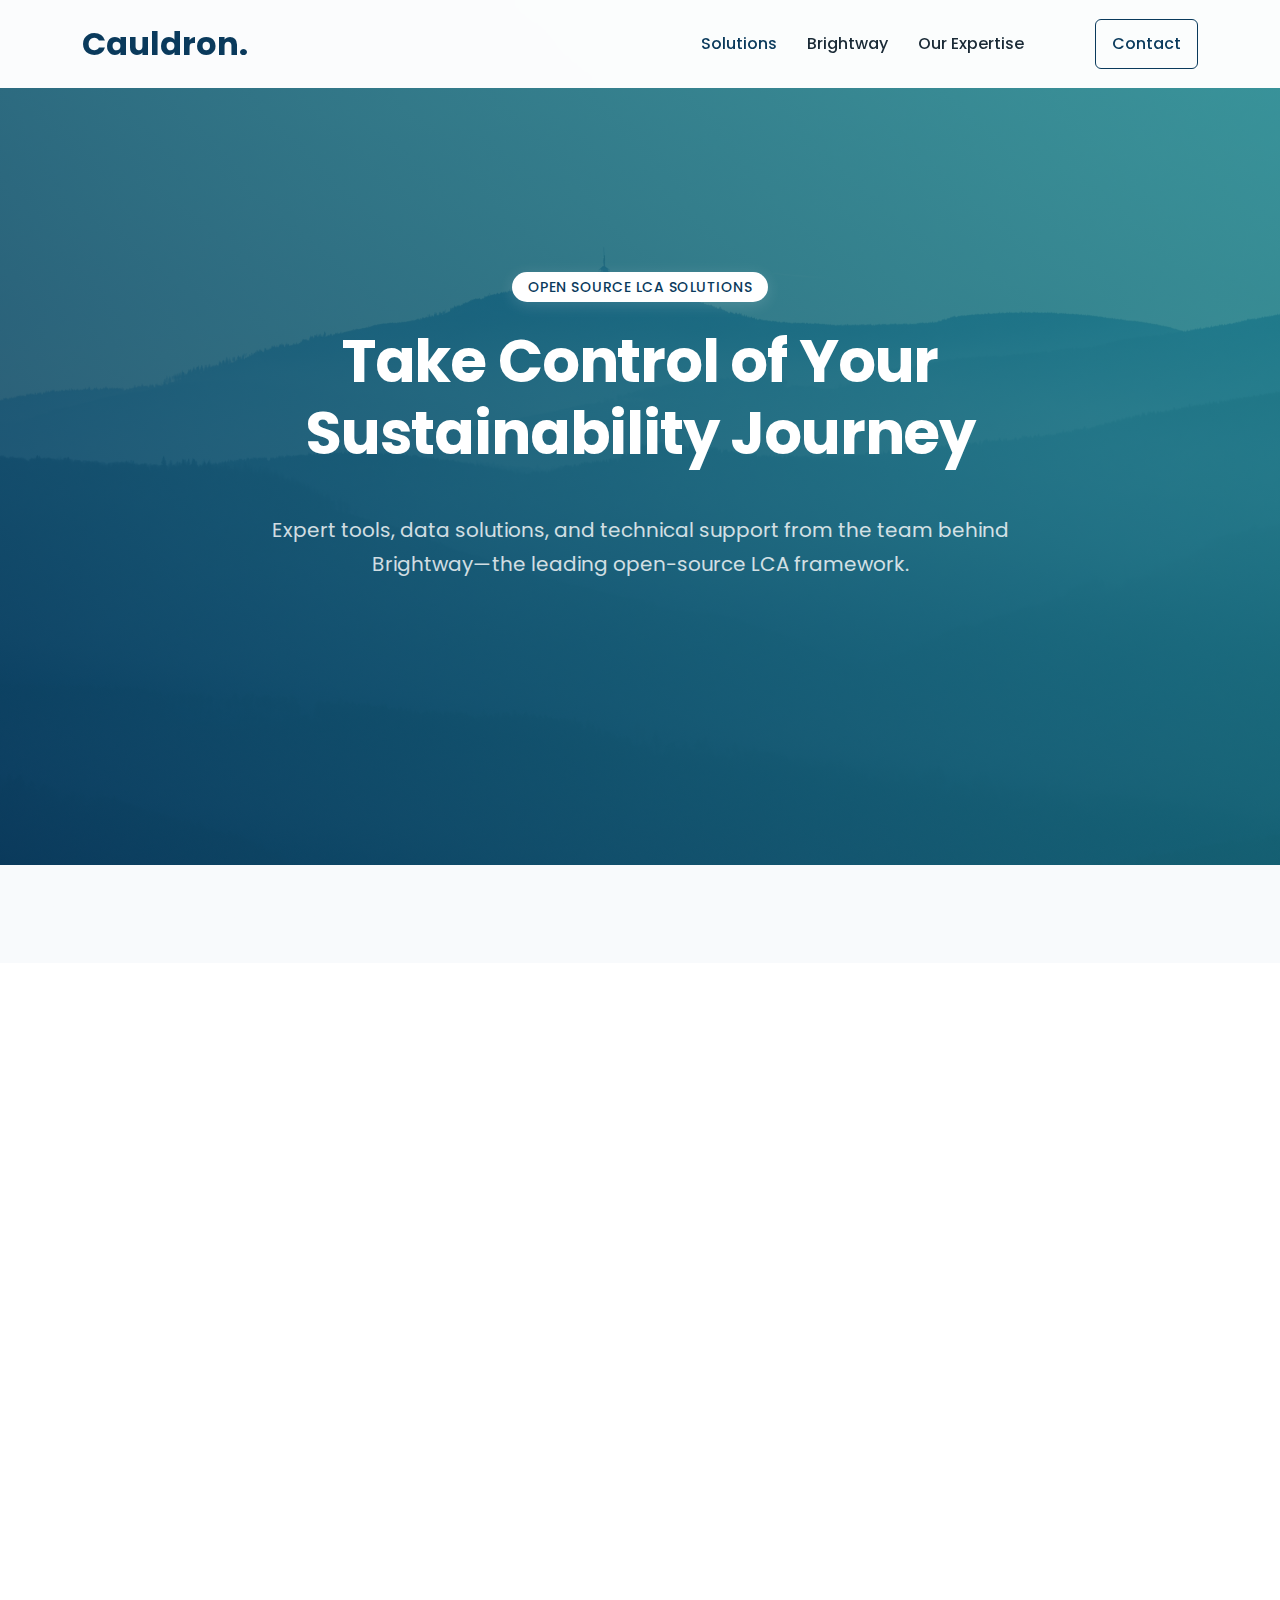
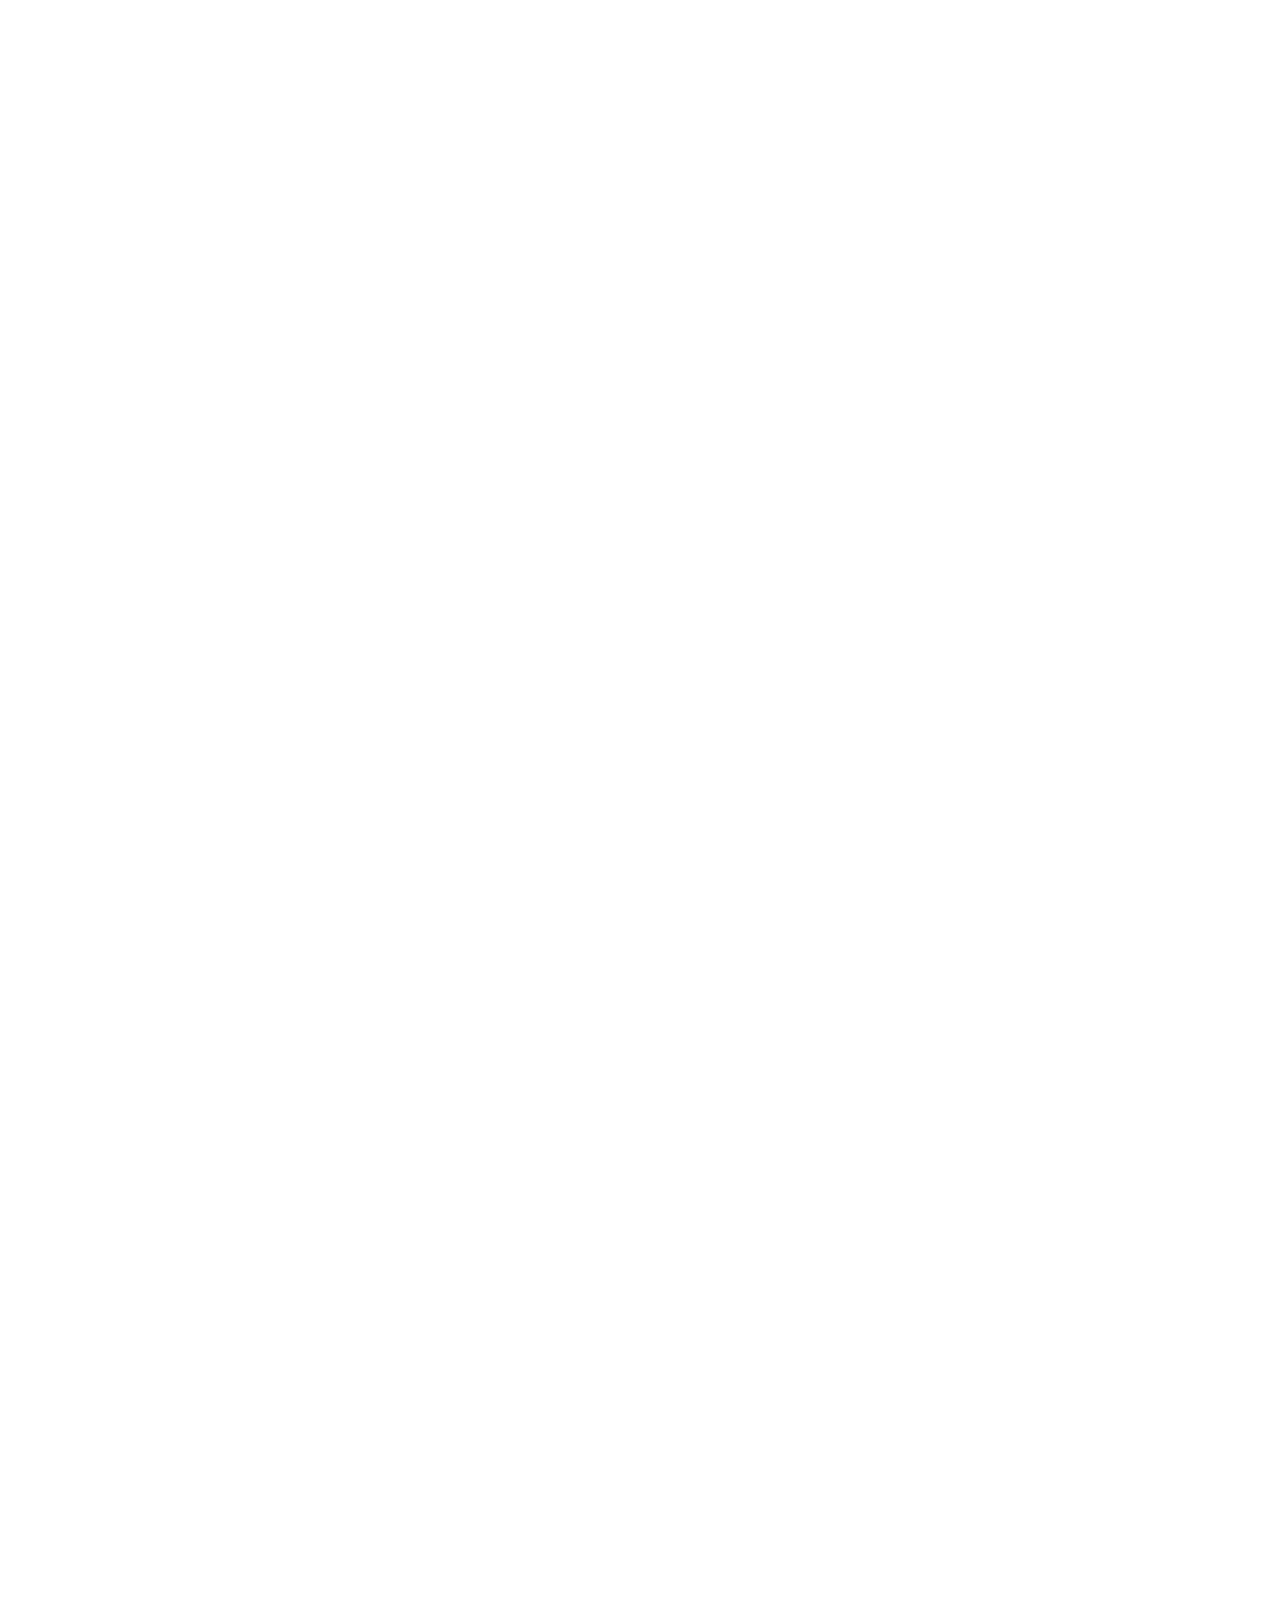
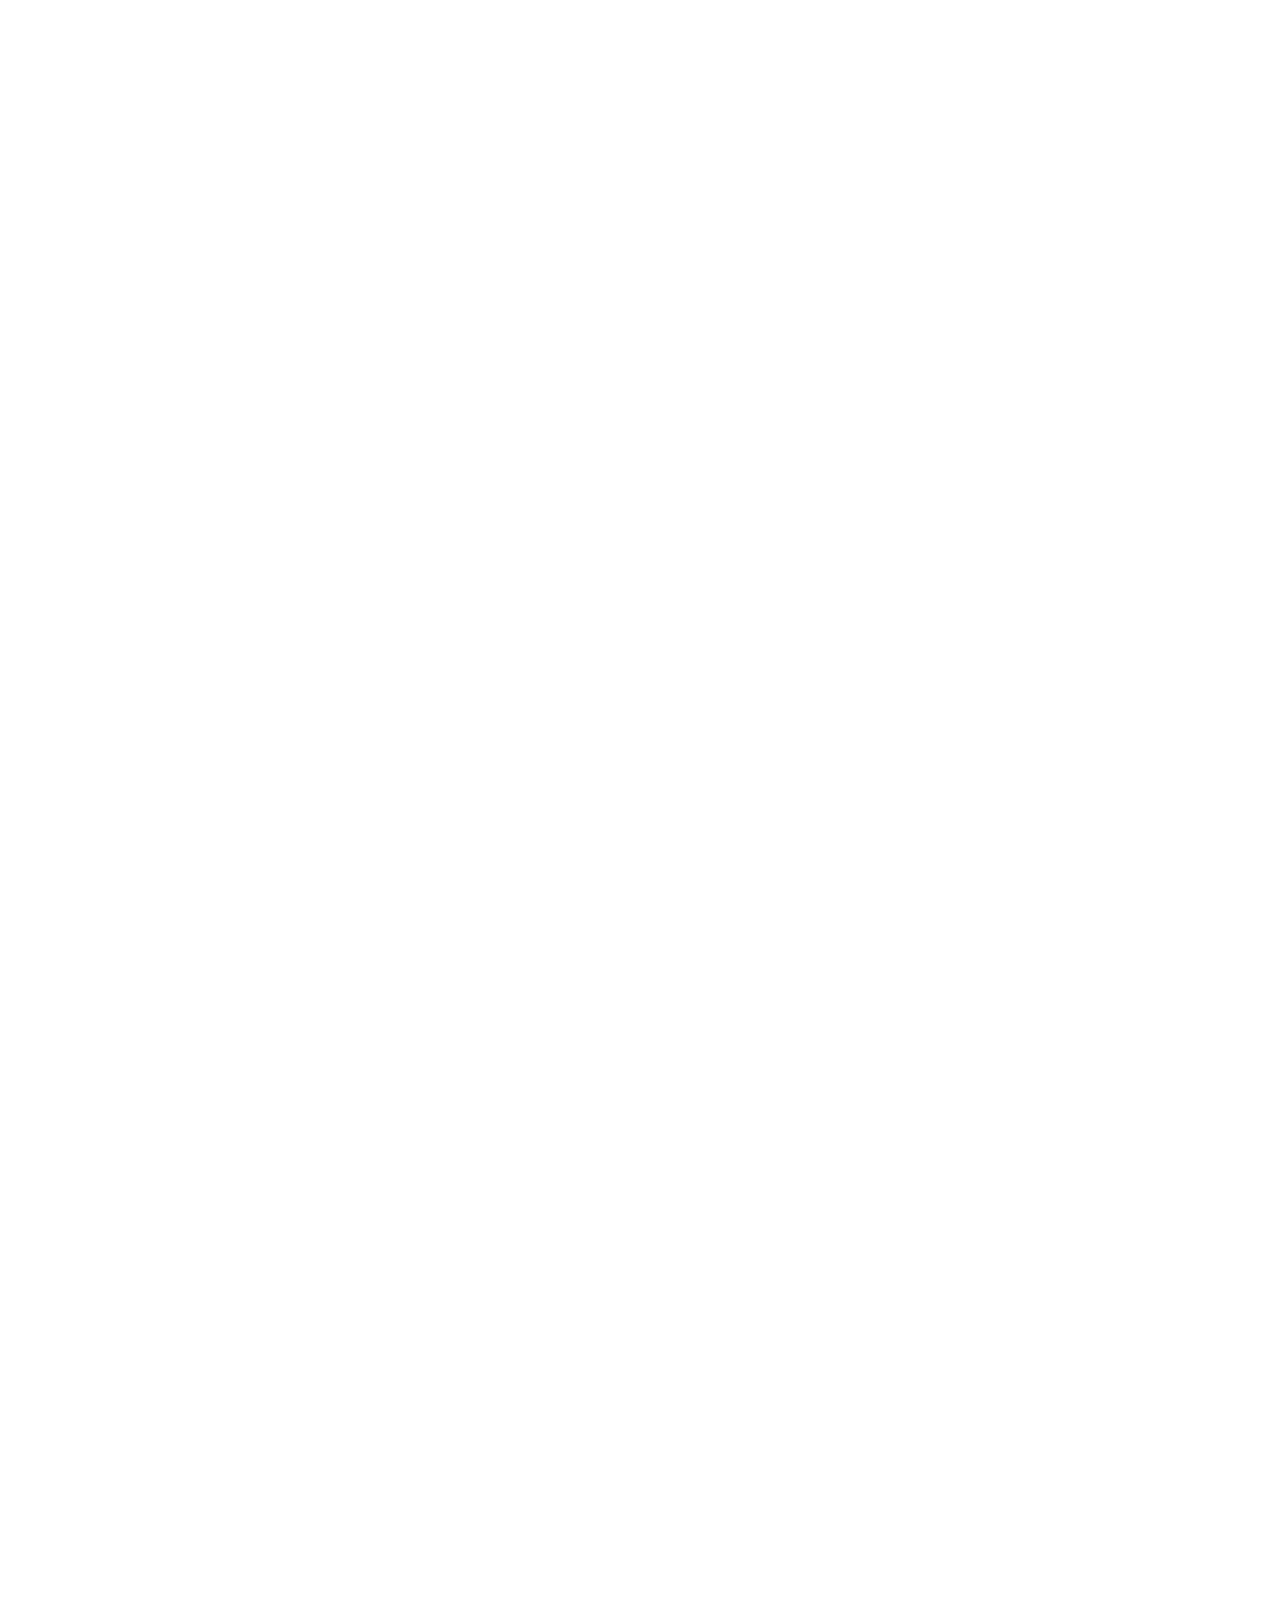
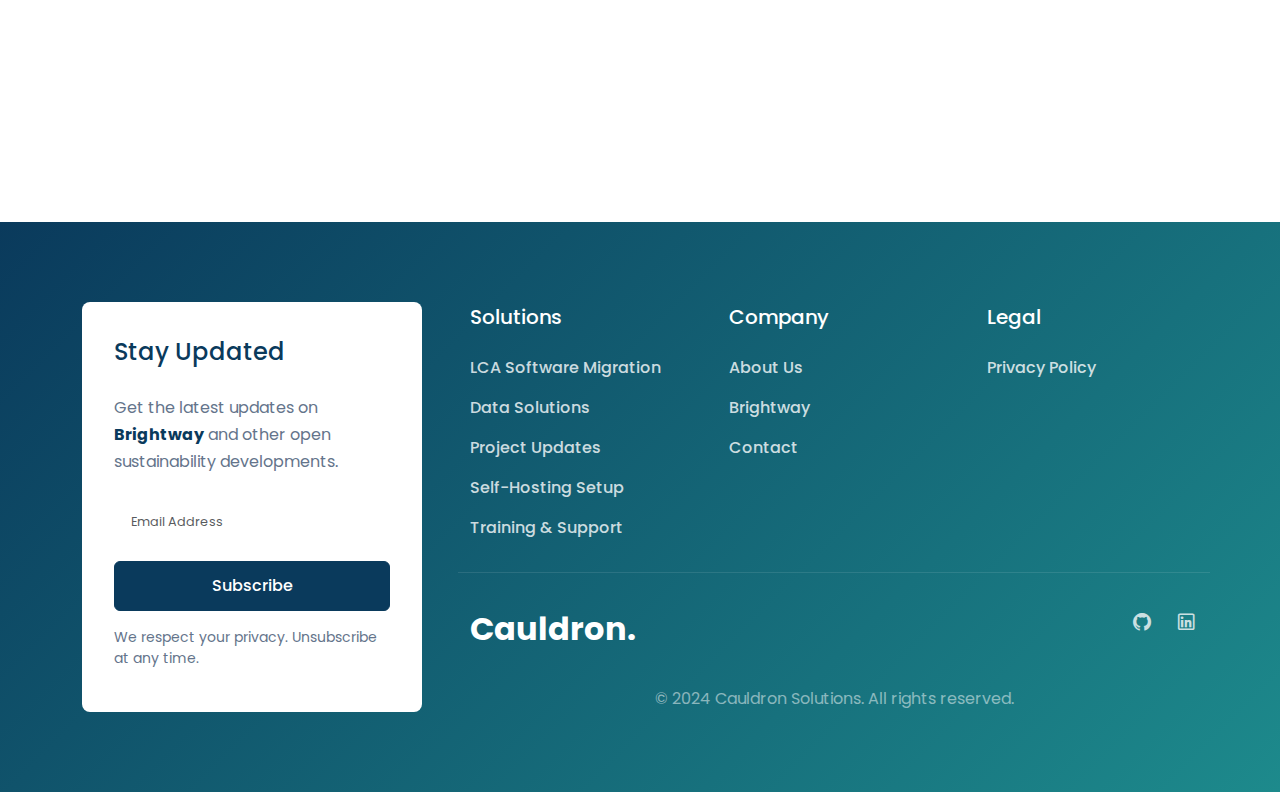
<file: index.html>
<!DOCTYPE html>
<html lang="en">
<head>

<!-- meta tags -->
<meta charset="utf-8">
<meta name="keywords" content="bootstrap 5, premium, multipurpose, sass, scss, saas, rtl" />
<meta name="description" content="Bootstrap 5 Landing Page Template" />
<meta name="author" content="www.themeht.com" />
<meta name="viewport" content="width=device-width, initial-scale=1">

<!-- Title -->
<title>Cauldron Solutions - Home</title>

<!-- Favicon Icon -->
<link rel="apple-touch-icon" sizes="180x180" href="/apple-touch-icon.png">
<link rel="icon" type="image/png" sizes="32x32" href="/favicon-32x32.png">
<link rel="icon" type="image/png" sizes="16x16" href="/favicon-16x16.png">

<!-- inject css start -->

<!--== bootstrap -->
<link href="assets/css/bootstrap.min.css" rel="stylesheet" type="text/css" />

<!--== animate -->
<link href="assets/css/animate.css" rel="stylesheet" type="text/css" />

<!--== line-awesome -->
<link href="assets/css/line-awesome.min.css" rel="stylesheet" type="text/css" />

<!--== themify-icons -->
<link href="assets/css/themify-icons.css" rel="stylesheet" type="text/css" />

<!--== magnific-popup -->
<link href="assets/css/magnific-popup.css" rel="stylesheet" type="text/css" />

<!--== owl.carousel -->
<link href="assets/css/owl.carousel.css" rel="stylesheet" type="text/css" />

<!--== lightslider -->
<link href="assets/css/lightslider.min.css" rel="stylesheet" type="text/css" />

<!--== spacing -->
<link href="assets/css/spacing.css" rel="stylesheet" type="text/css" />

<!--== theme.min -->
<link href="assets/css/theme.min.css" rel="stylesheet" />

<style>
  .icon-wrapper {
    display: flex;
    justify-content: center;
    align-items: center;
    margin-bottom: 1.5rem;
  }
  .icon-circle {
    width: 70px;
    height: 70px;
    display: flex;
    align-items: center;
    justify-content: center;
    padding: 0;
  }
  .icon-circle i {
    font-size: 2rem;
    display: block;
  }
  .service-card {
    text-align: center;
  }
</style>

<!-- inject css end -->

</head>

<body>

<!-- page wrapper start -->

<div class="page-wrapper">

<!-- preloader start -->

<div id="ht-preloader">
  <div class="loader clear-loader">
    <span></span>
    <p>Cauldron.</p>
  </div>
</div>

<!-- preloader end -->

<!--header start-->

<header class="site-header">
  <div id="header-wrap">
    <div class="container">
      <div class="row">
        <div class="col">
          <nav class="navbar navbar-expand-lg navbar-light">
            <a class="navbar-brand logo text-dark h2 mb-0" href="index.html">
              <span class="text-primary fw-bold">Cauldron.</span>
            </a>
            <button class="navbar-toggler" type="button" data-bs-toggle="collapse" data-bs-target="#navbarNav" aria-expanded="false" aria-label="Toggle navigation">
              <span class="navbar-toggler-icon"></span>
            </button>
            <div class="collapse navbar-collapse" id="navbarNav">
              <ul class="navbar-nav ms-auto">
                <li class="nav-item">
                  <a class="nav-link active" href="solutions.html">Solutions</a>
                </li>
                <li class="nav-item">
                  <a class="nav-link" href="brightway.html">Brightway</a>
                </li>
                <li class="nav-item">
                  <a class="nav-link" href="about.html">Our Expertise</a>
                </li>
              </ul>
            </div>
            <a class="btn btn-outline-primary ms-8 d-none d-md-block" href="contact.html">Contact</a>
          </nav>
        </div>
      </div>
    </div>
  </div>
</header>

<!--header end-->


<!--hero section start-->
<section class="hero-section position-relative" data-bg-img="assets/images/misc/krzysztof-kowalik-2pnozU26QBo-unsplash.jpg" data-overlay="6">
  <div class="overlay"></div>
  <div class="container position-relative">
    <div class="row min-vh-75 align-items-center">
      <div class="col-12 col-lg-8 mx-auto">
        <div class="hero-content text-center">
          <!-- Badge -->
          <div class="badge bg-white text-primary px-3 py-2 rounded-pill mb-4">
            Open Source LCA Solutions
          </div>

          <!-- Heading -->
          <h1 class="display-4 text-white mb-4 fw-bold">
            Take Control of Your
            <span class="d-block">Sustainability Journey</span>
          </h1>

          <!-- Subtitle -->
          <p class="lead text-white mb-5 opacity-80">
            Expert tools, data solutions, and technical support from the team behind Brightway—the leading open-source LCA framework.
          </p>

          <!-- CTA Buttons -->
          <div class="d-flex align-items-center justify-content-center gap-3 flex-wrap">
            <a href="solutions.html" class="btn btn-white btn-lg">
              Explore Solutions
              <i class="las la-arrow-right ms-2"></i>
            </a>
            <a href="contact.html" class="btn btn-outline-light text-light btn-lg">
              Talk to Our Experts
            </a>
          </div>
        </div>
      </div>
    </div>
  </div>

  <!-- Bottom Shape -->
  <div class="shape-1 bottom">
    <svg viewBox="0 0 500 150" preserveAspectRatio="none" style="height: 100%; width: 100%;">
      <path d="M0.00,49.98 C150.00,150.00 349.20,-50.00 500.00,49.98 L500.00,150.00 L0.00,150.00 Z" style="stroke: none; fill: #F8FAFC;"></path>
    </svg>
  </div>
</section>
<!--hero section end-->


<!--body content start-->

<div class="page-content">

<!--services start-->
<section class="services-section bg-light py-7 reveal">
  <div class="container">
    <div class="row justify-content-center text-center mb-6">
      <div class="col-12 col-md-12 col-lg-8">
        <span class="text-primary fw-semibold mb-3 d-block">Our Services</span>
        <h2 class="mb-2">Comprehensive LCA Solutions</h2>
        <p class="lead text-secondary">Expert tools and support for your sustainability journey</p>
      </div>
    </div>

    <!-- First Row - 3 cards -->
    <div class="row g-4 mb-4">
      <!-- Card 1 - LCA Software Migration -->
      <div class="col-lg-4 reveal">
        <div class="service-card bg-white p-5 rounded-3 h-100">
          <div class="icon-wrapper">
            <div class="icon-circle bg-primary-soft rounded-circle">
              <i class="las la-sync text-primary"></i>
            </div>
          </div>
          <h5 class="mb-3 text-dark">LCA Software Migration</h5>
          <p class="mb-4 text-secondary">Migrate your LCA software to Brightway with zero data loss and minimal disruption</p>
          <a class="link-primary text-decoration-none fw-semibold" href="solutions.html#lca-migration">
            Learn More <i class="las la-arrow-right ms-1"></i>
          </a>
        </div>
      </div>

      <!-- Card 2 - Data Solutions -->
      <div class="col-lg-4 reveal" style="transition-delay: 200ms;">
        <div class="service-card bg-white p-5 rounded-3 h-100">
          <div class="icon-wrapper">
            <div class="icon-circle bg-primary-soft rounded-circle">
              <i class="las la-database text-primary"></i>
            </div>
          </div>
          <h5 class="mb-3 text-dark">Data Solutions</h5>
          <p class="mb-4 text-secondary">Harmonise, convert, and integrate your data across all major LCA data formats</p>
          <a class="link-primary text-decoration-none fw-semibold" href="solutions.html#data-solutions">
            Learn More <i class="las la-arrow-right ms-1"></i>
          </a>
        </div>
      </div>

      <!-- Card 3 - Project Updates -->
      <div class="col-lg-4 reveal" style="transition-delay: 400ms;">
        <div class="service-card bg-white p-5 rounded-3 h-100">
          <div class="icon-wrapper">
            <div class="icon-circle bg-primary-soft rounded-circle">
              <i class="las la-upload text-primary"></i>
            </div>
          </div>
          <h5 class="mb-3 text-dark">Project Updates</h5>
          <p class="mb-4 text-secondary">Update your LCA projects to use the latest ecoinvent data</p>
          <a class="link-primary text-decoration-none fw-semibold" href="solutions.html#project-updates">
            Learn More <i class="las la-arrow-right ms-1"></i>
          </a>
        </div>
      </div>
    </div>

    <!-- Second Row - 2 cards -->
    <div class="row g-4 justify-content-center">
      <!-- Card 4 - Self-Hosting -->
      <div class="col-lg-4 reveal" style="transition-delay: 100ms;">
        <div class="service-card bg-white p-5 rounded-3 h-100">
          <div class="icon-wrapper">
            <div class="icon-circle bg-primary-soft rounded-circle">
              <i class="las la-server text-primary"></i>
            </div>
          </div>
          <h5 class="mb-3 text-dark">Self-Hosting Brightway Setup</h5>
          <p class="mb-4 text-secondary">Deploy and manage Brightway securely on your own infrastructure with expert support</p>
          <a class="link-primary text-decoration-none fw-semibold" href="solutions.html#self-hosting">
            Learn More <i class="las la-arrow-right ms-1"></i>
          </a>
        </div>
      </div>

      <!-- Card 5 - Training -->
      <div class="col-lg-4 reveal" style="transition-delay: 300ms;">
        <div class="service-card bg-white p-5 rounded-3 h-100">
          <div class="icon-wrapper">
            <div class="icon-circle bg-primary-soft rounded-circle">
              <i class="las la-graduation-cap text-primary"></i>
            </div>
          </div>
          <h5 class="mb-3 text-dark">Training and Support</h5>
          <p class="mb-4 text-secondary">Get your team up to speed with expert training and technical support</p>
          <a class="link-primary text-decoration-none fw-semibold" href="solutions.html#training">
            Learn More <i class="las la-arrow-right ms-1"></i>
          </a>
        </div>
      </div>
    </div>
  </div>
</section>
<!--services end-->


<!--why choose us start-->
<section class="why-choose-section py-8 position-relative bg-white reveal">
  <div class="container">
    <div class="row justify-content-center text-center mb-6">
      <div class="col-12 col-md-10 col-lg-8">
        <span class="text-primary fw-semibold mb-3 d-block">Why Choose Us</span>
        <h2 class="mb-2">Expert Support for Your Sustainability Transformation</h2>
        <p class="lead text-secondary">From migration assistance to custom implementations, our team provides the expertise you need to make your sustainability workflows work for you.</p>
      </div>
    </div>

    <div class="row g-4 mt-3">
      <!-- Card 1 - Open Source Leadership -->
      <div class="col-lg-4 reveal reveal-left">
        <div class="feature-card">
          <div class="feature-icon">
            <i class="las la-code-branch"></i>
          </div>
          <div class="feature-content">
            <h5>Open-Source Leadership</h5>
            <p>Creators of Brightway, the leading open-source LCA software used by industry professionals and researchers worldwide</p>
          </div>
        </div>
      </div>

      <!-- Card 2 - Technical Excellence -->
      <div class="col-lg-4 reveal" style="transition-delay: 0.2s;">
        <div class="feature-card">
          <div class="feature-icon">
            <i class="las la-cogs"></i>
          </div>
          <div class="feature-content">
            <h5>Technical Excellence</h5>
            <p>Our team combines deep expertise in sustainability assessment with extensive software development experience, ensuring reliable and effective solutions</p>
          </div>
        </div>
      </div>

      <!-- Card 3 - Innovation Focus -->
      <div class="col-lg-4 reveal reveal-right">
        <div class="feature-card">
          <div class="feature-icon">
            <i class="las la-lightbulb"></i>
          </div>
          <div class="feature-content">
            <h5>Innovation Focus</h5>
            <p>We work at the forefront of sustainability assessment advancements, keeping you ahead of evolving requirements</p>
          </div>
        </div>
      </div>
    </div>

    <div class="row justify-content-center text-center mt-7">
      <div class="col-auto">
        <a href="#" class="btn btn-primary shadow">Talk to our Experts</a>
      </div>
    </div>
  </div>
</section>
<!--why choose us end-->

<!--brightway start-->
<section class="brightway-section py-8 position-relative reveal">
  <div class="container">
    <!-- Main Brightway Content -->
    <div class="row justify-content-center text-center mb-7">
      <div class="col-12 col-md-10 col-lg-8">
        <span class="text-white-50 fw-semibold mb-3 d-block">Our Technology</span>
        <h2 class="text-white mb-2">Backed by <span class="fw-bold">Brightway</span>, the Leading Open-Source LCA Framework</h2>
        <p class="lead text-white-50">Our expertise comes from creating and maintaining Brightway, the most flexible, reliable, and performant LCA software ecosystem</p>
      </div>
    </div>

    <!-- Features List -->
    <div class="row mb-7">
      <div class="col-lg-7">
        <div class="feature-list">
          <div class="feature-item d-flex align-items-start">
            <div class="feature-icon-wrap">
              <i class="las la-bolt text-white" style="font-size: 2rem;"></i>
            </div>
            <div class="ms-4">
              <h5 class="text-white mb-2">Fast Performance</h5>
              <p class="text-white-50 mb-0">Deliver quick, reliable results without the need for high-end hardware</p>
            </div>
          </div>

          <div class="feature-item d-flex align-items-start">
            <div class="feature-icon-wrap">
              <i class="las la-bullseye text-white" style="font-size: 2rem;"></i>
            </div>
            <div class="ms-4">
              <h5 class="text-white mb-2">Scenario Analysis</h5>
              <p class="text-white-50 mb-0">De-risk your decision-making with comprehensive scenario analysis tools</p>
            </div>
          </div>

          <div class="feature-item d-flex align-items-start">
            <div class="feature-icon-wrap">
              <i class="las la-map text-white" style="font-size: 2rem;"></i>
            </div>
            <div class="ms-4">
              <h5 class="text-white mb-2">Spatial Impact Assessment</h5>
              <p class="text-white-50 mb-0">Accurately account for geographic variations in environmental impacts</p>
            </div>
          </div>

          <div class="feature-item d-flex align-items-start">
            <div class="feature-icon-wrap">
              <i class="las la-chart-line text-white" style="font-size: 2rem;"></i>
            </div>
            <div class="ms-4">
              <h5 class="text-white mb-2">Prospective Calculations</h5>
              <p class="text-white-50 mb-0">Predict future environmental impacts with evidence-based models</p>
            </div>
          </div>
        </div>
      </div>

      <div class="col-lg-4 offset-lg-1 d-flex align-items-center">
        <div class="cta-wrapper text-center w-100">
          <h4 class="text-white mb-4">Ready to Get Started?</h4>
          <a href="https://github.com/brightway-lca/brightway2" class="btn btn-white btn-lg mb-3 w-100">
            <i class="lab la-github me-2"></i>View on GitHub
          </a>
          <a href="/brightway" class="btn btn-outline-light w-100">Learn More</a>
        </div>
      </div>
    </div>

    <!-- Cloud Teaser Integration -->
    <div class="cloud-teaser-wrapper">
      <div class="container">
        <div class="cloud-teaser-box">
          <div class="row g-0">
            <div class="col-lg-6 mb-5 mb-lg-0">
              <div class="coming-soon-content p-4 p-lg-5">
                <div class="badge bg-accent text-white px-3 py-2 mb-4">Coming Soon</div>
                <h3 class="display-6 mb-3">
                  Brightway Cloud
                  <span class="d-block h5 text-primary-soft mt-2">Cloud-Based Collaborative LCA Platform</span>
                </h3>
                <p class="lead mb-4">
                  Transform your sustainability assessments with our cloud platform, designed for real-time collaboration, fast calculations, and seamless data integrations.
                </p>
                <div class="d-flex flex-wrap gap-3">
                  <a href="https://docs.google.com/forms/d/e/1FAIpQLSc4dQb1zPHXnzC7T8jsJIV4s6SsbQSyHTI4a3-75w_NQi7YEg/viewform?usp=sf_link" class="btn btn-accent btn-lg">
                    Register Interest
                  </a>
<!--
                  <a href="/brightway-cloud" class="btn btn-outline-primary btn-lg">
                    Learn More
                  </a>
-->
                </div>
              </div>
            </div>
            <div class="col-lg-6">
              <div class="feature-cards-wrapper p-4 p-lg-5">
                <div class="feature-card mb-4">
                  <div class="d-flex align-items-start">
                    <div class="feature-icon me-4">
                      <i class="las la-users"></i>
                    </div>
                    <div class="feature-content">
                      <h6>Real-Time Collaboration</h6>
                      <p>Enable your team to work together seamlessly</p>
                    </div>
                  </div>
                </div>
                <div class="feature-card mb-4">
                  <div class="d-flex align-items-start">
                    <div class="feature-icon me-4">
                      <i class="las la-cloud"></i>
                    </div>
                    <div class="feature-content">
                      <h6>Fast Cloud Calculations</h6>
                      <p>Leverage cloud computing for rapid computations</p>
                    </div>
                  </div>
                </div>
                <div class="feature-card">
                  <div class="d-flex align-items-start">
                    <div class="feature-icon me-4">
                      <i class="las la-lock"></i>
                    </div>
                    <div class="feature-content">
                      <h6>Robust Data Security</h6>
                      <p>Control how and where your data is stored</p>
                    </div>
                  </div>
                </div>
              </div>
            </div>
          </div>
        </div>
      </div>
    </div>
  </div>
</section>
<!--brightway end-->

<!--cta section start-->
<section class="cta-section py-7 bg-gradient-light position-relative reveal">
  <div class="container">
    <div class="row justify-content-center">
      <div class="col-12 col-lg-8 text-center">
        <span class="badge bg-primary-soft text-primary px-3 py-2 rounded-pill mb-4">Get Started</span>
        <h2 class="display-5 mb-4">Ready to Transform Your Sustainability Workflows?</h2>
        <p class="lead text-secondary mb-5">Let's discuss how our expertise in LCA software and data solutions can help streamline your sustainability assessment processes.</p>
        <div class="d-flex align-items-center justify-content-center gap-3 flex-wrap">
          <a href="contact.html" class="btn btn-primary btn-lg">
            Schedule a Consultation
          </a>
          <a href="solutions.html" class="btn btn-outline-primary btn-lg">
            Explore Solutions
          </a>
        </div>
      </div>
    </div>
  </div>
</section>
<!--cta section end-->

<!--footer start-->
<footer class="py-11 bg-primary position-relative">
  <div class="container">
    <div class="row g-5">
      <!-- Newsletter Column -->
      <div class="col-12 col-lg-4 mb-6 mb-lg-0">
        <div class="bg-white rounded-3 p-5 h-100" id="newsletter-container">
          <h4 class="text-primary mb-4">Stay Updated</h4>
          <p class="text-secondary mb-4">Get the latest updates on <span class="text-primary fw-bold">Brightway</span> and other open sustainability developments.</p>
          <form id="newsletter-form" class="group">
            <div class="mb-3">
              <input type="email" value="" name="email" class="form-control" id="mc-email" placeholder="Email Address" required>
            </div>
            <button class="btn btn-primary w-100" type="submit" name="subscribe">Subscribe</button>
          </form>
          <small class="text-secondary mt-3 d-block">We respect your privacy. Unsubscribe at any time.</small>
        </div>
      </div>


      <!-- Quick Links -->
      <div class="col-12 col-lg-8">
        <div class="row g-5">
          <!-- Solutions -->
          <div class="col-12 col-sm-4 navbar-dark">
            <h5 class="text-white mb-4">Solutions</h5>
            <ul class="navbar-nav list-unstyled mb-0">
              <li class="mb-3"><a class="nav-link" href="solutions.html#lca-migration">LCA Software Migration</a></li>
              <li class="mb-3"><a class="nav-link" href="solutions.html#data-solutions">Data Solutions</a></li>
              <li class="mb-3"><a class="nav-link" href="solutions.html#project-updates">Project Updates</a></li>
              <li class="mb-3"><a class="nav-link" href="solutions.html#self-hosting">Self-Hosting Setup</a></li>
              <li class="nav-item"><a class="nav-link" href="solutions.html#training">Training & Support</a></li>
            </ul>
          </div>

          <!-- Company -->
          <div class="col-12 col-sm-4 navbar-dark">
            <h5 class="text-white mb-4">Company</h5>
            <ul class="navbar-nav list-unstyled mb-0">
              <li class="mb-3"><a class="nav-link" href="about.html">About Us</a></li>
              <li class="mb-3"><a class="nav-link" href="brightway.html">Brightway</a></li>
              <li class="nav-item"><a class="nav-link" href="contact.html">Contact</a></li>
            </ul>
          </div>

          <!-- Legal -->
          <div class="col-12 col-sm-4 navbar-dark">
            <h5 class="text-white mb-4">Legal</h5>
            <ul class="navbar-nav list-unstyled mb-0">
              <li class="mb-3"><a class="nav-link" href="privacy.html">Privacy Policy</a></li>
            </ul>
          </div>
        </div>

        <!-- Bottom Bar -->
        <div class="row mt-5 pt-5 border-top border-white border-opacity-10">
          <div class="col-12 col-sm-6">
            <a class="footer-logo text-white h2 mb-0" href="index.html">
              <span class="fw-bold">Cauldron.</span>
            </a>
          </div>
          <div class="col-12 col-sm-6 mt-4 mt-sm-0">
            <ul class="list-inline mb-0 text-end">
              <li class="list-inline-item"><a class="text-light ic-2x" href="https://github.com/cauldron/"><i class="lab la-github"></i></a></li>


<li class="list-inline-item"><a class="text-light ic-2x" href="https://www.linkedin.com/company/105818461/"><i class="lab la-linkedin"></i></a></li>
            </ul>
          </div>
        </div>

        <!-- Copyright -->
        <div class="row text-white text-center mt-5">
          <div class="col">
            <p class="mb-0 text-white-50">© 2024 Cauldron Solutions. All rights reserved.</p>
          </div>
        </div>
      </div>
    </div>
  </div>
</footer>
<!--footer end-->

</div>

<!-- page wrapper end -->

 
<!--back-to-top start-->

<div class="scroll-top"><a class="smoothscroll" href="#top"><i class="las la-angle-up"></i></a></div>

<!--back-to-top end-->

<!-- inject js start -->

<script src="assets/js/theme-plugin.js"></script>
<script src="assets/js/theme-script.js"></script>
<script src="assets/js/scroll-animations.js"></script>

<script>
(function () {
  document.getElementById("newsletter-form").addEventListener('submit', function (event) {
    event.preventDefault();
    event.stopPropagation();

    const formData = new FormData();
    formData.append("token", "not-really-all-that-secret");
    formData.append("email", document.getElementById("mc-email").value);

    try {
      fetch("https://contact.cauldron.ch/newsletter", {
        method: "POST",
        body: formData,
      }).then((response) => {
        console.log(response);
        if (response.status == 200) {
          document.getElementById("newsletter-container").innerHTML = "<h4 class=\x22text-primary mb-4\x22>Thanks!</h4><p class=\x22text-secondary mb-4\x22>We've sent a confirmation email, and are looking forward to keeping you up to date with our products and services!</p>";
        }
      });
    } catch (e) {
      console.error(e);
    }
  });
})();
</script>
<!-- inject js end -->

</body>

</html>
</file>
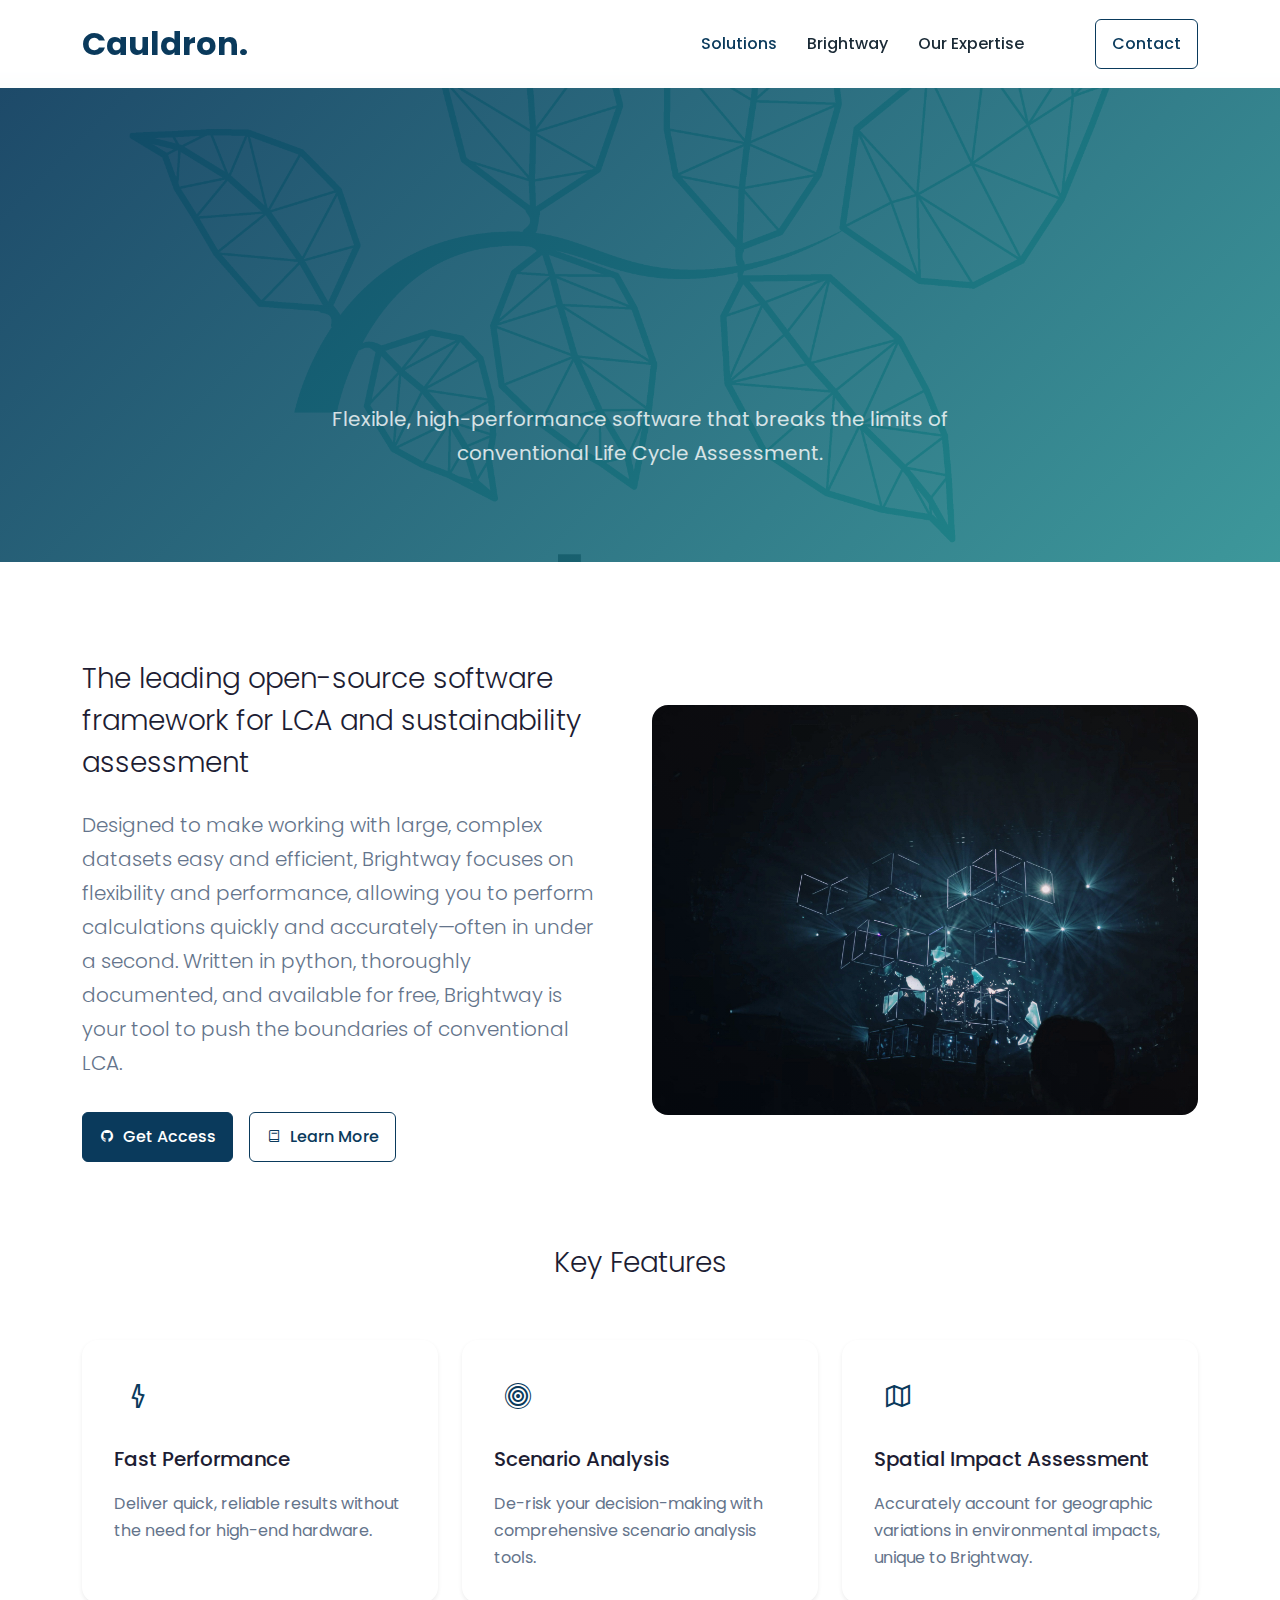
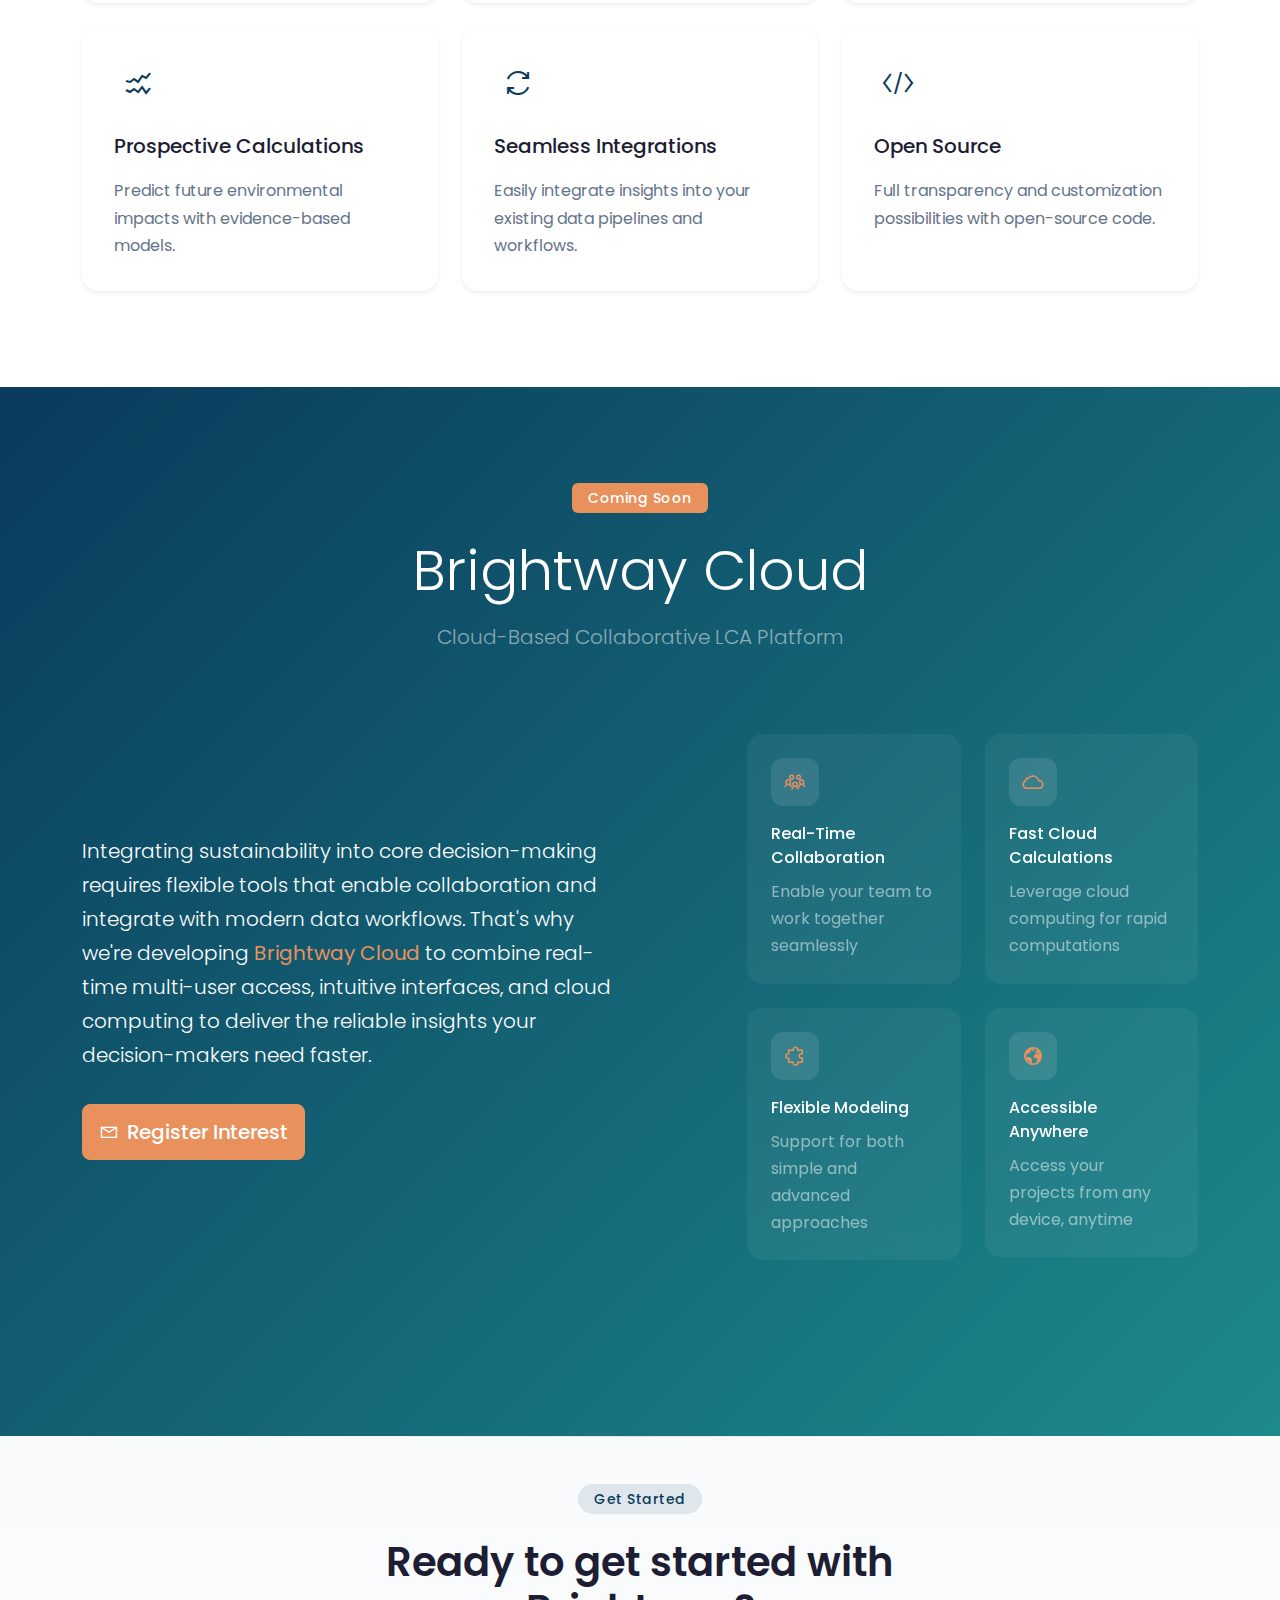
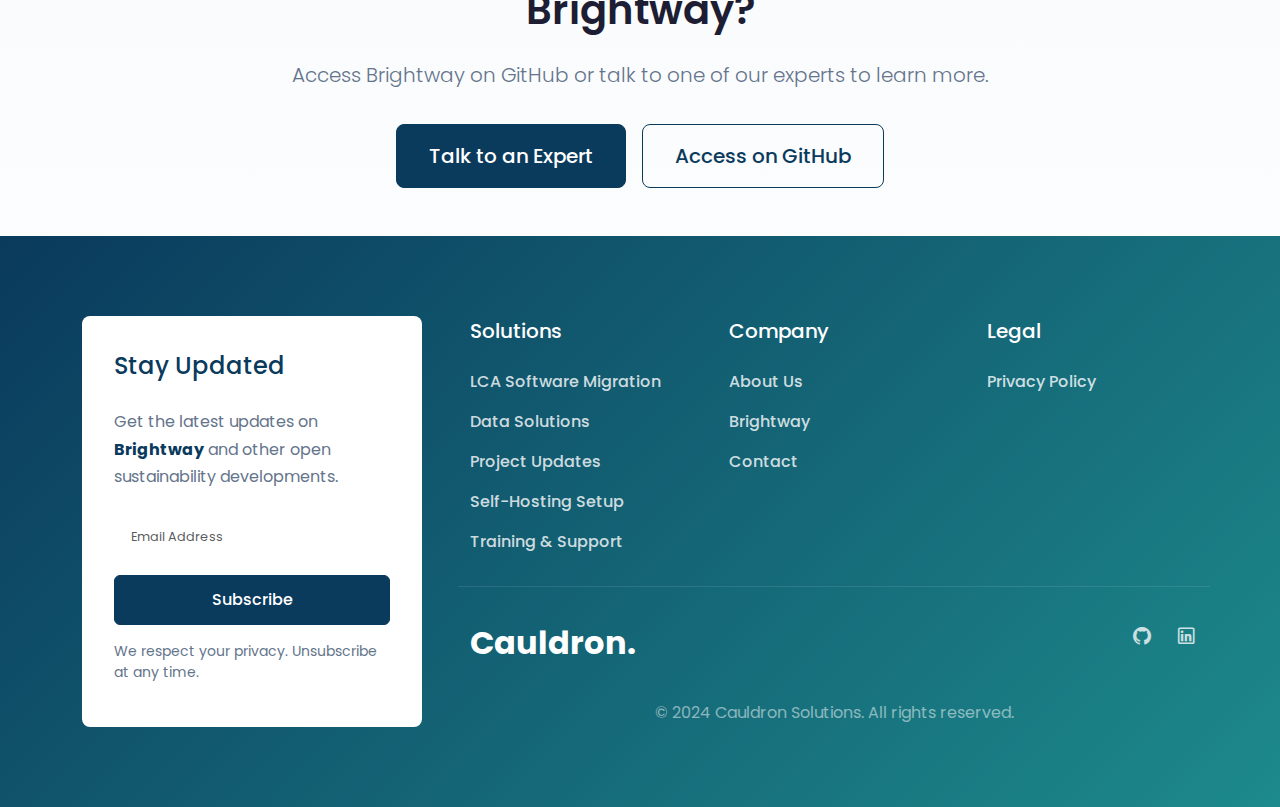
<file: brightway.html>
<!DOCTYPE html>
<html lang="en">
<head>

<!-- meta tags -->
<meta charset="utf-8">
<meta name="keywords" content="bootstrap 5, premium, multipurpose, sass, scss, saas, rtl" />
<meta name="description" content="Bootstrap 5 Landing Page Template" />
<meta name="author" content="www.themeht.com" />
<meta name="viewport" content="width=device-width, initial-scale=1">

<!-- Title -->
<title>Cauldron - Brightway</title>

<!-- Favicon Icon -->
<link rel="apple-touch-icon" sizes="180x180" href="/apple-touch-icon.png">
<link rel="icon" type="image/png" sizes="32x32" href="/favicon-32x32.png">
<link rel="icon" type="image/png" sizes="16x16" href="/favicon-16x16.png">

<!-- inject css start -->

<!--== bootstrap -->
<link href="assets/css/bootstrap.min.css" rel="stylesheet" type="text/css" />

<!--== animate -->
<link href="assets/css/animate.css" rel="stylesheet" type="text/css" />

<!--== line-awesome -->
<link href="assets/css/line-awesome.min.css" rel="stylesheet" type="text/css" />

<!--== themify-icons -->
<link href="assets/css/themify-icons.css" rel="stylesheet" type="text/css" />

<!--== magnific-popup -->
<link href="assets/css/magnific-popup.css" rel="stylesheet" type="text/css" />

<!--== owl.carousel -->
<link href="assets/css/owl.carousel.css" rel="stylesheet" type="text/css" />

<!--== lightslider -->
<link href="assets/css/lightslider.min.css" rel="stylesheet" type="text/css" />

<!--== spacing -->
<link href="assets/css/spacing.css" rel="stylesheet" type="text/css" />

<!--== theme.min -->
<link href="assets/css/theme.min.css" rel="stylesheet" />

<!-- inject css end -->

</head>

<body>

<!-- page wrapper start -->

<div class="page-wrapper">
  
<!-- preloader start -->

<div id="ht-preloader">
  <div class="loader clear-loader">
    <span></span>
    <p>Cauldron.</p>
  </div>
</div>

<!-- preloader end -->

<!--header start-->

<header class="site-header">
  <div id="header-wrap">
    <div class="container">
      <div class="row">
        <div class="col"> 
          <nav class="navbar navbar-expand-lg navbar-light">
            <a class="navbar-brand logo text-dark h2 mb-0" href="index.html">
              <span class="text-primary fw-bold">Cauldron.</span>
            </a>
            <button class="navbar-toggler" type="button" data-bs-toggle="collapse" data-bs-target="#navbarNav" aria-expanded="false" aria-label="Toggle navigation"> 
              <span class="navbar-toggler-icon"></span>
            </button>
            <div class="collapse navbar-collapse" id="navbarNav">
              <ul class="navbar-nav ms-auto">
                <li class="nav-item">
                  <a class="nav-link active" href="solutions.html">Solutions</a>
                </li>
                <li class="nav-item">
                  <a class="nav-link" href="brightway.html">Brightway</a>
                </li>
                <li class="nav-item">
                  <a class="nav-link" href="about.html">Our Expertise</a>
                </li>
              </ul>
            </div>
            <a class="btn btn-outline-primary ms-8 d-none d-md-block" href="contact.html">Contact</a>
          </nav>  
        </div>
      </div>
    </div>
  </div>
</header>

<!--header end-->

<!--hero section start-->
<section class="hero-section position-relative overflow-hidden" 
         data-bg-img="assets/images/misc/featured.png" 
         style="position:relative; top:80px;">
  
  <!-- Subtle gradient overlay -->
  <div class="position-absolute w-100 h-100 bg-gradient-overlay"></div>
  
  <div class="container position-relative">
    <div class="row min-vh-65 align-items-center justify-content-center">
      <!-- Content Column -->
      <div class="col-12 col-lg-8 text-center">
        <div class="hero-content">
          <!-- Badge -->
          <div class="hero-badge" data-aos="fade-up" data-aos-delay="100">
            <span class="badge bg-white text-primary px-3 py-2 rounded-pill mb-4">
              <i class="las la-code me-2"></i>Open Source
            </span>
          </div>
          
          <!-- Title -->
          <div class="hero-title-wrap mb-5" data-aos="fade-up" data-aos-delay="200">
            <h1 class="display-2 text-white fw-bold mb-0">Brightway</h1>
          </div>
          
          <!-- Description -->
          <p class="lead text-white mb-5 opacity-80" data-aos="fade-up" data-aos-delay="300">
            Flexible, high-performance software that breaks the limits of conventional Life Cycle Assessment.
          </p>
      
        </div>
      </div>
    </div>
  </div>
</section>
<!--hero section end-->  

  <!--overview section start-->
<section class="overview-section py-8 bg-white position-relative">
  <div class="container">
    
    <!-- Overview Content with decorative elements -->
    <div class="row align-items-center mb-7">
      <div class="col-lg-6 mb-5 mb-lg-0">
        <div class="pe-lg-5 position-relative">
          
          <!-- Decorative background shape -->
          <div class="position-absolute" style="right: -30px; top: -20px; z-index: -1;">
            <svg width="150" height="150" viewBox="0 0 200 200" fill="none">
              <path d="M50,0 L150,0 L200,50 L200,150 L150,200 L50,200 L0,150 L0,50 Z" fill="#0A3A5C" fill-opacity="0.03"/>
            </svg>
          </div>
          <h3 class="mb-4">The leading open-source software framework for LCA and sustainability assessment</h3>
          <p class="lead text-secondary mb-5">
            Designed to make working with large, complex datasets easy and efficient, Brightway focuses on flexibility and performance, 
            allowing you to perform calculations quickly and accurately—often in under a second. Written in python, thoroughly documented, 
            and available for free, Brightway is your tool to push the boundaries of conventional LCA.
          </p>
          <div class="d-flex gap-3">
            <a href="https://github.com/brightway-lca/" class="btn btn-primary">
              <i class="lab la-github me-2"></i>Get Access
            </a>
            <a href="https://docs.brightway.dev/en/latest/" class="btn btn-outline-primary">
              <i class="las la-book me-2"></i>Learn More
            </a>
          </div>
        </div>
      </div>
      <div class="col-lg-6">
        <div class="service-image position-relative">
          <!-- Add subtle overlay gradient -->
          <div class="position-absolute w-100 h-100 bg-gradient-primary opacity-10"></div>
          <img src="assets/images/misc/fabio-oyXis2kALVg-unsplash.jpg" alt="Brightway Software Interface">
        </div>
      </div>
    </div>

    <!-- Enhanced Key Features section -->
    <div class="row g-4">
      <div class="col-12 text-center">
        <h3 class="mb-5">Key Features</h3>
      </div>
      
      <!-- Updated feature cards -->
      <div class="col-md-6 col-lg-4">
        <div class="feature-card bg-white rounded-4 p-4 p-lg-5 shadow-sm h-100">
          <div class="feature-icon mb-4">
            <i class="las la-bolt text-primary" style="font-size: 2rem;"></i>
          </div>
          <h5 class="mb-3">Fast Performance</h5>
          <p class="text-secondary mb-0">Deliver quick, reliable results without the need for high-end hardware.</p>
        </div>
      </div>
      
      <div class="col-md-6 col-lg-4">
        <div class="feature-card bg-white rounded-4 p-4 p-lg-5 shadow-sm h-100">
          <div class="feature-icon mb-4">
            <i class="las la-bullseye text-primary" style="font-size: 2rem;"></i>
          </div>
          <h5 class="mb-3">Scenario Analysis</h5>
          <p class="text-secondary mb-0">De-risk your decision-making with comprehensive scenario analysis tools.</p>
        </div>
      </div>
      
      <div class="col-md-6 col-lg-4">
        <div class="feature-card bg-white rounded-4 p-4 p-lg-5 shadow-sm h-100">
          <div class="feature-icon mb-4">
            <i class="las la-map text-primary" style="font-size: 2rem;"></i>
          </div>
          <h5 class="mb-3">Spatial Impact Assessment</h5>
          <p class="text-secondary mb-0">Accurately account for geographic variations in environmental impacts, unique to Brightway.</p>
        </div>
      </div>
      
      <div class="col-md-6 col-lg-4">
        <div class="feature-card bg-white rounded-4 p-4 p-lg-5 shadow-sm h-100">
          <div class="feature-icon mb-4">
            <i class="las la-chart-line text-primary" style="font-size: 2rem;"></i>
          </div>
          <h5 class="mb-3">Prospective Calculations</h5>
          <p class="text-secondary mb-0">Predict future environmental impacts with evidence-based models.</p>
        </div>
      </div>
      
      <div class="col-md-6 col-lg-4">
        <div class="feature-card bg-white rounded-4 p-4 p-lg-5 shadow-sm h-100">
          <div class="feature-icon mb-4">
            <i class="las la-sync-alt text-primary" style="font-size: 2rem;"></i>
          </div>
          <h5 class="mb-3">Seamless Integrations</h5>
          <p class="text-secondary mb-0">Easily integrate insights into your existing data pipelines and workflows.</p>
        </div>
      </div>
      
      <div class="col-md-6 col-lg-4">
        <div class="feature-card bg-white rounded-4 p-4 p-lg-5 shadow-sm h-100">
          <div class="feature-icon mb-4">
            <i class="las la-code text-primary" style="font-size: 2rem;"></i>
          </div>
          <h5 class="mb-3">Open Source</h5>
          <p class="text-secondary mb-0">Full transparency and customization possibilities with open-source code.</p>
        </div>
      </div>
    </div>
  </div>
</section>
<!--overview section end-->

<!--cloud section start-->
<section class="brightway-section py-8 position-relative">
  <div class="container">
    <!-- Section Header -->
    <div class="row justify-content-center text-center mb-7">
      <div class="col-12 col-lg-8">
        <div class="badge bg-accent text-white px-3 py-2 mb-4">Coming Soon</div>
        <h2 class="display-4 text-white mb-3">Brightway Cloud</h2>
        <p class="lead text-white-50 mb-0">Cloud-Based Collaborative LCA Platform</p>
      </div>
    </div>

    <!-- Main Content -->
    <div class="row align-items-center mb-7">
      <div class="col-lg-6 mb-5 mb-lg-0">
        <p class="lead text-white mb-5">
          Integrating sustainability into core decision-making requires flexible tools that enable collaboration and integrate with modern data workflows. That's why we're developing <strong class="text-accent">Brightway Cloud</strong> to combine real-time multi-user access, intuitive interfaces, and cloud computing to deliver the reliable insights your decision-makers need faster.
        </p>
        <div class="d-flex flex-wrap gap-3">
          <a href="contact.html" class="btn btn-accent btn-lg">
            <i class="las la-envelope me-2"></i>Register Interest
          </a>
        </div>
      </div>
      <div class="col-lg-5 offset-lg-1">
        <!-- Cloud Features -->
        <div class="row g-4">
          <!-- Feature 1 -->
          <div class="col-md-6">
            <div class="cloud-feature-item">
              <div class="feature-icon text-accent mb-3">
                <i class="las la-users"></i>
              </div>
              <h6 class="text-white">Real-Time Collaboration</h6>
              <p class="text-white-50 mb-0">Enable your team to work together seamlessly</p>
            </div>
          </div>

          <!-- Feature 2 -->
          <div class="col-md-6">
            <div class="cloud-feature-item">
              <div class="feature-icon text-accent mb-3">
                <i class="las la-cloud"></i>
              </div>
              <h6 class="text-white">Fast Cloud Calculations</h6>
              <p class="text-white-50 mb-0">Leverage cloud computing for rapid computations</p>
            </div>
          </div>

          <!-- Feature 3 -->
          <div class="col-md-6">
            <div class="cloud-feature-item">
              <div class="feature-icon text-accent mb-3">
                <i class="las la-puzzle-piece"></i>
              </div>
              <h6 class="text-white">Flexible Modeling</h6>
              <p class="text-white-50 mb-0">Support for both simple and advanced approaches</p>
            </div>
          </div>

          <!-- Feature 4 -->
          <div class="col-md-6">
            <div class="cloud-feature-item">
              <div class="feature-icon text-accent mb-3">
                <i class="las la-globe"></i>
              </div>
              <h6 class="text-white">Accessible Anywhere</h6>
              <p class="text-white-50 mb-0">Access your projects from any device, anytime</p>
            </div>
          </div>
        </div>
      </div>
    </div>
  </div>
</section>
<!--cloud section end-->

<!--cta section start-->
<section class="cta-section py-7 bg-gradient-light position-relative">
  <div class="container">
    <div class="row justify-content-center">
      <div class="col-12 col-lg-8 text-center">
        <span class="badge bg-primary-soft text-primary px-3 py-2 rounded-pill mb-4">Get Started</span>
        <h2 class="display-5 mb-4">Ready to get started with Brightway?</h2>
        <p class="lead text-secondary mb-5">Access Brightway on GitHub or talk to one of our experts to learn more.</p>
        <div class="d-flex align-items-center justify-content-center gap-3 flex-wrap">
          <a href="contact.html" class="btn btn-primary btn-lg">
            Talk to an Expert
          </a>
          <a href="https://github.com/brightway-lca/brightway2" class="btn btn-outline-primary btn-lg">
            Access on GitHub
          </a>
        </div>
      </div>
    </div>
  </div>
</section>
<!--cta section end-->

</div>

<!--body content end--> 


<!--footer start-->
<footer class="py-11 bg-primary position-relative">
  <div class="container">
    <div class="row g-5">
      <!-- Newsletter Column -->
      <div class="col-12 col-lg-4 mb-6 mb-lg-0">
        <div class="bg-white rounded-3 p-5 h-100" id="newsletter-container">
          <h4 class="text-primary mb-4">Stay Updated</h4>
          <p class="text-secondary mb-4">Get the latest updates on <span class="text-primary fw-bold">Brightway</span> and other open sustainability developments.</p>
          <form id="newsletter-form" class="group">
            <div class="mb-3">
              <input type="email" value="" name="email" class="form-control" id="mc-email" placeholder="Email Address" required>
            </div>
            <button class="btn btn-primary w-100" type="submit" name="subscribe">Subscribe</button>
          </form>
          <small class="text-secondary mt-3 d-block">We respect your privacy. Unsubscribe at any time.</small>
        </div>
      </div>


      <!-- Quick Links -->
      <div class="col-12 col-lg-8">
        <div class="row g-5">
          <!-- Solutions -->
          <div class="col-12 col-sm-4 navbar-dark">
            <h5 class="text-white mb-4">Solutions</h5>
            <ul class="navbar-nav list-unstyled mb-0">
              <li class="mb-3"><a class="nav-link" href="solutions.html#lca-migration">LCA Software Migration</a></li>
              <li class="mb-3"><a class="nav-link" href="solutions.html#data-solutions">Data Solutions</a></li>
              <li class="mb-3"><a class="nav-link" href="solutions.html#project-updates">Project Updates</a></li>
              <li class="mb-3"><a class="nav-link" href="solutions.html#self-hosting">Self-Hosting Setup</a></li>
              <li class="nav-item"><a class="nav-link" href="solutions.html#training">Training & Support</a></li>
            </ul>
          </div>

          <!-- Company -->
          <div class="col-12 col-sm-4 navbar-dark">
            <h5 class="text-white mb-4">Company</h5>
            <ul class="navbar-nav list-unstyled mb-0">
              <li class="mb-3"><a class="nav-link" href="about.html">About Us</a></li>
              <li class="mb-3"><a class="nav-link" href="brightway.html">Brightway</a></li>
              <li class="nav-item"><a class="nav-link" href="contact.html">Contact</a></li>
            </ul>
          </div>

          <!-- Legal -->
          <div class="col-12 col-sm-4 navbar-dark">
            <h5 class="text-white mb-4">Legal</h5>
            <ul class="navbar-nav list-unstyled mb-0">
              <li class="mb-3"><a class="nav-link" href="privacy.html">Privacy Policy</a></li>
            </ul>
          </div>
        </div>

        <!-- Bottom Bar -->
        <div class="row mt-5 pt-5 border-top border-white border-opacity-10">
          <div class="col-12 col-sm-6">
            <a class="footer-logo text-white h2 mb-0" href="index.html">
              <span class="fw-bold">Cauldron.</span>
            </a>
          </div>
          <div class="col-12 col-sm-6 mt-4 mt-sm-0">
            <ul class="list-inline mb-0 text-end">
              <li class="list-inline-item"><a class="text-light ic-2x" href="https://github.com/cauldron/"><i class="lab la-github"></i></a></li>


<li class="list-inline-item"><a class="text-light ic-2x" href="https://www.linkedin.com/company/105818461/"><i class="lab la-linkedin"></i></a></li>
            </ul>
          </div>
        </div>

        <!-- Copyright -->
        <div class="row text-white text-center mt-5">
          <div class="col">
            <p class="mb-0 text-white-50">© 2024 Cauldron Solutions. All rights reserved.</p>
          </div>
        </div>
      </div>
    </div>
  </div>
</footer>
<!--footer end-->

</div>

<!-- page wrapper end -->

<!--back-to-top start-->

<div class="scroll-top"><a class="smoothscroll" href="#top"><i class="las la-angle-up"></i></a></div>

<!--back-to-top end-->

<!-- inject js start -->

<script src="assets/js/theme-plugin.js"></script>
<script src="assets/js/theme-script.js"></script>

<!-- inject js end -->
<script>
(function () {
  document.getElementById("newsletter-form").addEventListener('submit', function (event) {
    event.preventDefault();
    event.stopPropagation();

    const formData = new FormData();
    formData.append("token", "not-really-all-that-secret");
    formData.append("email", document.getElementById("mc-email").value);

    try {
      fetch("https://contact.cauldron.ch/newsletter", {
        method: "POST",
        body: formData,
      }).then((response) => {
        console.log(response);
        if (response.status == 200) {
          document.getElementById("newsletter-container").innerHTML = "<h4 class=\x22text-primary mb-4\x22>Thanks!</h4><p class=\x22text-secondary mb-4\x22>We've sent a confirmation email, and are looking forward to keeping you up to date with our products and services!</p>";
        }
      });
    } catch (e) {
      console.error(e);
    }
  });
})();
</script>


</body>

</html>
</file>
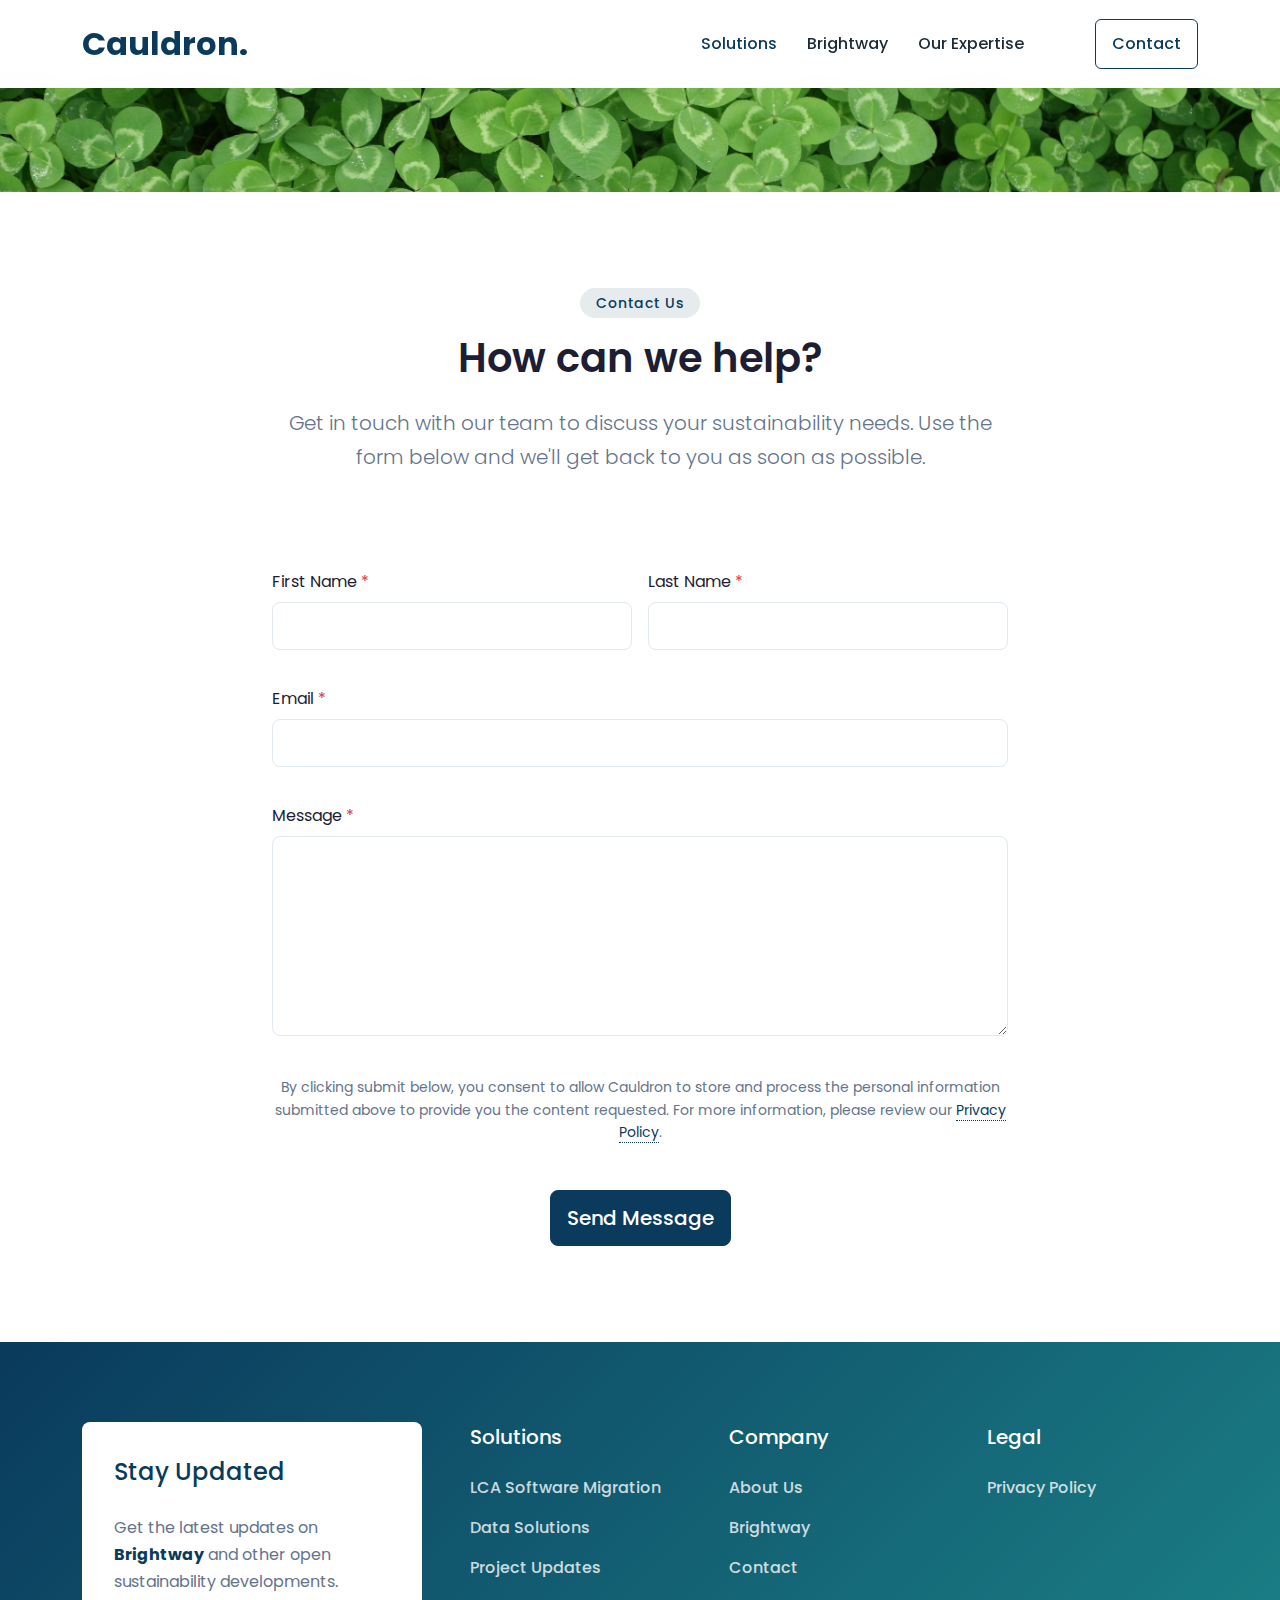
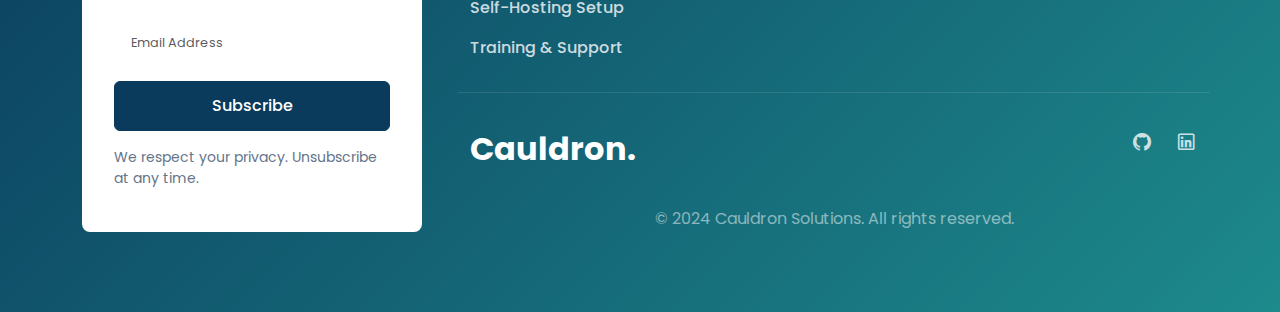
<file: contact.html>
<!DOCTYPE html>
<html lang="en">
<head>

<!-- meta tags -->
<meta charset="utf-8">
<meta name="keywords" content="bootstrap 5, premium, multipurpose, sass, scss, saas, rtl" />
<meta name="description" content="Bootstrap 5 Landing Page Template" />
<meta name="author" content="www.themeht.com" />
<meta name="viewport" content="width=device-width, initial-scale=1">

<!-- Title -->
<title>Cauldron</title>

<!-- Favicon Icon -->
<link rel="apple-touch-icon" sizes="180x180" href="/apple-touch-icon.png">
<link rel="icon" type="image/png" sizes="32x32" href="/favicon-32x32.png">
<link rel="icon" type="image/png" sizes="16x16" href="/favicon-16x16.png">

<!-- inject css start -->

<!--== bootstrap -->
<link href="assets/css/bootstrap.min.css" rel="stylesheet" type="text/css" />

<!--== animate -->
<link href="assets/css/animate.css" rel="stylesheet" type="text/css" />

<!--== line-awesome -->
<link href="assets/css/line-awesome.min.css" rel="stylesheet" type="text/css" />

<!--== themify-icons -->
<link href="assets/css/themify-icons.css" rel="stylesheet" type="text/css" />

<!--== magnific-popup -->
<link href="assets/css/magnific-popup.css" rel="stylesheet" type="text/css" />

<!--== owl.carousel -->
<link href="assets/css/owl.carousel.css" rel="stylesheet" type="text/css" />

<!--== lightslider -->
<link href="assets/css/lightslider.min.css" rel="stylesheet" type="text/css" />

<!--== spacing -->
<link href="assets/css/spacing.css" rel="stylesheet" type="text/css" />

<!--== theme.min -->
<link href="assets/css/theme.min.css" rel="stylesheet" />

<!-- inject css end -->

</head>

<body>

<!-- page wrapper start -->

<div class="page-wrapper">
  
<!-- preloader start -->

<div id="ht-preloader">
  <div class="loader clear-loader">
    <span></span>
    <p>Cauldron || Loading...</p>
  </div>
</div>

<!-- preloader end -->

<!--header start-->

<header class="site-header">
  <div id="header-wrap">
    <div class="container">
      <div class="row">
        <div class="col"> 
          <nav class="navbar navbar-expand-lg navbar-light">
            <a class="navbar-brand logo text-dark h2 mb-0" href="index.html">
              <span class="text-primary fw-bold">Cauldron.</span>
            </a>
            <button class="navbar-toggler" type="button" data-bs-toggle="collapse" data-bs-target="#navbarNav" aria-expanded="false" aria-label="Toggle navigation"> 
              <span class="navbar-toggler-icon"></span>
            </button>
            <div class="collapse navbar-collapse" id="navbarNav">
              <ul class="navbar-nav ms-auto">
                <li class="nav-item">
                  <a class="nav-link active" href="solutions.html">Solutions</a>
                </li>
                <li class="nav-item">
                  <a class="nav-link" href="brightway.html">Brightway</a>
                </li>
                <li class="nav-item">
                  <a class="nav-link" href="about.html">Our Expertise</a>
                </li>
              </ul>
            </div>
            <a class="btn btn-outline-primary ms-8 d-none d-md-block" href="contact.html">Contact</a>
          </nav>  
        </div>
      </div>
    </div>
  </div>
</header>

<!--header end-->

<!--hero section start-->
<section class="hero-section position-relative overflow-hidden" 
         data-bg-img="assets/images/misc/kiki-wang-TOc_JldXOX8-unsplash.jpg" 
         style="position:relative; top:80px;">

</section>

<!--hero section end-->  

<div class="page-content"></div>

<!--contact start-->
<section class="contact-section py-8 bg-white position-relative">
  <div class="container">
    <div class="row justify-content-center mb-7">
      <div class="col-12 col-lg-8 text-center">
        <span class="badge bg-primary-soft text-primary px-3 py-2 rounded-pill mb-3">Contact Us</span>
        <h2 class="display-5 mb-4">How can we help?</h2>
        <p class="lead text-secondary mb-0">Get in touch with our team to discuss your sustainability needs. Use the form below 
          and we'll get back to you as soon as possible.</p>
      </div>
    </div>
    <div class="row justify-content-center">
      <div class="col-12 col-lg-8">
        <form id="contact-form" class="row g-3 needs-validation" novalidate>
          <div class="messages"></div>
<!--           <div class="form-group col-md-2">
            <label for="form_title" class="form-label">Title</label>
            <select id="form_title" name="title" class="form-select" required>
              <option value="" selected disabled>Select...</option>
              <option value="Mr">Mr</option>
              <option value="Mrs">Mrs</option>
              <option value="Ms">Ms</option>
              <option value="Dr">Dr</option>
              <option value="Prof">Prof</option>
            </select>
          </div>
 -->
          <div class="form-group col-md-6">
            <label for="form_first_name" class="form-label">First Name <span class="text-danger">*</span></label>
            <input id="form_first_name" type="text" name="name" class="form-control" required>
            <div class="invalid-feedback">Please complete this required field</div>
          </div>
          <div class="form-group col-md-6">
            <label for="form_last_name" class="form-label">Last Name <span class="text-danger">*</span></label>
            <input id="form_last_name" type="text" name="name" class="form-control" required>
            <div class="invalid-feedback">Please complete this required field</div>
          </div>
          <div class="form-group col-md-12">
            <label for="form_email" class="form-label">Email <span class="text-danger">*</span></label>
            <input id="form_email" type="email" name="email" class="form-control" required>
            <div class="invalid-feedback">Please complete this required field</div>
          </div>
          <div class="form-group col-md-12">
            <label for="form_message" class="form-label">Message <span class="text-danger">*</span></label>
            <textarea id="form_message" name="message" class="form-control" rows="6" required></textarea>
            <div class="invalid-feedback">Please complete this required field</div>
          </div>
          <div class="col-12">
            <div class="form-text text-center small">
              By clicking submit below, you consent to allow Cauldron to store and process the personal information submitted above to provide you the content requested. For more information, please review our <a href="privacy-policy.html" class="text-primary">Privacy Policy</a>.
            <br>
            <br>
            </div>
          </div>
          <div class="col-md-12 text-center mt-4">
            <button class="btn btn-primary btn-lg" id="send-contact-form">
              <span>Send Message</span>
            </button>
          </div>
        </form>
      </div>
    </div>
  </div>
</section>



</div>

<!--body content end--> 


<!--footer start-->
<footer class="py-11 bg-primary position-relative">
  <div class="container">
    <div class="row g-5">
      <!-- Newsletter Column -->
      <div class="col-12 col-lg-4 mb-6 mb-lg-0">
        <div class="bg-white rounded-3 p-5 h-100" id="newsletter-container">
          <h4 class="text-primary mb-4">Stay Updated</h4>
          <p class="text-secondary mb-4">Get the latest updates on <span class="text-primary fw-bold">Brightway</span> and other open sustainability developments.</p>
          <form id="newsletter-form" class="group">
            <div class="mb-3">
              <input type="email" value="" name="email" class="form-control" id="mc-email" placeholder="Email Address" required>
            </div>
            <button class="btn btn-primary w-100" type="submit" name="subscribe">Subscribe</button>
          </form>
          <small class="text-secondary mt-3 d-block">We respect your privacy. Unsubscribe at any time.</small>
        </div>
      </div>

      <!-- Quick Links -->
      <div class="col-12 col-lg-8">
        <div class="row g-5">
          <!-- Solutions -->
          <div class="col-12 col-sm-4 navbar-dark">
            <h5 class="text-white mb-4">Solutions</h5>
            <ul class="navbar-nav list-unstyled mb-0">
              <li class="mb-3"><a class="nav-link" href="solutions.html#lca-migration">LCA Software Migration</a></li>
              <li class="mb-3"><a class="nav-link" href="solutions.html#data-solutions">Data Solutions</a></li>
              <li class="mb-3"><a class="nav-link" href="solutions.html#project-updates">Project Updates</a></li>
              <li class="mb-3"><a class="nav-link" href="solutions.html#self-hosting">Self-Hosting Setup</a></li>
              <li class="nav-item"><a class="nav-link" href="solutions.html#training">Training & Support</a></li>
            </ul>
          </div>

          <!-- Company -->
          <div class="col-12 col-sm-4 navbar-dark">
            <h5 class="text-white mb-4">Company</h5>
            <ul class="navbar-nav list-unstyled mb-0">
              <li class="mb-3"><a class="nav-link" href="about.html">About Us</a></li>
              <li class="mb-3"><a class="nav-link" href="brightway.html">Brightway</a></li>
              <li class="nav-item"><a class="nav-link" href="contact.html">Contact</a></li>
            </ul>
          </div>

          <!-- Legal -->
          <div class="col-12 col-sm-4 navbar-dark">
            <h5 class="text-white mb-4">Legal</h5>
            <ul class="navbar-nav list-unstyled mb-0">
              <li class="mb-3"><a class="nav-link" href="privacy.html">Privacy Policy</a></li>
            </ul>
          </div>
        </div>

        <!-- Bottom Bar -->
        <div class="row mt-5 pt-5 border-top border-white border-opacity-10">
          <div class="col-12 col-sm-6">
            <a class="footer-logo text-white h2 mb-0" href="index.html">
              <span class="fw-bold">Cauldron.</span>
            </a>
          </div>
          <div class="col-12 col-sm-6 mt-4 mt-sm-0">
            <ul class="list-inline mb-0 text-end">
              <li class="list-inline-item"><a class="text-light ic-2x" href="https://github.com/cauldron/"><i class="lab la-github"></i></a></li>


<li class="list-inline-item"><a class="text-light ic-2x" href="https://www.linkedin.com/company/105818461/"><i class="lab la-linkedin"></i></a></li>
            </ul>
          </div>
        </div>

        <!-- Copyright -->
        <div class="row text-white text-center mt-5">
          <div class="col">
            <p class="mb-0 text-white-50">© 2024 Cauldron Solutions. All rights reserved.</p>
          </div>
        </div>
      </div>
    </div>
  </div>
</footer>
<!--footer end-->

</div>

<!-- page wrapper end -->
 
<!--back-to-top start-->

<div class="scroll-top"><a class="smoothscroll" href="#top"><i class="las la-angle-up"></i></a></div>

<!--back-to-top end-->

<!-- inject js start -->

<script src="assets/js/theme-plugin.js"></script>
<script src="assets/js/theme-script.js"></script>

<!-- inject js end -->

<script>
(function () {
  document.getElementById("newsletter-form").addEventListener('submit', function (event) {
    event.preventDefault();
    event.stopPropagation();

    const formData = new FormData();
    formData.append("token", "not-really-all-that-secret");
    formData.append("email", document.getElementById("mc-email").value);

    try {
      fetch("https://contact.cauldron.ch/newsletter", {
        method: "POST",
        body: formData,
      }).then((response) => {
        console.log(response);
        if (response.status == 200) {
          document.getElementById("newsletter-container").innerHTML = "<h4 class=\x22text-primary mb-4\x22>Thanks!</h4><p class=\x22text-secondary mb-4\x22>We've sent a confirmation email, and are looking forward to keeping you up to date with our products and services!</p>";
        }
      });
    } catch (e) {
      console.error(e);
    }
  });

  // Fetch all forms that need validation
  var forms = document.querySelectorAll('.needs-validation');

  // Loop over them and prevent submission
  Array.prototype.slice.call(forms)
    .forEach(function (form) {
      form.addEventListener('submit', function (event) {
        if (!form.checkValidity()) {
          event.preventDefault();
          event.stopPropagation();
        } else {
          const formData = new FormData();
          formData.append("token", "not-really-all-that-secret");
          formData.append("fname", document.getElementById("form_first_name").value);
          formData.append("lname", document.getElementById("form_last_name").value);
          formData.append("email", document.getElementById("form_email").value);
          formData.append("message", document.getElementById("form_message").value);

          try {
            fetch("https://contact.cauldron.ch/contact", {
              method: "POST",
              body: formData,
            }).then((response) => {
              if (response.status == 200) {
                window.location.href = "/index.html";
              }
            });
          } catch (e) {
            console.error(e);
          }
        }

        form.classList.add('was-validated')
      }, false)

      // Add validation on blur
      form.querySelectorAll('.form-control').forEach(function(input) {
        input.addEventListener('blur', function() {
          if (!this.checkValidity()) {
            this.classList.add('is-invalid')
          } else {
            this.classList.remove('is-invalid')
          }
        })
      })
    })
})()
</script>

</body>

</html>
</file>
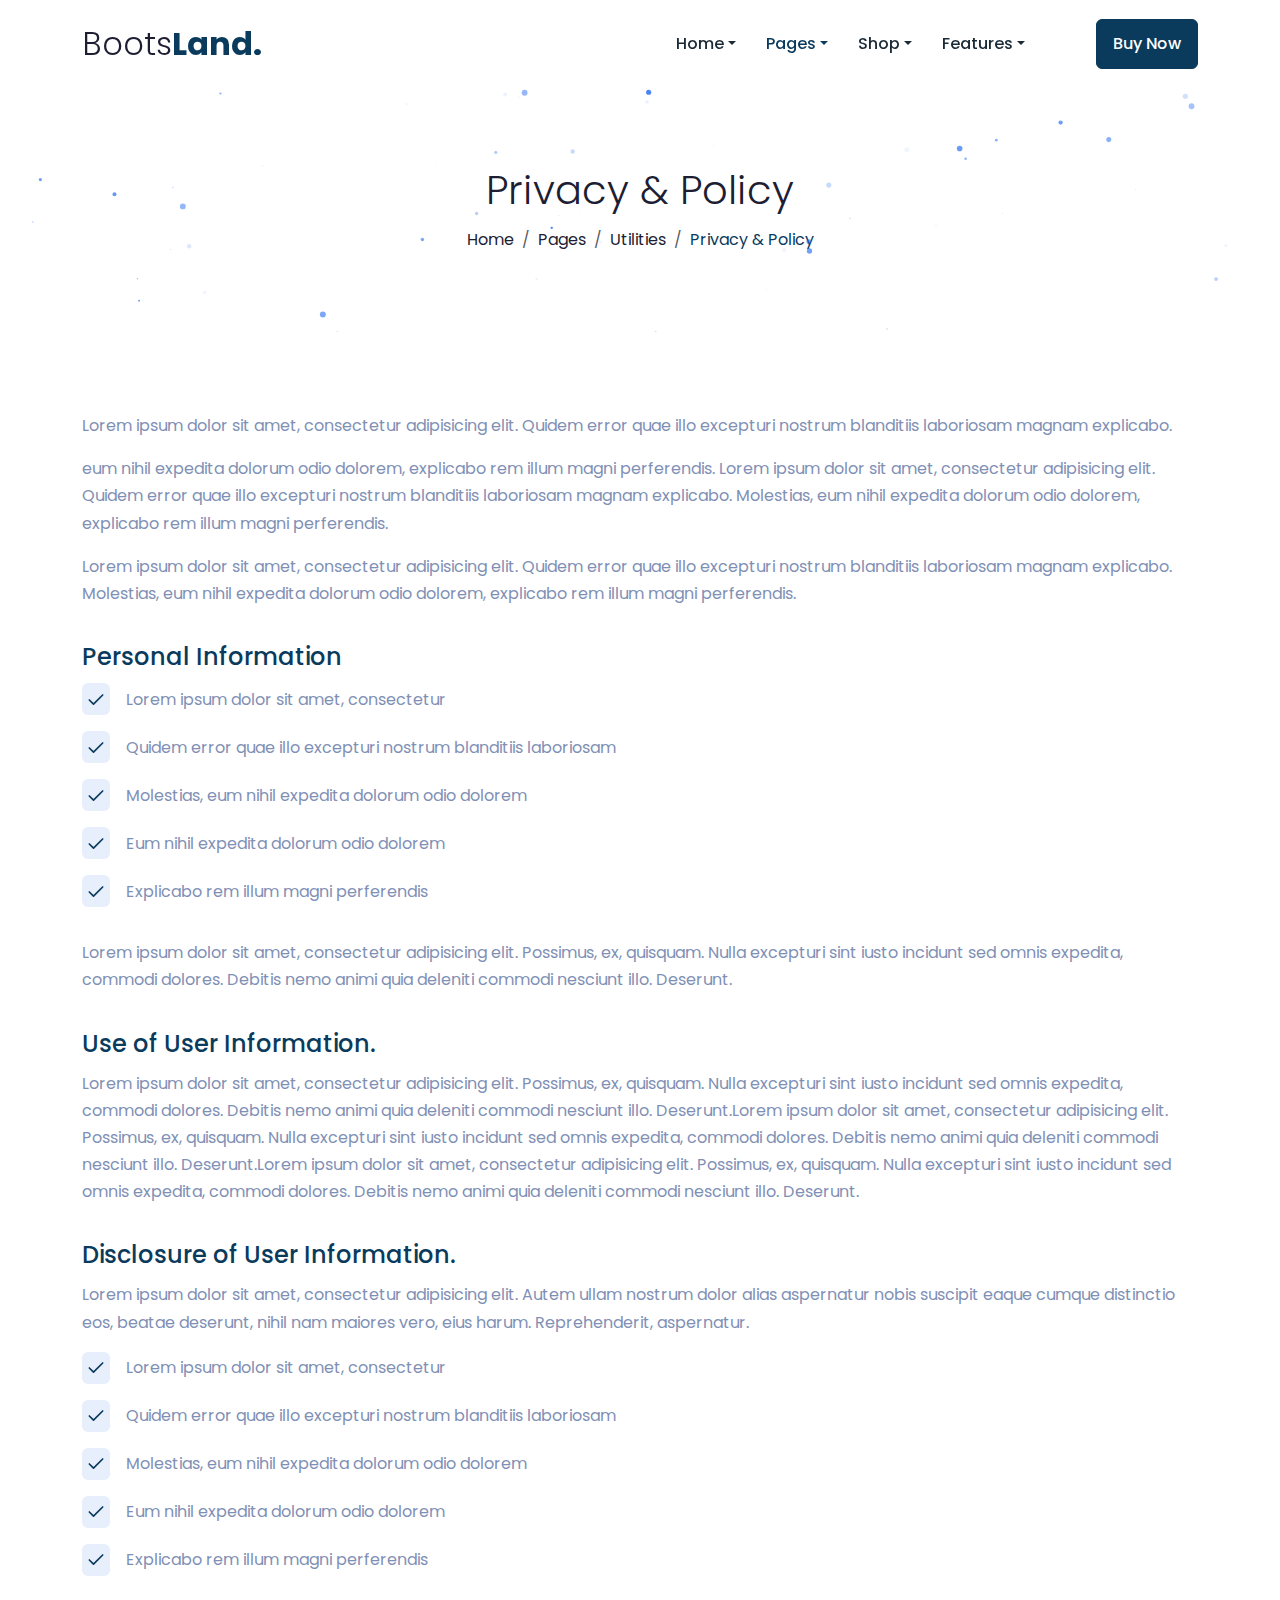
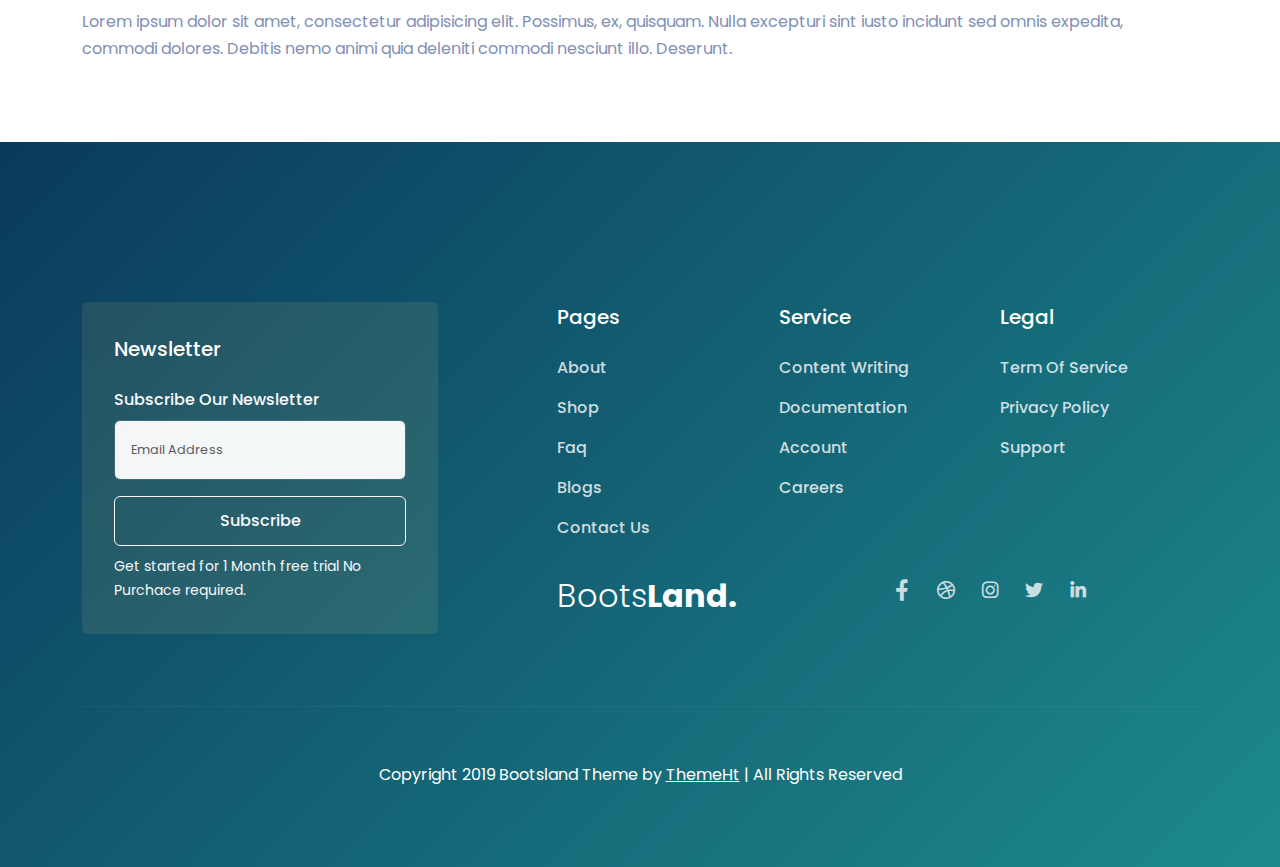
<file: cookies.html>
<!DOCTYPE html>
<html lang="en">
<head>

<!-- meta tags -->
<meta charset="utf-8">
<meta name="keywords" content="bootstrap 5, premium, multipurpose, sass, scss, saas, rtl" />
<meta name="description" content="Bootstrap 5 Landing Page Template" />
<meta name="author" content="www.themeht.com" />
<meta name="viewport" content="width=device-width, initial-scale=1">

<!-- Title -->
<title>Bootsland - Creative Bootstrap 5 Landing Page</title>

<!-- Favicon Icon -->
<link rel="apple-touch-icon" sizes="180x180" href="/apple-touch-icon.png">
<link rel="icon" type="image/png" sizes="32x32" href="/favicon-32x32.png">
<link rel="icon" type="image/png" sizes="16x16" href="/favicon-16x16.png">

<!-- inject css start -->

<!--== bootstrap -->
<link href="assets/css/bootstrap.min.css" rel="stylesheet" type="text/css" />

<!--== animate -->
<link href="assets/css/animate.css" rel="stylesheet" type="text/css" />

<!--== line-awesome -->
<link href="assets/css/line-awesome.min.css" rel="stylesheet" type="text/css" />

<!--== themify-icons -->
<link href="assets/css/themify-icons.css" rel="stylesheet" type="text/css" />

<!--== magnific-popup -->
<link href="assets/css/magnific-popup.css" rel="stylesheet" type="text/css" />

<!--== owl.carousel -->
<link href="assets/css/owl.carousel.css" rel="stylesheet" type="text/css" />

<!--== lightslider -->
<link href="assets/css/lightslider.min.css" rel="stylesheet" type="text/css" />

<!--== spacing -->
<link href="assets/css/spacing.css" rel="stylesheet" type="text/css" />

<!--== theme.min -->
<link href="assets/css/theme.min.css" rel="stylesheet" />

<!-- inject css end -->

</head>

<body>

<!-- page wrapper start -->

<div class="page-wrapper">
  
<!-- preloader start -->

<div id="ht-preloader">
  <div class="loader clear-loader">
    <span></span>
    <p>BootsLand</p>
  </div>
</div>

<!-- preloader end -->

<!--header start-->

<header class="site-header">
  <div id="header-wrap">
    <div class="container">
      <div class="row">
        <!--menu start-->
        <div class="col"> 
          <nav class="navbar navbar-expand-lg navbar-light">
            <a class="navbar-brand logo text-dark h2 mb-0" href="index.html">
              Boots<span class="text-primary fw-bold">Land.</span>
            </a>
            <button class="navbar-toggler" type="button" data-bs-toggle="collapse" data-bs-target="#navbarNav" aria-expanded="false" aria-label="Toggle navigation"> <span class="navbar-toggler-icon"></span>
            </button>
            <div class="collapse navbar-collapse" id="navbarNav">
              <ul class="navbar-nav ms-auto">
                <li class="nav-item dropdown"> <a class="nav-link dropdown-toggle" href="#" data-bs-toggle="dropdown">Home</a>
                  <ul class="dropdown-menu">
                    <li><a class="dropdown-item" href="index.html">Landing 1</a>
                    </li>
                    <li><a class="dropdown-item" href="index-2.html">Landing 2</a>
                    </li>
                    <li><a class="dropdown-item" href="index-3.html">Landing 3</a>
                    </li>
                    <li><a class="dropdown-item" href="index-4.html">Landing 4</a>
                    </li>
                    <li><a class="dropdown-item" href="index-5.html">Landing 5</a>
                    </li>
                    <li><a class="dropdown-item" href="index-6.html">Landing 6</a>
                    </li>
                    <li><a class="dropdown-item" href="index-7.html">Landing 7</a>
                    </li>
                    <li><a class="dropdown-item" href="index-8.html">Landing 8</a>
                    </li>
                    <li><a class="dropdown-item" href="index-9.html">Landing 9</a>
                    </li>
                    <li><a class="dropdown-item" href="index-10.html">Landing 10</a>
                    </li>
                  </ul>
                </li>
                <li class="nav-item dropdown"> <a class="nav-link dropdown-toggle active" href="#" data-bs-toggle="dropdown">Pages</a>
                  <ul class="dropdown-menu">
                    <li class="dropdown-submenu"><a class="dropdown-item dropdown-toggle" href="#">Company</a>
                      <ul class="dropdown-menu">
                        <li><a class="dropdown-item" href="about-us-1.html">About Us</a>
                        </li>
                        <li><a class="dropdown-item" href="about-us-2.html">About Us 2</a>
                        </li>
                        <li><a class="dropdown-item" href="career.html">Career</a>
                        </li>
                        <li><a class="dropdown-item" href="career-single.html">Career Single</a>
                        </li>
                      </ul>
                    </li>
                    <li class="dropdown-submenu"><a class="dropdown-item dropdown-toggle" href="#">Blogs</a>
                      <ul class="dropdown-menu">
                        <li><a class="dropdown-item" href="blog-card.html">Blog Card</a>
                        </li>
                        <li><a class="dropdown-item" href="blog-listing.html">Blog Listing 1</a>
                        </li>
                        <li><a class="dropdown-item" href="blog-listing-2.html">Blog Listing 2</a>
                        </li>
                        <li><a class="dropdown-item" href="blog-single.html">Blog Single</a>
                        </li>
                      </ul>
                    </li>
                    <li class="dropdown-submenu"><a class="dropdown-item dropdown-toggle" href="#">Portfolio</a>
                      <ul class="dropdown-menu">
                        <li><a class="dropdown-item" href="portfolio.html">Portfolio Card</a>
                        </li>
                        <li><a class="dropdown-item" href="portfolio-single.html">Portfolio Single</a>
                        </li>
                      </ul>
                    </li>
                    <li class="dropdown-submenu"><a class="dropdown-item dropdown-toggle" href="#">Contacts</a>
                      <ul class="dropdown-menu">
                        <li><a class="dropdown-item" href="contact-us.html">Contact 1</a>
                        </li>
                        <li><a class="dropdown-item" href="contact-us-2.html">Contact 2</a>
                        </li>
                      </ul>
                    </li>
                    <li class="dropdown-submenu"><a class="dropdown-item dropdown-toggle" href="#">Account</a>
                      <ul class="dropdown-menu">
                        <li><a class="dropdown-item" href="login.html">Sign In</a>
                        </li>
                        <li><a class="dropdown-item" href="login-2.html">Sign In 2</a>
                        </li>
                        <li><a class="dropdown-item" href="signup.html">Sign Up</a>
                        </li>
                        <li><a class="dropdown-item" href="forgot-password.html">Forgot Password</a>
                        </li>
                      </ul>
                    </li>
                    <li class="dropdown-submenu"><a class="dropdown-item dropdown-toggle" href="#">Utilities</a>
                      <ul class="dropdown-menu">
                        <li><a class="dropdown-item" href="pricing.html">Pricing</a>
                        </li>
                        <li><a class="dropdown-item" href="faq.html">Faq</a>
                        </li>
                        <li><a class="dropdown-item" href="maintenance.html">Maintenance</a>
                        </li>
                        <li><a class="dropdown-item" href="coming-soon.html">Coming Soon</a>
                        </li>
                        <li><a class="dropdown-item" href="error-404.html">Error 404</a>
                        </li>
                        <li><a class="dropdown-item" href="privacy-policy.html">Privacy & Policy</a>
                        </li>
                        <li><a class="dropdown-item" href="terms-and-conditions.html">Terms & Conditions</a>
                        </li>
                      </ul>
                    </li>
                  </ul>
                </li>
                <li class="nav-item dropdown"> <a class="nav-link dropdown-toggle" href="#" data-bs-toggle="dropdown">Shop</a>
                  <ul class="dropdown-menu">
                    <li><a class="dropdown-item" href="product-grid.html">Product Grid</a>
                    </li>
                    <li><a class="dropdown-item" href="product-list.html">Product List</a>
                    </li>
                    <li><a class="dropdown-item" href="product-single.html">Product Single</a>
                    </li>
                    <li><a class="dropdown-item" href="product-cart.html">Cart</a>
                    </li>
                    <li><a class="dropdown-item" href="product-checkout.html">Checkout</a>
                    </li>
                    <li><a class="dropdown-item" href="order-complete.html">Order Completed</a>
                    </li>
                  </ul>
                </li>
                <li class="nav-item dropdown"> <a class="nav-link dropdown-toggle" href="#" data-bs-toggle="dropdown">Features</a>
                  <ul class="dropdown-menu">
                    <li><a class="dropdown-item" href="feature-accordion.html">Accordion</a>
                    </li>
                    <li><a class="dropdown-item" href="feature-blog.html">Blog</a>
                    </li>
                    <li><a class="dropdown-item" href="feature-counter.html">Counter</a>
                    </li>
                    <li><a class="dropdown-item" href="feature-icon-box.html">Feature Box</a>
                    </li>
                    <li><a class="dropdown-item" href="feature-hero.html">Hero Banner</a>
                    </li>
                    <li><a class="dropdown-item" href="feature-gallery.html">Lightbox Gallery</a>
                    </li>
                    <li><a class="dropdown-item" href="feature-pricing.html">Price Table</a>
                    </li>
                    <li><a class="dropdown-item" href="feature-video.html">Video Lightbox</a>
                    </li>
                    <li><a class="dropdown-item" href="feature-team.html">Team</a>
                    </li>
                    <li><a class="dropdown-item" href="feature-testimonial.html">Testimonial</a>
                    </li>
                  </ul>
                </li>
              </ul>
            </div>
            <a class="btn btn-primary ms-8 d-none d-md-block" href="#">Buy Now</a>
          </nav>  
        </div>
        <!--menu end-->
      </div>
    </div>
  </div>
</header>

<!--header end-->


<!--hero section start-->

<section class="position-relative">
  <div id="particles-js"></div>
  <div class="container">
    <div class="row  text-center">
      <div class="col">
        <h1>Privacy & Policy</h1>
        <nav aria-label="breadcrumb">
          <ol class="breadcrumb justify-content-center bg-transparent p-0 m-0">
            <li class="breadcrumb-item"><a class="text-dark" href="#">Home</a>
            </li>
            <li class="breadcrumb-item">Pages</li>
            <li class="breadcrumb-item">Utilities</li>
            <li class="breadcrumb-item active text-primary" aria-current="page">Privacy & Policy</li>
          </ol>
        </nav>
      </div>
    </div>
    <!-- / .row -->
  </div>
  <!-- / .container -->
</section>

<!--hero section end--> 


<!--body content start-->

<div class="page-content">

<!--privacy start-->

<section>
  <div class="container">
    <div class="row">
      <div class="col-lg-12 col-md-12">
        <p>Lorem ipsum dolor sit amet, consectetur adipisicing elit. Quidem error quae illo excepturi nostrum blanditiis laboriosam magnam explicabo.</p>
        <p>eum nihil expedita dolorum odio dolorem, explicabo rem illum magni perferendis. Lorem ipsum dolor sit amet, consectetur adipisicing elit. Quidem error quae illo excepturi nostrum blanditiis laboriosam magnam explicabo. Molestias, eum nihil expedita dolorum odio dolorem, explicabo rem illum magni perferendis.</p>
        <p>Lorem ipsum dolor sit amet, consectetur adipisicing elit. Quidem error quae illo excepturi nostrum blanditiis laboriosam magnam explicabo. Molestias, eum nihil expedita dolorum odio dolorem, explicabo rem illum magni perferendis.</p>
        <h4 class="mt-5 text-primary">Personal Information</h4>
        <div class="d-flex align-items-center mb-3">
              <div class="badge-primary-soft rounded p-1">
                <svg width="20" height="20" viewBox="0 0 24 24" fill="none" stroke="currentColor" stroke-width="2" stroke-linecap="round" stroke-linejoin="round" class="feather feather-check">
                  <polyline points="20 6 9 17 4 12"></polyline>
                </svg>
              </div>
              <p class="mb-0 ms-3">Lorem ipsum dolor sit amet, consectetur</p>
            </div>
            <div class="d-flex align-items-center mb-3">
              <div class="badge-primary-soft rounded p-1">
                <svg width="20" height="20" viewBox="0 0 24 24" fill="none" stroke="currentColor" stroke-width="2" stroke-linecap="round" stroke-linejoin="round" class="feather feather-check">
                  <polyline points="20 6 9 17 4 12"></polyline>
                </svg>
              </div>
              <p class="mb-0 ms-3">Quidem error quae illo excepturi nostrum blanditiis laboriosam</p>
            </div>
            <div class="d-flex align-items-center mb-3">
              <div class="badge-primary-soft rounded p-1">
                <svg width="20" height="20" viewBox="0 0 24 24" fill="none" stroke="currentColor" stroke-width="2" stroke-linecap="round" stroke-linejoin="round" class="feather feather-check">
                  <polyline points="20 6 9 17 4 12"></polyline>
                </svg>
              </div>
              <p class="mb-0 ms-3">Molestias, eum nihil expedita dolorum odio dolorem</p>
            </div>
            <div class="d-flex align-items-center mb-3">
              <div class="badge-primary-soft rounded p-1">
                <svg width="20" height="20" viewBox="0 0 24 24" fill="none" stroke="currentColor" stroke-width="2" stroke-linecap="round" stroke-linejoin="round" class="feather feather-check">
                  <polyline points="20 6 9 17 4 12"></polyline>
                </svg>
              </div>
              <p class="mb-0 ms-3">Eum nihil expedita dolorum odio dolorem</p>
            </div>
            <div class="d-flex align-items-center">
              <div class="badge-primary-soft rounded p-1">
                <svg width="20" height="20" viewBox="0 0 24 24" fill="none" stroke="currentColor" stroke-width="2" stroke-linecap="round" stroke-linejoin="round" class="feather feather-check">
                  <polyline points="20 6 9 17 4 12"></polyline>
                </svg>
              </div>
              <p class="mb-0 ms-3">Explicabo rem illum magni perferendis</p>
            </div>
        <p class="mt-5">Lorem ipsum dolor sit amet, consectetur adipisicing elit. Possimus, ex, quisquam. Nulla excepturi sint iusto incidunt sed omnis expedita, commodi dolores. Debitis nemo animi quia deleniti commodi nesciunt illo. Deserunt.</p>
        <h4 class="mt-5 text-primary">Use of User Information.</h4>
        <p>Lorem ipsum dolor sit amet, consectetur adipisicing elit. Possimus, ex, quisquam. Nulla excepturi sint iusto incidunt sed omnis expedita, commodi dolores. Debitis nemo animi quia deleniti commodi nesciunt illo. Deserunt.Lorem ipsum dolor sit amet, consectetur adipisicing elit. Possimus, ex, quisquam. Nulla excepturi sint iusto incidunt sed omnis expedita, commodi dolores. Debitis nemo animi quia deleniti commodi nesciunt illo. Deserunt.Lorem ipsum dolor sit amet, consectetur adipisicing elit. Possimus, ex, quisquam. Nulla excepturi sint iusto incidunt sed omnis expedita, commodi dolores. Debitis nemo animi quia deleniti commodi nesciunt illo. Deserunt.</p>
        <h4 class="mt-5 text-primary">Disclosure of User Information.</h4>
        <p>Lorem ipsum dolor sit amet, consectetur adipisicing elit. Autem ullam nostrum dolor alias aspernatur nobis suscipit eaque cumque distinctio eos, beatae deserunt, nihil nam maiores vero, eius harum. Reprehenderit, aspernatur.</p>
        <div class="d-flex align-items-center mb-3">
              <div class="badge-primary-soft rounded p-1">
                <svg width="20" height="20" viewBox="0 0 24 24" fill="none" stroke="currentColor" stroke-width="2" stroke-linecap="round" stroke-linejoin="round" class="feather feather-check">
                  <polyline points="20 6 9 17 4 12"></polyline>
                </svg>
              </div>
              <p class="mb-0 ms-3">Lorem ipsum dolor sit amet, consectetur</p>
            </div>
            <div class="d-flex align-items-center mb-3">
              <div class="badge-primary-soft rounded p-1">
                <svg width="20" height="20" viewBox="0 0 24 24" fill="none" stroke="currentColor" stroke-width="2" stroke-linecap="round" stroke-linejoin="round" class="feather feather-check">
                  <polyline points="20 6 9 17 4 12"></polyline>
                </svg>
              </div>
              <p class="mb-0 ms-3">Quidem error quae illo excepturi nostrum blanditiis laboriosam</p>
            </div>
            <div class="d-flex align-items-center mb-3">
              <div class="badge-primary-soft rounded p-1">
                <svg width="20" height="20" viewBox="0 0 24 24" fill="none" stroke="currentColor" stroke-width="2" stroke-linecap="round" stroke-linejoin="round" class="feather feather-check">
                  <polyline points="20 6 9 17 4 12"></polyline>
                </svg>
              </div>
              <p class="mb-0 ms-3">Molestias, eum nihil expedita dolorum odio dolorem</p>
            </div>
            <div class="d-flex align-items-center mb-3">
              <div class="badge-primary-soft rounded p-1">
                <svg width="20" height="20" viewBox="0 0 24 24" fill="none" stroke="currentColor" stroke-width="2" stroke-linecap="round" stroke-linejoin="round" class="feather feather-check">
                  <polyline points="20 6 9 17 4 12"></polyline>
                </svg>
              </div>
              <p class="mb-0 ms-3">Eum nihil expedita dolorum odio dolorem</p>
            </div>
            <div class="d-flex align-items-center">
              <div class="badge-primary-soft rounded p-1">
                <svg width="20" height="20" viewBox="0 0 24 24" fill="none" stroke="currentColor" stroke-width="2" stroke-linecap="round" stroke-linejoin="round" class="feather feather-check">
                  <polyline points="20 6 9 17 4 12"></polyline>
                </svg>
              </div>
              <p class="mb-0 ms-3">Explicabo rem illum magni perferendis</p>
            </div>
        <p class="mt-5 mb-0">Lorem ipsum dolor sit amet, consectetur adipisicing elit. Possimus, ex, quisquam. Nulla excepturi sint iusto incidunt sed omnis expedita, commodi dolores. Debitis nemo animi quia deleniti commodi nesciunt illo. Deserunt.</p>
      </div>
    </div>
  </div>
</section>

<!--privacy end-->

</div>

<!--body content end--> 


<!--footer start-->

<footer class="py-11 bg-primary position-relative" data-bg-img="assets/images/bg/03.png">
  <div class="shape-1" style="height: 150px; overflow: hidden;">
    <svg viewBox="0 0 500 150" preserveAspectRatio="none" style="height: 100%; width: 100%;">
      <path d="M0.00,49.98 C150.00,150.00 271.49,-50.00 500.00,49.98 L500.00,0.00 L0.00,0.00 Z" style="stroke: none; fill: #fff;"></path>
    </svg>
  </div>
  <div class="container mt-7">
    <div class="row">
      <div class="col-12 col-lg-5 col-xl-4 me-auto mb-6 mb-lg-0">
        <div class="subscribe-form bg-warning-soft p-5 rounded">
          <h5 class="mb-4 text-white">Newsletter</h5>
          <h6 class="text-light">Subscribe Our Newsletter</h6>
          <form id="mc-form" class="group">
            <input type="email" value="" name="EMAIL" class="email form-control" id="mc-email" placeholder="Email Address" required="" style="height: 60px;">
            <input class="btn btn-outline-light btn-block mt-3 mb-2" type="submit" name="subscribe" value="Subscribe">
          </form> <small class="text-light">Get started for 1 Month free trial No Purchace required.</small>
        </div>
      </div>
      <div class="col-12 col-lg-6 col-xl-7">
        <div class="row">
          <div class="col-12 col-sm-4 navbar-dark">
            <h5 class="mb-4 text-white">Pages</h5>
            <ul class="navbar-nav list-unstyled mb-0">
              <li class="mb-3 nav-item"><a class="nav-link" href="about-us-1.html">About</a>
              </li>
              <li class="mb-3 nav-item"><a class="nav-link" href="product-grid.html">Shop</a>
              </li>
              <li class="mb-3 nav-item"><a class="nav-link" href="faq.html">Faq</a>
              </li>
              <li class="mb-3 nav-item"><a class="nav-link" href="blog-card.html">Blogs</a>
              </li>
              <li class="nav-item"><a class="nav-link" href="contact-us.html">Contact Us</a>
              </li>
            </ul>
          </div>
          <div class="col-12 col-sm-4 mt-6 mt-sm-0 navbar-dark">
            <h5 class="mb-4 text-white">Service</h5>
            <ul class="navbar-nav list-unstyled mb-0">
              <li class="mb-3 nav-item"><a class="nav-link" href="#">Content Writing</a>
              </li>
              <li class="mb-3 nav-item"><a class="nav-link" href="#">Documentation</a>
              </li>
              <li class="mb-3 nav-item"><a class="nav-link" href="login.html">Account</a>
              </li>
              <li class="nav-item"><a class="nav-link" href="career.html">Careers</a>
              </li>
            </ul>
          </div>
          <div class="col-12 col-sm-4 mt-6 mt-sm-0 navbar-dark">
            <h5 class="mb-4 text-white">Legal</h5>
            <ul class="navbar-nav list-unstyled mb-0">
              <li class="mb-3 nav-item"><a class="nav-link" href="terms-and-conditions.html">Term Of Service</a>
              </li>
              <li class="mb-3 nav-item"><a class="nav-link" href="privacy-policy.html">Privacy Policy</a>
              </li>
              <li class="nav-item"><a class="nav-link" href="#">Support</a>
              </li>
            </ul>
          </div>
        </div>
        <div class="row mt-5">
          <div class="col-12 col-sm-6">
            <a class="footer-logo text-white h2 mb-0" href="index.html">
              Boots<span class="fw-bold">Land.</span>
            </a>
          </div>
          <div class="col-12 col-sm-6 mt-6 mt-sm-0">
            <ul class="list-inline mb-0">
              <li class="list-inline-item"><a class="text-light ic-2x" href="#"><i class="la la-facebook"></i></a>
              </li>
              <li class="list-inline-item"><a class="text-light ic-2x" href="#"><i class="la la-dribbble"></i></a>
              </li>
              <li class="list-inline-item"><a class="text-light ic-2x" href="#"><i class="la la-instagram"></i></a>
              </li>
              <li class="list-inline-item"><a class="text-light ic-2x" href="#"><i class="la la-twitter"></i></a>
              </li>
              <li class="list-inline-item"><a class="text-light ic-2x" href="#"><i class="la la-linkedin"></i></a>
              </li>
            </ul>
          </div>
        </div>
      </div>
    </div>
    <div class="row text-white text-center mt-8">
      <div class="col">
        <hr class="mb-8">Copyright 2019 Bootsland Theme by <u><a class="text-white" href="#">ThemeHt</a></u> | All Rights Reserved</div>
    </div>
  </div>
</footer>

<!--footer end-->

</div>

<!-- page wrapper end -->
 
<!--back-to-top start-->

<div class="scroll-top"><a class="smoothscroll" href="#top"><i class="las la-angle-up"></i></a></div>

<!--back-to-top end-->

<!-- inject js start -->

<script src="assets/js/theme-plugin.js"></script>
<script src="assets/js/theme-script.js"></script>

<!-- inject js end -->

</body>

</html>
</file>
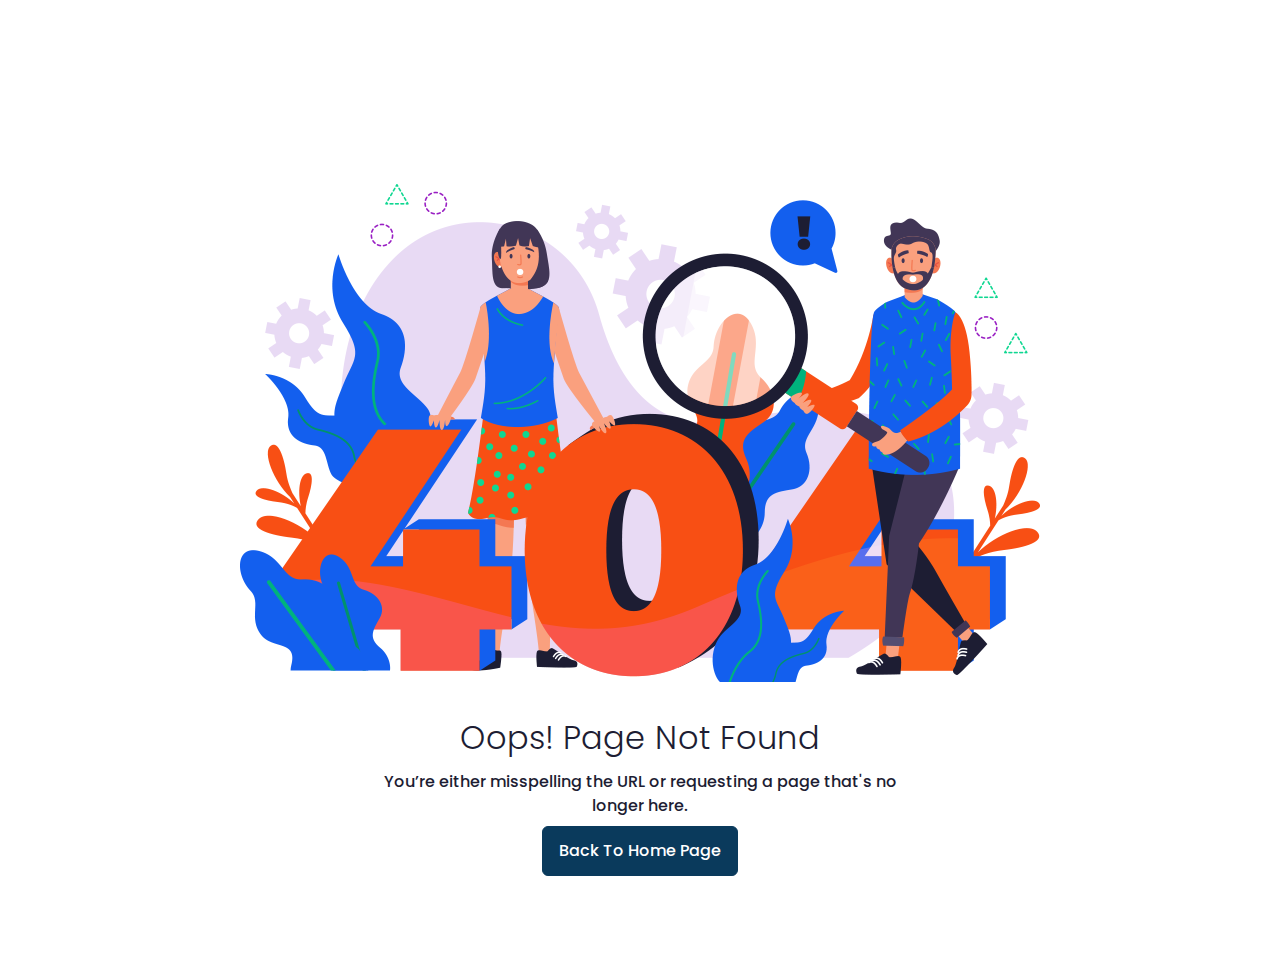
<file: error-404.html>
<!DOCTYPE html>
<html lang="en">
<head>

<!-- meta tags -->
<meta charset="utf-8">
<meta name="keywords" content="bootstrap 5, premium, multipurpose, sass, scss, saas, rtl" />
<meta name="description" content="Bootstrap 5 Landing Page Template" />
<meta name="author" content="www.themeht.com" />
<meta name="viewport" content="width=device-width, initial-scale=1">

<!-- Title -->
<title>Cauldron. - 404</title>

<!-- Favicon Icon -->
<link rel="apple-touch-icon" sizes="180x180" href="/apple-touch-icon.png">
<link rel="icon" type="image/png" sizes="32x32" href="/favicon-32x32.png">
<link rel="icon" type="image/png" sizes="16x16" href="/favicon-16x16.png">

<!-- inject css start -->

<!--== bootstrap -->
<link href="assets/css/bootstrap.min.css" rel="stylesheet" type="text/css" />

<!--== animate -->
<link href="assets/css/animate.css" rel="stylesheet" type="text/css" />

<!--== line-awesome -->
<link href="assets/css/line-awesome.min.css" rel="stylesheet" type="text/css" />

<!--== themify-icons -->
<link href="assets/css/themify-icons.css" rel="stylesheet" type="text/css" />

<!--== magnific-popup -->
<link href="assets/css/magnific-popup.css" rel="stylesheet" type="text/css" />

<!--== owl.carousel -->
<link href="assets/css/owl.carousel.css" rel="stylesheet" type="text/css" />

<!--== lightslider -->
<link href="assets/css/lightslider.min.css" rel="stylesheet" type="text/css" />

<!--== spacing -->
<link href="assets/css/spacing.css" rel="stylesheet" type="text/css" />

<!--== theme.min -->
<link href="assets/css/theme.min.css" rel="stylesheet" />

<!-- inject css end -->

</head>

<body>

<!-- page wrapper start -->

<div class="page-wrapper">
  
<!-- preloader start -->

<div id="ht-preloader">
  <div class="loader clear-loader">
    <span></span>
    <p>Cauldron.</p>
  </div>
</div>

<!-- preloader end -->


<!--body content start-->

<div class="page-content">

<!--404 start-->

<section class="fullscreen-banner p-0">
    <div class="container h-100">
      <div class="row h-100">
        <div class="col-12 text-center h-100 d-flex align-items-center">
          <div class="w-100"><img class="img-fluid d-inline mb-5" src="assets/images/404.png" alt="">
          <h2>Oops! Page Not Found</h2>
         <div class="col-lg-6 col-md-10 mx-auto">
          <h6>You’re either misspelling the URL
or requesting a page that's no longer here.</h6>
          <a class="btn btn-primary" href="index.html">Back To Home Page</a>
        </div>
        </div>
      </div>
    </div>
  </div>
</section>

<!--404 end-->

</div>

<!--body content end--> 

</div>

<!-- page wrapper end -->

<!--back-to-top start-->

<div class="scroll-top"><a class="smoothscroll" href="#top"><i class="las la-angle-up"></i></a></div>

<!--back-to-top end-->

<!-- inject js start -->

<script src="assets/js/theme-plugin.js"></script>
<script src="assets/js/theme-script.js"></script>

<!-- inject js end -->

</body>

</html>
</file>
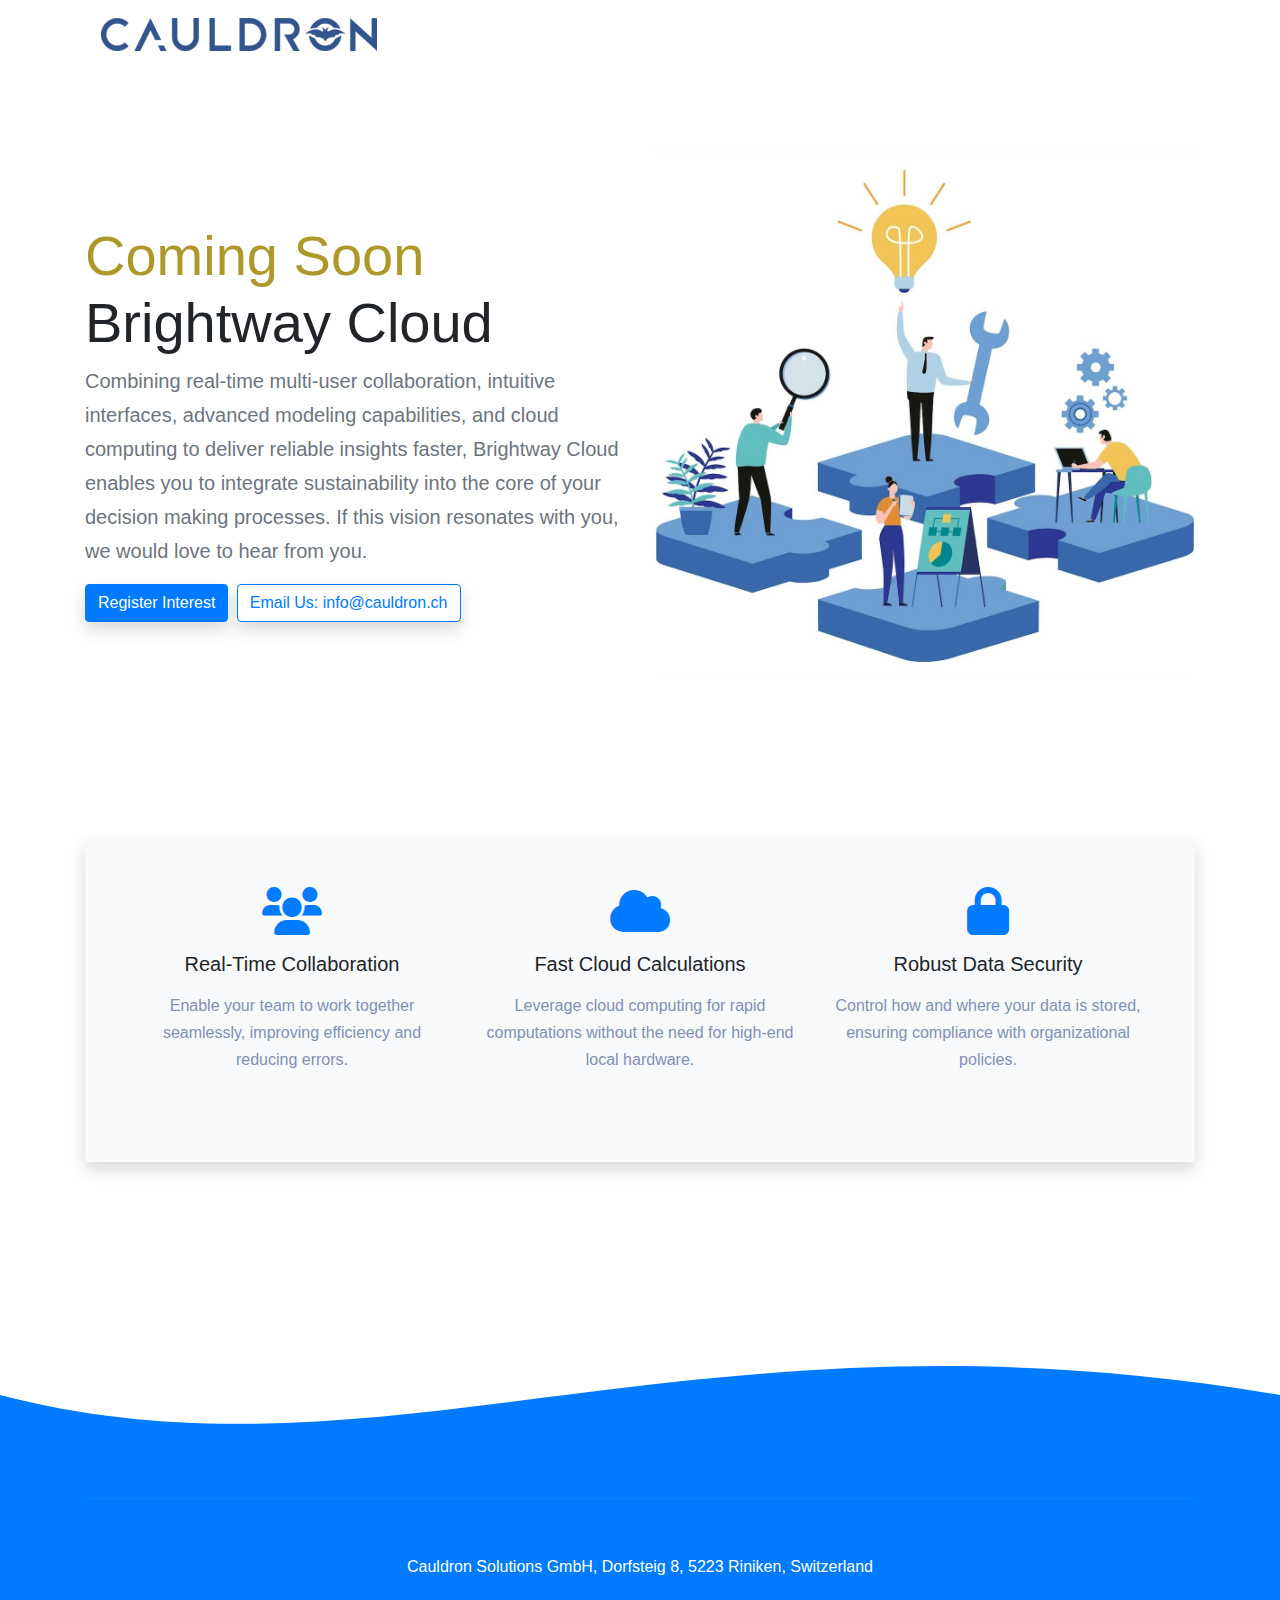
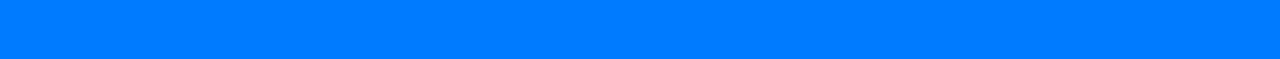
<file: index-2024.html>
<!DOCTYPE html>
<html lang="en">
<head>

<!-- meta tags -->
<meta charset="utf-8">
<meta name="keywords" content="brightway, lca, life cycle assessment, paas, saas" />
<meta name="description" content="Cauldron Landing Page" />
<meta name="author" content="www.cauldron.ch/index-new" />
<meta name="viewport" content="width=device-width, initial-scale=1">

<!-- Title -->
<title>Cauldron Solutions</title>

<!-- Favicon Icon -->
<link rel="shortcut icon" href="favicon.ico" />

<!-- inject css start -->

<!--== bootstrap -->
<link href="css/bootstrap.min.css" rel="stylesheet" type="text/css" />

<!--== animate -->
<link href="css/animate.css" rel="stylesheet" type="text/css" />

<!--== line-awesome -->
<link href="css/line-awesome.min.css" rel="stylesheet" type="text/css" />

<!--== themify-icons -->
<link href="css/themify-icons.css" rel="stylesheet" type="text/css" />

<!--== magnific-popup -->
<link href="css/magnific-popup.css" rel="stylesheet" type="text/css" />

<!--== owl.carousel -->
<link href="css/owl.carousel.css" rel="stylesheet" type="text/css" />

<!--== lightslider -->
<link href="css/lightslider.min.css" rel="stylesheet" type="text/css" />

<!--== spacing -->
<link href="css/spacing.css" rel="stylesheet" type="text/css" />

<!--== theme.min -->
<link href="css/theme.min.css" rel="stylesheet" />

<!--== icons -->  
<link rel="stylesheet" href="https://stackpath.bootstrapcdn.com/bootstrap/4.5.2/css/bootstrap.min.css">
<link rel="stylesheet" href="https://cdnjs.cloudflare.com/ajax/libs/font-awesome/6.0.0-beta3/css/all.min.css">

<!-- inject css end -->

</head>

<body>

<!-- page wrapper start -->

<div class="page-wrapper">

<!--header start-->

<header class="site-header">
  <div id="header-wrap">
    <div class="container">
      <div class="row">
        <!--menu start-->
        <div class="col">
          <nav class="navbar navbar-expand-lg navbar-light">
            <img src="images/logo.png" style="max-width:30rem; height:auto">
            <div class="collapse navbar-collapse" id="navbarNav">
              <ul class="navbar-nav ms-auto">
                </li>
              </ul>
            </div>
            <!-- <a class="btn btn-primary ms-8 d-none d-md-block" href="#">Buy Now</a> -->
          </nav>
        </div>
        <!--menu end-->
      </div>
    </div>
  </div>
</header>

<!--header end-->


<!--hero section start-->

<section>
  <div class="container">
    <div class="row align-items-center">
      <div class="col-12 col-lg-5 col-xl-6 order-lg-1 mb-8 mb-lg-0">
        <!-- Image -->
        <img src="images/work.jpg" class="img-fluid" alt="...">
      </div>
      <div class="col-12 col-lg-7 col-xl-6">
        <!-- Heading -->
        <h1 class="display-4 mt-3">
          <span class="font-w-5" style="color: #AF982A ">Coming Soon </span> Brightway Cloud
        </h1>
        <!-- Text -->
        <p class="lead text-muted">Combining real-time multi-user collaboration, intuitive interfaces, advanced modeling capabilities, and cloud computing to deliver reliable insights faster, Brightway Cloud enables you to integrate sustainability into the core of your decision making processes. If this vision resonates with you, we would love to hear from you.</p>
        <a href="https://docs.google.com/forms/d/e/1FAIpQLSc4dQb1zPHXnzC7T8jsJIV4s6SsbQSyHTI4a3-75w_NQi7YEg/viewform?usp=sf_link" class="btn btn-primary shadow me-1">
          Register Interest
        </a>
        <a href="mailto:info@cauldron.ch" target="_blank" class="btn btn-outline-primary shadow me-1">
          Email Us: info@cauldron.ch
        </a>
      </div>
    </div>
    <!-- / .row -->
  </div>
  <!-- / .container -->
</section>

<!--hero section end-->


<!--body content start-->

<div class="page-content">

<!--key value proposation start-->

<!-- Key Value Proposition Section -->
<section class="text-center">
  <div class="container">
       <!-- Key Features for Brightway Cloud -->
    <div class="row align-items-center mb-8 pb-5">
      <div class="col-12">
        <div class="p-5 rounded bg-light shadow">
          <div class="row text-center">
            <!-- Real-Time Collaboration -->
            <div class="col-md-4 mb-4">
              <div class="feature-item">
                <div class="icon mb-3">
                  <i class="fas fa-users fa-3x text-primary"></i>
                </div>
                <h5 class="mb-3">Real-Time Collaboration</h5>
                <p>Enable your team to work together seamlessly, improving efficiency and reducing errors.</p>
              </div>
            </div>
            <!-- Fast Cloud Calculations -->
            <div class="col-md-4 mb-4">
              <div class="feature-item">
                <div class="icon mb-3">
                  <i class="fas fa-cloud fa-3x text-primary"></i>
                </div>
                <h5 class="mb-3">Fast Cloud Calculations</h5>
                <p>Leverage cloud computing for rapid computations without the need for high-end local hardware.</p>
              </div>
            </div>
            <!-- Robust Data Security -->
            <div class="col-md-4 mb-4">
              <div class="feature-item">
                <div class="icon mb-3">
                  <i class="fas fa-lock fa-3x text-primary"></i>
                </div>
                <h5 class="mb-3">Robust Data Security</h5>
                <p>Control how and where your data is stored, ensuring compliance with organizational policies.</p>
              </div>
            </div>
          </div>
        </div>
      </div>
    </div>
  </div>
</section>

<!--key value proposation end-->

<!--footer start-->

<footer class="py-11 bg-primary position-relative" data-bg-img="assets/images/bg/03.png">
  <div class="shape-1" style="height: 150px; overflow: hidden;">
    <svg viewBox="0 0 500 150" preserveAspectRatio="none" style="height: 100%; width: 100%;">
      <path d="M0.00,49.98 C150.00,150.00 271.49,-50.00 500.00,49.98 L500.00,0.00 L0.00,0.00 Z" style="stroke: none; fill: #fff;"></path>
    </svg>
  </div>
  <div class="container mt-7">
    <div class="row text-white text-center mt-8">
      <div class="col">
        <hr class="mb-8">Cauldron Solutions GmbH, Dorfsteig 8, 5223 Riniken, Switzerland
      </div>
    </div>
  </div>
</footer>

<!--footer end-->

</div>

<!-- page wrapper end -->

 
<!--back-to-top start-->

<div class="scroll-top"><a class="smoothscroll" href="#top"><i class="las la-angle-up"></i></a></div>

<!--back-to-top end-->

<!-- inject js start -->

<script src="js/theme-plugin.js"></script>
<script src="js/theme-script.js"></script>
<script src="https://code.jquery.com/jquery-3.5.1.slim.min.js"></script>
<script src="https://cdn.jsdelivr.net/npm/popper.js@1.16.1/dist/umd/popper.min.js"></script>
<script src="https://stackpath.bootstrapcdn.com/bootstrap/4.5.2/js/bootstrap.min.js"></script>

<!-- inject js end -->

</body>

</html>
</file>
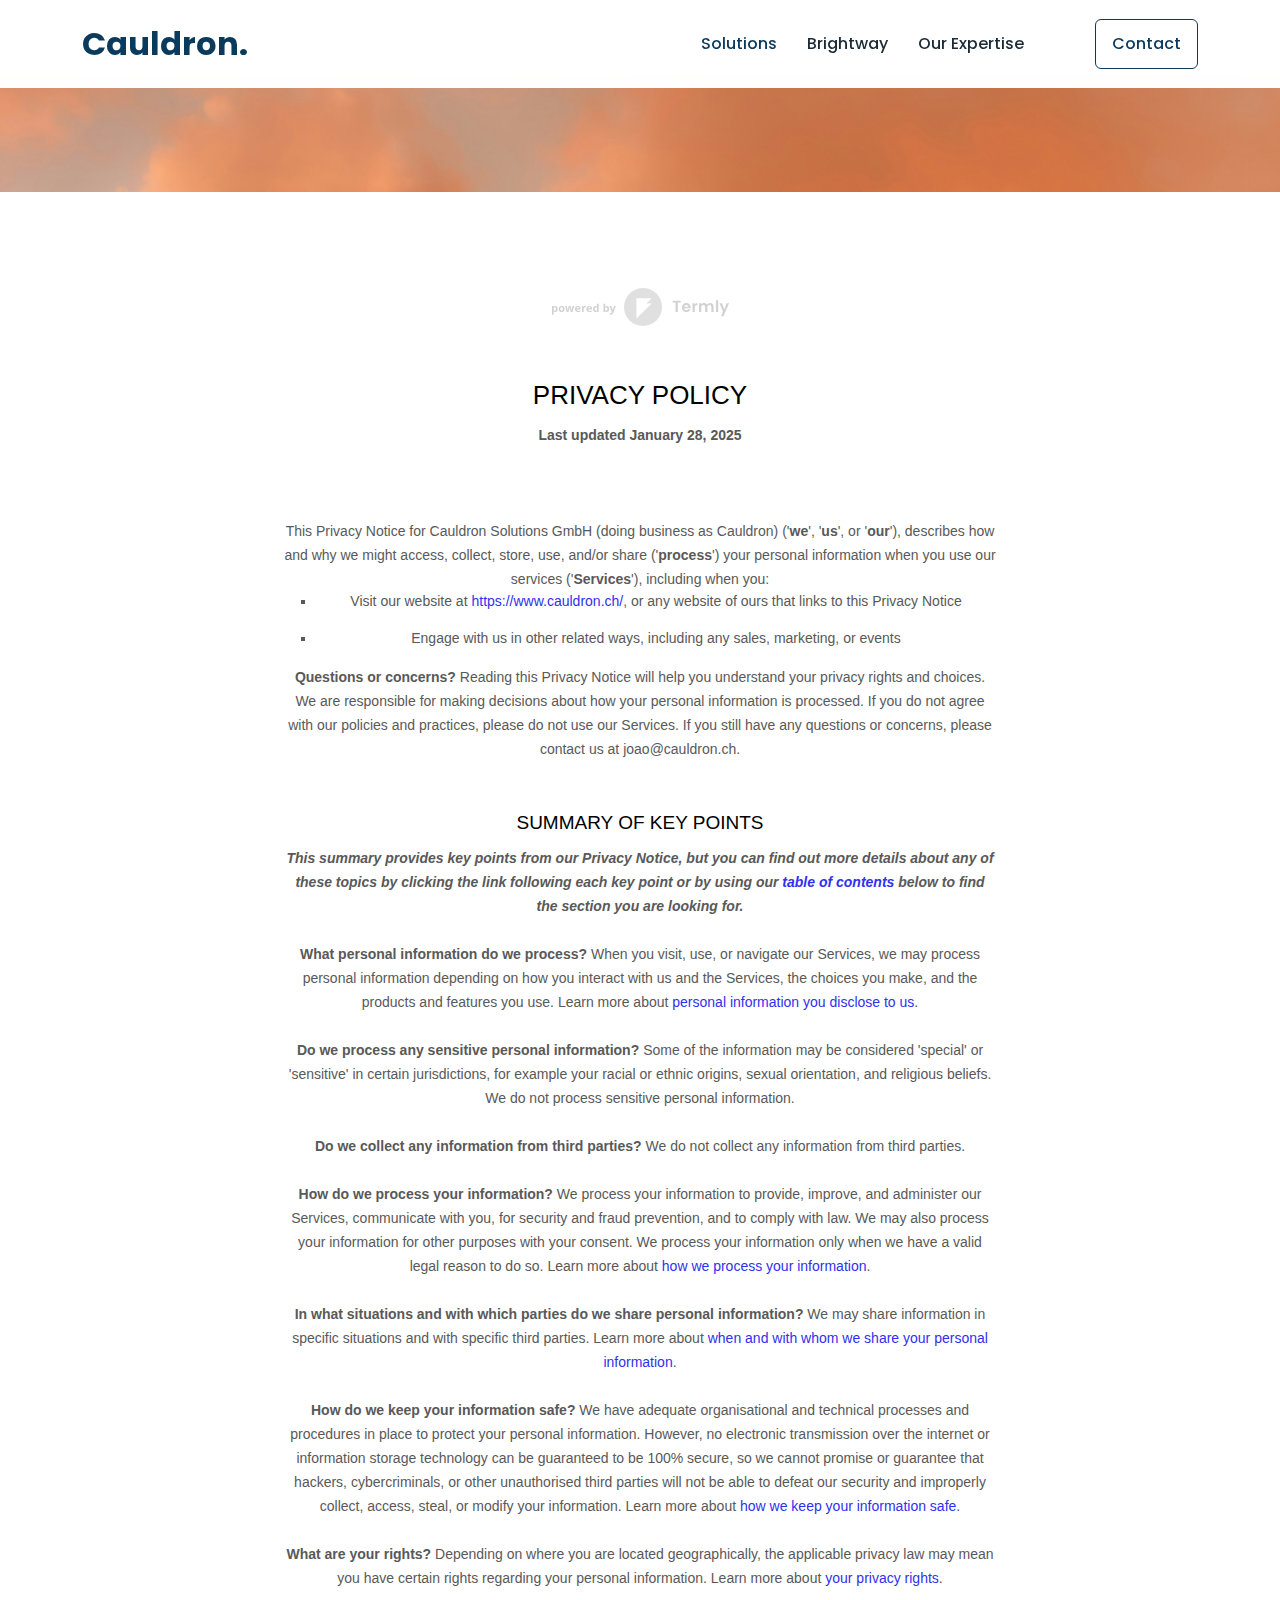
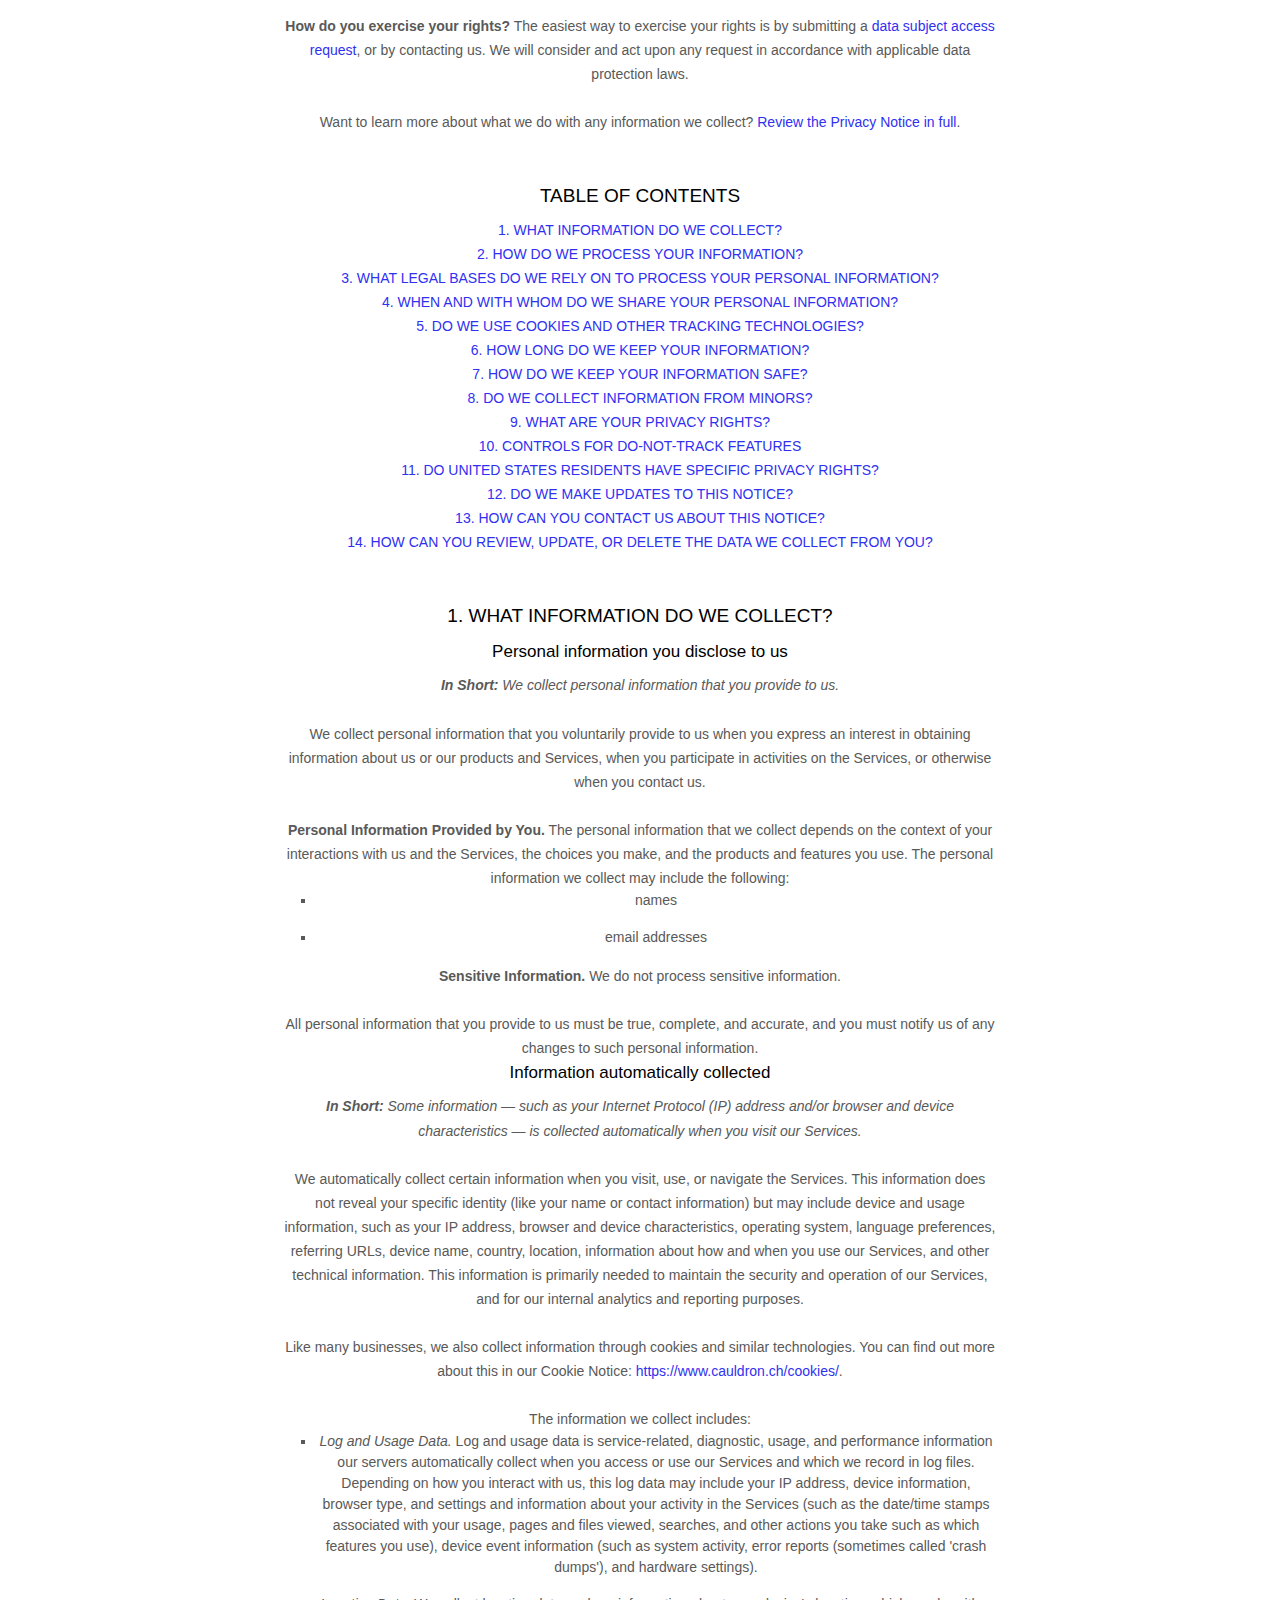
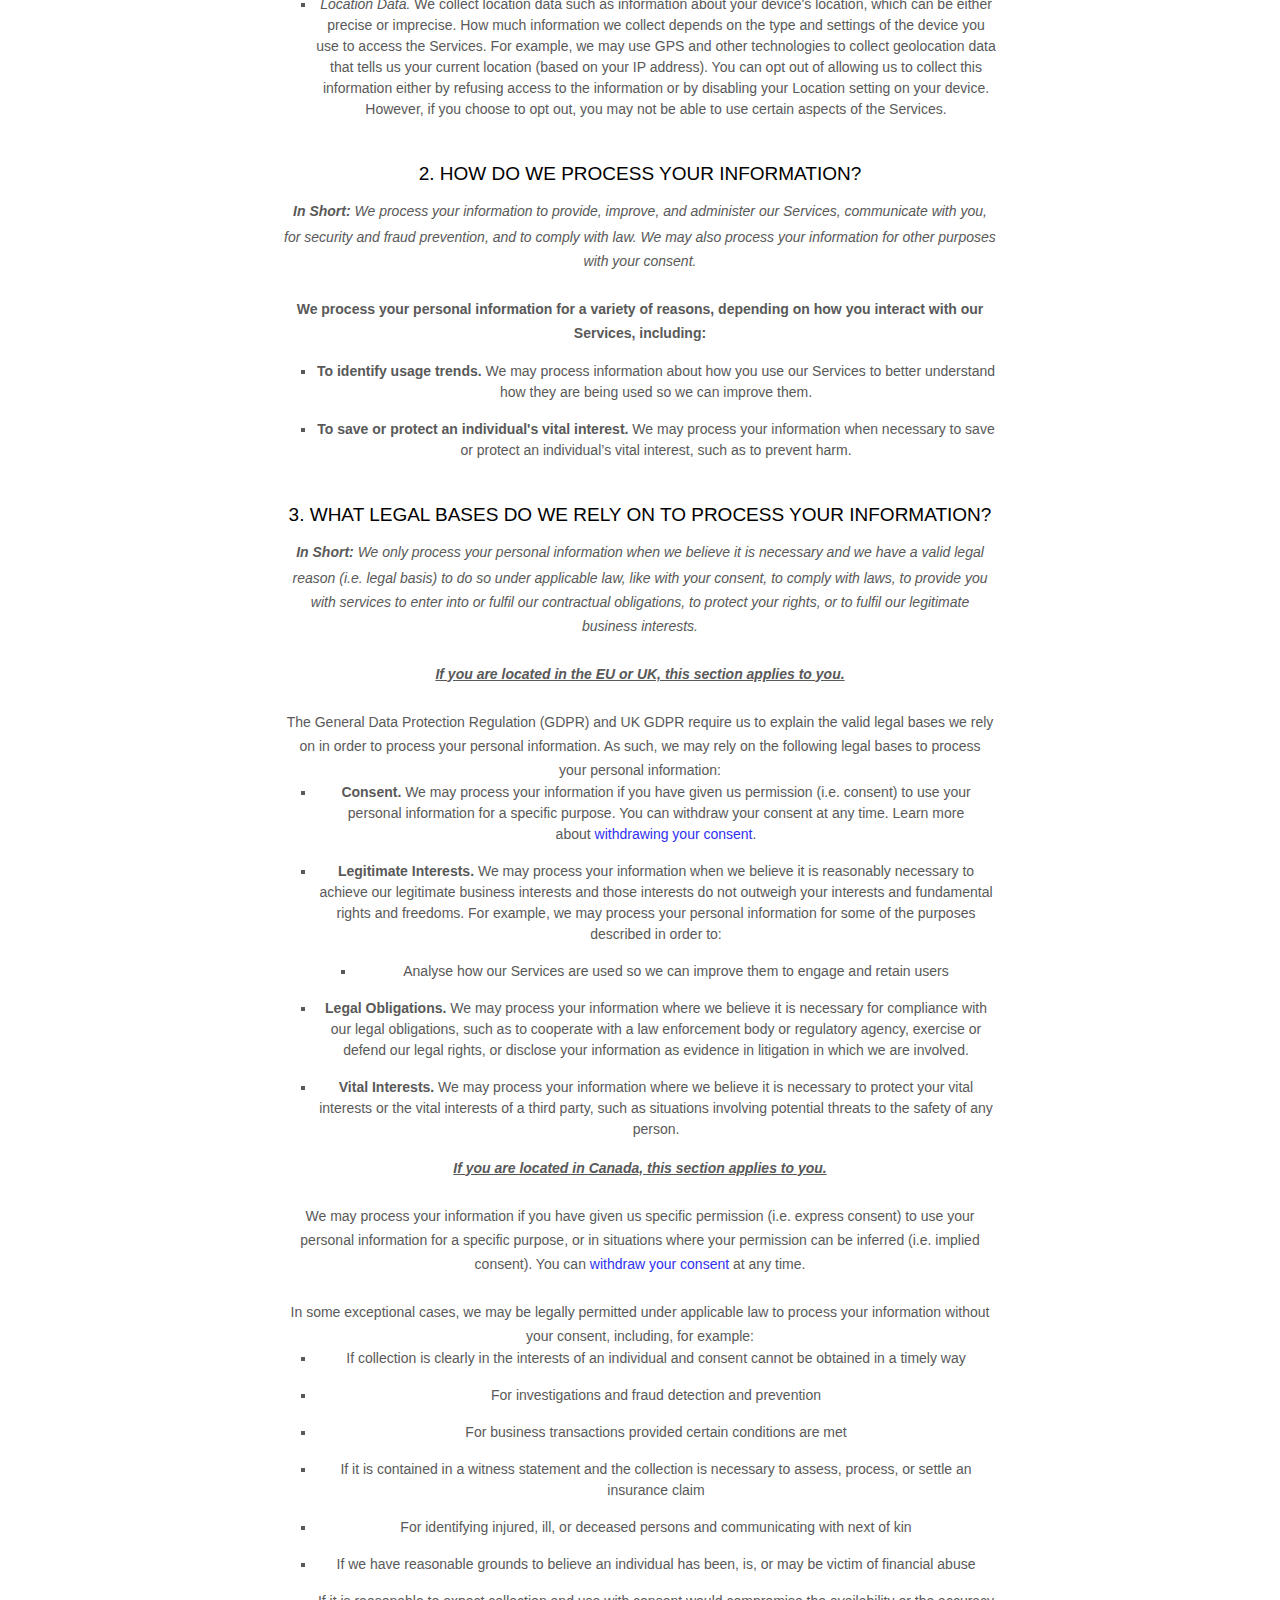
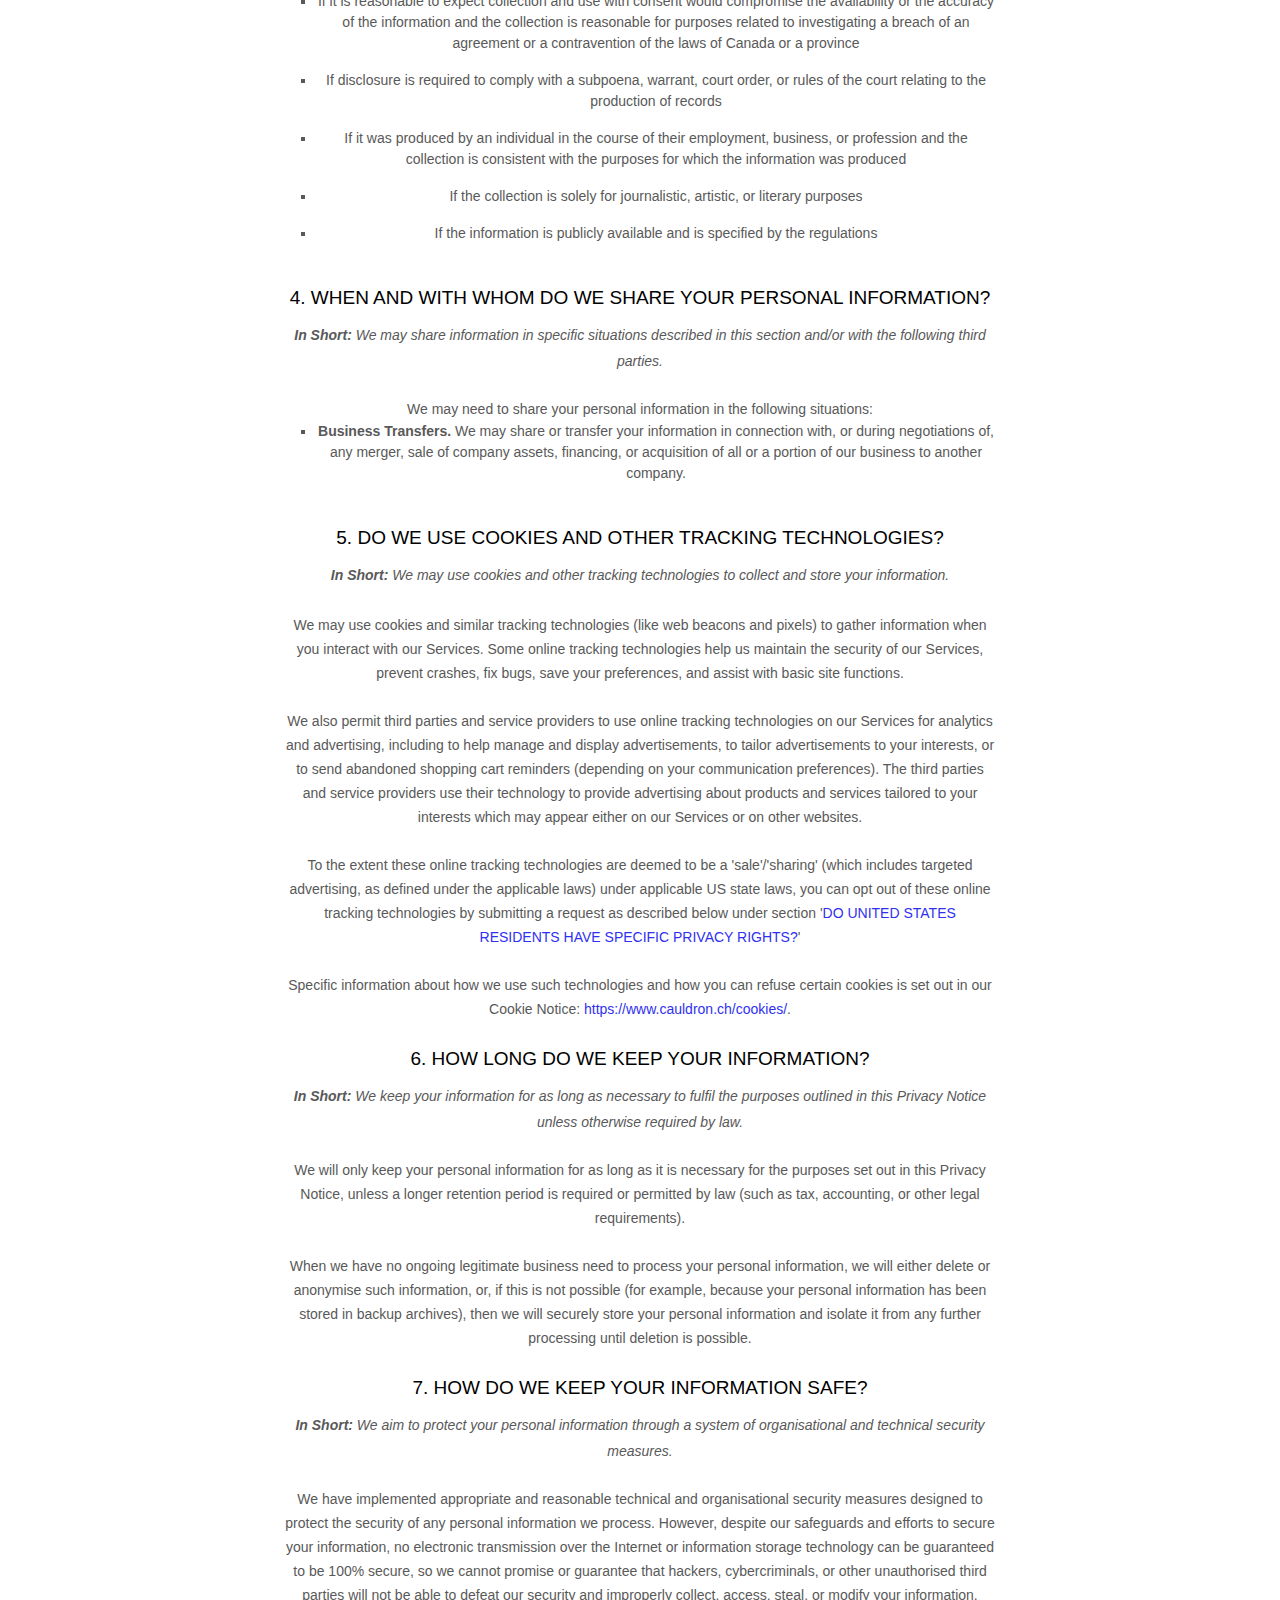
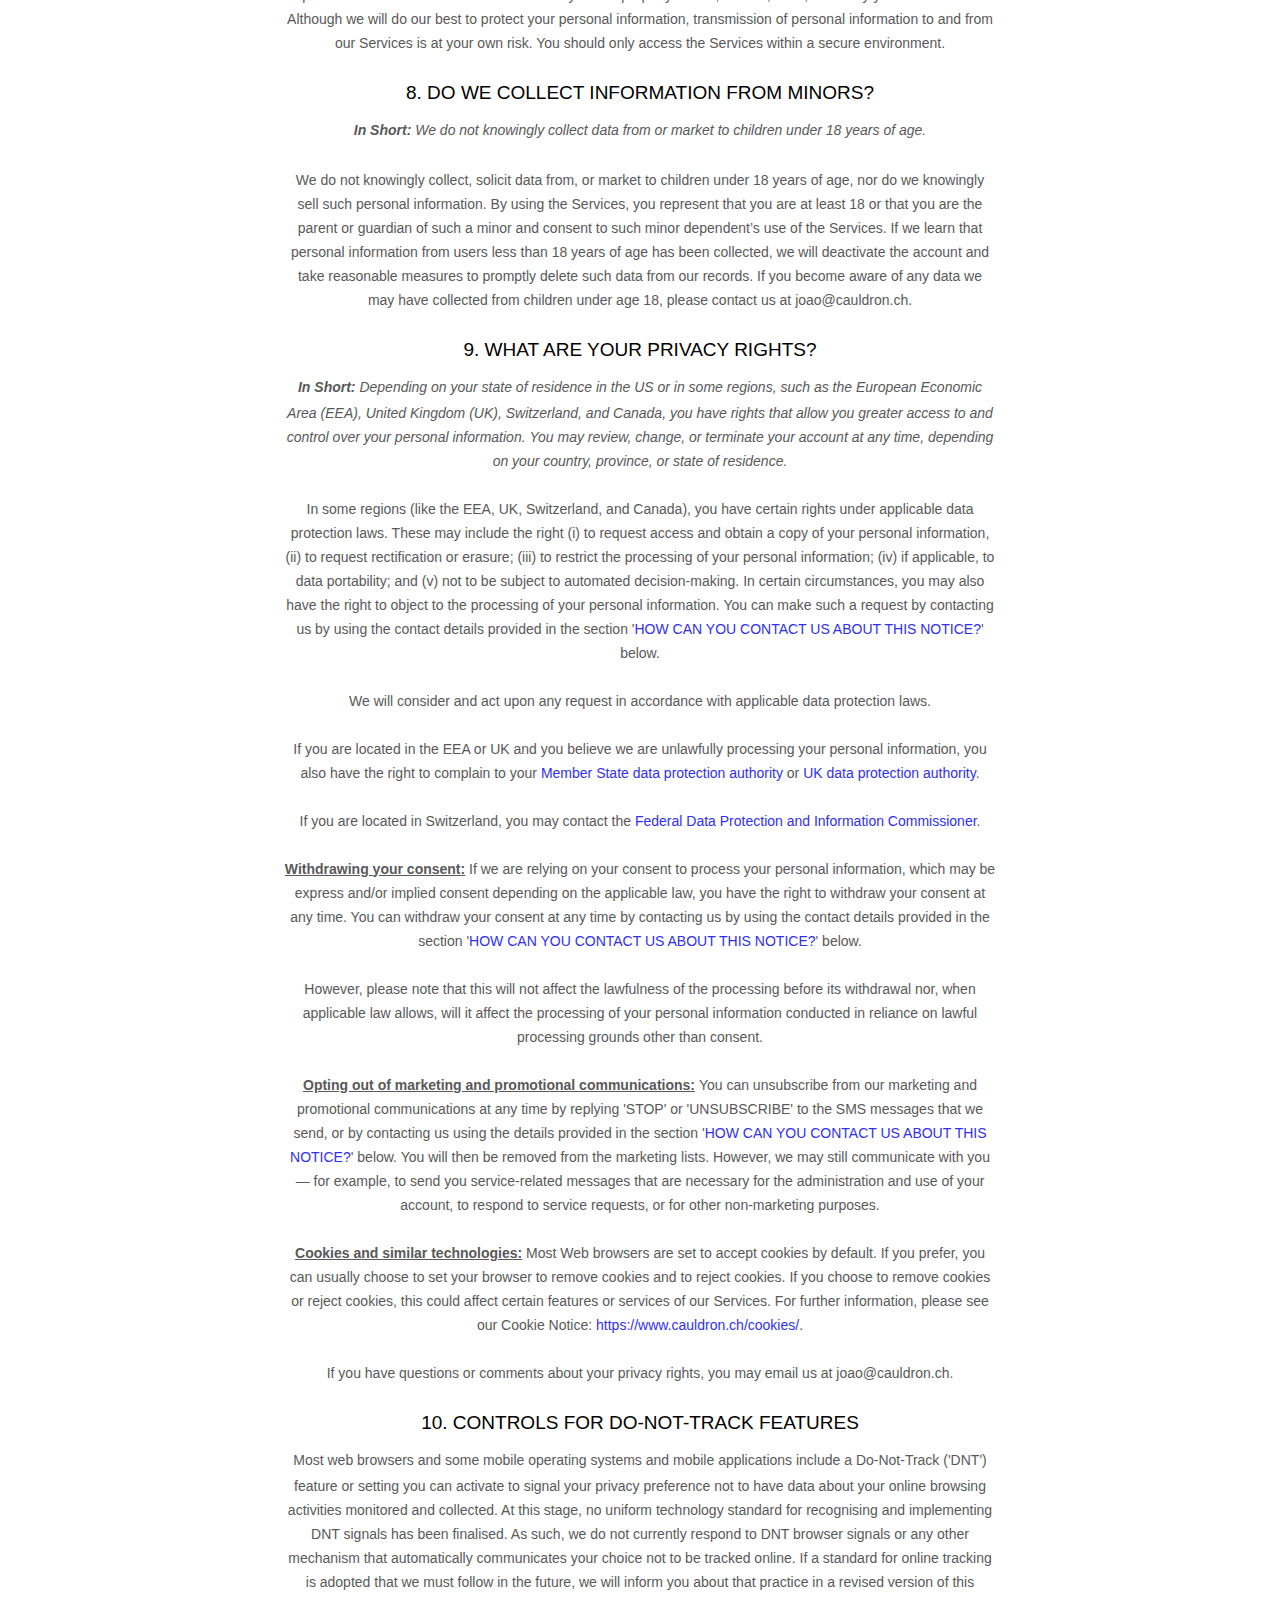
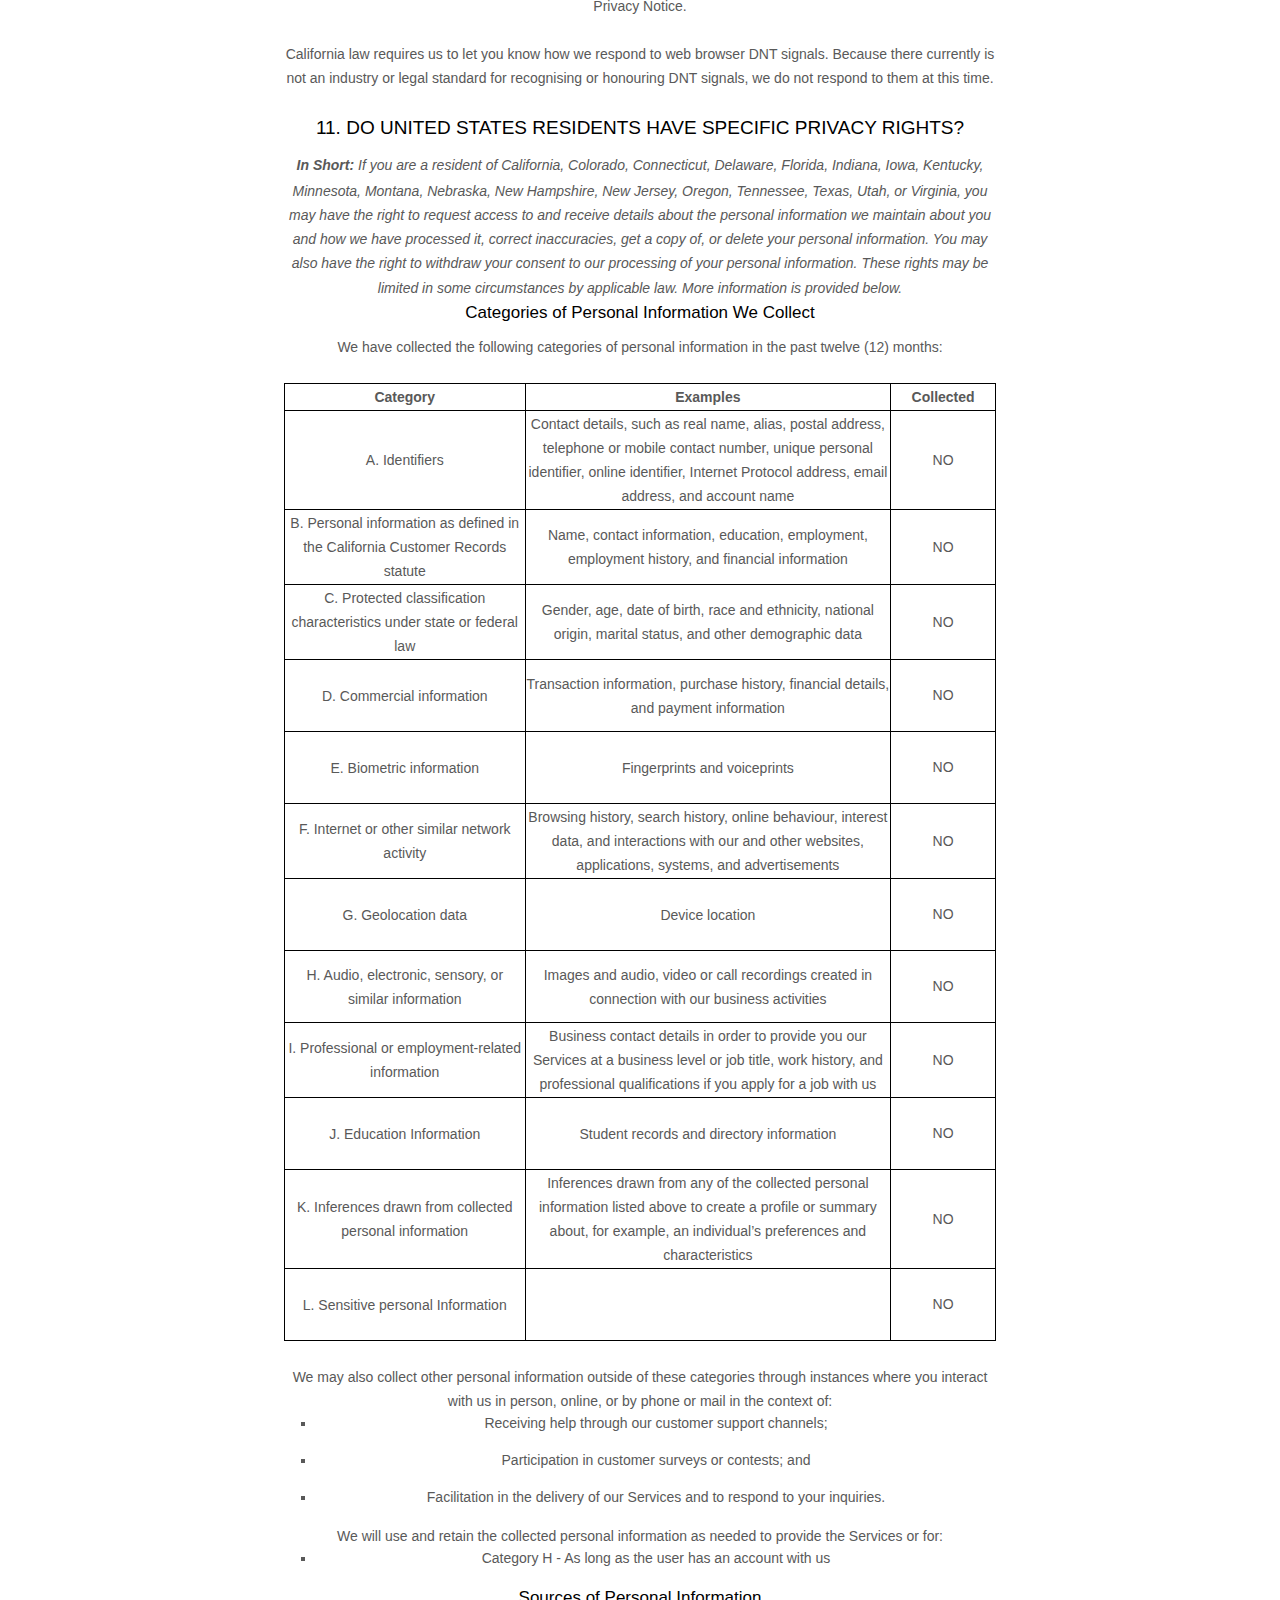
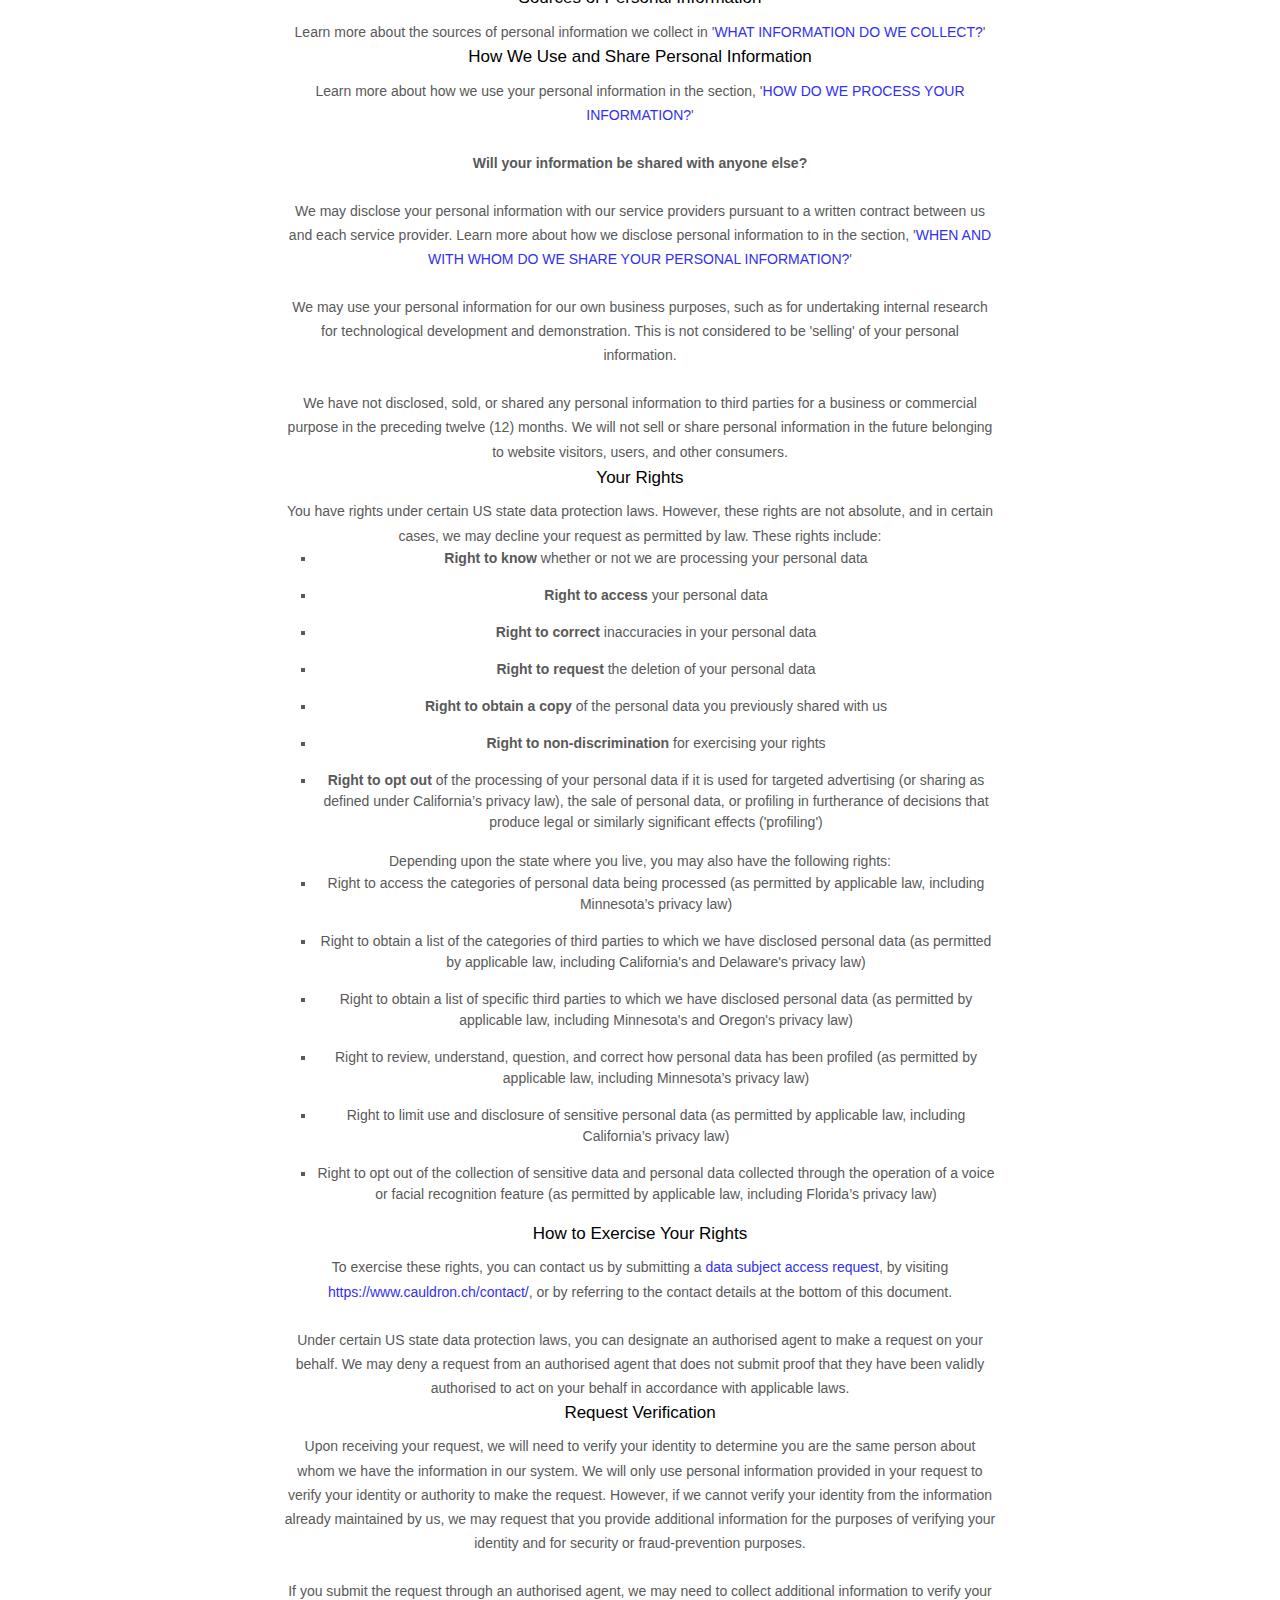
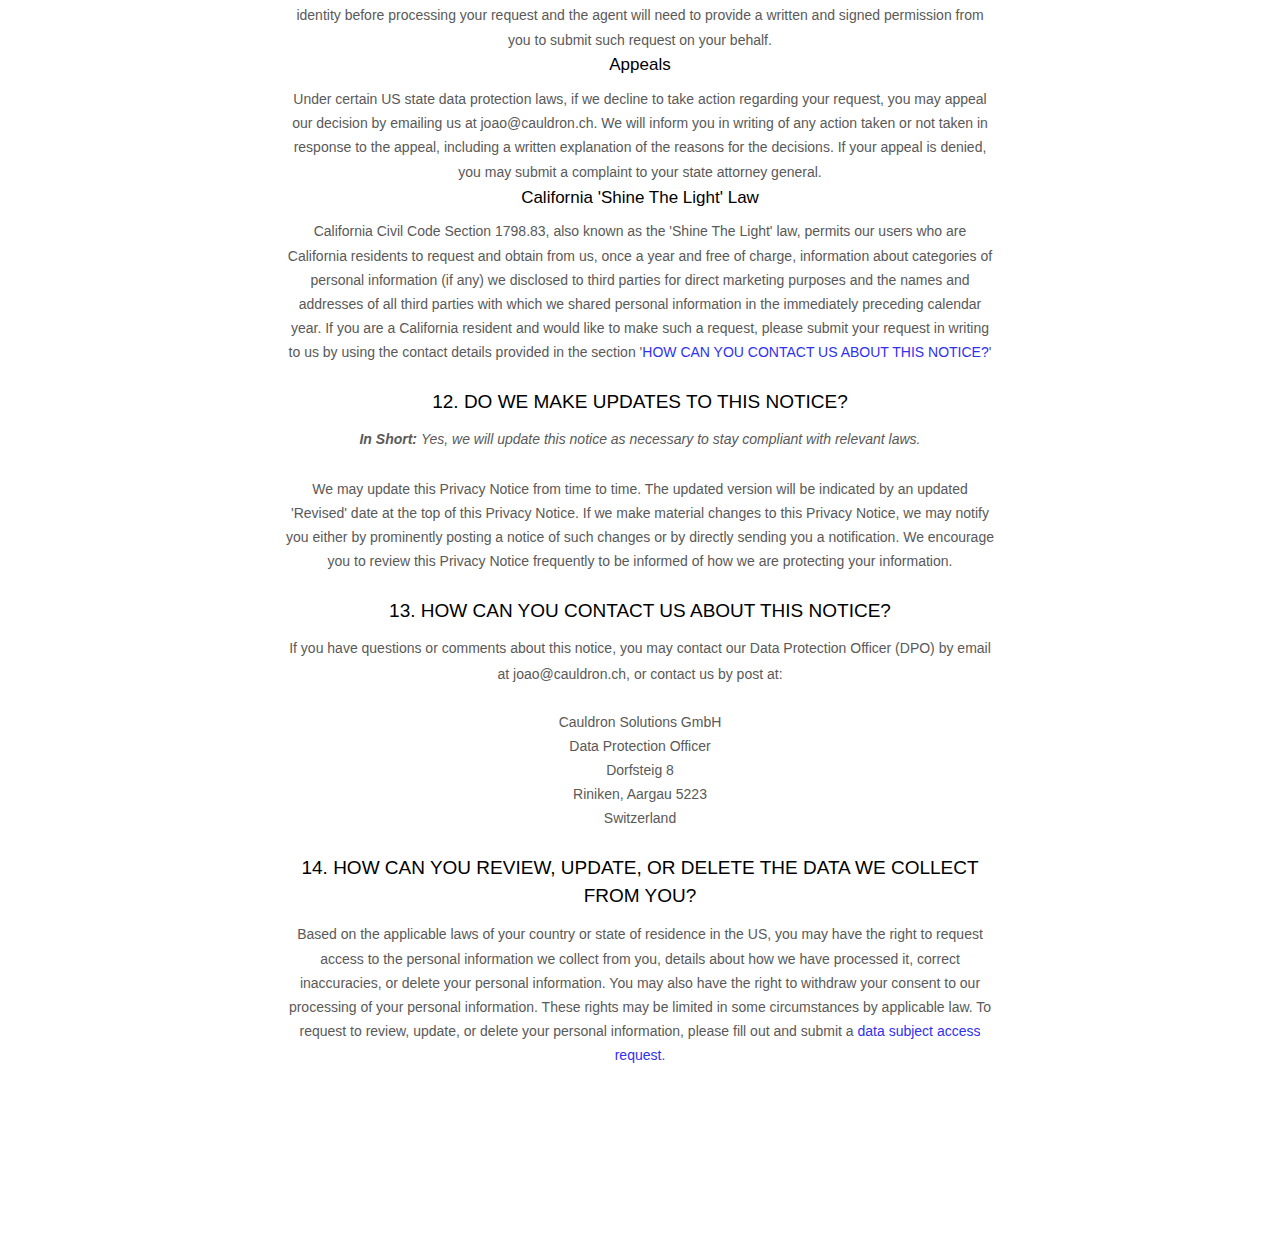
<file: privacy.html>
<!DOCTYPE html>
<html lang="en">
<head>

<!-- meta tags -->
<meta charset="utf-8">
<meta name="keywords" content="bootstrap 5, premium, multipurpose, sass, scss, saas, rtl" />
<meta name="description" content="Bootstrap 5 Landing Page Template" />
<meta name="author" content="www.themeht.com" />
<meta name="viewport" content="width=device-width, initial-scale=1">

<!-- Title -->
<title>Cauldron - Privacy Policy</title>

<!-- Favicon Icon -->
<link rel="apple-touch-icon" sizes="180x180" href="/apple-touch-icon.png">
<link rel="icon" type="image/png" sizes="32x32" href="/favicon-32x32.png">
<link rel="icon" type="image/png" sizes="16x16" href="/favicon-16x16.png">

<!-- inject css start -->

<!--== bootstrap -->
<link href="assets/css/bootstrap.min.css" rel="stylesheet" type="text/css" />

<!--== animate -->
<link href="assets/css/animate.css" rel="stylesheet" type="text/css" />

<!--== line-awesome -->
<link href="assets/css/line-awesome.min.css" rel="stylesheet" type="text/css" />

<!--== themify-icons -->
<link href="assets/css/themify-icons.css" rel="stylesheet" type="text/css" />

<!--== magnific-popup -->
<link href="assets/css/magnific-popup.css" rel="stylesheet" type="text/css" />

<!--== owl.carousel -->
<link href="assets/css/owl.carousel.css" rel="stylesheet" type="text/css" />

<!--== lightslider -->
<link href="assets/css/lightslider.min.css" rel="stylesheet" type="text/css" />

<!--== spacing -->
<link href="assets/css/spacing.css" rel="stylesheet" type="text/css" />

<!--== theme.min -->
<link href="assets/css/theme.min.css" rel="stylesheet" />

<!-- inject css end -->

</head>

<body>

<!-- page wrapper start -->

<div class="page-wrapper">
  
<!-- preloader start -->

<div id="ht-preloader">
  <div class="loader clear-loader">
    <span></span>
    <p>Cauldron.</p>
  </div>
</div>

<!-- preloader end -->

<!--header start-->

<header class="site-header">
  <div id="header-wrap">
    <div class="container">
      <div class="row">
        <div class="col"> 
          <nav class="navbar navbar-expand-lg navbar-light">
            <a class="navbar-brand logo text-dark h2 mb-0" href="index.html">
              <span class="text-primary fw-bold">Cauldron.</span>
            </a>
            <button class="navbar-toggler" type="button" data-bs-toggle="collapse" data-bs-target="#navbarNav" aria-expanded="false" aria-label="Toggle navigation"> 
              <span class="navbar-toggler-icon"></span>
            </button>
            <div class="collapse navbar-collapse" id="navbarNav">
              <ul class="navbar-nav ms-auto">
                <li class="nav-item">
                  <a class="nav-link active" href="solutions.html">Solutions</a>
                </li>
                <li class="nav-item">
                  <a class="nav-link" href="brightway.html">Brightway</a>
                </li>
                <li class="nav-item">
                  <a class="nav-link" href="about.html">Our Expertise</a>
                </li>
              </ul>
            </div>
            <a class="btn btn-outline-primary ms-8 d-none d-md-block" href="contact.html">Contact</a>
          </nav>  
        </div>
      </div>
    </div>
  </div>
</header>

<!--header end-->


<!--hero section start-->
<section class="hero-section position-relative overflow-hidden" 
         data-bg-img="assets/images/misc/daniel-j-schwarz-YRgj12fSzfQ-unsplash.jpg" 
         style="position:relative; top:80px;">

</section>

<!--hero section end-->  

<div class="page-content"></div>

<!--policy title start-->

<section class="contact-section py-8 bg-white position-relative">
  <div class="container">
    <div class="row justify-content-center mb-7">
      <div class="col-12 col-lg-8 text-center">

<!--policy title end--> 

<!--body content start-->

<div class="page-content">

<!--privacy start-->

<div class="container">
  <style>
    [data-custom-class='body'], [data-custom-class='body'] * {
            background: transparent !important;
          }
  [data-custom-class='title'], [data-custom-class='title'] * {
            font-family: Arial !important;
  font-size: 26px !important;
  color: #000000 !important;
          }
  [data-custom-class='subtitle'], [data-custom-class='subtitle'] * {
            font-family: Arial !important;
  color: #595959 !important;
  font-size: 14px !important;
          }
  [data-custom-class='heading_1'], [data-custom-class='heading_1'] * {
            font-family: Arial !important;
  font-size: 19px !important;
  color: #000000 !important;
          }
  [data-custom-class='heading_2'], [data-custom-class='heading_2'] * {
            font-family: Arial !important;
  font-size: 17px !important;
  color: #000000 !important;
          }
  [data-custom-class='body_text'], [data-custom-class='body_text'] * {
            color: #595959 !important;
  font-size: 14px !important;
  font-family: Arial !important;
          }
  [data-custom-class='link'], [data-custom-class='link'] * {
            color: #3030F1 !important;
  font-size: 14px !important;
  font-family: Arial !important;
  word-break: break-word !important;
          }
  </style>
        <span style="display: block;margin: 0 auto 3.125rem;width: 11.125rem;height: 2.375rem;background: url([data-uri]) center no-repeat;"></span>

        <div data-custom-class="body">
        <div><strong><span style="font-size: 26px;"><span data-custom-class="title"><bdt class="block-component"></bdt><bdt class="question"><h1>PRIVACY POLICY</h1></bdt><bdt class="statement-end-if-in-editor"></bdt></span></span></strong></div><div><span style="color: rgb(127, 127, 127);"><strong><span style="font-size: 15px;"><span data-custom-class="subtitle">Last updated <bdt class="question">January 28, 2025</bdt></span></span></strong></span></div><div><br></div><div><br></div><div><br></div><div style="line-height: 1.5;"><span style="color: rgb(127, 127, 127);"><span style="color: rgb(89, 89, 89); font-size: 15px;"><span data-custom-class="body_text">This Privacy Notice for <bdt class="question">Cauldron Solutions GmbH<bdt class="block-component"></bdt> (doing business as <bdt class="question">Cauldron</bdt>)<bdt class="statement-end-if-in-editor"></bdt></bdt> (<bdt class="block-component"></bdt>'<strong>we</strong>', '<strong>us</strong>', or '<strong>our</strong>'<bdt class="else-block"></bdt></span><span data-custom-class="body_text">), describes how and why we might access, collect, store, use, and/or share (<bdt class="block-component"></bdt>'<strong>process</strong>'<bdt class="else-block"></bdt>) your personal information when you use our services (<bdt class="block-component"></bdt>'<strong>Services</strong>'<bdt class="else-block"></bdt>), including when you:</span></span></span><span style="font-size: 15px;"><span style="color: rgb(127, 127, 127);"><span data-custom-class="body_text"><span style="color: rgb(89, 89, 89);"><span data-custom-class="body_text"><bdt class="block-component"></bdt></span></span></span></span></span></div><ul><li data-custom-class="body_text" style="line-height: 1.5;"><span style="font-size: 15px; color: rgb(89, 89, 89);"><span style="font-size: 15px; color: rgb(89, 89, 89);"><span data-custom-class="body_text">Visit our website<bdt class="block-component"></bdt> at <span style="color: rgb(0, 58, 250);"><bdt class="question"><a href="https://www.cauldron.ch/" target="_blank" data-custom-class="link">https://www.cauldron.ch/</a></bdt></span><span style="font-size: 15px;"><span style="color: rgb(89, 89, 89);"><span data-custom-class="body_text"><span style="font-size: 15px;"><span style="color: rgb(89, 89, 89);"><bdt class="statement-end-if-in-editor">, or any website of ours that links to this Privacy Notice</bdt></span></span></span></span></span></span></span></span></li></ul><div><bdt class="block-component"><span style="font-size: 15px;"><span style="font-size: 15px;"><span style="color: rgb(127, 127, 127);"><span data-custom-class="body_text"><span style="color: rgb(89, 89, 89);"><span data-custom-class="body_text"><bdt class="block-component"></bdt></bdt></span></span></span></span></span></span></span></span></li></ul><div style="line-height: 1.5;"><bdt class="block-component"><span style="font-size: 15px;"></span></bdt></li></ul><div style="line-height: 1.5;"><span style="font-size: 15px;"><span style="color: rgb(127, 127, 127);"><span data-custom-class="body_text"><span style="color: rgb(89, 89, 89);"><span data-custom-class="body_text"><bdt class="block-component"></bdt></span></span></span></span></span></div><ul><li data-custom-class="body_text" style="line-height: 1.5;"><span style="font-size: 15px; color: rgb(89, 89, 89);"><span style="font-size: 15px; color: rgb(89, 89, 89);"><span data-custom-class="body_text">Engage with us in other related ways, including any sales, marketing, or events<span style="font-size: 15px;"><span style="color: rgb(89, 89, 89);"><span data-custom-class="body_text"><span style="font-size: 15px;"><span style="color: rgb(89, 89, 89);"><bdt class="statement-end-if-in-editor"></bdt></span></span></span></span></span></span></span></span></li></ul><div style="line-height: 1.5;"><span style="font-size: 15px;"><span style="color: rgb(127, 127, 127);"><span data-custom-class="body_text"><strong>Questions or concerns? </strong>Reading this Privacy Notice will help you understand your privacy rights and choices. We are responsible for making decisions about how your personal information is processed. If you do not agree with our policies and practices, please do not use our Services.<bdt class="block-component"></bdt> If you still have any questions or concerns, please contact us at <bdt class="question">joao@cauldron.ch</bdt>.</span></span></span></div><div style="line-height: 1.5;"><br></div><div style="line-height: 1.5;"><br></div><div style="line-height: 1.5;"><strong><span style="font-size: 15px;"><span data-custom-class="heading_1"><h2>SUMMARY OF KEY POINTS</h2></span></span></strong></div><div style="line-height: 1.5;"><span style="font-size: 15px;"><span data-custom-class="body_text"><strong><em>This summary provides key points from our Privacy Notice, but you can find out more details about any of these topics by clicking the link following each key point or by using our </em></strong></span></span><a data-custom-class="link" href="#toc"><span style="color: rgb(0, 58, 250); font-size: 15px;"><span data-custom-class="body_text"><strong><em>table of contents</em></strong></span></span></a><span style="font-size: 15px;"><span data-custom-class="body_text"><strong><em> below to find the section you are looking for.</em></strong></span></span></div><div style="line-height: 1.5;"><br></div><div style="line-height: 1.5;"><span style="font-size: 15px;"><span data-custom-class="body_text"><strong>What personal information do we process?</strong> When you visit, use, or navigate our Services, we may process personal information depending on how you interact with us and the Services, the choices you make, and the products and features you use. Learn more about </span></span><a data-custom-class="link" href="#personalinfo"><span style="color: rgb(0, 58, 250); font-size: 15px;"><span data-custom-class="body_text">personal information you disclose to us</span></span></a><span data-custom-class="body_text">.</span></div><div style="line-height: 1.5;"><br></div><div style="line-height: 1.5;"><span style="font-size: 15px;"><span data-custom-class="body_text"><strong>Do we process any sensitive personal information? </strong>Some of the information may be considered <bdt class="block-component"></bdt>'special' or 'sensitive'<bdt class="else-block"></bdt> in certain jurisdictions, for example your racial or ethnic origins, sexual orientation, and religious beliefs. <bdt class="block-component"></bdt>We do not process sensitive personal information.<bdt class="else-block"></bdt></span></span></div><div style="line-height: 1.5;"><br></div><div style="line-height: 1.5;"><span style="font-size: 15px;"><span data-custom-class="body_text"><strong>Do we collect any information from third parties?</strong> <bdt class="block-component"></bdt>We do not collect any information from third parties.<bdt class="else-block"></bdt></span></span></div><div style="line-height: 1.5;"><br></div><div style="line-height: 1.5;"><span style="font-size: 15px;"><span data-custom-class="body_text"><strong>How do we process your information?</strong> We process your information to provide, improve, and administer our Services, communicate with you, for security and fraud prevention, and to comply with law. We may also process your information for other purposes with your consent. We process your information only when we have a valid legal reason to do so. Learn more about </span></span><a data-custom-class="link" href="#infouse"><span style="color: rgb(0, 58, 250); font-size: 15px;"><span data-custom-class="body_text">how we process your information</span></span></a><span data-custom-class="body_text">.</span></div><div style="line-height: 1.5;"><br></div><div style="line-height: 1.5;"><span style="font-size: 15px;"><span data-custom-class="body_text"><strong>In what situations and with which <bdt class="block-component"></bdt>parties do we share personal information?</strong> We may share information in specific situations and with specific <bdt class="block-component"></bdt>third parties. Learn more about </span></span><a data-custom-class="link" href="#whoshare"><span style="color: rgb(0, 58, 250); font-size: 15px;"><span data-custom-class="body_text">when and with whom we share your personal information</span></span></a><span style="font-size: 15px;"><span data-custom-class="body_text">.<bdt class="block-component"></bdt></span></span></div><div style="line-height: 1.5;"><br></div><div style="line-height: 1.5;"><span style="font-size: 15px;"><span data-custom-class="body_text"><strong>How do we keep your information safe?</strong> We have adequate <bdt class="block-component"></bdt>organisational<bdt class="else-block"></bdt> and technical processes and procedures in place to protect your personal information. However, no electronic transmission over the internet or information storage technology can be guaranteed to be 100% secure, so we cannot promise or guarantee that hackers, cybercriminals, or other <bdt class="block-component"></bdt>unauthorised<bdt class="else-block"></bdt> third parties will not be able to defeat our security and improperly collect, access, steal, or modify your information. Learn more about </span></span><a data-custom-class="link" href="#infosafe"><span style="color: rgb(0, 58, 250); font-size: 15px;"><span data-custom-class="body_text">how we keep your information safe</span></span></a><span data-custom-class="body_text">.</span><span style="font-size: 15px;"><span data-custom-class="body_text"><bdt class="statement-end-if-in-editor"></bdt></span></span></div><div style="line-height: 1.5;"><br></div><div style="line-height: 1.5;"><span style="font-size: 15px;"><span data-custom-class="body_text"><strong>What are your rights?</strong> Depending on where you are located geographically, the applicable privacy law may mean you have certain rights regarding your personal information. Learn more about </span></span><a data-custom-class="link" href="#privacyrights"><span style="color: rgb(0, 58, 250); font-size: 15px;"><span data-custom-class="body_text">your privacy rights</span></span></a><span data-custom-class="body_text">.</span></div><div style="line-height: 1.5;"><br></div><div style="line-height: 1.5;"><span style="font-size: 15px;"><span data-custom-class="body_text"><strong>How do you exercise your rights?</strong> The easiest way to exercise your rights is by <bdt class="block-component">submitting a </bdt></span></span><a data-custom-class="link" href="https://app.termly.io/notify/500199ab-8b58-4be2-87ed-15d99ba56e5f" rel="noopener noreferrer" target="_blank"><span style="color: rgb(0, 58, 250); font-size: 15px;"><span data-custom-class="body_text">data subject access request</span></span></a><span style="font-size: 15px;"><span data-custom-class="body_text"><bdt class="block-component"></bdt>, or by contacting us. We will consider and act upon any request in accordance with applicable data protection laws.</span></span></div><div style="line-height: 1.5;"><br></div><div style="line-height: 1.5;"><span style="font-size: 15px;"><span data-custom-class="body_text">Want to learn more about what we do with any information we collect? </span></span><a data-custom-class="link" href="#toc"><span style="color: rgb(0, 58, 250); font-size: 15px;"><span data-custom-class="body_text">Review the Privacy Notice in full</span></span></a><span style="font-size: 15px;"><span data-custom-class="body_text">.</span></span></div><div style="line-height: 1.5;"><br></div><div style="line-height: 1.5;"><br></div><div id="toc" style="line-height: 1.5;"><span style="font-size: 15px;"><span style="color: rgb(127, 127, 127);"><span style="color: rgb(0, 0, 0);"><strong><span data-custom-class="heading_1"><h2>TABLE OF CONTENTS</h2></span></strong></span></span></span></div><div style="line-height: 1.5;"><span style="font-size: 15px;"><a data-custom-class="link" href="#infocollect"><span style="color: rgb(0, 58, 250);">1. WHAT INFORMATION DO WE COLLECT?</span></a></span></div><div style="line-height: 1.5;"><span style="font-size: 15px;"><a data-custom-class="link" href="#infouse"><span style="color: rgb(0, 58, 250);">2. HOW DO WE PROCESS YOUR INFORMATION?<bdt class="block-component"></bdt></span></a></span></div><div style="line-height: 1.5;"><span style="font-size: 15px;"><a data-custom-class="link" href="#legalbases"><span style="color: rgb(0, 58, 250);">3. <span style="font-size: 15px;"><span style="color: rgb(0, 58, 250);">WHAT LEGAL BASES DO WE RELY ON TO PROCESS YOUR PERSONAL INFORMATION?</span></span><bdt class="statement-end-if-in-editor"></bdt></span></a></span></div><div style="line-height: 1.5;"><span style="font-size: 15px;"><span style="color: rgb(0, 58, 250);"><a data-custom-class="link" href="#whoshare">4. WHEN AND WITH WHOM DO WE SHARE YOUR PERSONAL INFORMATION?</a></span><span data-custom-class="body_text"><bdt class="block-component"></bdt></a><span style="color: rgb(127, 127, 127);"><span style="color: rgb(89, 89, 89);"><span data-custom-class="body_text"><span style="color: rgb(89, 89, 89);"><bdt class="block-component"></bdt></span></span></span></span></span></div><div style="line-height: 1.5;"><span style="font-size: 15px;"><a data-custom-class="link" href="#cookies"><span style="color: rgb(0, 58, 250);">5. DO WE USE COOKIES AND OTHER TRACKING TECHNOLOGIES?</span></a><span style="color: rgb(127, 127, 127);"><span style="color: rgb(89, 89, 89);"><span data-custom-class="body_text"><span style="color: rgb(89, 89, 89);"><bdt class="statement-end-if-in-editor"></bdt></span></span></span></span><bdt class="block-component"></bdt></span></div><div style="line-height: 1.5;"><span style="font-size: 15px;"><span style="color: rgb(127, 127, 127);"><span style="color: rgb(89, 89, 89);"><span data-custom-class="body_text"><span style="color: rgb(89, 89, 89);"><span style="color: rgb(89, 89, 89);"><span style="color: rgb(89, 89, 89);"><bdt class="block-component"></bdt></span></span><bdt class="block-component"></bdt></span></span></span></span></span></div><div style="line-height: 1.5;"><span style="font-size: 15px;"><a data-custom-class="link" href="#inforetain"><span style="color: rgb(0, 58, 250);">6. HOW LONG DO WE KEEP YOUR INFORMATION?</span></a><span style="color: rgb(127, 127, 127);"><span style="color: rgb(89, 89, 89);"><span data-custom-class="body_text"><span style="color: rgb(89, 89, 89);"><span style="color: rgb(89, 89, 89);"><bdt class="block-component"></bdt></span></span></span></span></span></span></div><div style="line-height: 1.5;"><span style="font-size: 15px;"><a data-custom-class="link" href="#infosafe"><span style="color: rgb(0, 58, 250);">7. HOW DO WE KEEP YOUR INFORMATION SAFE?</span></a><span style="color: rgb(127, 127, 127);"><span style="color: rgb(89, 89, 89);"><span data-custom-class="body_text"><span style="color: rgb(89, 89, 89);"><bdt class="statement-end-if-in-editor"></bdt><bdt class="block-component"></bdt></span></span></span></span></span></div><div style="line-height: 1.5;"><span style="font-size: 15px;"><a data-custom-class="link" href="#infominors"><span style="color: rgb(0, 58, 250);">8. DO WE COLLECT INFORMATION FROM MINORS?</span></a><span style="color: rgb(127, 127, 127);"><span style="color: rgb(89, 89, 89);"><span data-custom-class="body_text"><span style="color: rgb(89, 89, 89);"><bdt class="statement-end-if-in-editor"></bdt></span></span></span></span></span></div><div style="line-height: 1.5;"><span style="font-size: 15px;"><span style="color: rgb(0, 58, 250);"><a data-custom-class="link" href="#privacyrights">9. WHAT ARE YOUR PRIVACY RIGHTS?</a></span></span></div><div style="line-height: 1.5;"><span style="font-size: 15px;"><a data-custom-class="link" href="#DNT"><span style="color: rgb(0, 58, 250);">10. CONTROLS FOR DO-NOT-TRACK FEATURES<bdt class="block-component"></bdt></span></a></span></div><div style="line-height: 1.5;"><span style="font-size: 15px;"><a data-custom-class="link" href="#uslaws"><span style="color: rgb(0, 58, 250);">11. DO UNITED STATES RESIDENTS HAVE SPECIFIC PRIVACY RIGHTS?</span></a></span><bdt class="block-component"><span style="font-size: 15px;"><span data-custom-class="body_text"></span></bdt></span></div><div style="line-height: 1.5;"><bdt class="block-component"><span style="font-size: 15px;"></bdt><bdt class="block-component"></bdt><bdt class="block-component"></bdt><bdt class="block-component"></bdt><bdt class="block-component"></bdt><bdt class="block-component"></bdt><bdt class="block-component"></bdt><bdt class="block-component"></bdt><bdt class="block-component"></bdt><bdt class="block-component"></span></bdt></div><div style="line-height: 1.5;"><span style="font-size: 15px;"><a data-custom-class="link" href="#policyupdates"><span style="color: rgb(0, 58, 250);">12. DO WE MAKE UPDATES TO THIS NOTICE?</span></a></span></div><div style="line-height: 1.5;"><a data-custom-class="link" href="#contact"><span style="color: rgb(0, 58, 250); font-size: 15px;">13. HOW CAN YOU CONTACT US ABOUT THIS NOTICE?</span></a></div><div style="line-height: 1.5;"><a data-custom-class="link" href="#request"><span style="color: rgb(0, 58, 250);">14. HOW CAN YOU REVIEW, UPDATE, OR DELETE THE DATA WE COLLECT FROM YOU?</span></a></div><div style="line-height: 1.5;"><br></div><div style="line-height: 1.5;"><br></div><div id="infocollect" style="line-height: 1.5;"><span style="color: rgb(0, 0, 0);"><span style="color: rgb(0, 0, 0); font-size: 15px;"><span style="font-size: 15px; color: rgb(0, 0, 0);"><span style="font-size: 15px; color: rgb(0, 0, 0);"><span id="control" style="color: rgb(0, 0, 0);"><strong><span data-custom-class="heading_1"><h2>1. WHAT INFORMATION DO WE COLLECT?</h2></span></strong></span></span></span></span></span><span data-custom-class="heading_2" id="personalinfo" style="color: rgb(0, 0, 0);"><span style="font-size: 15px;"><strong><h3>Personal information you disclose to us</h3></strong></span></span><span style="color: rgb(127, 127, 127);"><span style="color: rgb(89, 89, 89); font-size: 15px;"><span data-custom-class="body_text"><span style="font-size: 15px; color: rgb(89, 89, 89);"><span style="font-size: 15px; color: rgb(89, 89, 89);"><span data-custom-class="body_text"><strong><em>In Short:</em></strong></span></span></span></span><span data-custom-class="body_text"><span style="font-size: 15px; color: rgb(89, 89, 89);"><span style="font-size: 15px; color: rgb(89, 89, 89);"><span data-custom-class="body_text"><strong><em> </em></strong><em>We collect personal information that you provide to us.</em></span></span></span></span></span></span></div><div style="line-height: 1.5;"><br></div><div style="line-height: 1.5;"><span style="font-size: 15px; color: rgb(89, 89, 89);"><span style="font-size: 15px; color: rgb(89, 89, 89);"><span data-custom-class="body_text">We collect personal information that you voluntarily provide to us when you <span style="font-size: 15px;"><bdt class="block-component"></bdt></span></span><span data-custom-class="body_text">express an interest in obtaining information about us or our products and Services, when you participate in activities on the Services, or otherwise when you contact us.</span></span></span></span></div><div style="line-height: 1.5;"><br></div><div style="line-height: 1.5;"><span style="font-size: 15px; color: rgb(89, 89, 89);"><span style="font-size: 15px; color: rgb(89, 89, 89);"><span data-custom-class="body_text"><span style="font-size: 15px;"><bdt class="block-component"></bdt></span></span></span></span></div><div style="line-height: 1.5;"><span style="font-size: 15px; color: rgb(89, 89, 89);"><span style="font-size: 15px; color: rgb(89, 89, 89);"><span data-custom-class="body_text"><strong>Personal Information Provided by You.</strong> The personal information that we collect depends on the context of your interactions with us and the Services, the choices you make, and the products and features you use. The personal information we collect may include the following:<span style="font-size: 15px;"><span data-custom-class="body_text"><bdt class="forloop-component"></bdt></span></span></span></span></span></div><ul><li data-custom-class="body_text" style="line-height: 1.5;"><span style="font-size: 15px; color: rgb(89, 89, 89);"><span style="font-size: 15px; color: rgb(89, 89, 89);"><span data-custom-class="body_text"><span style="font-size: 15px;"><span data-custom-class="body_text"><bdt class="question">names</bdt></span></span></span></span></span></li></ul><div style="line-height: 1.5;"><span style="font-size: 15px; color: rgb(89, 89, 89);"><span style="font-size: 15px; color: rgb(89, 89, 89);"><span data-custom-class="body_text"><span style="font-size: 15px;"><span data-custom-class="body_text"><bdt class="forloop-component"></bdt></span></span></span></span></span></div><ul><li data-custom-class="body_text" style="line-height: 1.5;"><span style="font-size: 15px; color: rgb(89, 89, 89);"><span style="font-size: 15px; color: rgb(89, 89, 89);"><span data-custom-class="body_text"><span style="font-size: 15px;"><span data-custom-class="body_text"><bdt class="question">email addresses</bdt></span></span></span></span></span></li></ul><div style="line-height: 1.5;"><span style="font-size: 15px; color: rgb(89, 89, 89);"><span style="font-size: 15px; color: rgb(89, 89, 89);"><span data-custom-class="body_text"><span style="font-size: 15px;"><span data-custom-class="body_text"><bdt class="forloop-component"></bdt></span><span data-custom-class="body_text"><bdt class="statement-end-if-in-editor"></bdt></span></span></span></span></span></div><div id="sensitiveinfo" style="line-height: 1.5;"><span style="font-size: 15px;"><span data-custom-class="body_text"><strong>Sensitive Information.</strong> <bdt class="block-component"></bdt>We do not process sensitive information.</span></span></div><div style="line-height: 1.5;"><br></div><div style="line-height: 1.5;"><span style="font-size: 15px;"><span data-custom-class="body_text"><bdt class="else-block"></bdt></span></span><span style="font-size: 15px; color: rgb(89, 89, 89);"><span style="font-size: 15px; color: rgb(89, 89, 89);"><span data-custom-class="body_text"><span style="font-size: 15px;"><span data-custom-class="body_text"><bdt class="block-component"><bdt class="block-component"></bdt></bdt></span></span></span></span><bdt class="block-component"></span></span></bdt></div><div style="line-height: 1.5;"><span style="font-size: 15px; color: rgb(89, 89, 89);"><span style="font-size: 15px; color: rgb(89, 89, 89);"><span data-custom-class="body_text">All personal information that you provide to us must be true, complete, and accurate, and you must notify us of any changes to such personal information.</span></span></span></div><div style="line-height: 1.5;"><span style="font-size: 15px; color: rgb(89, 89, 89);"><span style="font-size: 15px; color: rgb(89, 89, 89);"><span data-custom-class="body_text"><bdt class="block-component"></bdt></span></span></span><span data-custom-class="heading_2" style="color: rgb(0, 0, 0);"><span style="font-size: 15px;"><strong><h3>Information automatically collected</h3></strong></span></span><span style="color: rgb(127, 127, 127);"><span style="color: rgb(89, 89, 89); font-size: 15px;"><span data-custom-class="body_text"><span style="font-size: 15px; color: rgb(89, 89, 89);"><span style="font-size: 15px; color: rgb(89, 89, 89);"><span data-custom-class="body_text"><strong><em>In Short:</em></strong></span></span></span></span><span data-custom-class="body_text"><span style="font-size: 15px; color: rgb(89, 89, 89);"><span style="font-size: 15px; color: rgb(89, 89, 89);"><span data-custom-class="body_text"><strong><em> </em></strong><em>Some information — such as your Internet Protocol (IP) address and/or browser and device characteristics — is collected automatically when you visit our Services.</em></span></span></span></span></span></span></div><div style="line-height: 1.5;"><br></div><div style="line-height: 1.5;"><span style="font-size: 15px; color: rgb(89, 89, 89);"><span style="font-size: 15px; color: rgb(89, 89, 89);"><span data-custom-class="body_text">We automatically collect certain information when you visit, use, or navigate the Services. This information does not reveal your specific identity (like your name or contact information) but may include device and usage information, such as your IP address, browser and device characteristics, operating system, language preferences, referring URLs, device name, country, location, information about how and when you use our Services, and other technical information. This information is primarily needed to maintain the security and operation of our Services, and for our internal analytics and reporting purposes.</span></span></span></div><div style="line-height: 1.5;"><br></div><div style="line-height: 1.5;"><span style="font-size: 15px; color: rgb(89, 89, 89);"><span style="font-size: 15px; color: rgb(89, 89, 89);"><span data-custom-class="body_text"><bdt class="block-component"></bdt></span></span></span></div><div style="line-height: 1.5;"><span style="font-size: 15px; color: rgb(89, 89, 89);"><span style="font-size: 15px; color: rgb(89, 89, 89);"><span data-custom-class="body_text">Like many businesses, we also collect information through cookies and similar technologies. <bdt class="block-component"></bdt>You can find out more about this in our Cookie Notice: <bdt class="statement-end-if-in-editor"></bdt><bdt class="block-component"></bdt><span style="color: rgb(0, 58, 250);"><bdt class="question"><a href="https://www.cauldron.ch/cookies/" target="_blank" data-custom-class="link">https://www.cauldron.ch/cookies/</a></bdt></span>.<bdt class="block-component"></bdt></span></span></span></div><div style="line-height: 1.5;"><br></div><div style="line-height: 1.5;"><span style="font-size: 15px; color: rgb(89, 89, 89);"><span style="font-size: 15px; color: rgb(89, 89, 89);"><span data-custom-class="body_text"><bdt class="statement-end-if-in-editor"><span data-custom-class="body_text"></span></bdt></span><span data-custom-class="body_text"><bdt class="block-component"></bdt></span></span></span></div><div style="line-height: 1.5;"><span style="font-size: 15px; color: rgb(89, 89, 89);"><span style="font-size: 15px; color: rgb(89, 89, 89);"><span data-custom-class="body_text">The information we collect includes:<bdt class="block-component"></bdt></span></span></span></div><ul><li data-custom-class="body_text" style="line-height: 1.5;"><span style="font-size: 15px; color: rgb(89, 89, 89);"><span style="font-size: 15px; color: rgb(89, 89, 89);"><span data-custom-class="body_text"><em>Log and Usage Data.</em> Log and usage data is service-related, diagnostic, usage, and performance information our servers automatically collect when you access or use our Services and which we record in log files. Depending on how you interact with us, this log data may include your IP address, device information, browser type, and settings and information about your activity in the Services<span style="font-size: 15px;"> </span>(such as the date/time stamps associated with your usage, pages and files viewed, searches, and other actions you take such as which features you use), device event information (such as system activity, error reports (sometimes called <bdt class="block-component"></bdt>'crash dumps'<bdt class="else-block"></bdt>), and hardware settings).<span style="font-size: 15px;"><span style="color: rgb(89, 89, 89);"><span data-custom-class="body_text"><span style="font-size: 15px;"><span style="color: rgb(89, 89, 89);"><bdt class="statement-end-if-in-editor"></bdt></span></span></span></span></span></span></span></span></li></ul><div style="line-height: 1.5;"><bdt class="block-component"><span style="font-size: 15px;"><span data-custom-class="body_text"></bdt></span></span></span></span></span></span></span></span></li></ul><div style="line-height: 1.5;"><bdt class="block-component"><span style="font-size: 15px;"><span data-custom-class="body_text"></span></span></bdt></div><ul><li data-custom-class="body_text" style="line-height: 1.5;"><span style="font-size: 15px; color: rgb(89, 89, 89);"><span style="font-size: 15px; color: rgb(89, 89, 89);"><span data-custom-class="body_text"><em>Location Data.</em> We collect location data such as information about your device's location, which can be either precise or imprecise. How much information we collect depends on the type and settings of the device you use to access the Services. For example, we may use GPS and other technologies to collect geolocation data that tells us your current location (based on your IP address). You can opt out of allowing us to collect this information either by refusing access to the information or by disabling your Location setting on your device. However, if you choose to opt out, you may not be able to use certain aspects of the Services.<span style="font-size: 15px;"><span style="color: rgb(89, 89, 89);"><span data-custom-class="body_text"><span style="font-size: 15px;"><span style="color: rgb(89, 89, 89);"><bdt class="statement-end-if-in-editor"></bdt></span></span></span></span></span></span></span></span></li></ul><div><bdt class="block-component"><span style="font-size: 15px;"></bdt></bdt><bdt class="statement-end-if-in-editor"></bdt></bdt></span></span></span><bdt class="block-component"><span style="font-size: 15px;"></span></bdt><span style="font-size: 15px; color: rgb(89, 89, 89);"><span style="font-size: 15px; color: rgb(89, 89, 89);"><span data-custom-class="body_text"><span style="color: rgb(89, 89, 89); font-size: 15px;"><span data-custom-class="body_text"><span style="color: rgb(89, 89, 89); font-size: 15px;"><span data-custom-class="body_text"><bdt class="statement-end-if-in-editor"><bdt class="block-component"></bdt></bdt></span></span></span></span></bdt></span></span></span></span></span></span></span></span><span style="font-size: 15px;"><span data-custom-class="body_text"><bdt class="block-component"></bdt></span></span></div><div style="line-height: 1.5;"><br></div><div id="infouse" style="line-height: 1.5;"><span style="color: rgb(127, 127, 127);"><span style="color: rgb(89, 89, 89); font-size: 15px;"><span style="font-size: 15px; color: rgb(89, 89, 89);"><span style="font-size: 15px; color: rgb(89, 89, 89);"><span id="control" style="color: rgb(0, 0, 0);"><strong><span data-custom-class="heading_1"><h2>2. HOW DO WE PROCESS YOUR INFORMATION?</h2></span></strong></span></span></span></span></span><span style="color: rgb(127, 127, 127);"><span style="color: rgb(89, 89, 89); font-size: 15px;"><span data-custom-class="body_text"><span style="font-size: 15px; color: rgb(89, 89, 89);"><span style="font-size: 15px; color: rgb(89, 89, 89);"><span data-custom-class="body_text"><strong><em>In Short: </em></strong><em>We process your information to provide, improve, and administer our Services, communicate with you, for security and fraud prevention, and to comply with law. We may also process your information for other purposes with your consent.</em></span></span></span></span></span></span></div><div style="line-height: 1.5;"><br></div><div style="line-height: 1.5;"><span style="font-size: 15px; color: rgb(89, 89, 89);"><span style="font-size: 15px; color: rgb(89, 89, 89);"><span data-custom-class="body_text"><strong>We process your personal information for a variety of reasons, depending on how you interact with our Services, including:</strong><bdt class="block-component"></bdt></span></span></span></span></span></span></span></span></span></span></span></span></li></ul><div style="line-height: 1.5;"><span style="font-size: 15px; color: rgb(89, 89, 89);"><span style="font-size: 15px; color: rgb(89, 89, 89);"><span data-custom-class="body_text"><bdt class="block-component"></bdt></span></span></span></span></span></span></span></span></span></span></span></span></span></span></span></li></ul><div style="line-height: 1.5;"><span style="font-size: 15px; color: rgb(89, 89, 89);"><span style="font-size: 15px; color: rgb(89, 89, 89);"><span data-custom-class="body_text"><bdt class="block-component"></bdt></span></span></span></span></span></span></span></span></span></span></span></span></span></span></span></span></span></span></span></span></span></li></ul><div style="line-height: 1.5;"><span style="font-size: 15px; color: rgb(89, 89, 89);"><span style="font-size: 15px; color: rgb(89, 89, 89);"><span data-custom-class="body_text"><bdt class="block-component"></bdt></span></span></span></span></span></span></span></span></span></span></span></span></li></ul><div style="line-height: 1.5;"><span style="font-size: 15px; color: rgb(89, 89, 89);"><span style="font-size: 15px; color: rgb(89, 89, 89);"><span data-custom-class="body_text"><bdt class="block-component"></bdt></span></span></span></li></ul><div style="line-height: 1.5;"><bdt class="block-component"><span style="font-size: 15px;"></bdt></span></span></span></span></span></span></li></ul><div style="line-height: 1.5;"><bdt class="block-component"><span style="font-size: 15px;"></bdt></span></span></span></span></span></span></span></span></span></li></ul><div style="line-height: 1.5;"><bdt class="block-component"><span style="font-size: 15px;"></bdt></span></span></span></span></span></span></span></span></span></span></span></span></li></ul><div style="line-height: 1.5;"><bdt class="block-component"><span style="font-size: 15px;"><span data-custom-class="body_text"></span></span></bdt></li></ul><p style="font-size: 15px; line-height: 1.5;"><bdt class="block-component"><span style="font-size: 15px;"></bdt></span></span></span></span></span></span></span></span></span></span></span></li></ul><p style="font-size: 15px; line-height: 1.5;"><bdt class="block-component"><span style="font-size: 15px;"></bdt></span></span></span></span></span></span></span></span></span></span></span></li></ul><p style="font-size: 15px; line-height: 1.5;"><bdt class="block-component"></bdt></span></span></span></span></span></span></span></span></span></span></span></li></ul><p style="font-size: 15px; line-height: 1.5;"><bdt class="block-component"></bdt></span></span></span></span></span></span></span></span></span></span></span></li></ul><div style="line-height: 1.5;"><bdt class="block-component"><span style="font-size: 15px;"><span data-custom-class="body_text"></span></bdt></span></li></ul><div style="line-height: 1.5;"><bdt class="block-component"><span style="font-size: 15px;"></bdt></span></span></span></li></ul><div style="line-height: 1.5;"><bdt class="block-component"><span style="font-size: 15px;"></bdt></span></span></span></li></ul><div style="line-height: 1.5;"><span style="font-size: 15px;"><bdt class="block-component"><span data-custom-class="body_text"></bdt></span></span></li></ul><div style="line-height: 1.5;"><bdt class="block-component"><span style="font-size: 15px;"><span data-custom-class="body_text"></bdt></span></span></li></ul><div style="line-height: 1.5;"><bdt class="block-component"><span style="font-size: 15px;"><span data-custom-class="body_text"></span></span></bdt></li></ul><div style="line-height: 1.5;"><bdt class="block-component"><span style="font-size: 15px;"><span data-custom-class="body_text"></span></span></bdt></li></ul><div style="line-height: 1.5;"><bdt class="block-component"><span style="font-size: 15px;"><span data-custom-class="body_text"></span></span></bdt></li></ul><div style="line-height: 1.5;"><bdt class="block-component"><span style="font-size: 15px;"><span data-custom-class="body_text"></span></span></bdt></li></ul><div style="line-height: 1.5;"><bdt class="block-component"><span style="font-size: 15px;"><span data-custom-class="body_text"></span></span></bdt></li></ul><div style="line-height: 1.5;"><bdt class="block-component"><span style="font-size: 15px;"><span data-custom-class="body_text"></span></span></bdt></div><ul><li data-custom-class="body_text" style="line-height: 1.5;"><span data-custom-class="body_text"><span style="font-size: 15px;"><strong>To identify usage trends.</strong> We may process information about how you use our Services to better understand how they are being used so we can improve them.</span></span><bdt class="statement-end-if-in-editor"><span style="font-size: 15px;"><span data-custom-class="body_text"></span></span></bdt></li></ul><div style="line-height: 1.5;"><bdt class="block-component"><span style="font-size: 15px;"><span data-custom-class="body_text"></bdt></span></span></li></ul><div style="line-height: 1.5;"><bdt class="block-component"><span style="font-size: 15px;"><span data-custom-class="body_text"></bdt></span></span></li></ul><div style="line-height: 1.5;"><bdt class="block-component"><span style="font-size: 15px;"><span data-custom-class="body_text"></bdt></span></span></li></ul><div style="line-height: 1.5;"><bdt class="block-component"><span style="font-size: 15px;"><span data-custom-class="body_text"></span></span></bdt></div><ul><li data-custom-class="body_text" style="line-height: 1.5;"><span data-custom-class="body_text"><span style="font-size: 15px;"><strong>To save or protect an individual's vital interest.</strong> We may process your information when necessary to save or protect an individual’s vital interest, such as to prevent harm.</span></span><bdt class="statement-end-if-in-editor"><span style="font-size: 15px;"><span data-custom-class="body_text"></span></span></bdt></li></ul><div style="line-height: 1.5;"><bdt class="block-component"><span style="font-size: 15px;"><span data-custom-class="body_text"></span></span></bdt><bdt class="block-component"><span style="font-size: 15px;"><span data-custom-class="body_text"></bdt></span></span><bdt class="block-component"><span style="font-size: 15px;"><span data-custom-class="body_text"></span></span></bdt><bdt class="block-component"><span style="font-size: 15px;"><span data-custom-class="body_text"></span></span></bdt></div><div style="line-height: 1.5;"><br></div><div id="legalbases" style="line-height: 1.5;"><strong><span style="font-size: 15px;"><span data-custom-class="heading_1"><h2>3. WHAT LEGAL BASES DO WE RELY ON TO PROCESS YOUR INFORMATION?</h2></span></span></strong><em><span style="font-size: 15px;"><span data-custom-class="body_text"><strong>In Short: </strong>We only process your personal information when we believe it is necessary and we have a valid legal reason (i.e.<bdt class="block-component"></bdt> legal basis) to do so under applicable law, like with your consent, to comply with laws, to provide you with services to enter into or <bdt class="block-component"></bdt>fulfil<bdt class="else-block"></bdt> our contractual obligations, to protect your rights, or to <bdt class="block-component"></bdt>fulfil<bdt class="else-block"></bdt> our legitimate business interests.</span></span></em></div><div style="line-height: 1.5;"><br></div><div style="line-height: 1.5;"><span style="font-size: 15px;"><span data-custom-class="body_text"><bdt class="block-component"></bdt></span><span data-custom-class="body_text"><bdt class="block-component"></bdt></span></span></div><div style="line-height: 1.5;"><em><span style="font-size: 15px;"><span data-custom-class="body_text"><strong><u>If you are located in the EU or UK, this section applies to you.</u></strong></span></span></em></div><div style="line-height: 1.5;"><br></div><div style="line-height: 1.5;"><span style="font-size: 15px;"><span data-custom-class="body_text"><bdt class="statement-end-if-in-editor"></bdt></span></span></div><div style="line-height: 1.5;"><span style="font-size: 15px;"><span data-custom-class="body_text">The General Data Protection Regulation (GDPR) and UK GDPR require us to explain the valid legal bases we rely on in order to process your personal information. As such, we may rely on the following legal bases to process your personal information:</span></span></div><ul><li data-custom-class="body_text" style="line-height: 1.5;"><span style="font-size: 15px;"><span data-custom-class="body_text"><strong>Consent. </strong>We may process your information if you have given us permission (i.e.<bdt class="block-component"></bdt> consent) to use your personal information for a specific purpose. You can withdraw your consent at any time. Learn more about </span></span><a data-custom-class="link" href="#withdrawconsent"><span style="color: rgb(0, 58, 250); font-size: 15px;"><span data-custom-class="body_text">withdrawing your consent</span></span></a><span data-custom-class="body_text">.</span></li></ul><div style="line-height: 1.5;"><bdt class="block-component"><span style="font-size: 15px;"><span data-custom-class="body_text"></span></span></bdt></li></ul><div style="line-height: 1.5;"><bdt class="block-component"><span style="font-size: 15px;"><span data-custom-class="body_text"></span></span></bdt></div><ul><li data-custom-class="body_text" style="line-height: 1.5;"><span data-custom-class="body_text"><span style="font-size: 15px;"><strong>Legitimate Interests.</strong> We may process your information when we believe it is reasonably necessary to achieve our legitimate business interests and those interests do not outweigh your interests and fundamental rights and freedoms. For example, we may process your personal information for some of the purposes described in order to:</span></span></li></ul><div style="line-height: 1.5;"><span data-custom-class="body_text"><span style="font-size: 15px;"><bdt class="block-component"></bdt></span></span></li></ul><div style="line-height: 1.5;"><span data-custom-class="body_text"><span style="font-size: 15px;"><bdt class="block-component"></bdt></span></span></li></ul><div style="line-height: 1.5;"><span data-custom-class="body_text"><span style="font-size: 15px;"><bdt class="block-component"></bdt></span></span></div><ul style="margin-left: 40px;"><li data-custom-class="body_text" style="line-height: 1.5;"><span data-custom-class="body_text"><span style="font-size: 15px;"><bdt class="block-component"></bdt>Analyse<bdt class="else-block"></bdt> how our Services are used so we can improve them to engage and retain users<bdt class="statement-end-if-in-editor"></bdt></span></span></li></ul><div style="line-height: 1.5;"><span data-custom-class="body_text"><span style="font-size: 15px;"><bdt class="block-component"></bdt></span></span></li></ul><div style="line-height: 1.5;"><span data-custom-class="body_text"><span style="font-size: 15px;"><bdt class="block-component"></bdt></span></span></li></ul><div style="line-height: 1.5;"><span data-custom-class="body_text"><span style="font-size: 15px;"><bdt class="block-component"></bdt></span></span></li></ul><div style="line-height: 1.5;"><span data-custom-class="body_text"><span style="font-size: 15px;"><bdt class="block-component"></bdt></span></span><bdt class="statement-end-if-in-editor"><span style="font-size: 15px;"><span data-custom-class="body_text"></span></span></bdt><bdt class="block-component"><span style="font-size: 15px;"><span data-custom-class="body_text"></span></span></bdt></div><ul><li data-custom-class="body_text" style="line-height: 1.5;"><span data-custom-class="body_text"><span style="font-size: 15px;"><strong>Legal Obligations.</strong> We may process your information where we believe it is necessary for compliance with our legal obligations, such as to cooperate with a law enforcement body or regulatory agency, exercise or defend our legal rights, or disclose your information as evidence in litigation in which we are involved.<bdt class="statement-end-if-in-editor"></bdt><br></span></span></li></ul><div style="line-height: 1.5;"><bdt class="block-component"><span style="font-size: 15px;"><span data-custom-class="body_text"></span></span></bdt></div><ul><li data-custom-class="body_text" style="line-height: 1.5;"><span data-custom-class="body_text"><span style="font-size: 15px;"><strong>Vital Interests.</strong> We may process your information where we believe it is necessary to protect your vital interests or the vital interests of a third party, such as situations involving potential threats to the safety of any person.</span></span><bdt class="statement-end-if-in-editor"><span style="font-size: 15px;"><span data-custom-class="body_text"></span></span></bdt></li></ul><div style="line-height: 1.5;"><bdt class="block-component"><span style="font-size: 15px;"><span data-custom-class="body_text"></span></span></bdt><span data-custom-class="body_text"><span style="font-size: 15px;"><bdt class="block-component"><bdt class="block-component"></bdt></bdt></span></span></div><div style="line-height: 1.5;"><span data-custom-class="body_text"><span style="font-size: 15px;"><strong><u><em>If you are located in Canada, this section applies to you.</em></u></strong></span></span></div><div style="line-height: 1.5;"><br></div><div style="line-height: 1.5;"><span data-custom-class="body_text"><span style="font-size: 15px;"><bdt class="statement-end-if-in-editor"></bdt></span></span></div><div style="line-height: 1.5;"><span data-custom-class="body_text"><span style="font-size: 15px;">We may process your information if you have given us specific permission (i.e.<bdt class="block-component"></bdt> express consent) to use your personal information for a specific purpose, or in situations where your permission can be inferred (i.e.<bdt class="block-component"></bdt> implied consent). You can </span></span><a data-custom-class="link" href="#withdrawconsent"><span data-custom-class="body_text"><span style="color: rgb(0, 58, 250); font-size: 15px;">withdraw your consent</span></span></a><span data-custom-class="body_text"><span style="font-size: 15px;"> at any time.</span></span></div><div style="line-height: 1.5;"><br></div><div style="line-height: 1.5;"><span data-custom-class="body_text"><span style="font-size: 15px;">In some exceptional cases, we may be legally permitted under applicable law to process your information without your consent, including, for example:</span></span></div><ul><li data-custom-class="body_text" style="line-height: 1.5;"><span data-custom-class="body_text"><span style="font-size: 15px;">If collection is clearly in the interests of an individual and consent cannot be obtained in a timely way</span></span></li></ul><div style="line-height: 1.5;"><span data-custom-class="body_text"><span style="font-size: 15px;"><bdt class="block-component"></bdt></span></span></div><ul><li data-custom-class="body_text" style="line-height: 1.5;"><span data-custom-class="body_text"><span style="font-size: 15px;">For investigations and fraud detection and prevention<bdt class="statement-end-if-in-editor"></bdt></span></span></li></ul><div style="line-height: 1.5;"><bdt class="block-component"><span style="font-size: 15px;"><span data-custom-class="body_text"></span></span></bdt></div><ul><li data-custom-class="body_text" style="line-height: 1.5;"><span data-custom-class="body_text"><span style="font-size: 15px;">For business transactions provided certain conditions are met</span></span><bdt class="statement-end-if-in-editor"><span style="font-size: 15px;"><span data-custom-class="body_text"></span></span></bdt></li></ul><div style="line-height: 1.5;"><bdt class="block-component"><span style="font-size: 15px;"><span data-custom-class="body_text"></span></span></bdt></div><ul><li data-custom-class="body_text" style="line-height: 1.5;"><span data-custom-class="body_text"><span style="font-size: 15px;">If it is contained in a witness statement and the collection is necessary to assess, process, or settle an insurance claim</span></span><bdt class="statement-end-if-in-editor"><span style="font-size: 15px;"><span data-custom-class="body_text"></span></span></bdt></li></ul><div style="line-height: 1.5;"><bdt class="block-component"><span style="font-size: 15px;"><span data-custom-class="body_text"></span></span></bdt></div><ul><li data-custom-class="body_text" style="line-height: 1.5;"><span data-custom-class="body_text"><span style="font-size: 15px;">For identifying injured, ill, or deceased persons and communicating with next of kin</span></span><bdt class="statement-end-if-in-editor"><span style="font-size: 15px;"><span data-custom-class="body_text"></span></span></bdt></li></ul><div style="line-height: 1.5;"><span data-custom-class="body_text"><span style="font-size: 15px;"><bdt class="block-component"></bdt></span></span></div><ul><li data-custom-class="body_text" style="line-height: 1.5;"><span data-custom-class="body_text"><span style="font-size: 15px;">If we have reasonable grounds to believe an individual has been, is, or may be victim of financial abuse<bdt class="statement-end-if-in-editor"></bdt></span></span></li></ul><div style="line-height: 1.5;"><span data-custom-class="body_text"><span style="font-size: 15px;"><bdt class="block-component"></bdt></span></span></div><ul><li data-custom-class="body_text" style="line-height: 1.5;"><span data-custom-class="body_text"><span style="font-size: 15px;">If it is reasonable to expect collection and use with consent would compromise the availability or the accuracy of the information and the collection is reasonable for purposes related to investigating a breach of an agreement or a contravention of the laws of Canada or a province<bdt class="statement-end-if-in-editor"></bdt></span></span></li></ul><div style="line-height: 1.5;"><span data-custom-class="body_text"><span style="font-size: 15px;"><bdt class="block-component"></bdt></span></span></div><ul><li data-custom-class="body_text" style="line-height: 1.5;"><span data-custom-class="body_text"><span style="font-size: 15px;">If disclosure is required to comply with a subpoena, warrant, court order, or rules of the court relating to the production of records<bdt class="statement-end-if-in-editor"></bdt></span></span></li></ul><div style="line-height: 1.5;"><bdt class="block-component"><span style="font-size: 15px;"><span data-custom-class="body_text"></span></span></bdt></div><ul><li data-custom-class="body_text" style="line-height: 1.5;"><span style="font-size: 15px;"><span data-custom-class="body_text">If it was produced by an individual in the course of their employment, business, or profession and the collection is consistent with the purposes for which the information was produced<bdt class="statement-end-if-in-editor"></bdt></span></span></li></ul><div style="line-height: 1.5;"><span style="font-size: 15px;"><span data-custom-class="body_text"><bdt class="block-component"></bdt></span></span></div><ul><li data-custom-class="body_text" style="line-height: 1.5;"><span style="font-size: 15px;"><span data-custom-class="body_text">If the collection is solely for journalistic, artistic, or literary purposes<bdt class="statement-end-if-in-editor"></bdt></span></span></li></ul><div style="line-height: 1.5;"><span style="font-size: 15px;"><span data-custom-class="body_text"><bdt class="block-component"></bdt></span></span></div><ul><li data-custom-class="body_text" style="line-height: 1.5;"><span style="font-size: 15px;"><span data-custom-class="body_text">If the information is publicly available and is specified by the regulations</span><bdt class="statement-end-if-in-editor"><span data-custom-class="body_text"></span></bdt></span></li></ul><div style="line-height: 1.5;"><bdt class="statement-end-if-in-editor"><span style="font-size: 15px;"><span data-custom-class="body_text"></span></span></bdt><bdt class="statement-end-if-in-editor"><span style="font-size: 15px;"><span data-custom-class="body_text"></span></span></bdt></div><div style="line-height: 1.5;"><br></div><div id="whoshare" style="line-height: 1.5;"><span style="color: rgb(127, 127, 127);"><span style="color: rgb(89, 89, 89); font-size: 15px;"><span style="font-size: 15px; color: rgb(89, 89, 89);"><span style="font-size: 15px; color: rgb(89, 89, 89);"><span id="control" style="color: rgb(0, 0, 0);"><strong><span data-custom-class="heading_1"><h2>4. WHEN AND WITH WHOM DO WE SHARE YOUR PERSONAL INFORMATION?</h2></span></strong></span></span></span></span></span><span style="font-size: 15px; color: rgb(89, 89, 89);"><span style="font-size: 15px; color: rgb(89, 89, 89);"><span data-custom-class="body_text"><strong><em>In Short:</em></strong><em> We may share information in specific situations described in this section and/or with the following <bdt class="block-component"></bdt>third parties.</em></span></span></span></div><div style="line-height: 1.5;"><span style="font-size: 15px; color: rgb(89, 89, 89);"><span style="font-size: 15px; color: rgb(89, 89, 89);"><span data-custom-class="body_text"><bdt class="block-component"></span></div><div style="line-height: 1.5;"><br></div><div style="line-height: 1.5;"><span style="font-size: 15px;"><span data-custom-class="body_text">We <bdt class="block-component"></bdt>may need to share your personal information in the following situations:</span></span></div><ul><li data-custom-class="body_text" style="line-height: 1.5;"><span style="font-size: 15px;"><span data-custom-class="body_text"><strong>Business Transfers.</strong> We may share or transfer your information in connection with, or during negotiations of, any merger, sale of company assets, financing, or acquisition of all or a portion of our business to another company.</span></span></li></ul><div style="line-height: 1.5;"><span style="font-size: 15px;"><span data-custom-class="body_text"><bdt class="block-component"></bdt></span></span></li></ul><div style="line-height: 1.5;"><span style="font-size: 15px;"><bdt class="block-component"><span data-custom-class="body_text"></span></bdt></span></li></ul><div style="line-height: 1.5;"><bdt class="block-component"><span style="font-size: 15px;"><span data-custom-class="body_text"></span></span></bdt></li></ul><div style="line-height: 1.5;"><bdt class="block-component"><span style="font-size: 15px;"><span data-custom-class="body_text"></bdt></span></span></li></ul><div style="line-height: 1.5;"><bdt class="block-component"><span style="font-size: 15px;"><span data-custom-class="body_text"></span></span></bdt></li></ul><div style="line-height: 1.5;"><bdt class="block-component"><span style="font-size: 15px;"><span data-custom-class="body_text"></span></span></bdt><span style="color: rgb(89, 89, 89); font-size: 15px;"><span style="font-size: 15px;"><span style="color: rgb(89, 89, 89);"><span style="font-size: 15px;"><span style="color: rgb(89, 89, 89);"><bdt class="block-component"><span data-custom-class="heading_1"><bdt class="block-component"></bdt></span></bdt></span></span></span></span></span></div><div style="line-height: 1.5;"><br></div><div id="cookies" style="line-height: 1.5;"><span style="color: rgb(127, 127, 127);"><span style="color: rgb(89, 89, 89); font-size: 15px;"><span style="font-size: 15px; color: rgb(89, 89, 89);"><span style="font-size: 15px; color: rgb(89, 89, 89);"><span id="control" style="color: rgb(0, 0, 0);"><strong><span data-custom-class="heading_1"><h2>5. DO WE USE COOKIES AND OTHER TRACKING TECHNOLOGIES?</h2></span></strong></span></span></span></span></span><span style="font-size: 15px; color: rgb(89, 89, 89);"><span style="font-size: 15px; color: rgb(89, 89, 89);"><span data-custom-class="body_text"><strong><em>In Short:</em></strong><em> We may use cookies and other tracking technologies to collect and store your information.</em></span></span></span></div><div style="line-height: 1.5;"><br></div><div style="line-height: 1.5;"><span style="font-size: 15px; color: rgb(89, 89, 89);"><span style="font-size: 15px; color: rgb(89, 89, 89);"><span data-custom-class="body_text">We may use cookies and similar tracking technologies (like web beacons and pixels) to gather information when you interact with our Services. Some online tracking technologies help us maintain the security of our Services<bdt class="block-component"></bdt>, prevent crashes, fix bugs, save your preferences, and assist with basic site functions.</span></span></span></div><div style="line-height: 1.5;"><br></div><div style="line-height: 1.5;"><span style="font-size: 15px; color: rgb(89, 89, 89);"><span style="font-size: 15px; color: rgb(89, 89, 89);"><span data-custom-class="body_text">We also permit third parties and service providers to use online tracking technologies on our Services for analytics and advertising, including to help manage and display advertisements, to tailor advertisements to your interests, or to send abandoned shopping cart reminders (depending on your communication preferences). The third parties and service providers use their technology to provide advertising about products and services tailored to your interests which may appear either on our Services or on other websites.</span></span></span><bdt class="block-component"><span style="font-size: 15px;"></span></bdt></div><div style="line-height: 1.5;"><span style="font-size: 15px;"><br></span></div><div style="line-height: 1.5;"><span style="font-size: 15px;"><span data-custom-class="body_text">To the extent these online tracking technologies are deemed to be a <bdt class="block-component"></bdt>'sale'/'sharing'<bdt class="else-block"></bdt> (which includes targeted advertising, as defined under the applicable laws) under applicable US state laws, you can opt out of these online tracking technologies by submitting a request as described below under section <bdt class="block-component"></bdt>'<bdt class="else-block"></bdt></span></span><span data-custom-class="body_text"><a data-custom-class="link" href="#uslaws"><span style="color: rgb(0, 58, 250); font-size: 15px;">DO UNITED STATES RESIDENTS HAVE SPECIFIC PRIVACY RIGHTS?</span></a></span><span style="font-size: 15px;"><span data-custom-class="body_text"><bdt class="block-component"></bdt>'<bdt class="else-block"></bdt></span><bdt class="statement-end-if-in-editor"></bdt></span></div><div style="line-height: 1.5;"><br></div><div style="line-height: 1.5;"><span style="font-size: 15px; color: rgb(89, 89, 89);"><span style="font-size: 15px; color: rgb(89, 89, 89);"><span data-custom-class="body_text">Specific information about how we use such technologies and how you can refuse certain cookies is set out in our Cookie Notice<span style="color: rgb(89, 89, 89); font-size: 15px;"><span data-custom-class="body_text"><bdt class="block-component"></bdt></span></span>: <span style="color: rgb(0, 58, 250); font-size: 15px;"><span data-custom-class="body_text"><bdt class="question"><a href="https://www.cauldron.ch/cookies/" target="_blank" data-custom-class="link">https://www.cauldron.ch/cookies/</a></bdt></span></span><span style="font-size: 15px; color: rgb(89, 89, 89);"><bdt class="block-component"></bdt>.</span></span></span></span></span><bdt class="block-component"><span style="font-size: 15px;"></span></bdt><span style="font-size: 15px; color: rgb(89, 89, 89);"><span style="font-size: 15px; color: rgb(89, 89, 89);"><span data-custom-class="body_text"><span style="color: rgb(89, 89, 89); font-size: 15px;"><span style="color: rgb(89, 89, 89); font-size: 15px;"><span style="font-size: 15px;"><span style="color: rgb(89, 89, 89);"><span style="font-size: 15px;"><span style="color: rgb(89, 89, 89);"><span data-custom-class="body_text"><bdt class="statement-end-if-in-editor"></bdt></span></span></span></span></span></span></span></span></span></span><span style="font-size: 15px;"><bdt class="block-component"></bdt></span><span style="font-size: 15px; color: rgb(89, 89, 89);"><span style="font-size: 15px; color: rgb(89, 89, 89);"><span data-custom-class="body_text"><span style="color: rgb(89, 89, 89); font-size: 15px;"><span style="color: rgb(89, 89, 89); font-size: 15px;"><span style="color: rgb(89, 89, 89); font-size: 15px;"><span style="font-size: 15px;"><span style="color: rgb(89, 89, 89);"><span style="font-size: 15px;"><span style="color: rgb(89, 89, 89);"><span data-custom-class="body_text"><bdt class="block-component"></bdt></span><bdt class="block-component"><span data-custom-class="body_text"><bdt class="block-component"></bdt></span></span></span></span></span></span></span></span></span></span></span></span></span></div><div style="line-height: 1.5;"><br></div><div id="inforetain" style="line-height: 1.5;"><span style="color: rgb(127, 127, 127);"><span style="color: rgb(89, 89, 89); font-size: 15px;"><span style="font-size: 15px; color: rgb(89, 89, 89);"><span style="font-size: 15px; color: rgb(89, 89, 89);"><span id="control" style="color: rgb(0, 0, 0);"><strong><span data-custom-class="heading_1"><h2>6. HOW LONG DO WE KEEP YOUR INFORMATION?</h2></span></strong></span></span></span></span></span><span style="font-size: 15px; color: rgb(89, 89, 89);"><span style="font-size: 15px; color: rgb(89, 89, 89);"><span data-custom-class="body_text"><strong><em>In Short: </em></strong><em>We keep your information for as long as necessary to <bdt class="block-component"></bdt>fulfil<bdt class="else-block"></bdt> the purposes outlined in this Privacy Notice unless otherwise required by law.</em></span></span></span></div><div style="line-height: 1.5;"><br></div><div style="line-height: 1.5;"><span style="font-size: 15px; color: rgb(89, 89, 89);"><span style="font-size: 15px; color: rgb(89, 89, 89);"><span data-custom-class="body_text">We will only keep your personal information for as long as it is necessary for the purposes set out in this Privacy Notice, unless a longer retention period is required or permitted by law (such as tax, accounting, or other legal requirements).<bdt class="block-component"></span></span></span></div><div style="line-height: 1.5;"><br></div><div style="line-height: 1.5;"><span style="font-size: 15px; color: rgb(89, 89, 89);"><span style="font-size: 15px; color: rgb(89, 89, 89);"><span data-custom-class="body_text">When we have no ongoing legitimate business need to process your personal information, we will either delete or <bdt class="block-component"></bdt>anonymise<bdt class="else-block"></bdt> such information, or, if this is not possible (for example, because your personal information has been stored in backup archives), then we will securely store your personal information and isolate it from any further processing until deletion is possible.<span style="color: rgb(89, 89, 89);"><bdt class="block-component"></bdt></span></span></span></span></div><div style="line-height: 1.5;"><br></div><div id="infosafe" style="line-height: 1.5;"><span style="color: rgb(127, 127, 127);"><span style="color: rgb(89, 89, 89); font-size: 15px;"><span style="font-size: 15px; color: rgb(89, 89, 89);"><span style="font-size: 15px; color: rgb(89, 89, 89);"><span id="control" style="color: rgb(0, 0, 0);"><strong><span data-custom-class="heading_1"><h2>7. HOW DO WE KEEP YOUR INFORMATION SAFE?</h2></span></strong></span></span></span></span></span><span style="font-size: 15px; color: rgb(89, 89, 89);"><span style="font-size: 15px; color: rgb(89, 89, 89);"><span data-custom-class="body_text"><strong><em>In Short: </em></strong><em>We aim to protect your personal information through a system of <bdt class="block-component"></bdt>organisational<bdt class="else-block"></bdt> and technical security measures.</em></span></span></span></div><div style="line-height: 1.5;"><br></div><div style="line-height: 1.5;"><span style="font-size: 15px; color: rgb(89, 89, 89);"><span style="font-size: 15px; color: rgb(89, 89, 89);"><span data-custom-class="body_text">We have implemented appropriate and reasonable technical and <bdt class="block-component"></bdt>organisational<bdt class="else-block"></bdt> security measures designed to protect the security of any personal information we process. However, despite our safeguards and efforts to secure your information, no electronic transmission over the Internet or information storage technology can be guaranteed to be 100% secure, so we cannot promise or guarantee that hackers, cybercriminals, or other <bdt class="block-component"></bdt>unauthorised<bdt class="else-block"></bdt> third parties will not be able to defeat our security and improperly collect, access, steal, or modify your information. Although we will do our best to protect your personal information, transmission of personal information to and from our Services is at your own risk. You should only access the Services within a secure environment.<span style="color: rgb(89, 89, 89);"><bdt class="statement-end-if-in-editor"></bdt></span><span style="color: rgb(89, 89, 89); font-size: 15px;"><span data-custom-class="body_text"><bdt class="block-component"></bdt></span></span></span></span></span></div><div style="line-height: 1.5;"><br></div><div id="infominors" style="line-height: 1.5;"><span style="color: rgb(127, 127, 127);"><span style="color: rgb(89, 89, 89); font-size: 15px;"><span style="font-size: 15px; color: rgb(89, 89, 89);"><span style="font-size: 15px; color: rgb(89, 89, 89);"><span id="control" style="color: rgb(0, 0, 0);"><strong><span data-custom-class="heading_1"><h2>8. DO WE COLLECT INFORMATION FROM MINORS?</h2></span></strong></span></span></span></span></span><span style="font-size: 15px; color: rgb(89, 89, 89);"><span style="font-size: 15px; color: rgb(89, 89, 89);"><span data-custom-class="body_text"><strong><em>In Short:</em></strong><em> We do not knowingly collect data from or market to <bdt class="block-component"></bdt>children under 18 years of age<bdt class="else-block"></bdt>.</em><bdt class="block-component"></bdt></span></span></span></div><div style="line-height: 1.5;"><br></div><div style="line-height: 1.5;"><span style="font-size: 15px; color: rgb(89, 89, 89);"><span style="font-size: 15px; color: rgb(89, 89, 89);"><span data-custom-class="body_text">We do not knowingly collect, solicit data from, or market to children under 18 years of age, nor do we knowingly sell such personal information. By using the Services, you represent that you are at least 18 or that you are the parent or guardian of such a minor and consent to such minor dependent’s use of the Services. If we learn that personal information from users less than 18 years of age has been collected, we will deactivate the account and take reasonable measures to promptly delete such data from our records. If you become aware of any data we may have collected from children under age 18, please contact us at <span style="color: rgb(89, 89, 89); font-size: 15px;"><span data-custom-class="body_text"><bdt class="block-component"></bdt><bdt class="question">joao@cauldron.ch</bdt><bdt class="statement-end-if-in-editor"></bdt></span></span>.</span><span data-custom-class="body_text"><bdt class="else-block"><bdt class="block-component"></bdt></span></span></span></span></span></span></div><div style="line-height: 1.5;"><br></div><div id="privacyrights" style="line-height: 1.5;"><span style="color: rgb(127, 127, 127);"><span style="color: rgb(89, 89, 89); font-size: 15px;"><span style="font-size: 15px; color: rgb(89, 89, 89);"><span style="font-size: 15px; color: rgb(89, 89, 89);"><span id="control" style="color: rgb(0, 0, 0);"><strong><span data-custom-class="heading_1"><h2>9. WHAT ARE YOUR PRIVACY RIGHTS?</h2></span></strong></span></span></span></span></span><span style="font-size: 15px; color: rgb(89, 89, 89);"><span style="font-size: 15px; color: rgb(89, 89, 89);"><span data-custom-class="body_text"><strong><em>In Short:</em></strong><em> <span style="color: rgb(89, 89, 89);"><span style="font-size: 15px;"><span data-custom-class="body_text"><em><bdt class="block-component"></bdt></em></span></span></span><bdt class="block-component"></bdt>Depending on your state of residence in the US or in <bdt class="else-block"></bdt>some regions, such as <bdt class="block-component"></bdt>the European Economic Area (EEA), United Kingdom (UK), Switzerland, and Canada<bdt class="block-component"></bdt>, you have rights that allow you greater access to and control over your personal information.<span style="color: rgb(89, 89, 89);"><span style="font-size: 15px;"><span data-custom-class="body_text"><em><bdt class="statement-end-if-in-editor"></bdt></em></span></span> </span>You may review, change, or terminate your account at any time, depending on your country, province, or state of residence.</em><span style="color: rgb(89, 89, 89);"><span style="font-size: 15px;"><bdt class="block-component"></bdt></span></span></span></span></span></div><div style="line-height: 1.5;"><br></div><div style="line-height: 1.5;"><span style="font-size: 15px; color: rgb(89, 89, 89);"><span style="font-size: 15px; color: rgb(89, 89, 89);"><span data-custom-class="body_text">In some regions (like <bdt class="block-component"></bdt>the EEA, UK, Switzerland, and Canada<bdt class="block-component"></bdt>), you have certain rights under applicable data protection laws. These may include the right (i) to request access and obtain a copy of your personal information, (ii) to request rectification or erasure; (iii) to restrict the processing of your personal information; (iv) if applicable, to data portability; and (v) not to be subject to automated decision-making. In certain circumstances, you may also have the right to object to the processing of your personal information. You can make such a request by contacting us by using the contact details provided in the section <bdt class="block-component"></bdt>'<bdt class="else-block"></bdt></span></span></span><a data-custom-class="link" href="#contact"><span style="font-size: 15px; color: rgb(0, 58, 250);"><span style="font-size: 15px; color: rgb(0, 58, 250);"><span data-custom-class="body_text">HOW CAN YOU CONTACT US ABOUT THIS NOTICE?</span></span></span></a><span style="font-size: 15px; color: rgb(89, 89, 89);"><span style="font-size: 15px; color: rgb(89, 89, 89);"><span data-custom-class="body_text"><bdt class="block-component"></bdt>'<bdt class="else-block"></bdt> below.</span></span></span></div><div style="line-height: 1.5;"><br></div><div style="line-height: 1.5;"><span style="font-size: 15px; color: rgb(89, 89, 89);"><span style="font-size: 15px; color: rgb(89, 89, 89);"><span data-custom-class="body_text">We will consider and act upon any request in accordance with applicable data protection laws.<bdt class="block-component"></bdt></span></span></span></div><div style="line-height: 1.5;"><span style="font-size: 15px; color: rgb(89, 89, 89);"> </span></div><div style="line-height: 1.5;"><span style="font-size: 15px; color: rgb(89, 89, 89);"><span style="font-size: 15px; color: rgb(89, 89, 89);"><span data-custom-class="body_text">If you are located in the EEA or UK and you believe we are unlawfully processing your personal information, you also have the right to complain to your <span style="font-size: 15px;"><span style="color: rgb(0, 58, 250);"><span data-custom-class="body_text"><span style="color: rgb(0, 58, 250);"><span data-custom-class="body_text"><a data-custom-class="link" href="https://ec.europa.eu/justice/data-protection/bodies/authorities/index_en.htm" rel="noopener noreferrer" target="_blank"><span style="font-size: 15px;">Member State data protection authority</span></a></span></span></span></span></span> or </span></span></span><a data-custom-class="link" href="https://ico.org.uk/make-a-complaint/data-protection-complaints/data-protection-complaints/" rel="noopener noreferrer" target="_blank"><span style="font-size: 15px; color: rgb(0, 58, 250);"><span style="font-size: 15px; color: rgb(0, 58, 250);"><span data-custom-class="body_text">UK data protection authority</span></span></span></a><span style="font-size: 15px; color: rgb(89, 89, 89);"><span style="font-size: 15px; color: rgb(89, 89, 89);"><span data-custom-class="body_text">.</span></span></span></div><div style="line-height: 1.5;"><br></div><div style="line-height: 1.5;"><span style="font-size: 15px; color: rgb(89, 89, 89);"><span style="font-size: 15px; color: rgb(89, 89, 89);"><span data-custom-class="body_text">If you are located in Switzerland, you may contact the <span style="font-size: 15px;"><span style="color: rgb(0, 58, 250);"><span data-custom-class="body_text"><span style="color: rgb(0, 58, 250);"><span data-custom-class="body_text"><span style="color: rgb(0, 58, 250); font-size: 15px;"><a data-custom-class="link" href="https://www.edoeb.admin.ch/edoeb/en/home.html" rel="noopener noreferrer" target="_blank">Federal Data Protection and Information Commissioner</a></span></span></span></span></span></span>.</span></span></span></div><div style="line-height: 1.5;"><br></div><div id="withdrawconsent" style="line-height: 1.5;"><span style="font-size: 15px; color: rgb(89, 89, 89);"><span style="font-size: 15px; color: rgb(89, 89, 89);"><span data-custom-class="body_text"><strong><u>Withdrawing your consent:</u></strong> If we are relying on your consent to process your personal information,<bdt class="block-component"></bdt> which may be express and/or implied consent depending on the applicable law,<bdt class="statement-end-if-in-editor"></bdt> you have the right to withdraw your consent at any time. You can withdraw your consent at any time by contacting us by using the contact details provided in the section <bdt class="block-component"></bdt>'<bdt class="else-block"></bdt></span></span></span><a data-custom-class="link" href="#contact"><span style="font-size: 15px; color: rgb(0, 58, 250);"><span style="font-size: 15px; color: rgb(0, 58, 250);"><span data-custom-class="body_text">HOW CAN YOU CONTACT US ABOUT THIS NOTICE?</span></span></span></a><span style="font-size: 15px; color: rgb(89, 89, 89);"><span style="font-size: 15px; color: rgb(89, 89, 89);"><span data-custom-class="body_text"><bdt class="block-component"></bdt>'<bdt class="else-block"></bdt> below<bdt class="block-component"></bdt>.</span></span></span></div><div style="line-height: 1.5;"><br></div><div style="line-height: 1.5;"><span style="font-size: 15px;"><span data-custom-class="body_text">However, please note that this will not affect the lawfulness of the processing before its withdrawal nor,<bdt class="block-component"></bdt> when applicable law allows,<bdt class="statement-end-if-in-editor"></bdt> will it affect the processing of your personal information conducted in reliance on lawful processing grounds other than consent.<bdt class="block-component"></bdt></span></span></div><div style="line-height: 1.5;"><br></div><div style="line-height: 1.5;"><span style="font-size: 15px;"><span data-custom-class="body_text"><strong><u>Opting out of marketing and promotional communications:</u></strong><strong> </strong>You can unsubscribe from our marketing and promotional communications at any time by<bdt class="block-component"></bdt><bdt class="block-component"></bdt> replying <bdt class="block-component"></bdt>'STOP' or 'UNSUBSCRIBE'<bdt class="else-block"></bdt> to the SMS messages that we send,<bdt class="statement-end-if-in-editor"></bdt><bdt class="block-component"></bdt> or by contacting us using the details provided in the section <bdt class="block-component"></bdt>'<bdt class="else-block"></bdt></span></span><a data-custom-class="link" href="#contact"><span style="color: rgb(0, 58, 250); font-size: 15px;"><span data-custom-class="body_text">HOW CAN YOU CONTACT US ABOUT THIS NOTICE?</span></span></a><span style="font-size: 15px;"><span data-custom-class="body_text"><bdt class="block-component"></bdt>'<bdt class="else-block"></bdt> below. You will then be removed from the marketing lists. However, we may still communicate with you — for example, to send you service-related messages that are necessary for the administration and use of your account, to respond to service requests, or for other non-marketing purposes.</span><span data-custom-class="body_text"><bdt class="statement-end-if-in-editor"></bdt></span></span><bdt class="block-component"><span style="font-size: 15px;"><span data-custom-class="body_text"></span></span></bdt><span style="font-size: 15px; color: rgb(89, 89, 89);"><span style="font-size: 15px; color: rgb(89, 89, 89);"><span data-custom-class="body_text"><span style="font-size: 15px;"><span style="color: rgb(89, 89, 89);"><span style="font-size: 15px;"><span style="color: rgb(89, 89, 89);"><span data-custom-class="body_text"><span style="font-size: 15px;"><span style="color: rgb(89, 89, 89);"><bdt class="block-component"></bdt></span></span></span></span></span></span></span></span></span></span></div><div style="line-height: 1.5;"><br></div><div style="line-height: 1.5;"><span style="font-size: 15px; color: rgb(89, 89, 89);"><span style="font-size: 15px; color: rgb(89, 89, 89);"><span data-custom-class="body_text"><strong><u>Cookies and similar technologies:</u></strong> Most Web browsers are set to accept cookies by default. If you prefer, you can usually choose to set your browser to remove cookies and to reject cookies. If you choose to remove cookies or reject cookies, this could affect certain features or services of our Services. <bdt class="block-component"><span style="font-size: 15px;"><span style="color: rgb(89, 89, 89);"><span data-custom-class="body_text"><bdt class="block-component"></bdt></span></span></span>For further information, please see our Cookie Notice: <span style="font-size: 15px;"><span style="color: rgb(89, 89, 89);"><span data-custom-class="body_text"><span style="color: rgb(0, 58, 250);"><bdt class="question"><a href="https://www.cauldron.ch/cookies/" target="_blank" data-custom-class="link">https://www.cauldron.ch/cookies/</a></bdt></span>.<bdt class="block-component"></bdt><span style="font-size: 15px;"><span style="color: rgb(89, 89, 89);"><span style="font-size: 15px;"><span style="color: rgb(89, 89, 89);"><span style="font-size: 15px;"><span style="color: rgb(89, 89, 89);"><bdt class="statement-end-if-in-editor"></bdt></span></span></span></span></span></span></span></span></span></span></span></span><bdt class="block-component"><span style="font-size: 15px;"><span data-custom-class="body_text"></span></span></bdt></div><div style="line-height: 1.5;"><br></div><div style="line-height: 1.5;"><span data-custom-class="body_text"><span style="font-size: 15px;">If you have questions or comments about your privacy rights, you may email us at <bdt class="question">joao@cauldron.ch</bdt>.</span></span><bdt class="statement-end-if-in-editor"><span style="font-size: 15px;"><span data-custom-class="body_text"></span></span></bdt></div><div style="line-height: 1.5;"><br></div><div id="DNT" style="line-height: 1.5;"><span style="color: rgb(127, 127, 127);"><span style="color: rgb(89, 89, 89); font-size: 15px;"><span style="font-size: 15px; color: rgb(89, 89, 89);"><span style="font-size: 15px; color: rgb(89, 89, 89);"><span id="control" style="color: rgb(0, 0, 0);"><strong><span data-custom-class="heading_1"><h2>10. CONTROLS FOR DO-NOT-TRACK FEATURES</h2></span></strong></span></span></span></span></span><span style="font-size: 15px; color: rgb(89, 89, 89);"><span style="font-size: 15px; color: rgb(89, 89, 89);"><span data-custom-class="body_text">Most web browsers and some mobile operating systems and mobile applications include a Do-Not-Track (<bdt class="block-component"></bdt>'DNT'<bdt class="else-block"></bdt>) feature or setting you can activate to signal your privacy preference not to have data about your online browsing activities monitored and collected. At this stage, no uniform technology standard for <bdt class="block-component"></bdt>recognising<bdt class="else-block"></bdt> and implementing DNT signals has been <bdt class="block-component"></bdt>finalised<bdt class="else-block"></bdt>. As such, we do not currently respond to DNT browser signals or any other mechanism that automatically communicates your choice not to be tracked online. If a standard for online tracking is adopted that we must follow in the future, we will inform you about that practice in a revised version of this Privacy Notice.</span></span></span><bdt class="block-component"><span style="font-size: 15px;"></span></bdt></div><div style="line-height: 1.5;"><span style="font-size: 15px;"><br></span></div><div style="line-height: 1.5;"><span style="font-size: 15px;"><span data-custom-class="body_text">California law requires us to let you know how we respond to web browser DNT signals. Because there currently is not an industry or legal standard for <bdt class="block-component"></bdt>recognising<bdt class="else-block"></bdt> or <bdt class="block-component"></bdt>honouring<bdt class="else-block"></bdt> DNT signals, we do not respond to them at this time.</span></span><bdt class="statement-end-if-in-editor"><span style="font-size: 15px;"></span></bdt></div><div style="line-height: 1.5;"><span style="font-size: 15px; color: rgb(89, 89, 89);"><span style="font-size: 15px; color: rgb(89, 89, 89);"><span data-custom-class="body_text"><bdt class="block-component"></bdt></span></span></span></div><div style="line-height: 1.5;"><br></div><div id="uslaws" style="line-height: 1.5;"><span style="color: rgb(127, 127, 127);"><span style="color: rgb(89, 89, 89); font-size: 15px;"><span style="font-size: 15px; color: rgb(89, 89, 89);"><span style="font-size: 15px; color: rgb(89, 89, 89);"><span id="control" style="color: rgb(0, 0, 0);"><strong><span data-custom-class="heading_1"><h2>11. DO UNITED STATES RESIDENTS HAVE SPECIFIC PRIVACY RIGHTS?</h2></span></strong></span></span></span></span></span><span style="font-size: 15px; color: rgb(89, 89, 89);"><span style="font-size: 15px; color: rgb(89, 89, 89);"><span data-custom-class="body_text"><strong><em>In Short: </em></strong><em>If you are a resident of<bdt class="block-component"></bdt> California, Colorado, Connecticut, Delaware, Florida, Indiana, Iowa, Kentucky, Minnesota, Montana, Nebraska, New Hampshire, New Jersey, Oregon, Tennessee, Texas, Utah, or Virginia<bdt class="else-block"></bdt>, you may have the right to request access to and receive details about the personal information we maintain about you and how we have processed it, correct inaccuracies, get a copy of, or delete your personal information. You may also have the right to withdraw your consent to our processing of your personal information. These rights may be limited in some circumstances by applicable law. More information is provided below.</em></span></span></span><span style="font-size: 15px; color: rgb(89, 89, 89);"><span style="font-size: 15px; color: rgb(89, 89, 89);"><strong><span data-custom-class="heading_2"><h3>Categories of Personal Information We Collect</h3></span></strong></span></span><span style="font-size: 15px; color: rgb(89, 89, 89);"><span style="font-size: 15px; color: rgb(89, 89, 89);"><span data-custom-class="body_text">We have collected the following categories of personal information in the past twelve (12) months:</span></span></span></div><div style="line-height: 1.5;"><br></div><table style="width: 100%;"><tbody><tr><td style="width: 33.8274%; border-left: 1px solid black; border-right: 1px solid black; border-top: 1px solid black;"><span style="font-size: 15px; color: rgb(89, 89, 89);"><span style="font-size: 15px; color: rgb(89, 89, 89);"><span data-custom-class="body_text"><strong>Category</strong></span></span></span></td><td style="width: 51.4385%; border-top: 1px solid black; border-right: 1px solid black;"><span style="font-size: 15px; color: rgb(89, 89, 89);"><span style="font-size: 15px; color: rgb(89, 89, 89);"><span data-custom-class="body_text"><strong>Examples</strong></span></span></span></td><td style="width: 14.9084%; border-right: 1px solid black; border-top: 1px solid black; text-align: center;"><span style="font-size: 15px; color: rgb(89, 89, 89);"><span style="font-size: 15px; color: rgb(89, 89, 89);"><span data-custom-class="body_text"><strong>Collected</strong></span></span></span></td></tr><tr><td style="width: 33.8274%; border-left: 1px solid black; border-right: 1px solid black; border-top: 1px solid black;"><div style="line-height: 1.5;"><span style="font-size: 15px; color: rgb(89, 89, 89);"><span style="font-size: 15px; color: rgb(89, 89, 89);"><span data-custom-class="body_text">A. Identifiers</span></span></span></div></td><td style="width: 51.4385%; border-top: 1px solid black; border-right: 1px solid black;"><div style="line-height: 1.5;"><span style="font-size: 15px; color: rgb(89, 89, 89);"><span style="font-size: 15px; color: rgb(89, 89, 89);"><span data-custom-class="body_text">Contact details, such as real name, alias, postal address, telephone or mobile contact number, unique personal identifier, online identifier, Internet Protocol address, email address, and account name</span></span></span></div></td><td style="width: 14.9084%; text-align: center; vertical-align: middle; border-right: 1px solid black; border-top: 1px solid black;"><div style="line-height: 1.5;"><br></div><div style="line-height: 1.5;"><span style="font-size: 15px; color: rgb(89, 89, 89);"><span style="font-size: 15px; color: rgb(89, 89, 89);"><span data-custom-class="body_text"><bdt class="block-component"><bdt class="block-component"></bdt></bdt>NO<bdt class="statement-end-if-in-editor"><bdt class="block-component"></bdt></span></span></span></div><div style="line-height: 1.5;"><br></div></td></tr></tbody></table><div style="line-height: 1.5;"><bdt class="block-component"></bdt></div><table style="width: 100%;"><tbody><tr><td style="width: 33.8274%; border-left: 1px solid black; border-right: 1px solid black; border-top: 1px solid black;"><div style="line-height: 1.5;"><span style="font-size: 15px; color: rgb(89, 89, 89);"><span style="font-size: 15px; color: rgb(89, 89, 89);"><span data-custom-class="body_text">B. Personal information as defined in the California Customer Records statute</span></span></span></div></td><td style="width: 51.4385%; border-right: 1px solid black; border-top: 1px solid black;"><div style="line-height: 1.5;"><span style="font-size: 15px; color: rgb(89, 89, 89);"><span style="font-size: 15px; color: rgb(89, 89, 89);"><span data-custom-class="body_text">Name, contact information, education, employment, employment history, and financial information</span></span></span></div></td><td style="width: 14.9084%; text-align: center; border-right: 1px solid black; border-top: 1px solid black;"><div style="line-height: 1.5;"><br></div><div style="line-height: 1.5;"><span style="font-size: 15px; color: rgb(89, 89, 89);"><span style="font-size: 15px; color: rgb(89, 89, 89);"><span data-custom-class="body_text"><bdt class="forloop-component"><bdt class="block-component"><bdt class="block-component">NO<bdt class="statement-end-if-in-editor"><bdt class="block-component"></bdt></bdt></span></span></span></div><div style="line-height: 1.5;"><br></div></td></tr></tbody></table><div style="line-height: 1.5;"><bdt class="block-component"></bdt></div><table style="width: 100%;"><tbody><tr><td style="width: 33.8274%; border-left: 1px solid black; border-right: 1px solid black; border-top: 1px solid black;"><div style="line-height: 1.5;"><span style="font-size: 15px; color: rgb(89, 89, 89);"><span style="font-size: 15px; color: rgb(89, 89, 89);"><span data-custom-class="body_text"><bdt class="block-component"></bdt>C<bdt class="else-block"></bdt>. Protected classification characteristics under state or federal law</span></span></span></div></td><td style="width: 51.4385%; border-right: 1px solid black; border-top: 1px solid black;"><div style="line-height: 1.5;"><span style="font-size: 15px; color: rgb(89, 89, 89);"><span style="font-size: 15px; color: rgb(89, 89, 89);"><span data-custom-class="body_text">Gender, age, date of birth, race and ethnicity, national origin, marital status, and other demographic data</span></span></span></div></td><td style="width: 14.9084%; text-align: center; border-right: 1px solid black; border-top: 1px solid black;"><div style="line-height: 1.5;"><br></div><div data-custom-class="body_text" style="line-height: 1.5;"><bdt class="forloop-component"><span data-custom-class="body_text"><bdt class="block-component"></bdt><bdt class="block-component"></bdt>NO<bdt class="statement-end-if-in-editor"></bdt><bdt class="block-component"></span></bdt></div><div style="line-height: 1.5;"><br></div></td></tr><tr><td style="width: 33.8274%; border-left: 1px solid black; border-right: 1px solid black; border-top: 1px solid black;"><div style="line-height: 1.5;"><span style="font-size: 15px; color: rgb(89, 89, 89);"><span style="font-size: 15px; color: rgb(89, 89, 89);"><span data-custom-class="body_text"><bdt class="block-component"></bdt>D<bdt class="else-block"></bdt>. Commercial information</span></span></span></div></td><td style="width: 51.4385%; border-right: 1px solid black; border-top: 1px solid black;"><div style="line-height: 1.5;"><span style="font-size: 15px; color: rgb(89, 89, 89);"><span style="font-size: 15px; color: rgb(89, 89, 89);"><span data-custom-class="body_text">Transaction information, purchase history, financial details, and payment information</span></span></span></div></td><td style="width: 14.9084%; text-align: center; border-right: 1px solid black; border-top: 1px solid black;"><div style="line-height: 1.5;"><br></div><div data-custom-class="body_text" style="line-height: 1.5;"><bdt class="forloop-component"><span data-custom-class="body_text"><bdt class="block-component"></bdt><bdt class="block-component"></bdt>NO<bdt class="statement-end-if-in-editor"><bdt class="block-component"></span></bdt></div><div style="line-height: 1.5;"><br></div></td></tr><tr><td style="width: 33.8274%; border-left: 1px solid black; border-right: 1px solid black; border-top: 1px solid black;"><div style="line-height: 1.5;"><span style="font-size: 15px; color: rgb(89, 89, 89);"><span style="font-size: 15px; color: rgb(89, 89, 89);"><span data-custom-class="body_text"><bdt class="block-component"></bdt>E<bdt class="else-block"></bdt>. Biometric information</span></span></span></div></td><td style="width: 51.4385%; border-right: 1px solid black; border-top: 1px solid black;"><div style="line-height: 1.5;"><span style="font-size: 15px; color: rgb(89, 89, 89);"><span style="font-size: 15px; color: rgb(89, 89, 89);"><span data-custom-class="body_text">Fingerprints and voiceprints</span></span></span></div></td><td style="width: 14.9084%; text-align: center; border-right: 1px solid black; border-top: 1px solid black;"><div style="line-height: 1.5;"><br></div><div data-custom-class="body_text" style="line-height: 1.5;"><bdt class="forloop-component"><span data-custom-class="body_text"><bdt class="block-component"><bdt class="block-component">NO</bdt><bdt class="statement-end-if-in-editor"></bdt><bdt class="block-component"></span></bdt></div><div style="line-height: 1.5;"><br></div></td></tr><tr><td style="width: 33.8274%; border-left: 1px solid black; border-right: 1px solid black; border-top: 1px solid black;"><div style="line-height: 1.5;"><span style="font-size: 15px; color: rgb(89, 89, 89);"><span style="font-size: 15px; color: rgb(89, 89, 89);"><span data-custom-class="body_text"><bdt class="block-component"></bdt>F<bdt class="else-block"></bdt>. Internet or other similar network activity</span></span></span></div></td><td style="width: 51.4385%; border-right: 1px solid black; border-top: 1px solid black;"><div style="line-height: 1.5;"><span style="font-size: 15px; color: rgb(89, 89, 89);"><span style="font-size: 15px; color: rgb(89, 89, 89);"><span data-custom-class="body_text">Browsing history, search history, online <bdt class="block-component"></bdt>behaviour<bdt class="else-block"></bdt>, interest data, and interactions with our and other websites, applications, systems, and advertisements</span></span></span></div></td><td style="width: 14.9084%; text-align: center; border-right: 1px solid black; border-top: 1px solid black;"><div style="line-height: 1.5;"><br></div><div data-custom-class="body_text" style="line-height: 1.5;"><bdt class="forloop-component"><span data-custom-class="body_text"><bdt class="block-component"></bdt><bdt class="block-component"></bdt>NO<bdt class="statement-end-if-in-editor"></bdt><bdt class="block-component"></span></bdt></div><div style="line-height: 1.5;"><br></div></td></tr><tr><td style="width: 33.8274%; border-left: 1px solid black; border-right: 1px solid black; border-top: 1px solid black;"><div style="line-height: 1.5;"><span style="font-size: 15px; color: rgb(89, 89, 89);"><span style="font-size: 15px; color: rgb(89, 89, 89);"><span data-custom-class="body_text"><bdt class="block-component"></bdt>G<bdt class="else-block"></bdt>. Geolocation data</span></span></span></div></td><td style="width: 51.4385%; border-right: 1px solid black; border-top: 1px solid black;"><div style="line-height: 1.5;"><span style="font-size: 15px; color: rgb(89, 89, 89);"><span style="font-size: 15px; color: rgb(89, 89, 89);"><span data-custom-class="body_text">Device location</span></span></span></div></td><td style="width: 14.9084%; text-align: center; border-right: 1px solid black; border-top: 1px solid black;"><div style="line-height: 1.5;"><br></div><div data-custom-class="body_text" style="line-height: 1.5;"><bdt class="forloop-component"><span data-custom-class="body_text"><bdt class="block-component"></bdt><bdt class="block-component"></bdt>NO<bdt class="statement-end-if-in-editor"></bdt><bdt class="block-component"></span></bdt></div><div style="line-height: 1.5;"><br></div></td></tr><tr><td style="width: 33.8274%; border-left: 1px solid black; border-right: 1px solid black; border-top: 1px solid black;"><div style="line-height: 1.5;"><span style="font-size: 15px; color: rgb(89, 89, 89);"><span style="font-size: 15px; color: rgb(89, 89, 89);"><span data-custom-class="body_text"><bdt class="block-component"></bdt>H<bdt class="else-block"></bdt>. Audio, electronic, sensory, or similar information</span></span></span></div></td><td style="width: 51.4385%; border-right: 1px solid black; border-top: 1px solid black;"><div style="line-height: 1.5;"><span style="font-size: 15px; color: rgb(89, 89, 89);"><span style="font-size: 15px; color: rgb(89, 89, 89);"><span data-custom-class="body_text">Images and audio, video or call recordings created in connection with our business activities</span></span></span></div></td><td style="width: 14.9084%; text-align: center; border-right: 1px solid black; border-top: 1px solid black;"><div style="line-height: 1.5;"><br></div><div data-custom-class="body_text" style="line-height: 1.5;"><bdt class="forloop-component"><span data-custom-class="body_text"><bdt class="block-component"></bdt><bdt class="block-component"></bdt>NO<bdt class="statement-end-if-in-editor"></bdt><bdt class="block-component"></span></bdt></div><div style="line-height: 1.5;"><br></div></td></tr><tr><td style="width: 33.8274%; border-left: 1px solid black; border-right: 1px solid black; border-top: 1px solid black;"><div style="line-height: 1.5;"><span style="font-size: 15px; color: rgb(89, 89, 89);"><span style="font-size: 15px; color: rgb(89, 89, 89);"><span data-custom-class="body_text"><bdt class="block-component"></bdt>I<bdt class="else-block"></bdt>. Professional or employment-related information</span></span></span></div></td><td style="width: 51.4385%; border-right: 1px solid black; border-top: 1px solid black;"><div style="line-height: 1.5;"><span style="font-size: 15px; color: rgb(89, 89, 89);"><span style="font-size: 15px; color: rgb(89, 89, 89);"><span data-custom-class="body_text">Business contact details in order to provide you our Services at a business level or job title, work history, and professional qualifications if you apply for a job with us</span></span></span></div></td><td style="width: 14.9084%; text-align: center; border-right: 1px solid black; border-top: 1px solid black;"><div style="line-height: 1.5;"><br></div><div data-custom-class="body_text" style="line-height: 1.5;"><bdt class="forloop-component"><span data-custom-class="body_text"><bdt class="block-component"></bdt><bdt class="block-component"></bdt>NO<bdt class="statement-end-if-in-editor"></bdt><bdt class="block-component"></span></bdt></div><div style="line-height: 1.5;"><br></div></td></tr><tr><td style="border-left: 1px solid black; border-right: 1px solid black; border-top: 1px solid black; width: 33.8274%;"><div style="line-height: 1.5;"><span style="font-size: 15px; color: rgb(89, 89, 89);"><span style="font-size: 15px; color: rgb(89, 89, 89);"><span data-custom-class="body_text"><bdt class="block-component"></bdt>J<bdt class="else-block"></bdt>. Education Information</span></span></span></div></td><td style="border-right: 1px solid black; border-top: 1px solid black; width: 51.4385%;"><div style="line-height: 1.5;"><span style="font-size: 15px; color: rgb(89, 89, 89);"><span style="font-size: 15px; color: rgb(89, 89, 89);"><span data-custom-class="body_text">Student records and directory information</span></span></span></div></td><td style="text-align: center; border-right: 1px solid black; border-top: 1px solid black; width: 14.9084%;"><div style="line-height: 1.5;"><br></div><div data-custom-class="body_text" style="line-height: 1.5;"><bdt class="forloop-component"><span data-custom-class="body_text"><bdt class="block-component"></bdt><bdt class="block-component"></bdt>NO<bdt class="statement-end-if-in-editor"></bdt><bdt class="block-component"></span></bdt></div><div style="line-height: 1.5;"><br></div></td></tr><tr><td style="border-width: 1px; border-color: black; border-style: solid; width: 33.8274%;"><div style="line-height: 1.5;"><span style="font-size: 15px; color: rgb(89, 89, 89);"><span style="font-size: 15px; color: rgb(89, 89, 89);"><span data-custom-class="body_text"><bdt class="block-component"></bdt>K<bdt class="else-block"></bdt>. Inferences drawn from collected personal information</span></span></span></div></td><td style="border-bottom: 1px solid black; border-top: 1px solid black; border-right: 1px solid black; width: 51.4385%;"><div style="line-height: 1.5;"><span style="font-size: 15px; color: rgb(89, 89, 89);"><span style="font-size: 15px; color: rgb(89, 89, 89);"><span data-custom-class="body_text">Inferences drawn from any of the collected personal information listed above to create a profile or summary about, for example, an individual’s preferences and characteristics</span></span></span></div></td><td style="text-align: center; border-right: 1px solid black; border-bottom: 1px solid black; border-top: 1px solid black; width: 14.9084%;"><div style="line-height: 1.5;"><br></div><div data-custom-class="body_text" style="line-height: 1.5;"><span data-custom-class="body_text"><bdt class="block-component"></bdt>NO<span style="font-size: 15px; color: rgb(89, 89, 89);"><span style="font-size: 15px; color: rgb(89, 89, 89);"><span data-custom-class="body_text"><span style="color: rgb(89, 89, 89);"><span data-custom-class="body_text"><bdt class="statement-end-if-in-editor"></bdt></span></span></span></span></span></span></span></span></div><div style="line-height: 1.5;"><br></div></td></tr><tr><td style="border-left: 1px solid black; border-right: 1px solid black; border-bottom: 1px solid black; line-height: 1.5;"><span data-custom-class="body_text"><bdt class="block-component"></bdt>L<bdt class="else-block"></bdt>. Sensitive personal Information</span></td><td style="border-right: 1px solid black; border-bottom: 1px solid black; line-height: 1.5;"><bdt class="block-component"><span data-custom-class="body_text"></span></bdt></td><td style="border-right: 1px solid black; border-bottom: 1px solid black;"><div data-empty="true" style="text-align: center;"><br></div><div data-custom-class="body_text" data-empty="true" style="text-align: center; line-height: 1.5;"><bdt class="block-component"><span data-custom-class="body_text"></bdt>NO</span><bdt class="statement-end-if-in-editor"><span data-custom-class="body_text"></span></bdt></div><div data-empty="true" style="text-align: center;"><br></div></td></tr></tbody></table><div style="line-height: 1.5;"><bdt class="block-component"><span style="font-size: 15px;"></bdt></span></div><div style="line-height: 1.5;"><br></div><div style="line-height: 1.5;"><span style="font-size: 15px;"><span data-custom-class="body_text">We may also collect other personal information outside of these categories through instances where you interact with us in person, online, or by phone or mail in the context of:</span><bdt class="block-component"></bdt></span></div><ul><li data-custom-class="body_text" style="line-height: 1.5;"><span style="font-size: 15px;">Receiving help through our customer support channels;<bdt class="statement-end-if-in-editor"></bdt></span></li></ul><div><span style="font-size: 15px;"><bdt class="block-component"></bdt></span></div><ul><li data-custom-class="body_text"><span style="font-size: 15px;">Participation in customer surveys or contests; and<bdt class="statement-end-if-in-editor"></bdt></span></li></ul><div><span style="font-size: 15px;"><bdt class="block-component"></bdt></span></div><ul><li data-custom-class="body_text"><span style="font-size: 15px;">Facilitation in the delivery of our Services and to respond to your inquiries.</span><bdt class="statement-end-if-in-editor"><span style="font-size: 15px;"></span></bdt></li></ul><div style="line-height: 1.5;"><bdt class="block-component"><span data-custom-class="body_text"></span></bdt><span data-custom-class="body_text">We will use and retain the collected personal information as needed to provide the Services or for:<bdt class="block-component"></bdt></span></li></ul><div style="line-height: 1.5;"><span data-custom-class="body_text"><bdt class="block-component"><bdt class="block-component"></bdt></bdt></span></li></ul><div style="line-height: 1.5;"><span data-custom-class="body_text"><bdt class="block-component"></bdt></span></li></ul><div style="line-height: 1.5;"><span data-custom-class="body_text"><bdt class="block-component"></bdt></span></li></ul><div style="line-height: 1.5;"><span data-custom-class="body_text"><bdt class="block-component"></bdt></span></li></ul><div style="line-height: 1.5;"><span data-custom-class="body_text"><bdt class="block-component"></bdt></span></li></ul><div style="line-height: 1.5;"><span data-custom-class="body_text"><bdt class="block-component"></bdt></span></li></ul><div style="line-height: 1.5;"><span data-custom-class="body_text"><bdt class="block-component"></bdt></span></div><ul><li data-custom-class="body_text" style="line-height: 1.5;"><span data-custom-class="body_text">Category <bdt class="block-component"></bdt>H<bdt class="else-block"></bdt> - <bdt class="question">As long as the user has an account with us</bdt><bdt class="statement-end-if-in-editor"></bdt></span></li></ul><div style="line-height: 1.5;"><span data-custom-class="body_text"><bdt class="block-component"></bdt></span></li></ul><div style="line-height: 1.5;"><span data-custom-class="body_text"><bdt class="block-component"></bdt></span></li></ul><div style="line-height: 1.5;"><span data-custom-class="body_text"><bdt class="block-component"></bdt></span></li></ul><div style="line-height: 1.5;"><span data-custom-class="body_text"><bdt class="block-component"></bdt></span><bdt class="statement-end-if-in-editor"><span data-custom-class="body_text"></span></bdt></li></ul><div style="line-height: 1.5;"><strong><span style="font-size: 15px;"><span data-custom-class="heading_2"><h3>Sources of Personal Information</h3></span></span></strong><span style="font-size: 15px;"><span data-custom-class="body_text">Learn more about the sources of personal information we collect in <bdt class="block-component"></bdt>'<bdt class="else-block"></bdt></span></span><span data-custom-class="body_text"><a data-custom-class="link" href="#infocollect"><span style="color: rgb (0, 58, 250); font-size: 15px;">WHAT INFORMATION DO WE COLLECT?</span></a></span><span style="font-size: 15px;"><span data-custom-class="body_text"><bdt class="block-component"></bdt>'<bdt class="else-block"></span></bdt></span><span style="font-size: 15px; color: rgb(89, 89, 89);"><span style="font-size: 15px; color: rgb(89, 89, 89);"><strong><span data-custom-class="heading_2"><h3>How We Use and Share Personal Information</h3></span></strong></span></span><span data-custom-class="body_text" style="font-size: 15px;"><bdt class="block-component"></bdt>Learn more about how we use your personal information in the section, <bdt class="block-component"></bdt>'<bdt class="else-block"></bdt></span><a data-custom-class="link" href="#infouse"><span style="color: rgb(0, 58, 250); font-size: 15px;">HOW DO WE PROCESS YOUR INFORMATION?</span></a><span data-custom-class="body_text" style="font-size: 15px;"><bdt class="block-component"></bdt>'<bdt class="else-block"></span></bdt></div><div style="line-height: 1.5;"><br></div><div style="line-height: 1.5;"><span style="font-size: 15px; color: rgb(89, 89, 89);"><span style="font-size: 15px; color: rgb(89, 89, 89);"><span data-custom-class="body_text"><span style="color: rgb(89, 89, 89); font-size: 15px;"><span data-custom-class="body_text"><bdt class="block-component"></bdt></span></span></span></span></span></span></span></span></span></span></span></span></span></span></span></span></bdt></bdt></span></span></div><div style="line-height: 1.5;"><span style="font-size: 15px; color: rgb(89, 89, 89);"><span style="font-size: 15px; color: rgb(89, 89, 89);"><span data-custom-class="body_text"><strong>Will your information be shared with anyone else?</strong></span></span></span></div><div style="line-height: 1.5;"><br></div><div style="line-height: 1.5;"><span style="font-size: 15px; color: rgb(89, 89, 89);"><span style="font-size: 15px; color: rgb(89, 89, 89);"><span data-custom-class="body_text">We may disclose your personal information with our service providers pursuant to a written contract between us and each service provider. Learn more about how we disclose personal information to in the section, <bdt class="block-component"></bdt>'<bdt class="else-block"></bdt></span></span></span><a data-custom-class="link" href="#whoshare"><span style="font-size: 15px; color: rgb(0, 58, 250);"><span style="font-size: 15px; color: rgb(0, 58, 250);">WHEN AND WITH WHOM DO WE SHARE YOUR PERSONAL INFORMATION?</span></span></a><span style="font-size: 15px; color: rgb(89, 89, 89);"><span style="font-size: 15px; color: rgb(89, 89, 89);"><span data-custom-class="body_text"><bdt class="block-component"></bdt>'<bdt class="else-block"></bdt></span></span></span></div><div style="line-height: 1.5;"><br></div><div style="line-height: 1.5;"><span style="font-size: 15px; color: rgb(89, 89, 89);"><span style="font-size: 15px; color: rgb(89, 89, 89);"><span data-custom-class="body_text">We may use your personal information for our own business purposes, such as for undertaking internal research for technological development and demonstration. This is not considered to be <bdt class="block-component"></bdt>'selling'<bdt class="else-block"></bdt> of your personal information.<span style="color: rgb(89, 89, 89); font-size: 15px;"><span data-custom-class="body_text"><bdt class="block-component"></bdt></span></span></span></span></span></div><div style="line-height: 1.5;"><br></div><div style="line-height: 1.5;"><span style="font-size: 15px; color: rgb(89, 89, 89);"><span style="font-size: 15px; color: rgb(89, 89, 89);"><span data-custom-class="body_text">We have not disclosed, sold, or shared any personal information to third parties for a business or commercial purpose in the preceding twelve (12) months. We<span style="color: rgb(89, 89, 89);"> </span>will not sell or share personal information in the future belonging to website visitors, users, and other consumers.<span style="color: rgb(89, 89, 89);"><span data-custom-class="body_text"><span style="color: rgb(89, 89, 89);"><span data-custom-class="body_text"><span style="color: rgb(89, 89, 89);"><span data-custom-class="body_text"><bdt class="statement-end-if-in-editor"></bdt></span></span></span></span><bdt class="block-component"></bdt></span></span></span></span></span></span></span></span></span></bdt></span></span></span></span></span></span></span></span></span></span></span></span></span></span></span></span></span></span></span></span><span data-custom-class="body_text"><span style="color: rgb(0, 0, 0);"><span data-custom-class="body_text"><bdt class="block-component"></bdt></span></span></span></span></span><span style="font-size: 15px;"><strong><span data-custom-class="heading_2"><h3>Your Rights</h3></span></strong></span><span style="font-size: 15px;"><span data-custom-class="body_text">You have rights under certain US state data protection laws. However, these rights are not absolute, and in certain cases, we may decline your request as permitted by law. These rights include:</span><bdt class="block-component"></bdt></span></div><ul><li data-custom-class="body_text" style="line-height: 1.5;"><span style="font-size: 15px;"><strong>Right to know</strong> whether or not we are processing your personal data<bdt class="statement-end-if-in-editor"></bdt></span></li></ul><div style="line-height: 1.5;"><span style="font-size: 15px;"><bdt class="block-component"></bdt></span></div><ul><li data-custom-class="body_text" style="line-height: 1.5;"><span style="font-size: 15px;"><strong>Right to access </strong>your personal data<bdt class="statement-end-if-in-editor"></bdt></span></li></ul><div style="line-height: 1.5;"><span style="font-size: 15px;"><bdt class="block-component"></bdt></span></div><ul><li data-custom-class="body_text" style="line-height: 1.5;"><span style="font-size: 15px;"><strong>Right to correct </strong>inaccuracies in your personal data<bdt class="statement-end-if-in-editor"></bdt></span></li></ul><div style="line-height: 1.5;"><span style="font-size: 15px;"><bdt class="block-component"></bdt></span></div><ul><li data-custom-class="body_text" style="line-height: 1.5;"><span style="font-size: 15px;"><strong>Right to request</strong> the deletion of your personal data<bdt class="statement-end-if-in-editor"></bdt></span></li></ul><div style="line-height: 1.5;"><span style="font-size: 15px;"><bdt class="block-component"></bdt></span></div><ul><li data-custom-class="body_text" style="line-height: 1.5;"><span style="font-size: 15px;"><strong>Right to obtain a copy </strong>of the personal data you previously shared with us<bdt class="statement-end-if-in-editor"></bdt></span></li></ul><div style="line-height: 1.5;"><span style="font-size: 15px;"><bdt class="block-component"></bdt></span></div><ul><li data-custom-class="body_text" style="line-height: 1.5;"><span style="font-size: 15px;"><strong>Right to non-discrimination</strong> for exercising your rights<bdt class="statement-end-if-in-editor"></bdt></span></li></ul><div style="line-height: 1.5;"><span style="font-size: 15px;"><bdt class="block-component"></bdt></span></div><ul><li data-custom-class="body_text" style="line-height: 1.5;"><span style="font-size: 15px;"><strong>Right to opt out</strong> of the processing of your personal data if it is used for targeted advertising<bdt class="block-component"></bdt> (or sharing as defined under California’s privacy law)<bdt class="statement-end-if-in-editor"></bdt>, the sale of personal data, or profiling in furtherance of decisions that produce legal or similarly significant effects (<bdt class="block-component"></bdt>'profiling'<bdt class="else-block"></bdt>)<bdt class="statement-end-if-in-editor"></bdt></span></li></ul><div style="line-height: 1.5;"><span style="font-size: 15px;"><bdt class="block-component"></bdt></span></div><div style="line-height: 1.5;"><span style="font-size: 15px;"><span data-custom-class="body_text">Depending upon the state where you live, you may also have the following rights:</span><bdt class="block-component"></bdt></span></div><ul><li data-custom-class="body_text" style="line-height: 1.5;"><span style="font-size: 15px;">Right to access the categories of personal data being processed (as permitted by applicable law, including Minnesota’s privacy law)<bdt class="statement-end-if-in-editor"></bdt></span></li></ul><div style="line-height: 1.5;"><span style="font-size: 15px;"><bdt class="block-component"></bdt></span></div><ul><li data-custom-class="body_text" style="line-height: 1.5;"><span style="font-size: 15px;">Right to obtain a list of the categories of third parties to which we have disclosed personal data (as permitted by applicable law, including<bdt class="block-component"></bdt> California's and Delaware's<bdt class="else-block"></bdt> privacy law)<bdt class="statement-end-if-in-editor"></bdt></span></li></ul><div style="line-height: 1.5;"><bdt class="block-component"><span style="font-size: 15px;"></span></bdt></div><ul><li data-custom-class="body_text" style="line-height: 1.5;"><span style="font-size: 15px;">Right to obtain a list of specific third parties to which we have disclosed personal data (as permitted by applicable law, including<bdt class="block-component"></bdt> Minnesota's and Oregon's<bdt class="else-block"></bdt> privacy law)</span> <bdt class="statement-end-if-in-editor"><span style="font-size: 15px;"></span></bdt></li></ul><div style="line-height: 1.5;"><span style="font-size: 15px;"><bdt class="block-component"></bdt></span></div><ul><li data-custom-class="body_text" style="line-height: 1.5;"><span style="font-size: 15px;">Right to review, understand, question, and correct how personal data has been profiled (as permitted by applicable law, including Minnesota’s privacy law)</span><span style="font-size: 15px;"><bdt class="statement-end-if-in-editor"></bdt></span></li></ul><div style="line-height: 1.5;"><bdt class="block-component"><span style="font-size: 15px;"></span></bdt></div><ul><li data-custom-class="body_text" style="line-height: 1.5;"><span style="font-size: 15px;">Right to limit use and disclosure of sensitive personal data (as permitted by applicable law, including California’s privacy law)</span><bdt class="statement-end-if-in-editor"><span style="font-size: 15px;"></span></bdt></li></ul><div style="line-height: 1.5;"><bdt class="block-component"><span style="font-size: 15px;"></span></bdt></div><ul><li data-custom-class="body_text" style="line-height: 1.5;"><span style="font-size: 15px;">Right to opt out of the collection of sensitive data and personal data collected through the operation of a voice or facial recognition feature (as permitted by applicable law, including Florida’s privacy law)</span><bdt class="statement-end-if-in-editor"><span style="font-size: 15px;"></span></bdt></li></ul><div style="line-height: 1.5;"><span style="font-size: 15px;"><bdt class="statement-end-if-in-editor"></bdt></span><strong><span style="font-size: 15px;"><span data-custom-class="heading_2"><h3>How to Exercise Your Rights</h3></span></span></strong><span style="font-size: 15px; color: rgb(89, 89, 89);"><span style="font-size: 15px; color: rgb(89, 89, 89);"><span data-custom-class="body_text">To exercise these rights, you can contact us <bdt class="block-component"></bdt>by submitting a </span></span></span><a data-custom-class="link" href="https://app.termly.io/notify/500199ab-8b58-4be2-87ed-15d99ba56e5f" rel="noopener noreferrer" target="_blank"><span style="font-size: 15px; color: rgb(0, 58, 250);"><span style="font-size: 15px; color: rgb(0, 58, 250);">data subject access request</span></span></a><span style="font-size: 15px; color: rgb(89, 89, 89);"><span style="font-size: 15px; color: rgb(89, 89, 89);"><span data-custom-class="body_text">, <bdt class="block-component"></bdt></span><span style="color: rgb(89, 89, 89); font-size: 15px;"><span data-custom-class="body_text"><span style="color: rgb(89, 89, 89); font-size: 15px;"><span data-custom-class="body_text"><bdt class="block-component"></bdt><bdt class="block-component"></bdt></span><span data-custom-class="body_text"><bdt class="block-component"></bdt>by visiting <span style="color: rgb(0, 58, 250);"><bdt class="question"><a href="https://www.cauldron.ch/contact/" target="_blank" data-custom-class="link">https://www.cauldron.ch/contact/</a></bdt></span>, <bdt class="statement-end-if-in-editor"></bdt><bdt class="block-component"><span data-custom-class="body_text"><bdt class="block-component"></bdt></bdt></span></span></span></span></span></span></span></span></span></span></span></span><span data-custom-class="body_text">or by referring to the contact details at the bottom of this document.</span></span></span><bdt class="block-component"><span style="font-size: 15px;"></span></bdt><bdt class="block-component"><span style="font-size: 15px;"></span></bdt></div><div style="line-height: 1.5;"><br></div><div style="line-height: 1.5;"><span style="font-size: 15px;"><span data-custom-class="body_text">Under certain US state data protection laws, you can designate an <bdt class="block-component"></bdt>authorised<bdt class="else-block"></bdt> agent to make a request on your behalf. We may deny a request from an <bdt class="block-component"></bdt>authorised<bdt class="else-block"></bdt> agent that does not submit proof that they have been validly <bdt class="block-component"></bdt>authorised<bdt class="else-block"></bdt> to act on your behalf in accordance with applicable laws.</span><br></span><span style="font-size: 15px;"><strong><span data-custom-class="heading_2"><h3>Request Verification</h3></span></strong></span><span style="font-size: 15px;"><span data-custom-class="body_text">Upon receiving your request, we will need to verify your identity to determine you are the same person about whom we have the information in our system. We will only use personal information provided in your request to verify your identity or authority to make the request. However, if we cannot verify your identity from the information already maintained by us, we may request that you provide additional information for the purposes of verifying your identity and for security or fraud-prevention purposes.</span></span></div><div style="line-height: 1.5;"><span style="font-size: 15px;"><br></span></div><div style="line-height: 1.5;"><span style="font-size: 15px;"><span data-custom-class="body_text">If you submit the request through an <bdt class="block-component"></bdt>authorised<bdt class="else-block"></bdt> agent, we may need to collect additional information to verify your identity before processing your request and the agent will need to provide a written and signed permission from you to submit such request on your behalf.</span></span><bdt class="block-component"><span style="font-size: 15px;"></span></bdt><span style="font-size: 15px;"><span data-custom-class="heading_2"><strong><h3>Appeals</h3></strong></span></span><span style="font-size: 15px;"><span data-custom-class="body_text">Under certain US state data protection laws, if we decline to take action regarding your request, you may appeal our decision by emailing us at <bdt class="block-component"></bdt><bdt class="question">joao@cauldron.ch</bdt><bdt class="else-block"></bdt>. We will inform you in writing of any action taken or not taken in response to the appeal, including a written explanation of the reasons for the decisions. If your appeal is denied, you may submit a complaint to your state attorney general.</span><bdt class="statement-end-if-in-editor"></bdt></span><span style="font-size: 15px; color: rgb(89, 89, 89);"><span style="font-size: 15px; color: rgb(89, 89, 89);"><span style="color: rgb(89, 89, 89); font-size: 15px;"><span data-custom-class="body_text"><bdt class="block-component"><bdt class="block-component"></span></bdt></span></span></span></span></span></span></span></span></span></span><bdt class="block-component"><span style="font-size: 15px;"></span></bdt><span style="font-size: 15px;"><strong><span data-custom-class="heading_2"><h3>California <bdt class="block-component"></bdt>'Shine The Light'<bdt class="else-block"></bdt> Law</h3></span></strong></span><span style="font-size: 15px;"><span data-custom-class="body_text">California Civil Code Section 1798.83, also known as the <bdt class="block-component"></bdt>'Shine The Light'<bdt class="else-block"></bdt> law, permits our users who are California residents to request and obtain from us, once a year and free of charge, information about categories of personal information (if any) we disclosed to third parties for direct marketing purposes and the names and addresses of all third parties with which we shared personal information in the immediately preceding calendar year. If you are a California resident and would like to make such a request, please submit your request in writing to us by using the contact details provided in the section <bdt class="block-component"></bdt>'<bdt class="else-block"></bdt></span></span><span data-custom-class="body_text"><a data-custom-class="link" href="#contact"><span style="color: rgb(0, 58, 250); font-size: 15px;">HOW CAN YOU CONTACT US ABOUT THIS NOTICE?</span></a></span><span style="font-size: 15px;"><span data-custom-class="body_text"><bdt class="block-component"></bdt>'<bdt class="else-block"></span></bdt></span><bdt class="statement-end-if-in-editor"><span style="font-size: 15px;"></span></bdt><span style="font-size: 15px; color: rgb(89, 89, 89);"><span style="font-size: 15px; color: rgb(89, 89, 89);"><span style="color: rgb(89, 89, 89); font-size: 15px;"><span data-custom-class="body_text"><span style="color: rgb(89, 89, 89); font-size: 15px;"><span data-custom-class="body_text"><span style="color: rgb(89, 89, 89); font-size: 15px;"><span data-custom-class="body_text"><span style="color: rgb(89, 89, 89); font-size: 15px;"><span data-custom-class="body_text"><bdt class="statement-end-if-in-editor"><span data-custom-class="body_text"><span style="font-size: 15px; color: rgb(89, 89, 89);"><span style="font-size: 15px; color: rgb(89, 89, 89);"><span style="color: rgb(89, 89, 89); font-size: 15px;"><span data-custom-class="body_text"><span style="color: rgb(89, 89, 89); font-size: 15px;"><span data-custom-class="body_text"><span style="color: rgb(89, 89, 89); font-size: 15px;"><span data-custom-class="body_text"><span style="color: rgb(89, 89, 89); font-size: 15px;"><span data-custom-class="body_text"><bdt class="statement-end-if-in-editor"><bdt class="statement-end-if-in-editor"></bdt></bdt></span></span></span></span></span></span></span></span></span></span></span></bdt></span></span></span></span></span></span></span></span></span></span><bdt class="block-component"><span style="font-size: 15px;"></bdt></span><bdt class="block-component"><span style="font-size: 15px;"></span></bdt></div><div style="line-height: 1.5;"><br></div><div id="policyupdates" style="line-height: 1.5;"><span style="color: rgb(127, 127, 127);"><span style="color: rgb(89, 89, 89); font-size: 15px;"><span style="font-size: 15px; color: rgb(89, 89, 89);"><span style="font-size: 15px; color: rgb(89, 89, 89);"><span id="control" style="color: rgb(0, 0, 0);"><strong><span data-custom-class="heading_1"><h2>12. DO WE MAKE UPDATES TO THIS NOTICE?</h2></span></strong></span></span></span></span></span><span style="font-size: 15px; color: rgb(89, 89, 89);"><span style="font-size: 15px; color: rgb(89, 89, 89);"><span data-custom-class="body_text"><em><strong>In Short: </strong>Yes, we will update this notice as necessary to stay compliant with relevant laws.</em></span></span></span></div><div style="line-height: 1.5;"><br></div><div style="line-height: 1.5;"><span style="font-size: 15px; color: rgb(89, 89, 89);"><span style="font-size: 15px; color: rgb(89, 89, 89);"><span data-custom-class="body_text">We may update this Privacy Notice from time to time. The updated version will be indicated by an updated <bdt class="block-component"></bdt>'Revised'<bdt class="else-block"></bdt> date at the top of this Privacy Notice. If we make material changes to this Privacy Notice, we may notify you either by prominently posting a notice of such changes or by directly sending you a notification. We encourage you to review this Privacy Notice frequently to be informed of how we are protecting your information.</span></span></span></div><div style="line-height: 1.5;"><br></div><div id="contact" style="line-height: 1.5;"><span style="color: rgb(127, 127, 127);"><span style="color: rgb(89, 89, 89); font-size: 15px;"><span style="font-size: 15px; color: rgb(89, 89, 89);"><span style="font-size: 15px; color: rgb(89, 89, 89);"><span id="control" style="color: rgb(0, 0, 0);"><strong><span data-custom-class="heading_1"><h2>13. HOW CAN YOU CONTACT US ABOUT THIS NOTICE?</h2></span></strong></span></span></span></span></span><span style="font-size: 15px; color: rgb(89, 89, 89);"><span style="font-size: 15px; color: rgb(89, 89, 89);"><span data-custom-class="body_text">If you have questions or comments about this notice, you may <span style="color: rgb(89, 89, 89); font-size: 15px;"><span data-custom-class="body_text"><bdt class="block-component"></bdt></span></span>contact our Data Protection Officer (DPO)<span style="font-size: 15px; color: rgb(89, 89, 89);"><span style="font-size: 15px; color: rgb(89, 89, 89);"><span data-custom-class="body_text"> by email at </span></span></span><span style="color: rgb(89, 89, 89); font-size: 15px;"><span data-custom-class="body_text"><bdt class="question">joao@cauldron.ch</bdt></span></span>,<bdt class="block-component"></span></bdt><span style="color: rgb(89, 89, 89); font-size: 15px;"><span data-custom-class="body_text"><bdt class="else-block"><bdt class="block-component"></bdt> or <bdt class="statement-end-if-in-editor"></bdt></bdt></span></span><span style="font-size: 15px; color: rgb(89, 89, 89);"><span style="font-size: 15px; color: rgb(89, 89, 89);"><span data-custom-class="body_text">contact us by post at:</span></span></span></span></span></span></div><div style="line-height: 1.5;"><br></div><div style="line-height: 1.5;"><span style="font-size: 15px; color: rgb(89, 89, 89);"><span style="font-size: 15px; color: rgb(89, 89, 89);"><span data-custom-class="body_text"><span style="font-size: 15px;"><span style="color: rgb(89, 89, 89);"><span style="color: rgb(89, 89, 89);"><span data-custom-class="body_text"><bdt class="question">Cauldron Solutions GmbH</bdt></span></span></span></span></span><span data-custom-class="body_text"><span style="color: rgb(89, 89, 89);"><span data-custom-class="body_text"><bdt class="block-component"></bdt></span></span></span></span></span></div><div style="line-height: 1.5;"><span style="font-size: 15px;"><span data-custom-class="body_text">Data Protection Officer</span><span style="color: rgb(89, 89, 89);"><span style="color: rgb(89, 89, 89);"><span data-custom-class="body_text"><bdt class="question"><span data-custom-class="body_text"><span style="color: rgb(89, 89, 89);"><bdt class="block-component"></bdt></span></span></bdt></span></span></span></span></div><div style="line-height: 1.5;"><span style="font-size: 15px;"><span style="color: rgb(89, 89, 89);"><span style="color: rgb(89, 89, 89);"><span data-custom-class="body_text"><bdt class="question">Dorfsteig 8<span data-custom-class="body_text"><span style="color: rgb(89, 89, 89);"><bdt class="block-component"></bdt></span></span></span></span></div><div style="line-height: 1.5;"><span data-custom-class="body_text"><bdt class="question">Riniken</bdt><span style="font-size: 15px;"><span data-custom-class="body_text"><bdt class="block-component"></bdt>, <bdt class="question">Aargau</bdt><bdt class="statement-end-if-in-editor"></bdt></span><bdt class="block-component"></bdt> <bdt class="question">5223</bdt><bdt class="statement-end-if-in-editor"></bdt><span data-custom-class="body_text"><span style="color: rgb(89, 89, 89);"><bdt class="block-component"></bdt><bdt class="block-component"></bdt></span></span></span></span></bdt></span></span></span></div><div style="line-height: 1.5;"><span style="font-size: 15px; color: rgb(89, 89, 89);"><span style="font-size: 15px; color: rgb(89, 89, 89);"><span data-custom-class="body_text"><span style="font-size: 15px;"><span data-custom-class="body_text"><span style="color: rgb(89, 89, 89);"><bdt class="block-component"></bdt></span></span></span><bdt class="question">Switzerland</bdt><span style="font-size: 15px;"><span data-custom-class="body_text"><span style="color: rgb(89, 89, 89);"><bdt class="statement-end-if-in-editor"></bdt><bdt class="statement-end-if-in-editor"></bdt><bdt class="statement-end-if-in-editor"></bdt></span></span><span style="color: rgb(89, 89, 89);"><bdt class="else-block"><span data-custom-class="body_text"></bdt></span></span></span></bdt></span></span></span><bdt class="block-component"></bdt></span></span></span></bdt></span></span></span></span><span data-custom-class="body_text"><span style="font-size: 15px;"><span data-custom-class="body_text"><span style="color: rgb(89, 89, 89);"><bdt class="statement-end-if-in-editor"><span style="color: rgb(89, 89, 89);"><span style="font-size: 15px;"><span data-custom-class="body_text"><bdt class="block-component"><bdt class="block-component"></bdt></span></span></span></span></span></span><bdt class="block-component"><span style="font-size: 15px;"></span></bdt><span style="font-size: 15px;"><span data-custom-class="body_text"><span style="color: rgb(89, 89, 89); font-size: 15px;"><span style="font-size: 15px;"><span data-custom-class="body_text"><bdt class="statement-end-if-in-editor"><bdt class="block-component"></bdt></span></span></div><div style="line-height: 1.5;"><br></div><div id="request" style="line-height: 1.5;"><span style="color: rgb(127, 127, 127);"><span style="color: rgb(89, 89, 89); font-size: 15px;"><span style="font-size: 15px; color: rgb(89, 89, 89);"><span style="font-size: 15px; color: rgb(89, 89, 89);"><span id="control" style="color: rgb(0, 0, 0);"><strong><span data-custom-class="heading_1"><h2>14. HOW CAN YOU REVIEW, UPDATE, OR DELETE THE DATA WE COLLECT FROM YOU?</h2></span></strong></span></span></span></span></span><span style="font-size: 15px; color: rgb(89, 89, 89);"><span style="font-size: 15px; color: rgb(89, 89, 89);"><span data-custom-class="body_text"><bdt class="block-component"></bdt>Based on the applicable laws of your country<bdt class="block-component"></bdt> or state of residence in the US<bdt class="statement-end-if-in-editor"></bdt>, you may<bdt class="else-block"><bdt class="block-component"> have the right to request access to the personal information we collect from you, details about how we have processed it, correct inaccuracies, or delete your personal information. You may also have the right to <bdt class="block-component"></bdt>withdraw your consent to our processing of your personal information. These rights may be limited in some circumstances by applicable law. To request to review, update, or delete your personal information, please <bdt class="block-component"></bdt>fill out and submit a </span><span style="color: rgb(0, 58, 250);"><span data-custom-class="body_text"><span style="color: rgb(0, 58, 250); font-size: 15px;"><a data-custom-class="link" href="https://app.termly.io/notify/500199ab-8b58-4be2-87ed-15d99ba56e5f" rel="noopener noreferrer" target="_blank">data subject access request</a></span></span></span><bdt class="block-component"><span data-custom-class="body_text"></bdt></span></span><span data-custom-class="body_text">.</span></span></span></div><style>
        ul {
          list-style-type: square;
        }
        ul > li > ul {
          list-style-type: circle;
        }
        ul > li > ul > li > ul {
          list-style-type: square;
        }
        ol li {
          font-family: Arial ;
        }
      </style>
        </div>
<div>   

<!--privacy end-->

</div>

<!--body content end--> 



</div>

<!-- page wrapper end -->
 
<!--back-to-top start-->

<div class="scroll-top"><a class="smoothscroll" href="#top"><i class="las la-angle-up"></i></a></div>

<!--back-to-top end-->

<!-- inject js start -->

<script src="assets/js/theme-plugin.js"></script>
<script src="assets/js/theme-script.js"></script>

<!-- inject js end -->

</body>

</html>
</file>
<file: assets/css/themify-icons.css>
@font-face{font-family:themify;src:url(../../assets/fonts/themify.eot?-fvbane);src:url(../../assets/fonts/themify.eot?#iefix-fvbane) format('embedded-opentype'),url(../../assets/fonts/themify.woff?-fvbane) format('woff'),url(../../assets/fonts/themify.ttf?-fvbane) format('truetype'),url(../../assets/fonts/themify.svg?-fvbane#themify) format('svg');font-weight:400;font-style:normal}[class*=" ti-"],[class^=ti-]{font-family:themify;speak:none;font-style:normal;font-weight:400;font-variant:normal;text-transform:none;line-height:inherit;-webkit-font-smoothing:antialiased;-moz-osx-font-smoothing:grayscale}.ti-wand:before{content:"\e600"}.ti-volume:before{content:"\e601"}.ti-user:before{content:"\e602"}.ti-unlock:before{content:"\e603"}.ti-unlink:before{content:"\e604"}.ti-trash:before{content:"\e605"}.ti-thought:before{content:"\e606"}.ti-target:before{content:"\e607"}.ti-tag:before{content:"\e608"}.ti-tablet:before{content:"\e609"}.ti-star:before{content:"\e60a"}.ti-spray:before{content:"\e60b"}.ti-signal:before{content:"\e60c"}.ti-shopping-cart:before{content:"\e60d"}.ti-shopping-cart-full:before{content:"\e60e"}.ti-settings:before{content:"\e60f"}.ti-search:before{content:"\e610"}.ti-zoom-in:before{content:"\e611"}.ti-zoom-out:before{content:"\e612"}.ti-cut:before{content:"\e613"}.ti-ruler:before{content:"\e614"}.ti-ruler-pencil:before{content:"\e615"}.ti-ruler-alt:before{content:"\e616"}.ti-bookmark:before{content:"\e617"}.ti-bookmark-alt:before{content:"\e618"}.ti-reload:before{content:"\e619"}.ti-plus:before{content:"\e61a"}.ti-pin:before{content:"\e61b"}.ti-pencil:before{content:"\e61c"}.ti-pencil-alt:before{content:"\e61d"}.ti-paint-roller:before{content:"\e61e"}.ti-paint-bucket:before{content:"\e61f"}.ti-na:before{content:"\e620"}.ti-mobile:before{content:"\e621"}.ti-minus:before{content:"\e622"}.ti-medall:before{content:"\e623"}.ti-medall-alt:before{content:"\e624"}.ti-marker:before{content:"\e625"}.ti-marker-alt:before{content:"\e626"}.ti-arrow-up:before{content:"\e627"}.ti-arrow-right:before{content:"\e628"}.ti-arrow-left:before{content:"\e629"}.ti-arrow-down:before{content:"\e62a"}.ti-lock:before{content:"\e62b"}.ti-location-arrow:before{content:"\e62c"}.ti-link:before{content:"\e62d"}.ti-layout:before{content:"\e62e"}.ti-layers:before{content:"\e62f"}.ti-layers-alt:before{content:"\e630"}.ti-key:before{content:"\e631"}.ti-import:before{content:"\e632"}.ti-image:before{content:"\e633"}.ti-heart:before{content:"\e634"}.ti-heart-broken:before{content:"\e635"}.ti-hand-stop:before{content:"\e636"}.ti-hand-open:before{content:"\e637"}.ti-hand-drag:before{content:"\e638"}.ti-folder:before{content:"\e639"}.ti-flag:before{content:"\e63a"}.ti-flag-alt:before{content:"\e63b"}.ti-flag-alt-2:before{content:"\e63c"}.ti-eye:before{content:"\e63d"}.ti-export:before{content:"\e63e"}.ti-exchange-vertical:before{content:"\e63f"}.ti-desktop:before{content:"\e640"}.ti-cup:before{content:"\e641"}.ti-crown:before{content:"\e642"}.ti-comments:before{content:"\e643"}.ti-comment:before{content:"\e644"}.ti-comment-alt:before{content:"\e645"}.ti-close:before{content:"\e646"}.ti-clip:before{content:"\e647"}.ti-angle-up:before{content:"\e648"}.ti-angle-right:before{content:"\e649"}.ti-angle-left:before{content:"\e64a"}.ti-angle-down:before{content:"\e64b"}.ti-check:before{content:"\e64c"}.ti-check-box:before{content:"\e64d"}.ti-camera:before{content:"\e64e"}.ti-announcement:before{content:"\e64f"}.ti-brush:before{content:"\e650"}.ti-briefcase:before{content:"\e651"}.ti-bolt:before{content:"\e652"}.ti-bolt-alt:before{content:"\e653"}.ti-blackboard:before{content:"\e654"}.ti-bag:before{content:"\e655"}.ti-move:before{content:"\e656"}.ti-arrows-vertical:before{content:"\e657"}.ti-arrows-horizontal:before{content:"\e658"}.ti-fullscreen:before{content:"\e659"}.ti-arrow-top-right:before{content:"\e65a"}.ti-arrow-top-left:before{content:"\e65b"}.ti-arrow-circle-up:before{content:"\e65c"}.ti-arrow-circle-right:before{content:"\e65d"}.ti-arrow-circle-left:before{content:"\e65e"}.ti-arrow-circle-down:before{content:"\e65f"}.ti-angle-double-up:before{content:"\e660"}.ti-angle-double-right:before{content:"\e661"}.ti-angle-double-left:before{content:"\e662"}.ti-angle-double-down:before{content:"\e663"}.ti-zip:before{content:"\e664"}.ti-world:before{content:"\e665"}.ti-wheelchair:before{content:"\e666"}.ti-view-list:before{content:"\e667"}.ti-view-list-alt:before{content:"\e668"}.ti-view-grid:before{content:"\e669"}.ti-uppercase:before{content:"\e66a"}.ti-upload:before{content:"\e66b"}.ti-underline:before{content:"\e66c"}.ti-truck:before{content:"\e66d"}.ti-timer:before{content:"\e66e"}.ti-ticket:before{content:"\e66f"}.ti-thumb-up:before{content:"\e670"}.ti-thumb-down:before{content:"\e671"}.ti-text:before{content:"\e672"}.ti-stats-up:before{content:"\e673"}.ti-stats-down:before{content:"\e674"}.ti-split-v:before{content:"\e675"}.ti-split-h:before{content:"\e676"}.ti-smallcap:before{content:"\e677"}.ti-shine:before{content:"\e678"}.ti-shift-right:before{content:"\e679"}.ti-shift-left:before{content:"\e67a"}.ti-shield:before{content:"\e67b"}.ti-notepad:before{content:"\e67c"}.ti-server:before{content:"\e67d"}.ti-quote-right:before{content:"\e67e"}.ti-quote-left:before{content:"\e67f"}.ti-pulse:before{content:"\e680"}.ti-printer:before{content:"\e681"}.ti-power-off:before{content:"\e682"}.ti-plug:before{content:"\e683"}.ti-pie-chart:before{content:"\e684"}.ti-paragraph:before{content:"\e685"}.ti-panel:before{content:"\e686"}.ti-package:before{content:"\e687"}.ti-music:before{content:"\e688"}.ti-music-alt:before{content:"\e689"}.ti-mouse:before{content:"\e68a"}.ti-mouse-alt:before{content:"\e68b"}.ti-money:before{content:"\e68c"}.ti-microphone:before{content:"\e68d"}.ti-menu:before{content:"\e68e"}.ti-menu-alt:before{content:"\e68f"}.ti-map:before{content:"\e690"}.ti-map-alt:before{content:"\e691"}.ti-loop:before{content:"\e692"}.ti-location-pin:before{content:"\e693"}.ti-list:before{content:"\e694"}.ti-light-bulb:before{content:"\e695"}.ti-Italic:before{content:"\e696"}.ti-info:before{content:"\e697"}.ti-infinite:before{content:"\e698"}.ti-id-badge:before{content:"\e699"}.ti-hummer:before{content:"\e69a"}.ti-home:before{content:"\e69b"}.ti-help:before{content:"\e69c"}.ti-headphone:before{content:"\e69d"}.ti-harddrives:before{content:"\e69e"}.ti-harddrive:before{content:"\e69f"}.ti-gift:before{content:"\e6a0"}.ti-game:before{content:"\e6a1"}.ti-filter:before{content:"\e6a2"}.ti-files:before{content:"\e6a3"}.ti-file:before{content:"\e6a4"}.ti-eraser:before{content:"\e6a5"}.ti-envelope:before{content:"\e6a6"}.ti-download:before{content:"\e6a7"}.ti-direction:before{content:"\e6a8"}.ti-direction-alt:before{content:"\e6a9"}.ti-dashboard:before{content:"\e6aa"}.ti-control-stop:before{content:"\e6ab"}.ti-control-shuffle:before{content:"\e6ac"}.ti-control-play:before{content:"\e6ad"}.ti-control-pause:before{content:"\e6ae"}.ti-control-forward:before{content:"\e6af"}.ti-control-backward:before{content:"\e6b0"}.ti-cloud:before{content:"\e6b1"}.ti-cloud-up:before{content:"\e6b2"}.ti-cloud-down:before{content:"\e6b3"}.ti-clipboard:before{content:"\e6b4"}.ti-car:before{content:"\e6b5"}.ti-calendar:before{content:"\e6b6"}.ti-book:before{content:"\e6b7"}.ti-bell:before{content:"\e6b8"}.ti-basketball:before{content:"\e6b9"}.ti-bar-chart:before{content:"\e6ba"}.ti-bar-chart-alt:before{content:"\e6bb"}.ti-back-right:before{content:"\e6bc"}.ti-back-left:before{content:"\e6bd"}.ti-arrows-corner:before{content:"\e6be"}.ti-archive:before{content:"\e6bf"}.ti-anchor:before{content:"\e6c0"}.ti-align-right:before{content:"\e6c1"}.ti-align-left:before{content:"\e6c2"}.ti-align-justify:before{content:"\e6c3"}.ti-align-center:before{content:"\e6c4"}.ti-alert:before{content:"\e6c5"}.ti-alarm-clock:before{content:"\e6c6"}.ti-agenda:before{content:"\e6c7"}.ti-write:before{content:"\e6c8"}.ti-window:before{content:"\e6c9"}.ti-widgetized:before{content:"\e6ca"}.ti-widget:before{content:"\e6cb"}.ti-widget-alt:before{content:"\e6cc"}.ti-wallet:before{content:"\e6cd"}.ti-video-clapper:before{content:"\e6ce"}.ti-video-camera:before{content:"\e6cf"}.ti-vector:before{content:"\e6d0"}.ti-themify-logo:before{content:"\e6d1"}.ti-themify-favicon:before{content:"\e6d2"}.ti-themify-favicon-alt:before{content:"\e6d3"}.ti-support:before{content:"\e6d4"}.ti-stamp:before{content:"\e6d5"}.ti-split-v-alt:before{content:"\e6d6"}.ti-slice:before{content:"\e6d7"}.ti-shortcode:before{content:"\e6d8"}.ti-shift-right-alt:before{content:"\e6d9"}.ti-shift-left-alt:before{content:"\e6da"}.ti-ruler-alt-2:before{content:"\e6db"}.ti-receipt:before{content:"\e6dc"}.ti-pin2:before{content:"\e6dd"}.ti-pin-alt:before{content:"\e6de"}.ti-pencil-alt2:before{content:"\e6df"}.ti-palette:before{content:"\e6e0"}.ti-more:before{content:"\e6e1"}.ti-more-alt:before{content:"\e6e2"}.ti-microphone-alt:before{content:"\e6e3"}.ti-magnet:before{content:"\e6e4"}.ti-line-double:before{content:"\e6e5"}.ti-line-dotted:before{content:"\e6e6"}.ti-line-dashed:before{content:"\e6e7"}.ti-layout-width-full:before{content:"\e6e8"}.ti-layout-width-default:before{content:"\e6e9"}.ti-layout-width-default-alt:before{content:"\e6ea"}.ti-layout-tab:before{content:"\e6eb"}.ti-layout-tab-window:before{content:"\e6ec"}.ti-layout-tab-v:before{content:"\e6ed"}.ti-layout-tab-min:before{content:"\e6ee"}.ti-layout-slider:before{content:"\e6ef"}.ti-layout-slider-alt:before{content:"\e6f0"}.ti-layout-sidebar-right:before{content:"\e6f1"}.ti-layout-sidebar-none:before{content:"\e6f2"}.ti-layout-sidebar-left:before{content:"\e6f3"}.ti-layout-placeholder:before{content:"\e6f4"}.ti-layout-menu:before{content:"\e6f5"}.ti-layout-menu-v:before{content:"\e6f6"}.ti-layout-menu-separated:before{content:"\e6f7"}.ti-layout-menu-full:before{content:"\e6f8"}.ti-layout-media-right-alt:before{content:"\e6f9"}.ti-layout-media-right:before{content:"\e6fa"}.ti-layout-media-overlay:before{content:"\e6fb"}.ti-layout-media-overlay-alt:before{content:"\e6fc"}.ti-layout-media-overlay-alt-2:before{content:"\e6fd"}.ti-layout-media-left-alt:before{content:"\e6fe"}.ti-layout-media-left:before{content:"\e6ff"}.ti-layout-media-center-alt:before{content:"\e700"}.ti-layout-media-center:before{content:"\e701"}.ti-layout-list-thumb:before{content:"\e702"}.ti-layout-list-thumb-alt:before{content:"\e703"}.ti-layout-list-post:before{content:"\e704"}.ti-layout-list-large-image:before{content:"\e705"}.ti-layout-line-solid:before{content:"\e706"}.ti-layout-grid4:before{content:"\e707"}.ti-layout-grid3:before{content:"\e708"}.ti-layout-grid2:before{content:"\e709"}.ti-layout-grid2-thumb:before{content:"\e70a"}.ti-layout-cta-right:before{content:"\e70b"}.ti-layout-cta-left:before{content:"\e70c"}.ti-layout-cta-center:before{content:"\e70d"}.ti-layout-cta-btn-right:before{content:"\e70e"}.ti-layout-cta-btn-left:before{content:"\e70f"}.ti-layout-column4:before{content:"\e710"}.ti-layout-column3:before{content:"\e711"}.ti-layout-column2:before{content:"\e712"}.ti-layout-accordion-separated:before{content:"\e713"}.ti-layout-accordion-merged:before{content:"\e714"}.ti-layout-accordion-list:before{content:"\e715"}.ti-ink-pen:before{content:"\e716"}.ti-info-alt:before{content:"\e717"}.ti-help-alt:before{content:"\e718"}.ti-headphone-alt:before{content:"\e719"}.ti-hand-point-up:before{content:"\e71a"}.ti-hand-point-right:before{content:"\e71b"}.ti-hand-point-left:before{content:"\e71c"}.ti-hand-point-down:before{content:"\e71d"}.ti-gallery:before{content:"\e71e"}.ti-face-smile:before{content:"\e71f"}.ti-face-sad:before{content:"\e720"}.ti-credit-card:before{content:"\e721"}.ti-control-skip-forward:before{content:"\e722"}.ti-control-skip-backward:before{content:"\e723"}.ti-control-record:before{content:"\e724"}.ti-control-eject:before{content:"\e725"}.ti-comments-smiley:before{content:"\e726"}.ti-brush-alt:before{content:"\e727"}.ti-youtube:before{content:"\e728"}.ti-vimeo:before{content:"\e729"}.ti-twitter:before{content:"\e72a"}.ti-time:before{content:"\e72b"}.ti-tumblr:before{content:"\e72c"}.ti-skype:before{content:"\e72d"}.ti-share:before{content:"\e72e"}.ti-share-alt:before{content:"\e72f"}.ti-rocket:before{content:"\e730"}.ti-pinterest:before{content:"\e731"}.ti-new-window:before{content:"\e732"}.ti-microsoft:before{content:"\e733"}.ti-list-ol:before{content:"\e734"}.ti-linkedin:before{content:"\e735"}.ti-layout-sidebar-2:before{content:"\e736"}.ti-layout-grid4-alt:before{content:"\e737"}.ti-layout-grid3-alt:before{content:"\e738"}.ti-layout-grid2-alt:before{content:"\e739"}.ti-layout-column4-alt:before{content:"\e73a"}.ti-layout-column3-alt:before{content:"\e73b"}.ti-layout-column2-alt:before{content:"\e73c"}.ti-instagram:before{content:"\e73d"}.ti-google:before{content:"\e73e"}.ti-github:before{content:"\e73f"}.ti-flickr:before{content:"\e740"}.ti-facebook:before{content:"\e741"}.ti-dropbox:before{content:"\e742"}.ti-dribbble:before{content:"\e743"}.ti-apple:before{content:"\e744"}.ti-android:before{content:"\e745"}.ti-save:before{content:"\e746"}.ti-save-alt:before{content:"\e747"}.ti-yahoo:before{content:"\e748"}.ti-wordpress:before{content:"\e749"}.ti-vimeo-alt:before{content:"\e74a"}.ti-twitter-alt:before{content:"\e74b"}.ti-tumblr-alt:before{content:"\e74c"}.ti-trello:before{content:"\e74d"}.ti-stack-overflow:before{content:"\e74e"}.ti-soundcloud:before{content:"\e74f"}.ti-sharethis:before{content:"\e750"}.ti-sharethis-alt:before{content:"\e751"}.ti-reddit:before{content:"\e752"}.ti-pinterest-alt:before{content:"\e753"}.ti-microsoft-alt:before{content:"\e754"}.ti-linux:before{content:"\e755"}.ti-jsfiddle:before{content:"\e756"}.ti-joomla:before{content:"\e757"}.ti-html5:before{content:"\e758"}.ti-flickr-alt:before{content:"\e759"}.ti-email:before{content:"\e75a"}.ti-drupal:before{content:"\e75b"}.ti-dropbox-alt:before{content:"\e75c"}.ti-css3:before{content:"\e75d"}.ti-rss:before{content:"\e75e"}.ti-rss-alt:before{content:"\e75f"}
</file>
<file: assets/css/spacing.css>
.m-0 {
	margin: 0 !important
}

.mt-0, .my-0 {
	margin-top: 0 !important
}

.me-0, .mx-0 {
	margin-right: 0 !important
}

.mb-0, .my-0 {
	margin-bottom: 0 !important
}

.ms-0, .mx-0 {
	margin-left: 0 !important
}

.m-1 {
	margin: .25rem !important
}

.mt-1, .my-1 {
	margin-top: .25rem !important
}

.me-1, .mx-1 {
	margin-right: .25rem !important
}

.mb-1, .my-1 {
	margin-bottom: .25rem !important
}

.ms-1, .mx-1 {
	margin-left: .25rem !important
}

.m-2 {
	margin: .5rem !important
}

.mt-2, .my-2 {
	margin-top: .5rem !important
}

.me-2, .mx-2 {
	margin-right: .5rem !important
}

.mb-2, .my-2 {
	margin-bottom: .5rem !important
}

.ms-2, .mx-2 {
	margin-left: .5rem !important
}

.m-3 {
	margin: 1rem !important
}

.mt-3, .my-3 {
	margin-top: 1rem !important
}

.me-3, .mx-3 {
	margin-right: 1rem !important
}

.mb-3, .my-3 {
	margin-bottom: 1rem !important
}

.ms-3, .mx-3 {
	margin-left: 1rem !important
}

.m-4 {
	margin: 1.5rem !important
}

.mt-4, .my-4 {
	margin-top: 1.5rem !important
}

.me-4, .mx-4 {
	margin-right: 1.5rem !important
}

.mb-4, .my-4 {
	margin-bottom: 1.5rem !important
}

.ms-4, .mx-4 {
	margin-left: 1.5rem !important
}

.m-5 {
	margin: 2rem !important
}

.mt-5, .my-5 {
	margin-top: 2rem !important
}

.me-5, .mx-5 {
	margin-right: 2rem !important
}

.mb-5, .my-5 {
	margin-bottom: 2rem !important
}

.ms-5, .mx-5 {
	margin-left: 2rem !important
}

.m-6 {
	margin: 2.5rem !important
}

.mt-6, .my-6 {
	margin-top: 2.5rem !important
}

.me-6, .mx-6 {
	margin-right: 2.5rem !important
}

.mb-6, .my-6 {
	margin-bottom: 2.5rem !important
}

.ms-6, .mx-6 {
	margin-left: 2.5rem !important
}

.m-7 {
	margin: 3rem !important
}

.mt-7, .my-7 {
	margin-top: 3rem !important
}

.me-7, .mx-7 {
	margin-right: 3rem !important
}

.mb-7, .my-7 {
	margin-bottom: 3rem !important
}

.ms-7, .mx-7 {
	margin-left: 3rem !important
}

.m-8 {
	margin: 3.5rem !important
}

.mt-8, .my-8 {
	margin-top: 3.5rem !important
}

.me-8, .mx-8 {
	margin-right: 3.5rem !important
}

.mb-8, .my-8 {
	margin-bottom: 3.5rem !important
}

.ms-8, .mx-8 {
	margin-left: 3.5rem !important
}

.m-9 {
	margin: 4rem !important
}

.mt-9, .my-9 {
	margin-top: 4rem !important
}

.me-9, .mx-9 {
	margin-right: 4rem !important
}

.mb-9, .my-9 {
	margin-bottom: 4rem !important
}

.ms-9, .mx-9 {
	margin-left: 4rem !important
}

.m-10 {
	margin: 4.5rem !important
}

.mt-10, .my-10 {
	margin-top: 4.5rem !important
}

.me-10, .mx-10 {
	margin-right: 4.5rem !important
}

.mb-10, .my-10 {
	margin-bottom: 4.5rem !important
}

.ms-10, .mx-10 {
	margin-left: 4.5rem !important
}

.m-11 {
	margin: 5rem !important
}

.mt-11, .my-11 {
	margin-top: 5rem !important
}

.me-11, .mx-11 {
	margin-right: 5rem !important
}

.mb-11, .my-11 {
	margin-bottom: 5rem !important
}

.ms-11, .mx-11 {
	margin-left: 5rem !important
}

.p-0 {
	padding: 0 !important
}

.pt-0, .py-0 {
	padding-top: 0 !important
}

.pe-0, .px-0 {
	padding-right: 0 !important
}

.pb-0, .py-0 {
	padding-bottom: 0 !important
}

.ps-0, .px-0 {
	padding-left: 0 !important
}

.p-1 {
	padding: .25rem !important
}

.pt-1, .py-1 {
	padding-top: .25rem !important
}

.pe-1, .px-1 {
	padding-right: .25rem !important
}

.pb-1, .py-1 {
	padding-bottom: .25rem !important
}

.ps-1, .px-1 {
	padding-left: .25rem !important
}

.p-2 {
	padding: .5rem !important
}

.pt-2, .py-2 {
	padding-top: .5rem !important
}

.pe-2, .px-2 {
	padding-right: .5rem !important
}

.pb-2, .py-2 {
	padding-bottom: .5rem !important
}

.ps-2, .px-2 {
	padding-left: .5rem !important
}

.p-3 {
	padding: 1rem !important
}

.pt-3, .py-3 {
	padding-top: 1rem !important
}

.pe-3, .px-3 {
	padding-right: 1rem !important
}

.pb-3, .py-3 {
	padding-bottom: 1rem !important
}

.ps-3, .px-3 {
	padding-left: 1rem !important
}

.p-4 {
	padding: 1.5rem !important
}

.pt-4, .py-4 {
	padding-top: 1.5rem !important
}

.pe-4, .px-4 {
	padding-right: 1.5rem !important
}

.pb-4, .py-4 {
	padding-bottom: 1.5rem !important
}

.ps-4, .px-4 {
	padding-left: 1.5rem !important
}

.p-5 {
	padding: 2rem !important
}

.pt-5, .py-5 {
	padding-top: 2rem !important
}

.pe-5, .px-5 {
	padding-right: 2rem !important
}

.pb-5, .py-5 {
	padding-bottom: 2rem !important
}

.ps-5, .px-5 {
	padding-left: 2rem !important
}

.p-6 {
	padding: 2.5rem !important
}

.pt-6, .py-6 {
	padding-top: 2.5rem !important
}

.pe-6, .px-6 {
	padding-right: 2.5rem !important
}

.pb-6, .py-6 {
	padding-bottom: 2.5rem !important
}

.ps-6, .px-6 {
	padding-left: 2.5rem !important
}

.p-7 {
	padding: 3rem !important
}

.pt-7, .py-7 {
	padding-top: 3rem !important
}

.pe-7, .px-7 {
	padding-right: 3rem !important
}

.pb-7, .py-7 {
	padding-bottom: 3rem !important
}

.ps-7, .px-7 {
	padding-left: 3rem !important
}

.p-8 {
	padding: 3.5rem !important
}

.pt-8, .py-8 {
	padding-top: 3.5rem !important
}

.pe-8, .px-8 {
	padding-right: 3.5rem !important
}

.pb-8, .py-8 {
	padding-bottom: 3.5rem !important
}

.ps-8, .px-8 {
	padding-left: 3.5rem !important
}

.p-9 {
	padding: 4rem !important
}

.pt-9, .py-9 {
	padding-top: 4rem !important
}

.pe-9, .px-9 {
	padding-right: 4rem !important
}

.pb-9, .py-9 {
	padding-bottom: 4rem !important
}

.ps-9, .px-9 {
	padding-left: 4rem !important
}

.p-10 {
	padding: 4.5rem !important
}

.pt-10, .py-10 {
	padding-top: 4.5rem !important
}

.pe-10, .px-10 {
	padding-right: 4.5rem !important
}

.pb-10, .py-10 {
	padding-bottom: 4.5rem !important
}

.ps-10, .px-10 {
	padding-left: 4.5rem !important
}

.p-11 {
	padding: 5rem !important
}

.pt-11, .py-11 {
	padding-top: 5rem !important
}

.pe-11, .px-11 {
	padding-right: 5rem !important
}

.pb-11, .py-11 {
	padding-bottom: 5rem !important
}

.ps-11, .px-11 {
	padding-left: 5rem !important
}

.m-n1 {
	margin: -.25rem !important
}

.mt-n1, .my-n1 {
	margin-top: -.25rem !important
}

.me-n1, .mx-n1 {
	margin-right: -.25rem !important
}

.mb-n1, .my-n1 {
	margin-bottom: -.25rem !important
}

.ms-n1, .mx-n1 {
	margin-left: -.25rem !important
}

.m-n2 {
	margin: -.5rem !important
}

.mt-n2, .my-n2 {
	margin-top: -.5rem !important
}

.me-n2, .mx-n2 {
	margin-right: -.5rem !important
}

.mb-n2, .my-n2 {
	margin-bottom: -.5rem !important
}

.ms-n2, .mx-n2 {
	margin-left: -.5rem !important
}

.m-n3 {
	margin: -1rem !important
}

.mt-n3, .my-n3 {
	margin-top: -1rem !important
}

.me-n3, .mx-n3 {
	margin-right: -1rem !important
}

.mb-n3, .my-n3 {
	margin-bottom: -1rem !important
}

.ms-n3, .mx-n3 {
	margin-left: -1rem !important
}

.m-n4 {
	margin: -1.5rem !important
}

.mt-n4, .my-n4 {
	margin-top: -1.5rem !important
}

.me-n4, .mx-n4 {
	margin-right: -1.5rem !important
}

.mb-n4, .my-n4 {
	margin-bottom: -1.5rem !important
}

.ms-n4, .mx-n4 {
	margin-left: -1.5rem !important
}

.m-n5 {
	margin: -2rem !important
}

.mt-n5, .my-n5 {
	margin-top: -2rem !important
}

.me-n5, .mx-n5 {
	margin-right: -2rem !important
}

.mb-n5, .my-n5 {
	margin-bottom: -2rem !important
}

.ms-n5, .mx-n5 {
	margin-left: -2rem !important
}

.m-n6 {
	margin: -2.5rem !important
}

.mt-n6, .my-n6 {
	margin-top: -2.5rem !important
}

.me-n6, .mx-n6 {
	margin-right: -2.5rem !important
}

.mb-n6, .my-n6 {
	margin-bottom: -2.5rem !important
}

.ms-n6, .mx-n6 {
	margin-left: -2.5rem !important
}

.m-n7 {
	margin: -3rem !important
}

.mt-n7, .my-n7 {
	margin-top: -3rem !important
}

.me-n7, .mx-n7 {
	margin-right: -3rem !important
}

.mb-n7, .my-n7 {
	margin-bottom: -3rem !important
}

.ms-n7, .mx-n7 {
	margin-left: -3rem !important
}

.m-n8 {
	margin: -3.5rem !important
}

.mt-n8, .my-n8 {
	margin-top: -3.5rem !important
}

.me-n8, .mx-n8 {
	margin-right: -3.5rem !important
}

.mb-n8, .my-n8 {
	margin-bottom: -3.5rem !important
}

.ms-n8, .mx-n8 {
	margin-left: -3.5rem !important
}

.m-n9 {
	margin: -4rem !important
}

.mt-n9, .my-n9 {
	margin-top: -4rem !important
}

.me-n9, .mx-n9 {
	margin-right: -4rem !important
}

.mb-n9, .my-n9 {
	margin-bottom: -4rem !important
}

.ms-n9, .mx-n9 {
	margin-left: -4rem !important
}

.m-n10 {
	margin: -4.5rem !important
}

.mt-n10, .my-n10 {
	margin-top: -4.5rem !important
}

.me-n10, .mx-n10 {
	margin-right: -4.5rem !important
}

.mb-n10, .my-n10 {
	margin-bottom: -4.5rem !important
}

.ms-n10, .mx-n10 {
	margin-left: -4.5rem !important
}

.m-n11 {
	margin: -5rem !important
}

.mt-n11, .my-n11 {
	margin-top: -5rem !important
}

.me-n11, .mx-n11 {
	margin-right: -5rem !important
}

.mb-n11, .my-n11 {
	margin-bottom: -5rem !important
}

.ms-n11, .mx-n11 {
	margin-left: -5rem !important
}

.m-auto {
	margin: auto !important
}

.mt-auto, .my-auto {
	margin-top: auto !important
}

.me-auto, .mx-auto {
	margin-right: auto !important
}

.mb-auto, .my-auto {
	margin-bottom: auto !important
}

.ms-auto, .mx-auto {
	margin-left: auto !important
}

@media (min-width:576px) {
	.m-sm-0 {
		margin: 0 !important
	}

	.mt-sm-0, .my-sm-0 {
		margin-top: 0 !important
	}

	.me-sm-0, .mx-sm-0 {
		margin-right: 0 !important
	}

	.mb-sm-0, .my-sm-0 {
		margin-bottom: 0 !important
	}

	.ms-sm-0, .mx-sm-0 {
		margin-left: 0 !important
	}

	.m-sm-1 {
		margin: .25rem !important
	}

	.mt-sm-1, .my-sm-1 {
		margin-top: .25rem !important
	}

	.me-sm-1, .mx-sm-1 {
		margin-right: .25rem !important
	}

	.mb-sm-1, .my-sm-1 {
		margin-bottom: .25rem !important
	}

	.ms-sm-1, .mx-sm-1 {
		margin-left: .25rem !important
	}

	.m-sm-2 {
		margin: .5rem !important
	}

	.mt-sm-2, .my-sm-2 {
		margin-top: .5rem !important
	}

	.me-sm-2, .mx-sm-2 {
		margin-right: .5rem !important
	}

	.mb-sm-2, .my-sm-2 {
		margin-bottom: .5rem !important
	}

	.ms-sm-2, .mx-sm-2 {
		margin-left: .5rem !important
	}

	.m-sm-3 {
		margin: 1rem !important
	}

	.mt-sm-3, .my-sm-3 {
		margin-top: 1rem !important
	}

	.me-sm-3, .mx-sm-3 {
		margin-right: 1rem !important
	}

	.mb-sm-3, .my-sm-3 {
		margin-bottom: 1rem !important
	}

	.ms-sm-3, .mx-sm-3 {
		margin-left: 1rem !important
	}

	.m-sm-4 {
		margin: 1.5rem !important
	}

	.mt-sm-4, .my-sm-4 {
		margin-top: 1.5rem !important
	}

	.me-sm-4, .mx-sm-4 {
		margin-right: 1.5rem !important
	}

	.mb-sm-4, .my-sm-4 {
		margin-bottom: 1.5rem !important
	}

	.ms-sm-4, .mx-sm-4 {
		margin-left: 1.5rem !important
	}

	.m-sm-5 {
		margin: 2rem !important
	}

	.mt-sm-5, .my-sm-5 {
		margin-top: 2rem !important
	}

	.me-sm-5, .mx-sm-5 {
		margin-right: 2rem !important
	}

	.mb-sm-5, .my-sm-5 {
		margin-bottom: 2rem !important
	}

	.ms-sm-5, .mx-sm-5 {
		margin-left: 2rem !important
	}

	.m-sm-6 {
		margin: 2.5rem !important
	}

	.mt-sm-6, .my-sm-6 {
		margin-top: 2.5rem !important
	}

	.me-sm-6, .mx-sm-6 {
		margin-right: 2.5rem !important
	}

	.mb-sm-6, .my-sm-6 {
		margin-bottom: 2.5rem !important
	}

	.ms-sm-6, .mx-sm-6 {
		margin-left: 2.5rem !important
	}

	.m-sm-7 {
		margin: 3rem !important
	}

	.mt-sm-7, .my-sm-7 {
		margin-top: 3rem !important
	}

	.me-sm-7, .mx-sm-7 {
		margin-right: 3rem !important
	}

	.mb-sm-7, .my-sm-7 {
		margin-bottom: 3rem !important
	}

	.ms-sm-7, .mx-sm-7 {
		margin-left: 3rem !important
	}

	.m-sm-8 {
		margin: 3.5rem !important
	}

	.mt-sm-8, .my-sm-8 {
		margin-top: 3.5rem !important
	}

	.me-sm-8, .mx-sm-8 {
		margin-right: 3.5rem !important
	}

	.mb-sm-8, .my-sm-8 {
		margin-bottom: 3.5rem !important
	}

	.ms-sm-8, .mx-sm-8 {
		margin-left: 3.5rem !important
	}

	.m-sm-9 {
		margin: 4rem !important
	}

	.mt-sm-9, .my-sm-9 {
		margin-top: 4rem !important
	}

	.me-sm-9, .mx-sm-9 {
		margin-right: 4rem !important
	}

	.mb-sm-9, .my-sm-9 {
		margin-bottom: 4rem !important
	}

	.ms-sm-9, .mx-sm-9 {
		margin-left: 4rem !important
	}

	.m-sm-10 {
		margin: 4.5rem !important
	}

	.mt-sm-10, .my-sm-10 {
		margin-top: 4.5rem !important
	}

	.me-sm-10, .mx-sm-10 {
		margin-right: 4.5rem !important
	}

	.mb-sm-10, .my-sm-10 {
		margin-bottom: 4.5rem !important
	}

	.ms-sm-10, .mx-sm-10 {
		margin-left: 4.5rem !important
	}

	.m-sm-11 {
		margin: 5rem !important
	}

	.mt-sm-11, .my-sm-11 {
		margin-top: 5rem !important
	}

	.me-sm-11, .mx-sm-11 {
		margin-right: 5rem !important
	}

	.mb-sm-11, .my-sm-11 {
		margin-bottom: 5rem !important
	}

	.ms-sm-11, .mx-sm-11 {
		margin-left: 5rem !important
	}

	.p-sm-0 {
		padding: 0 !important
	}

	.pt-sm-0, .py-sm-0 {
		padding-top: 0 !important
	}

	.pe-sm-0, .px-sm-0 {
		padding-right: 0 !important
	}

	.pb-sm-0, .py-sm-0 {
		padding-bottom: 0 !important
	}

	.ps-sm-0, .px-sm-0 {
		padding-left: 0 !important
	}

	.p-sm-1 {
		padding: .25rem !important
	}

	.pt-sm-1, .py-sm-1 {
		padding-top: .25rem !important
	}

	.pe-sm-1, .px-sm-1 {
		padding-right: .25rem !important
	}

	.pb-sm-1, .py-sm-1 {
		padding-bottom: .25rem !important
	}

	.ps-sm-1, .px-sm-1 {
		padding-left: .25rem !important
	}

	.p-sm-2 {
		padding: .5rem !important
	}

	.pt-sm-2, .py-sm-2 {
		padding-top: .5rem !important
	}

	.pe-sm-2, .px-sm-2 {
		padding-right: .5rem !important
	}

	.pb-sm-2, .py-sm-2 {
		padding-bottom: .5rem !important
	}

	.ps-sm-2, .px-sm-2 {
		padding-left: .5rem !important
	}

	.p-sm-3 {
		padding: 1rem !important
	}

	.pt-sm-3, .py-sm-3 {
		padding-top: 1rem !important
	}

	.pe-sm-3, .px-sm-3 {
		padding-right: 1rem !important
	}

	.pb-sm-3, .py-sm-3 {
		padding-bottom: 1rem !important
	}

	.ps-sm-3, .px-sm-3 {
		padding-left: 1rem !important
	}

	.p-sm-4 {
		padding: 1.5rem !important
	}

	.pt-sm-4, .py-sm-4 {
		padding-top: 1.5rem !important
	}

	.pe-sm-4, .px-sm-4 {
		padding-right: 1.5rem !important
	}

	.pb-sm-4, .py-sm-4 {
		padding-bottom: 1.5rem !important
	}

	.ps-sm-4, .px-sm-4 {
		padding-left: 1.5rem !important
	}

	.p-sm-5 {
		padding: 2rem !important
	}

	.pt-sm-5, .py-sm-5 {
		padding-top: 2rem !important
	}

	.pe-sm-5, .px-sm-5 {
		padding-right: 2rem !important
	}

	.pb-sm-5, .py-sm-5 {
		padding-bottom: 2rem !important
	}

	.ps-sm-5, .px-sm-5 {
		padding-left: 2rem !important
	}

	.p-sm-6 {
		padding: 2.5rem !important
	}

	.pt-sm-6, .py-sm-6 {
		padding-top: 2.5rem !important
	}

	.pe-sm-6, .px-sm-6 {
		padding-right: 2.5rem !important
	}

	.pb-sm-6, .py-sm-6 {
		padding-bottom: 2.5rem !important
	}

	.ps-sm-6, .px-sm-6 {
		padding-left: 2.5rem !important
	}

	.p-sm-7 {
		padding: 3rem !important
	}

	.pt-sm-7, .py-sm-7 {
		padding-top: 3rem !important
	}

	.pe-sm-7, .px-sm-7 {
		padding-right: 3rem !important
	}

	.pb-sm-7, .py-sm-7 {
		padding-bottom: 3rem !important
	}

	.ps-sm-7, .px-sm-7 {
		padding-left: 3rem !important
	}

	.p-sm-8 {
		padding: 3.5rem !important
	}

	.pt-sm-8, .py-sm-8 {
		padding-top: 3.5rem !important
	}

	.pe-sm-8, .px-sm-8 {
		padding-right: 3.5rem !important
	}

	.pb-sm-8, .py-sm-8 {
		padding-bottom: 3.5rem !important
	}

	.ps-sm-8, .px-sm-8 {
		padding-left: 3.5rem !important
	}

	.p-sm-9 {
		padding: 4rem !important
	}

	.pt-sm-9, .py-sm-9 {
		padding-top: 4rem !important
	}

	.pe-sm-9, .px-sm-9 {
		padding-right: 4rem !important
	}

	.pb-sm-9, .py-sm-9 {
		padding-bottom: 4rem !important
	}

	.ps-sm-9, .px-sm-9 {
		padding-left: 4rem !important
	}

	.p-sm-10 {
		padding: 4.5rem !important
	}

	.pt-sm-10, .py-sm-10 {
		padding-top: 4.5rem !important
	}

	.pe-sm-10, .px-sm-10 {
		padding-right: 4.5rem !important
	}

	.pb-sm-10, .py-sm-10 {
		padding-bottom: 4.5rem !important
	}

	.ps-sm-10, .px-sm-10 {
		padding-left: 4.5rem !important
	}

	.p-sm-11 {
		padding: 5rem !important
	}

	.pt-sm-11, .py-sm-11 {
		padding-top: 5rem !important
	}

	.pe-sm-11, .px-sm-11 {
		padding-right: 5rem !important
	}

	.pb-sm-11, .py-sm-11 {
		padding-bottom: 5rem !important
	}

	.ps-sm-11, .px-sm-11 {
		padding-left: 5rem !important
	}

	.m-sm-n1 {
		margin: -.25rem !important
	}

	.mt-sm-n1, .my-sm-n1 {
		margin-top: -.25rem !important
	}

	.me-sm-n1, .mx-sm-n1 {
		margin-right: -.25rem !important
	}

	.mb-sm-n1, .my-sm-n1 {
		margin-bottom: -.25rem !important
	}

	.ms-sm-n1, .mx-sm-n1 {
		margin-left: -.25rem !important
	}

	.m-sm-n2 {
		margin: -.5rem !important
	}

	.mt-sm-n2, .my-sm-n2 {
		margin-top: -.5rem !important
	}

	.me-sm-n2, .mx-sm-n2 {
		margin-right: -.5rem !important
	}

	.mb-sm-n2, .my-sm-n2 {
		margin-bottom: -.5rem !important
	}

	.ms-sm-n2, .mx-sm-n2 {
		margin-left: -.5rem !important
	}

	.m-sm-n3 {
		margin: -1rem !important
	}

	.mt-sm-n3, .my-sm-n3 {
		margin-top: -1rem !important
	}

	.me-sm-n3, .mx-sm-n3 {
		margin-right: -1rem !important
	}

	.mb-sm-n3, .my-sm-n3 {
		margin-bottom: -1rem !important
	}

	.ms-sm-n3, .mx-sm-n3 {
		margin-left: -1rem !important
	}

	.m-sm-n4 {
		margin: -1.5rem !important
	}

	.mt-sm-n4, .my-sm-n4 {
		margin-top: -1.5rem !important
	}

	.me-sm-n4, .mx-sm-n4 {
		margin-right: -1.5rem !important
	}

	.mb-sm-n4, .my-sm-n4 {
		margin-bottom: -1.5rem !important
	}

	.ms-sm-n4, .mx-sm-n4 {
		margin-left: -1.5rem !important
	}

	.m-sm-n5 {
		margin: -2rem !important
	}

	.mt-sm-n5, .my-sm-n5 {
		margin-top: -2rem !important
	}

	.me-sm-n5, .mx-sm-n5 {
		margin-right: -2rem !important
	}

	.mb-sm-n5, .my-sm-n5 {
		margin-bottom: -2rem !important
	}

	.ms-sm-n5, .mx-sm-n5 {
		margin-left: -2rem !important
	}

	.m-sm-n6 {
		margin: -2.5rem !important
	}

	.mt-sm-n6, .my-sm-n6 {
		margin-top: -2.5rem !important
	}

	.me-sm-n6, .mx-sm-n6 {
		margin-right: -2.5rem !important
	}

	.mb-sm-n6, .my-sm-n6 {
		margin-bottom: -2.5rem !important
	}

	.ms-sm-n6, .mx-sm-n6 {
		margin-left: -2.5rem !important
	}

	.m-sm-n7 {
		margin: -3rem !important
	}

	.mt-sm-n7, .my-sm-n7 {
		margin-top: -3rem !important
	}

	.me-sm-n7, .mx-sm-n7 {
		margin-right: -3rem !important
	}

	.mb-sm-n7, .my-sm-n7 {
		margin-bottom: -3rem !important
	}

	.ms-sm-n7, .mx-sm-n7 {
		margin-left: -3rem !important
	}

	.m-sm-n8 {
		margin: -3.5rem !important
	}

	.mt-sm-n8, .my-sm-n8 {
		margin-top: -3.5rem !important
	}

	.me-sm-n8, .mx-sm-n8 {
		margin-right: -3.5rem !important
	}

	.mb-sm-n8, .my-sm-n8 {
		margin-bottom: -3.5rem !important
	}

	.ms-sm-n8, .mx-sm-n8 {
		margin-left: -3.5rem !important
	}

	.m-sm-n9 {
		margin: -4rem !important
	}

	.mt-sm-n9, .my-sm-n9 {
		margin-top: -4rem !important
	}

	.me-sm-n9, .mx-sm-n9 {
		margin-right: -4rem !important
	}

	.mb-sm-n9, .my-sm-n9 {
		margin-bottom: -4rem !important
	}

	.ms-sm-n9, .mx-sm-n9 {
		margin-left: -4rem !important
	}

	.m-sm-n10 {
		margin: -4.5rem !important
	}

	.mt-sm-n10, .my-sm-n10 {
		margin-top: -4.5rem !important
	}

	.me-sm-n10, .mx-sm-n10 {
		margin-right: -4.5rem !important
	}

	.mb-sm-n10, .my-sm-n10 {
		margin-bottom: -4.5rem !important
	}

	.ms-sm-n10, .mx-sm-n10 {
		margin-left: -4.5rem !important
	}

	.m-sm-n11 {
		margin: -5rem !important
	}

	.mt-sm-n11, .my-sm-n11 {
		margin-top: -5rem !important
	}

	.me-sm-n11, .mx-sm-n11 {
		margin-right: -5rem !important
	}

	.mb-sm-n11, .my-sm-n11 {
		margin-bottom: -5rem !important
	}

	.ms-sm-n11, .mx-sm-n11 {
		margin-left: -5rem !important
	}

	.m-sm-auto {
		margin: auto !important
	}

	.mt-sm-auto, .my-sm-auto {
		margin-top: auto !important
	}

	.me-sm-auto, .mx-sm-auto {
		margin-right: auto !important
	}

	.mb-sm-auto, .my-sm-auto {
		margin-bottom: auto !important
	}

	.ms-sm-auto, .mx-sm-auto {
		margin-left: auto !important
	}

}

@media (min-width:768px) {
	.m-md-0 {
		margin: 0 !important
	}

	.mt-md-0, .my-md-0 {
		margin-top: 0 !important
	}

	.me-md-0, .mx-md-0 {
		margin-right: 0 !important
	}

	.mb-md-0, .my-md-0 {
		margin-bottom: 0 !important
	}

	.ms-md-0, .mx-md-0 {
		margin-left: 0 !important
	}

	.m-md-1 {
		margin: .25rem !important
	}

	.mt-md-1, .my-md-1 {
		margin-top: .25rem !important
	}

	.me-md-1, .mx-md-1 {
		margin-right: .25rem !important
	}

	.mb-md-1, .my-md-1 {
		margin-bottom: .25rem !important
	}

	.ms-md-1, .mx-md-1 {
		margin-left: .25rem !important
	}

	.m-md-2 {
		margin: .5rem !important
	}

	.mt-md-2, .my-md-2 {
		margin-top: .5rem !important
	}

	.me-md-2, .mx-md-2 {
		margin-right: .5rem !important
	}

	.mb-md-2, .my-md-2 {
		margin-bottom: .5rem !important
	}

	.ms-md-2, .mx-md-2 {
		margin-left: .5rem !important
	}

	.m-md-3 {
		margin: 1rem !important
	}

	.mt-md-3, .my-md-3 {
		margin-top: 1rem !important
	}

	.me-md-3, .mx-md-3 {
		margin-right: 1rem !important
	}

	.mb-md-3, .my-md-3 {
		margin-bottom: 1rem !important
	}

	.ms-md-3, .mx-md-3 {
		margin-left: 1rem !important
	}

	.m-md-4 {
		margin: 1.5rem !important
	}

	.mt-md-4, .my-md-4 {
		margin-top: 1.5rem !important
	}

	.me-md-4, .mx-md-4 {
		margin-right: 1.5rem !important
	}

	.mb-md-4, .my-md-4 {
		margin-bottom: 1.5rem !important
	}

	.ms-md-4, .mx-md-4 {
		margin-left: 1.5rem !important
	}

	.m-md-5 {
		margin: 2rem !important
	}

	.mt-md-5, .my-md-5 {
		margin-top: 2rem !important
	}

	.me-md-5, .mx-md-5 {
		margin-right: 2rem !important
	}

	.mb-md-5, .my-md-5 {
		margin-bottom: 2rem !important
	}

	.ms-md-5, .mx-md-5 {
		margin-left: 2rem !important
	}

	.m-md-6 {
		margin: 2.5rem !important
	}

	.mt-md-6, .my-md-6 {
		margin-top: 2.5rem !important
	}

	.me-md-6, .mx-md-6 {
		margin-right: 2.5rem !important
	}

	.mb-md-6, .my-md-6 {
		margin-bottom: 2.5rem !important
	}

	.ms-md-6, .mx-md-6 {
		margin-left: 2.5rem !important
	}

	.m-md-7 {
		margin: 3rem !important
	}

	.mt-md-7, .my-md-7 {
		margin-top: 3rem !important
	}

	.me-md-7, .mx-md-7 {
		margin-right: 3rem !important
	}

	.mb-md-7, .my-md-7 {
		margin-bottom: 3rem !important
	}

	.ms-md-7, .mx-md-7 {
		margin-left: 3rem !important
	}

	.m-md-8 {
		margin: 3.5rem !important
	}

	.mt-md-8, .my-md-8 {
		margin-top: 3.5rem !important
	}

	.me-md-8, .mx-md-8 {
		margin-right: 3.5rem !important
	}

	.mb-md-8, .my-md-8 {
		margin-bottom: 3.5rem !important
	}

	.ms-md-8, .mx-md-8 {
		margin-left: 3.5rem !important
	}

	.m-md-9 {
		margin: 4rem !important
	}

	.mt-md-9, .my-md-9 {
		margin-top: 4rem !important
	}

	.me-md-9, .mx-md-9 {
		margin-right: 4rem !important
	}

	.mb-md-9, .my-md-9 {
		margin-bottom: 4rem !important
	}

	.ms-md-9, .mx-md-9 {
		margin-left: 4rem !important
	}

	.m-md-10 {
		margin: 4.5rem !important
	}

	.mt-md-10, .my-md-10 {
		margin-top: 4.5rem !important
	}

	.me-md-10, .mx-md-10 {
		margin-right: 4.5rem !important
	}

	.mb-md-10, .my-md-10 {
		margin-bottom: 4.5rem !important
	}

	.ms-md-10, .mx-md-10 {
		margin-left: 4.5rem !important
	}

	.m-md-11 {
		margin: 5rem !important
	}

	.mt-md-11, .my-md-11 {
		margin-top: 5rem !important
	}

	.me-md-11, .mx-md-11 {
		margin-right: 5rem !important
	}

	.mb-md-11, .my-md-11 {
		margin-bottom: 5rem !important
	}

	.ms-md-11, .mx-md-11 {
		margin-left: 5rem !important
	}

	.p-md-0 {
		padding: 0 !important
	}

	.pt-md-0, .py-md-0 {
		padding-top: 0 !important
	}

	.pe-md-0, .px-md-0 {
		padding-right: 0 !important
	}

	.pb-md-0, .py-md-0 {
		padding-bottom: 0 !important
	}

	.ps-md-0, .px-md-0 {
		padding-left: 0 !important
	}

	.p-md-1 {
		padding: .25rem !important
	}

	.pt-md-1, .py-md-1 {
		padding-top: .25rem !important
	}

	.pe-md-1, .px-md-1 {
		padding-right: .25rem !important
	}

	.pb-md-1, .py-md-1 {
		padding-bottom: .25rem !important
	}

	.ps-md-1, .px-md-1 {
		padding-left: .25rem !important
	}

	.p-md-2 {
		padding: .5rem !important
	}

	.pt-md-2, .py-md-2 {
		padding-top: .5rem !important
	}

	.pe-md-2, .px-md-2 {
		padding-right: .5rem !important
	}

	.pb-md-2, .py-md-2 {
		padding-bottom: .5rem !important
	}

	.ps-md-2, .px-md-2 {
		padding-left: .5rem !important
	}

	.p-md-3 {
		padding: 1rem !important
	}

	.pt-md-3, .py-md-3 {
		padding-top: 1rem !important
	}

	.pe-md-3, .px-md-3 {
		padding-right: 1rem !important
	}

	.pb-md-3, .py-md-3 {
		padding-bottom: 1rem !important
	}

	.ps-md-3, .px-md-3 {
		padding-left: 1rem !important
	}

	.p-md-4 {
		padding: 1.5rem !important
	}

	.pt-md-4, .py-md-4 {
		padding-top: 1.5rem !important
	}

	.pe-md-4, .px-md-4 {
		padding-right: 1.5rem !important
	}

	.pb-md-4, .py-md-4 {
		padding-bottom: 1.5rem !important
	}

	.ps-md-4, .px-md-4 {
		padding-left: 1.5rem !important
	}

	.p-md-5 {
		padding: 2rem !important
	}

	.pt-md-5, .py-md-5 {
		padding-top: 2rem !important
	}

	.pe-md-5, .px-md-5 {
		padding-right: 2rem !important
	}

	.pb-md-5, .py-md-5 {
		padding-bottom: 2rem !important
	}

	.ps-md-5, .px-md-5 {
		padding-left: 2rem !important
	}

	.p-md-6 {
		padding: 2.5rem !important
	}

	.pt-md-6, .py-md-6 {
		padding-top: 2.5rem !important
	}

	.pe-md-6, .px-md-6 {
		padding-right: 2.5rem !important
	}

	.pb-md-6, .py-md-6 {
		padding-bottom: 2.5rem !important
	}

	.ps-md-6, .px-md-6 {
		padding-left: 2.5rem !important
	}

	.p-md-7 {
		padding: 3rem !important
	}

	.pt-md-7, .py-md-7 {
		padding-top: 3rem !important
	}

	.pe-md-7, .px-md-7 {
		padding-right: 3rem !important
	}

	.pb-md-7, .py-md-7 {
		padding-bottom: 3rem !important
	}

	.ps-md-7, .px-md-7 {
		padding-left: 3rem !important
	}

	.p-md-8 {
		padding: 3.5rem !important
	}

	.pt-md-8, .py-md-8 {
		padding-top: 3.5rem !important
	}

	.pe-md-8, .px-md-8 {
		padding-right: 3.5rem !important
	}

	.pb-md-8, .py-md-8 {
		padding-bottom: 3.5rem !important
	}

	.ps-md-8, .px-md-8 {
		padding-left: 3.5rem !important
	}

	.p-md-9 {
		padding: 4rem !important
	}

	.pt-md-9, .py-md-9 {
		padding-top: 4rem !important
	}

	.pe-md-9, .px-md-9 {
		padding-right: 4rem !important
	}

	.pb-md-9, .py-md-9 {
		padding-bottom: 4rem !important
	}

	.ps-md-9, .px-md-9 {
		padding-left: 4rem !important
	}

	.p-md-10 {
		padding: 4.5rem !important
	}

	.pt-md-10, .py-md-10 {
		padding-top: 4.5rem !important
	}

	.pe-md-10, .px-md-10 {
		padding-right: 4.5rem !important
	}

	.pb-md-10, .py-md-10 {
		padding-bottom: 4.5rem !important
	}

	.ps-md-10, .px-md-10 {
		padding-left: 4.5rem !important
	}

	.p-md-11 {
		padding: 5rem !important
	}

	.pt-md-11, .py-md-11 {
		padding-top: 5rem !important
	}

	.pe-md-11, .px-md-11 {
		padding-right: 5rem !important
	}

	.pb-md-11, .py-md-11 {
		padding-bottom: 5rem !important
	}

	.ps-md-11, .px-md-11 {
		padding-left: 5rem !important
	}

	.m-md-n1 {
		margin: -.25rem !important
	}

	.mt-md-n1, .my-md-n1 {
		margin-top: -.25rem !important
	}

	.me-md-n1, .mx-md-n1 {
		margin-right: -.25rem !important
	}

	.mb-md-n1, .my-md-n1 {
		margin-bottom: -.25rem !important
	}

	.ms-md-n1, .mx-md-n1 {
		margin-left: -.25rem !important
	}

	.m-md-n2 {
		margin: -.5rem !important
	}

	.mt-md-n2, .my-md-n2 {
		margin-top: -.5rem !important
	}

	.me-md-n2, .mx-md-n2 {
		margin-right: -.5rem !important
	}

	.mb-md-n2, .my-md-n2 {
		margin-bottom: -.5rem !important
	}

	.ms-md-n2, .mx-md-n2 {
		margin-left: -.5rem !important
	}

	.m-md-n3 {
		margin: -1rem !important
	}

	.mt-md-n3, .my-md-n3 {
		margin-top: -1rem !important
	}

	.me-md-n3, .mx-md-n3 {
		margin-right: -1rem !important
	}

	.mb-md-n3, .my-md-n3 {
		margin-bottom: -1rem !important
	}

	.ms-md-n3, .mx-md-n3 {
		margin-left: -1rem !important
	}

	.m-md-n4 {
		margin: -1.5rem !important
	}

	.mt-md-n4, .my-md-n4 {
		margin-top: -1.5rem !important
	}

	.me-md-n4, .mx-md-n4 {
		margin-right: -1.5rem !important
	}

	.mb-md-n4, .my-md-n4 {
		margin-bottom: -1.5rem !important
	}

	.ms-md-n4, .mx-md-n4 {
		margin-left: -1.5rem !important
	}

	.m-md-n5 {
		margin: -2rem !important
	}

	.mt-md-n5, .my-md-n5 {
		margin-top: -2rem !important
	}

	.me-md-n5, .mx-md-n5 {
		margin-right: -2rem !important
	}

	.mb-md-n5, .my-md-n5 {
		margin-bottom: -2rem !important
	}

	.ms-md-n5, .mx-md-n5 {
		margin-left: -2rem !important
	}

	.m-md-n6 {
		margin: -2.5rem !important
	}

	.mt-md-n6, .my-md-n6 {
		margin-top: -2.5rem !important
	}

	.me-md-n6, .mx-md-n6 {
		margin-right: -2.5rem !important
	}

	.mb-md-n6, .my-md-n6 {
		margin-bottom: -2.5rem !important
	}

	.ms-md-n6, .mx-md-n6 {
		margin-left: -2.5rem !important
	}

	.m-md-n7 {
		margin: -3rem !important
	}

	.mt-md-n7, .my-md-n7 {
		margin-top: -3rem !important
	}

	.me-md-n7, .mx-md-n7 {
		margin-right: -3rem !important
	}

	.mb-md-n7, .my-md-n7 {
		margin-bottom: -3rem !important
	}

	.ms-md-n7, .mx-md-n7 {
		margin-left: -3rem !important
	}

	.m-md-n8 {
		margin: -3.5rem !important
	}

	.mt-md-n8, .my-md-n8 {
		margin-top: -3.5rem !important
	}

	.me-md-n8, .mx-md-n8 {
		margin-right: -3.5rem !important
	}

	.mb-md-n8, .my-md-n8 {
		margin-bottom: -3.5rem !important
	}

	.ms-md-n8, .mx-md-n8 {
		margin-left: -3.5rem !important
	}

	.m-md-n9 {
		margin: -4rem !important
	}

	.mt-md-n9, .my-md-n9 {
		margin-top: -4rem !important
	}

	.me-md-n9, .mx-md-n9 {
		margin-right: -4rem !important
	}

	.mb-md-n9, .my-md-n9 {
		margin-bottom: -4rem !important
	}

	.ms-md-n9, .mx-md-n9 {
		margin-left: -4rem !important
	}

	.m-md-n10 {
		margin: -4.5rem !important
	}

	.mt-md-n10, .my-md-n10 {
		margin-top: -4.5rem !important
	}

	.me-md-n10, .mx-md-n10 {
		margin-right: -4.5rem !important
	}

	.mb-md-n10, .my-md-n10 {
		margin-bottom: -4.5rem !important
	}

	.ms-md-n10, .mx-md-n10 {
		margin-left: -4.5rem !important
	}

	.m-md-n11 {
		margin: -5rem !important
	}

	.mt-md-n11, .my-md-n11 {
		margin-top: -5rem !important
	}

	.me-md-n11, .mx-md-n11 {
		margin-right: -5rem !important
	}

	.mb-md-n11, .my-md-n11 {
		margin-bottom: -5rem !important
	}

	.ms-md-n11, .mx-md-n11 {
		margin-left: -5rem !important
	}

	.m-md-auto {
		margin: auto !important
	}

	.mt-md-auto, .my-md-auto {
		margin-top: auto !important
	}

	.me-md-auto, .mx-md-auto {
		margin-right: auto !important
	}

	.mb-md-auto, .my-md-auto {
		margin-bottom: auto !important
	}

	.ms-md-auto, .mx-md-auto {
		margin-left: auto !important
	}

}

@media (min-width:992px) {
	.m-lg-0 {
		margin: 0 !important
	}

	.mt-lg-0, .my-lg-0 {
		margin-top: 0 !important
	}

	.me-lg-0, .mx-lg-0 {
		margin-right: 0 !important
	}

	.mb-lg-0, .my-lg-0 {
		margin-bottom: 0 !important
	}

	.ms-lg-0, .mx-lg-0 {
		margin-left: 0 !important
	}

	.m-lg-1 {
		margin: .25rem !important
	}

	.mt-lg-1, .my-lg-1 {
		margin-top: .25rem !important
	}

	.me-lg-1, .mx-lg-1 {
		margin-right: .25rem !important
	}

	.mb-lg-1, .my-lg-1 {
		margin-bottom: .25rem !important
	}

	.ms-lg-1, .mx-lg-1 {
		margin-left: .25rem !important
	}

	.m-lg-2 {
		margin: .5rem !important
	}

	.mt-lg-2, .my-lg-2 {
		margin-top: .5rem !important
	}

	.me-lg-2, .mx-lg-2 {
		margin-right: .5rem !important
	}

	.mb-lg-2, .my-lg-2 {
		margin-bottom: .5rem !important
	}

	.ms-lg-2, .mx-lg-2 {
		margin-left: .5rem !important
	}

	.m-lg-3 {
		margin: 1rem !important
	}

	.mt-lg-3, .my-lg-3 {
		margin-top: 1rem !important
	}

	.me-lg-3, .mx-lg-3 {
		margin-right: 1rem !important
	}

	.mb-lg-3, .my-lg-3 {
		margin-bottom: 1rem !important
	}

	.ms-lg-3, .mx-lg-3 {
		margin-left: 1rem !important
	}

	.m-lg-4 {
		margin: 1.5rem !important
	}

	.mt-lg-4, .my-lg-4 {
		margin-top: 1.5rem !important
	}

	.me-lg-4, .mx-lg-4 {
		margin-right: 1.5rem !important
	}

	.mb-lg-4, .my-lg-4 {
		margin-bottom: 1.5rem !important
	}

	.ms-lg-4, .mx-lg-4 {
		margin-left: 1.5rem !important
	}

	.m-lg-5 {
		margin: 2rem !important
	}

	.mt-lg-5, .my-lg-5 {
		margin-top: 2rem !important
	}

	.me-lg-5, .mx-lg-5 {
		margin-right: 2rem !important
	}

	.mb-lg-5, .my-lg-5 {
		margin-bottom: 2rem !important
	}

	.ms-lg-5, .mx-lg-5 {
		margin-left: 2rem !important
	}

	.m-lg-6 {
		margin: 2.5rem !important
	}

	.mt-lg-6, .my-lg-6 {
		margin-top: 2.5rem !important
	}

	.me-lg-6, .mx-lg-6 {
		margin-right: 2.5rem !important
	}

	.mb-lg-6, .my-lg-6 {
		margin-bottom: 2.5rem !important
	}

	.ms-lg-6, .mx-lg-6 {
		margin-left: 2.5rem !important
	}

	.m-lg-7 {
		margin: 3rem !important
	}

	.mt-lg-7, .my-lg-7 {
		margin-top: 3rem !important
	}

	.me-lg-7, .mx-lg-7 {
		margin-right: 3rem !important
	}

	.mb-lg-7, .my-lg-7 {
		margin-bottom: 3rem !important
	}

	.ms-lg-7, .mx-lg-7 {
		margin-left: 3rem !important
	}

	.m-lg-8 {
		margin: 3.5rem !important
	}

	.mt-lg-8, .my-lg-8 {
		margin-top: 3.5rem !important
	}

	.me-lg-8, .mx-lg-8 {
		margin-right: 3.5rem !important
	}

	.mb-lg-8, .my-lg-8 {
		margin-bottom: 3.5rem !important
	}

	.ms-lg-8, .mx-lg-8 {
		margin-left: 3.5rem !important
	}

	.m-lg-9 {
		margin: 4rem !important
	}

	.mt-lg-9, .my-lg-9 {
		margin-top: 4rem !important
	}

	.me-lg-9, .mx-lg-9 {
		margin-right: 4rem !important
	}

	.mb-lg-9, .my-lg-9 {
		margin-bottom: 4rem !important
	}

	.ms-lg-9, .mx-lg-9 {
		margin-left: 4rem !important
	}

	.m-lg-10 {
		margin: 4.5rem !important
	}

	.mt-lg-10, .my-lg-10 {
		margin-top: 4.5rem !important
	}

	.me-lg-10, .mx-lg-10 {
		margin-right: 4.5rem !important
	}

	.mb-lg-10, .my-lg-10 {
		margin-bottom: 4.5rem !important
	}

	.ms-lg-10, .mx-lg-10 {
		margin-left: 4.5rem !important
	}

	.m-lg-11 {
		margin: 5rem !important
	}

	.mt-lg-11, .my-lg-11 {
		margin-top: 5rem !important
	}

	.me-lg-11, .mx-lg-11 {
		margin-right: 5rem !important
	}

	.mb-lg-11, .my-lg-11 {
		margin-bottom: 5rem !important
	}

	.ms-lg-11, .mx-lg-11 {
		margin-left: 5rem !important
	}

	.p-lg-0 {
		padding: 0 !important
	}

	.pt-lg-0, .py-lg-0 {
		padding-top: 0 !important
	}

	.pe-lg-0, .px-lg-0 {
		padding-right: 0 !important
	}

	.pb-lg-0, .py-lg-0 {
		padding-bottom: 0 !important
	}

	.ps-lg-0, .px-lg-0 {
		padding-left: 0 !important
	}

	.p-lg-1 {
		padding: .25rem !important
	}

	.pt-lg-1, .py-lg-1 {
		padding-top: .25rem !important
	}

	.pe-lg-1, .px-lg-1 {
		padding-right: .25rem !important
	}

	.pb-lg-1, .py-lg-1 {
		padding-bottom: .25rem !important
	}

	.ps-lg-1, .px-lg-1 {
		padding-left: .25rem !important
	}

	.p-lg-2 {
		padding: .5rem !important
	}

	.pt-lg-2, .py-lg-2 {
		padding-top: .5rem !important
	}

	.pe-lg-2, .px-lg-2 {
		padding-right: .5rem !important
	}

	.pb-lg-2, .py-lg-2 {
		padding-bottom: .5rem !important
	}

	.ps-lg-2, .px-lg-2 {
		padding-left: .5rem !important
	}

	.p-lg-3 {
		padding: 1rem !important
	}

	.pt-lg-3, .py-lg-3 {
		padding-top: 1rem !important
	}

	.pe-lg-3, .px-lg-3 {
		padding-right: 1rem !important
	}

	.pb-lg-3, .py-lg-3 {
		padding-bottom: 1rem !important
	}

	.ps-lg-3, .px-lg-3 {
		padding-left: 1rem !important
	}

	.p-lg-4 {
		padding: 1.5rem !important
	}

	.pt-lg-4, .py-lg-4 {
		padding-top: 1.5rem !important
	}

	.pe-lg-4, .px-lg-4 {
		padding-right: 1.5rem !important
	}

	.pb-lg-4, .py-lg-4 {
		padding-bottom: 1.5rem !important
	}

	.ps-lg-4, .px-lg-4 {
		padding-left: 1.5rem !important
	}

	.p-lg-5 {
		padding: 2rem !important
	}

	.pt-lg-5, .py-lg-5 {
		padding-top: 2rem !important
	}

	.pe-lg-5, .px-lg-5 {
		padding-right: 2rem !important
	}

	.pb-lg-5, .py-lg-5 {
		padding-bottom: 2rem !important
	}

	.ps-lg-5, .px-lg-5 {
		padding-left: 2rem !important
	}

	.p-lg-6 {
		padding: 2.5rem !important
	}

	.pt-lg-6, .py-lg-6 {
		padding-top: 2.5rem !important
	}

	.pe-lg-6, .px-lg-6 {
		padding-right: 2.5rem !important
	}

	.pb-lg-6, .py-lg-6 {
		padding-bottom: 2.5rem !important
	}

	.ps-lg-6, .px-lg-6 {
		padding-left: 2.5rem !important
	}

	.p-lg-7 {
		padding: 3rem !important
	}

	.pt-lg-7, .py-lg-7 {
		padding-top: 3rem !important
	}

	.pe-lg-7, .px-lg-7 {
		padding-right: 3rem !important
	}

	.pb-lg-7, .py-lg-7 {
		padding-bottom: 3rem !important
	}

	.ps-lg-7, .px-lg-7 {
		padding-left: 3rem !important
	}

	.p-lg-8 {
		padding: 3.5rem !important
	}

	.pt-lg-8, .py-lg-8 {
		padding-top: 3.5rem !important
	}

	.pe-lg-8, .px-lg-8 {
		padding-right: 3.5rem !important
	}

	.pb-lg-8, .py-lg-8 {
		padding-bottom: 3.5rem !important
	}

	.ps-lg-8, .px-lg-8 {
		padding-left: 3.5rem !important
	}

	.p-lg-9 {
		padding: 4rem !important
	}

	.pt-lg-9, .py-lg-9 {
		padding-top: 4rem !important
	}

	.pe-lg-9, .px-lg-9 {
		padding-right: 4rem !important
	}

	.pb-lg-9, .py-lg-9 {
		padding-bottom: 4rem !important
	}

	.ps-lg-9, .px-lg-9 {
		padding-left: 4rem !important
	}

	.p-lg-10 {
		padding: 4.5rem !important
	}

	.pt-lg-10, .py-lg-10 {
		padding-top: 4.5rem !important
	}

	.pe-lg-10, .px-lg-10 {
		padding-right: 4.5rem !important
	}

	.pb-lg-10, .py-lg-10 {
		padding-bottom: 4.5rem !important
	}

	.ps-lg-10, .px-lg-10 {
		padding-left: 4.5rem !important
	}

	.p-lg-11 {
		padding: 5rem !important
	}

	.pt-lg-11, .py-lg-11 {
		padding-top: 5rem !important
	}

	.pe-lg-11, .px-lg-11 {
		padding-right: 5rem !important
	}

	.pb-lg-11, .py-lg-11 {
		padding-bottom: 5rem !important
	}

	.ps-lg-11, .px-lg-11 {
		padding-left: 5rem !important
	}

	.m-lg-n1 {
		margin: -.25rem !important
	}

	.mt-lg-n1, .my-lg-n1 {
		margin-top: -.25rem !important
	}

	.me-lg-n1, .mx-lg-n1 {
		margin-right: -.25rem !important
	}

	.mb-lg-n1, .my-lg-n1 {
		margin-bottom: -.25rem !important
	}

	.ms-lg-n1, .mx-lg-n1 {
		margin-left: -.25rem !important
	}

	.m-lg-n2 {
		margin: -.5rem !important
	}

	.mt-lg-n2, .my-lg-n2 {
		margin-top: -.5rem !important
	}

	.me-lg-n2, .mx-lg-n2 {
		margin-right: -.5rem !important
	}

	.mb-lg-n2, .my-lg-n2 {
		margin-bottom: -.5rem !important
	}

	.ms-lg-n2, .mx-lg-n2 {
		margin-left: -.5rem !important
	}

	.m-lg-n3 {
		margin: -1rem !important
	}

	.mt-lg-n3, .my-lg-n3 {
		margin-top: -1rem !important
	}

	.me-lg-n3, .mx-lg-n3 {
		margin-right: -1rem !important
	}

	.mb-lg-n3, .my-lg-n3 {
		margin-bottom: -1rem !important
	}

	.ms-lg-n3, .mx-lg-n3 {
		margin-left: -1rem !important
	}

	.m-lg-n4 {
		margin: -1.5rem !important
	}

	.mt-lg-n4, .my-lg-n4 {
		margin-top: -1.5rem !important
	}

	.me-lg-n4, .mx-lg-n4 {
		margin-right: -1.5rem !important
	}

	.mb-lg-n4, .my-lg-n4 {
		margin-bottom: -1.5rem !important
	}

	.ms-lg-n4, .mx-lg-n4 {
		margin-left: -1.5rem !important
	}

	.m-lg-n5 {
		margin: -2rem !important
	}

	.mt-lg-n5, .my-lg-n5 {
		margin-top: -2rem !important
	}

	.me-lg-n5, .mx-lg-n5 {
		margin-right: -2rem !important
	}

	.mb-lg-n5, .my-lg-n5 {
		margin-bottom: -2rem !important
	}

	.ms-lg-n5, .mx-lg-n5 {
		margin-left: -2rem !important
	}

	.m-lg-n6 {
		margin: -2.5rem !important
	}

	.mt-lg-n6, .my-lg-n6 {
		margin-top: -2.5rem !important
	}

	.me-lg-n6, .mx-lg-n6 {
		margin-right: -2.5rem !important
	}

	.mb-lg-n6, .my-lg-n6 {
		margin-bottom: -2.5rem !important
	}

	.ms-lg-n6, .mx-lg-n6 {
		margin-left: -2.5rem !important
	}

	.m-lg-n7 {
		margin: -3rem !important
	}

	.mt-lg-n7, .my-lg-n7 {
		margin-top: -3rem !important
	}

	.me-lg-n7, .mx-lg-n7 {
		margin-right: -3rem !important
	}

	.mb-lg-n7, .my-lg-n7 {
		margin-bottom: -3rem !important
	}

	.ms-lg-n7, .mx-lg-n7 {
		margin-left: -3rem !important
	}

	.m-lg-n8 {
		margin: -3.5rem !important
	}

	.mt-lg-n8, .my-lg-n8 {
		margin-top: -3.5rem !important
	}

	.me-lg-n8, .mx-lg-n8 {
		margin-right: -3.5rem !important
	}

	.mb-lg-n8, .my-lg-n8 {
		margin-bottom: -3.5rem !important
	}

	.ms-lg-n8, .mx-lg-n8 {
		margin-left: -3.5rem !important
	}

	.m-lg-n9 {
		margin: -4rem !important
	}

	.mt-lg-n9, .my-lg-n9 {
		margin-top: -4rem !important
	}

	.me-lg-n9, .mx-lg-n9 {
		margin-right: -4rem !important
	}

	.mb-lg-n9, .my-lg-n9 {
		margin-bottom: -4rem !important
	}

	.ms-lg-n9, .mx-lg-n9 {
		margin-left: -4rem !important
	}

	.m-lg-n10 {
		margin: -4.5rem !important
	}

	.mt-lg-n10, .my-lg-n10 {
		margin-top: -4.5rem !important
	}

	.me-lg-n10, .mx-lg-n10 {
		margin-right: -4.5rem !important
	}

	.mb-lg-n10, .my-lg-n10 {
		margin-bottom: -4.5rem !important
	}

	.ms-lg-n10, .mx-lg-n10 {
		margin-left: -4.5rem !important
	}

	.m-lg-n11 {
		margin: -5rem !important
	}

	.mt-lg-n11, .my-lg-n11 {
		margin-top: -5rem !important
	}

	.me-lg-n11, .mx-lg-n11 {
		margin-right: -5rem !important
	}

	.mb-lg-n11, .my-lg-n11 {
		margin-bottom: -5rem !important
	}

	.ms-lg-n11, .mx-lg-n11 {
		margin-left: -5rem !important
	}

	.m-lg-auto {
		margin: auto !important
	}

	.mt-lg-auto, .my-lg-auto {
		margin-top: auto !important
	}

	.me-lg-auto, .mx-lg-auto {
		margin-right: auto !important
	}

	.mb-lg-auto, .my-lg-auto {
		margin-bottom: auto !important
	}

	.ms-lg-auto, .mx-lg-auto {
		margin-left: auto !important
	}

}

@media (min-width:1200px) {
	.m-xl-0 {
		margin: 0 !important
	}

	.mt-xl-0, .my-xl-0 {
		margin-top: 0 !important
	}

	.me-xl-0, .mx-xl-0 {
		margin-right: 0 !important
	}

	.mb-xl-0, .my-xl-0 {
		margin-bottom: 0 !important
	}

	.ms-xl-0, .mx-xl-0 {
		margin-left: 0 !important
	}

	.m-xl-1 {
		margin: .25rem !important
	}

	.mt-xl-1, .my-xl-1 {
		margin-top: .25rem !important
	}

	.me-xl-1, .mx-xl-1 {
		margin-right: .25rem !important
	}

	.mb-xl-1, .my-xl-1 {
		margin-bottom: .25rem !important
	}

	.ms-xl-1, .mx-xl-1 {
		margin-left: .25rem !important
	}

	.m-xl-2 {
		margin: .5rem !important
	}

	.mt-xl-2, .my-xl-2 {
		margin-top: .5rem !important
	}

	.me-xl-2, .mx-xl-2 {
		margin-right: .5rem !important
	}

	.mb-xl-2, .my-xl-2 {
		margin-bottom: .5rem !important
	}

	.ms-xl-2, .mx-xl-2 {
		margin-left: .5rem !important
	}

	.m-xl-3 {
		margin: 1rem !important
	}

	.mt-xl-3, .my-xl-3 {
		margin-top: 1rem !important
	}

	.me-xl-3, .mx-xl-3 {
		margin-right: 1rem !important
	}

	.mb-xl-3, .my-xl-3 {
		margin-bottom: 1rem !important
	}

	.ms-xl-3, .mx-xl-3 {
		margin-left: 1rem !important
	}

	.m-xl-4 {
		margin: 1.5rem !important
	}

	.mt-xl-4, .my-xl-4 {
		margin-top: 1.5rem !important
	}

	.me-xl-4, .mx-xl-4 {
		margin-right: 1.5rem !important
	}

	.mb-xl-4, .my-xl-4 {
		margin-bottom: 1.5rem !important
	}

	.ms-xl-4, .mx-xl-4 {
		margin-left: 1.5rem !important
	}

	.m-xl-5 {
		margin: 2rem !important
	}

	.mt-xl-5, .my-xl-5 {
		margin-top: 2rem !important
	}

	.me-xl-5, .mx-xl-5 {
		margin-right: 2rem !important
	}

	.mb-xl-5, .my-xl-5 {
		margin-bottom: 2rem !important
	}

	.ms-xl-5, .mx-xl-5 {
		margin-left: 2rem !important
	}

	.m-xl-6 {
		margin: 2.5rem !important
	}

	.mt-xl-6, .my-xl-6 {
		margin-top: 2.5rem !important
	}

	.me-xl-6, .mx-xl-6 {
		margin-right: 2.5rem !important
	}

	.mb-xl-6, .my-xl-6 {
		margin-bottom: 2.5rem !important
	}

	.ms-xl-6, .mx-xl-6 {
		margin-left: 2.5rem !important
	}

	.m-xl-7 {
		margin: 3rem !important
	}

	.mt-xl-7, .my-xl-7 {
		margin-top: 3rem !important
	}

	.me-xl-7, .mx-xl-7 {
		margin-right: 3rem !important
	}

	.mb-xl-7, .my-xl-7 {
		margin-bottom: 3rem !important
	}

	.ms-xl-7, .mx-xl-7 {
		margin-left: 3rem !important
	}

	.m-xl-8 {
		margin: 3.5rem !important
	}

	.mt-xl-8, .my-xl-8 {
		margin-top: 3.5rem !important
	}

	.me-xl-8, .mx-xl-8 {
		margin-right: 3.5rem !important
	}

	.mb-xl-8, .my-xl-8 {
		margin-bottom: 3.5rem !important
	}

	.ms-xl-8, .mx-xl-8 {
		margin-left: 3.5rem !important
	}

	.m-xl-9 {
		margin: 4rem !important
	}

	.mt-xl-9, .my-xl-9 {
		margin-top: 4rem !important
	}

	.me-xl-9, .mx-xl-9 {
		margin-right: 4rem !important
	}

	.mb-xl-9, .my-xl-9 {
		margin-bottom: 4rem !important
	}

	.ms-xl-9, .mx-xl-9 {
		margin-left: 4rem !important
	}

	.m-xl-10 {
		margin: 4.5rem !important
	}

	.mt-xl-10, .my-xl-10 {
		margin-top: 4.5rem !important
	}

	.me-xl-10, .mx-xl-10 {
		margin-right: 4.5rem !important
	}

	.mb-xl-10, .my-xl-10 {
		margin-bottom: 4.5rem !important
	}

	.ms-xl-10, .mx-xl-10 {
		margin-left: 4.5rem !important
	}

	.m-xl-11 {
		margin: 5rem !important
	}

	.mt-xl-11, .my-xl-11 {
		margin-top: 5rem !important
	}

	.me-xl-11, .mx-xl-11 {
		margin-right: 5rem !important
	}

	.mb-xl-11, .my-xl-11 {
		margin-bottom: 5rem !important
	}

	.ms-xl-11, .mx-xl-11 {
		margin-left: 5rem !important
	}

	.p-xl-0 {
		padding: 0 !important
	}

	.pt-xl-0, .py-xl-0 {
		padding-top: 0 !important
	}

	.pe-xl-0, .px-xl-0 {
		padding-right: 0 !important
	}

	.pb-xl-0, .py-xl-0 {
		padding-bottom: 0 !important
	}

	.ps-xl-0, .px-xl-0 {
		padding-left: 0 !important
	}

	.p-xl-1 {
		padding: .25rem !important
	}

	.pt-xl-1, .py-xl-1 {
		padding-top: .25rem !important
	}

	.pe-xl-1, .px-xl-1 {
		padding-right: .25rem !important
	}

	.pb-xl-1, .py-xl-1 {
		padding-bottom: .25rem !important
	}

	.ps-xl-1, .px-xl-1 {
		padding-left: .25rem !important
	}

	.p-xl-2 {
		padding: .5rem !important
	}

	.pt-xl-2, .py-xl-2 {
		padding-top: .5rem !important
	}

	.pe-xl-2, .px-xl-2 {
		padding-right: .5rem !important
	}

	.pb-xl-2, .py-xl-2 {
		padding-bottom: .5rem !important
	}

	.ps-xl-2, .px-xl-2 {
		padding-left: .5rem !important
	}

	.p-xl-3 {
		padding: 1rem !important
	}

	.pt-xl-3, .py-xl-3 {
		padding-top: 1rem !important
	}

	.pe-xl-3, .px-xl-3 {
		padding-right: 1rem !important
	}

	.pb-xl-3, .py-xl-3 {
		padding-bottom: 1rem !important
	}

	.ps-xl-3, .px-xl-3 {
		padding-left: 1rem !important
	}

	.p-xl-4 {
		padding: 1.5rem !important
	}

	.pt-xl-4, .py-xl-4 {
		padding-top: 1.5rem !important
	}

	.pe-xl-4, .px-xl-4 {
		padding-right: 1.5rem !important
	}

	.pb-xl-4, .py-xl-4 {
		padding-bottom: 1.5rem !important
	}

	.ps-xl-4, .px-xl-4 {
		padding-left: 1.5rem !important
	}

	.p-xl-5 {
		padding: 2rem !important
	}

	.pt-xl-5, .py-xl-5 {
		padding-top: 2rem !important
	}

	.pe-xl-5, .px-xl-5 {
		padding-right: 2rem !important
	}

	.pb-xl-5, .py-xl-5 {
		padding-bottom: 2rem !important
	}

	.ps-xl-5, .px-xl-5 {
		padding-left: 2rem !important
	}

	.p-xl-6 {
		padding: 2.5rem !important
	}

	.pt-xl-6, .py-xl-6 {
		padding-top: 2.5rem !important
	}

	.pe-xl-6, .px-xl-6 {
		padding-right: 2.5rem !important
	}

	.pb-xl-6, .py-xl-6 {
		padding-bottom: 2.5rem !important
	}

	.ps-xl-6, .px-xl-6 {
		padding-left: 2.5rem !important
	}

	.p-xl-7 {
		padding: 3rem !important
	}

	.pt-xl-7, .py-xl-7 {
		padding-top: 3rem !important
	}

	.pe-xl-7, .px-xl-7 {
		padding-right: 3rem !important
	}

	.pb-xl-7, .py-xl-7 {
		padding-bottom: 3rem !important
	}

	.ps-xl-7, .px-xl-7 {
		padding-left: 3rem !important
	}

	.p-xl-8 {
		padding: 3.5rem !important
	}

	.pt-xl-8, .py-xl-8 {
		padding-top: 3.5rem !important
	}

	.pe-xl-8, .px-xl-8 {
		padding-right: 3.5rem !important
	}

	.pb-xl-8, .py-xl-8 {
		padding-bottom: 3.5rem !important
	}

	.ps-xl-8, .px-xl-8 {
		padding-left: 3.5rem !important
	}

	.p-xl-9 {
		padding: 4rem !important
	}

	.pt-xl-9, .py-xl-9 {
		padding-top: 4rem !important
	}

	.pe-xl-9, .px-xl-9 {
		padding-right: 4rem !important
	}

	.pb-xl-9, .py-xl-9 {
		padding-bottom: 4rem !important
	}

	.ps-xl-9, .px-xl-9 {
		padding-left: 4rem !important
	}

	.p-xl-10 {
		padding: 4.5rem !important
	}

	.pt-xl-10, .py-xl-10 {
		padding-top: 4.5rem !important
	}

	.pe-xl-10, .px-xl-10 {
		padding-right: 4.5rem !important
	}

	.pb-xl-10, .py-xl-10 {
		padding-bottom: 4.5rem !important
	}

	.ps-xl-10, .px-xl-10 {
		padding-left: 4.5rem !important
	}

	.p-xl-11 {
		padding: 5rem !important
	}

	.pt-xl-11, .py-xl-11 {
		padding-top: 5rem !important
	}

	.pe-xl-11, .px-xl-11 {
		padding-right: 5rem !important
	}

	.pb-xl-11, .py-xl-11 {
		padding-bottom: 5rem !important
	}

	.ps-xl-11, .px-xl-11 {
		padding-left: 5rem !important
	}

	.m-xl-n1 {
		margin: -.25rem !important
	}

	.mt-xl-n1, .my-xl-n1 {
		margin-top: -.25rem !important
	}

	.me-xl-n1, .mx-xl-n1 {
		margin-right: -.25rem !important
	}

	.mb-xl-n1, .my-xl-n1 {
		margin-bottom: -.25rem !important
	}

	.ms-xl-n1, .mx-xl-n1 {
		margin-left: -.25rem !important
	}

	.m-xl-n2 {
		margin: -.5rem !important
	}

	.mt-xl-n2, .my-xl-n2 {
		margin-top: -.5rem !important
	}

	.me-xl-n2, .mx-xl-n2 {
		margin-right: -.5rem !important
	}

	.mb-xl-n2, .my-xl-n2 {
		margin-bottom: -.5rem !important
	}

	.ms-xl-n2, .mx-xl-n2 {
		margin-left: -.5rem !important
	}

	.m-xl-n3 {
		margin: -1rem !important
	}

	.mt-xl-n3, .my-xl-n3 {
		margin-top: -1rem !important
	}

	.me-xl-n3, .mx-xl-n3 {
		margin-right: -1rem !important
	}

	.mb-xl-n3, .my-xl-n3 {
		margin-bottom: -1rem !important
	}

	.ms-xl-n3, .mx-xl-n3 {
		margin-left: -1rem !important
	}

	.m-xl-n4 {
		margin: -1.5rem !important
	}

	.mt-xl-n4, .my-xl-n4 {
		margin-top: -1.5rem !important
	}

	.me-xl-n4, .mx-xl-n4 {
		margin-right: -1.5rem !important
	}

	.mb-xl-n4, .my-xl-n4 {
		margin-bottom: -1.5rem !important
	}

	.ms-xl-n4, .mx-xl-n4 {
		margin-left: -1.5rem !important
	}

	.m-xl-n5 {
		margin: -2rem !important
	}

	.mt-xl-n5, .my-xl-n5 {
		margin-top: -2rem !important
	}

	.me-xl-n5, .mx-xl-n5 {
		margin-right: -2rem !important
	}

	.mb-xl-n5, .my-xl-n5 {
		margin-bottom: -2rem !important
	}

	.ms-xl-n5, .mx-xl-n5 {
		margin-left: -2rem !important
	}

	.m-xl-n6 {
		margin: -2.5rem !important
	}

	.mt-xl-n6, .my-xl-n6 {
		margin-top: -2.5rem !important
	}

	.me-xl-n6, .mx-xl-n6 {
		margin-right: -2.5rem !important
	}

	.mb-xl-n6, .my-xl-n6 {
		margin-bottom: -2.5rem !important
	}

	.ms-xl-n6, .mx-xl-n6 {
		margin-left: -2.5rem !important
	}

	.m-xl-n7 {
		margin: -3rem !important
	}

	.mt-xl-n7, .my-xl-n7 {
		margin-top: -3rem !important
	}

	.me-xl-n7, .mx-xl-n7 {
		margin-right: -3rem !important
	}

	.mb-xl-n7, .my-xl-n7 {
		margin-bottom: -3rem !important
	}

	.ms-xl-n7, .mx-xl-n7 {
		margin-left: -3rem !important
	}

	.m-xl-n8 {
		margin: -3.5rem !important
	}

	.mt-xl-n8, .my-xl-n8 {
		margin-top: -3.5rem !important
	}

	.me-xl-n8, .mx-xl-n8 {
		margin-right: -3.5rem !important
	}

	.mb-xl-n8, .my-xl-n8 {
		margin-bottom: -3.5rem !important
	}

	.ms-xl-n8, .mx-xl-n8 {
		margin-left: -3.5rem !important
	}

	.m-xl-n9 {
		margin: -4rem !important
	}

	.mt-xl-n9, .my-xl-n9 {
		margin-top: -4rem !important
	}

	.me-xl-n9, .mx-xl-n9 {
		margin-right: -4rem !important
	}

	.mb-xl-n9, .my-xl-n9 {
		margin-bottom: -4rem !important
	}

	.ms-xl-n9, .mx-xl-n9 {
		margin-left: -4rem !important
	}

	.m-xl-n10 {
		margin: -4.5rem !important
	}

	.mt-xl-n10, .my-xl-n10 {
		margin-top: -4.5rem !important
	}

	.me-xl-n10, .mx-xl-n10 {
		margin-right: -4.5rem !important
	}

	.mb-xl-n10, .my-xl-n10 {
		margin-bottom: -4.5rem !important
	}

	.ms-xl-n10, .mx-xl-n10 {
		margin-left: -4.5rem !important
	}

	.m-xl-n11 {
		margin: -5rem !important
	}

	.mt-xl-n11, .my-xl-n11 {
		margin-top: -5rem !important
	}

	.me-xl-n11, .mx-xl-n11 {
		margin-right: -5rem !important
	}

	.mb-xl-n11, .my-xl-n11 {
		margin-bottom: -5rem !important
	}

	.ms-xl-n11, .mx-xl-n11 {
		margin-left: -5rem !important
	}

	.m-xl-auto {
		margin: auto !important
	}

	.mt-xl-auto, .my-xl-auto {
		margin-top: auto !important
	}

	.me-xl-auto, .mx-xl-auto {
		margin-right: auto !important
	}

	.mb-xl-auto, .my-xl-auto {
		margin-bottom: auto !important
	}

	.ms-xl-auto, .mx-xl-auto {
		margin-left: auto !important
	}

}


.custom-py-1 { padding-top: 10rem !important; padding-bottom: 10rem !important; }
.custom-py-2 { padding-top: 15rem !important; padding-bottom: 15rem !important; }
.custom-py-3 { padding-top: 20rem !important; padding-bottom: 20rem !important; }
.custom-py-4 { padding-top: 25rem !important; padding-bottom: 25rem !important; }
.custom-py-5 { padding-top: 30rem !important; padding-bottom: 30rem !important; }
.custom-pt-1 { padding-top: 10rem !important; }
.custom-pt-2 { padding-top: 15rem !important; }
.custom-pt-3 { padding-top: 20rem !important; }
.custom-pt-4 { padding-top: 25rem !important; }
.custom-pt-5 { padding-top: 30rem !important; }
.custom-pb-1 { padding-bottom: 10rem !important; }
.custom-pb-2 { padding-bottom: 15rem !important; }
.custom-pb-3 { padding-bottom: 20rem !important; }
.custom-pb-4 { padding-bottom: 25rem !important; }
.custom-pb-5 { padding-bottom: 30rem !important; }
.mt-n15 { margin-top: -15rem !important; }
.mt-n20 { margin-top: -20rem !important; }
</file>
<file: css/themify-icons.css>
@font-face{font-family:themify;src:url(../../assets/fonts/themify.eot?-fvbane);src:url(../../assets/fonts/themify.eot?#iefix-fvbane) format('embedded-opentype'),url(../../assets/fonts/themify.woff?-fvbane) format('woff'),url(../../assets/fonts/themify.ttf?-fvbane) format('truetype'),url(../../assets/fonts/themify.svg?-fvbane#themify) format('svg');font-weight:400;font-style:normal}[class*=" ti-"],[class^=ti-]{font-family:themify;speak:none;font-style:normal;font-weight:400;font-variant:normal;text-transform:none;line-height:inherit;-webkit-font-smoothing:antialiased;-moz-osx-font-smoothing:grayscale}.ti-wand:before{content:"\e600"}.ti-volume:before{content:"\e601"}.ti-user:before{content:"\e602"}.ti-unlock:before{content:"\e603"}.ti-unlink:before{content:"\e604"}.ti-trash:before{content:"\e605"}.ti-thought:before{content:"\e606"}.ti-target:before{content:"\e607"}.ti-tag:before{content:"\e608"}.ti-tablet:before{content:"\e609"}.ti-star:before{content:"\e60a"}.ti-spray:before{content:"\e60b"}.ti-signal:before{content:"\e60c"}.ti-shopping-cart:before{content:"\e60d"}.ti-shopping-cart-full:before{content:"\e60e"}.ti-settings:before{content:"\e60f"}.ti-search:before{content:"\e610"}.ti-zoom-in:before{content:"\e611"}.ti-zoom-out:before{content:"\e612"}.ti-cut:before{content:"\e613"}.ti-ruler:before{content:"\e614"}.ti-ruler-pencil:before{content:"\e615"}.ti-ruler-alt:before{content:"\e616"}.ti-bookmark:before{content:"\e617"}.ti-bookmark-alt:before{content:"\e618"}.ti-reload:before{content:"\e619"}.ti-plus:before{content:"\e61a"}.ti-pin:before{content:"\e61b"}.ti-pencil:before{content:"\e61c"}.ti-pencil-alt:before{content:"\e61d"}.ti-paint-roller:before{content:"\e61e"}.ti-paint-bucket:before{content:"\e61f"}.ti-na:before{content:"\e620"}.ti-mobile:before{content:"\e621"}.ti-minus:before{content:"\e622"}.ti-medall:before{content:"\e623"}.ti-medall-alt:before{content:"\e624"}.ti-marker:before{content:"\e625"}.ti-marker-alt:before{content:"\e626"}.ti-arrow-up:before{content:"\e627"}.ti-arrow-right:before{content:"\e628"}.ti-arrow-left:before{content:"\e629"}.ti-arrow-down:before{content:"\e62a"}.ti-lock:before{content:"\e62b"}.ti-location-arrow:before{content:"\e62c"}.ti-link:before{content:"\e62d"}.ti-layout:before{content:"\e62e"}.ti-layers:before{content:"\e62f"}.ti-layers-alt:before{content:"\e630"}.ti-key:before{content:"\e631"}.ti-import:before{content:"\e632"}.ti-image:before{content:"\e633"}.ti-heart:before{content:"\e634"}.ti-heart-broken:before{content:"\e635"}.ti-hand-stop:before{content:"\e636"}.ti-hand-open:before{content:"\e637"}.ti-hand-drag:before{content:"\e638"}.ti-folder:before{content:"\e639"}.ti-flag:before{content:"\e63a"}.ti-flag-alt:before{content:"\e63b"}.ti-flag-alt-2:before{content:"\e63c"}.ti-eye:before{content:"\e63d"}.ti-export:before{content:"\e63e"}.ti-exchange-vertical:before{content:"\e63f"}.ti-desktop:before{content:"\e640"}.ti-cup:before{content:"\e641"}.ti-crown:before{content:"\e642"}.ti-comments:before{content:"\e643"}.ti-comment:before{content:"\e644"}.ti-comment-alt:before{content:"\e645"}.ti-close:before{content:"\e646"}.ti-clip:before{content:"\e647"}.ti-angle-up:before{content:"\e648"}.ti-angle-right:before{content:"\e649"}.ti-angle-left:before{content:"\e64a"}.ti-angle-down:before{content:"\e64b"}.ti-check:before{content:"\e64c"}.ti-check-box:before{content:"\e64d"}.ti-camera:before{content:"\e64e"}.ti-announcement:before{content:"\e64f"}.ti-brush:before{content:"\e650"}.ti-briefcase:before{content:"\e651"}.ti-bolt:before{content:"\e652"}.ti-bolt-alt:before{content:"\e653"}.ti-blackboard:before{content:"\e654"}.ti-bag:before{content:"\e655"}.ti-move:before{content:"\e656"}.ti-arrows-vertical:before{content:"\e657"}.ti-arrows-horizontal:before{content:"\e658"}.ti-fullscreen:before{content:"\e659"}.ti-arrow-top-right:before{content:"\e65a"}.ti-arrow-top-left:before{content:"\e65b"}.ti-arrow-circle-up:before{content:"\e65c"}.ti-arrow-circle-right:before{content:"\e65d"}.ti-arrow-circle-left:before{content:"\e65e"}.ti-arrow-circle-down:before{content:"\e65f"}.ti-angle-double-up:before{content:"\e660"}.ti-angle-double-right:before{content:"\e661"}.ti-angle-double-left:before{content:"\e662"}.ti-angle-double-down:before{content:"\e663"}.ti-zip:before{content:"\e664"}.ti-world:before{content:"\e665"}.ti-wheelchair:before{content:"\e666"}.ti-view-list:before{content:"\e667"}.ti-view-list-alt:before{content:"\e668"}.ti-view-grid:before{content:"\e669"}.ti-uppercase:before{content:"\e66a"}.ti-upload:before{content:"\e66b"}.ti-underline:before{content:"\e66c"}.ti-truck:before{content:"\e66d"}.ti-timer:before{content:"\e66e"}.ti-ticket:before{content:"\e66f"}.ti-thumb-up:before{content:"\e670"}.ti-thumb-down:before{content:"\e671"}.ti-text:before{content:"\e672"}.ti-stats-up:before{content:"\e673"}.ti-stats-down:before{content:"\e674"}.ti-split-v:before{content:"\e675"}.ti-split-h:before{content:"\e676"}.ti-smallcap:before{content:"\e677"}.ti-shine:before{content:"\e678"}.ti-shift-right:before{content:"\e679"}.ti-shift-left:before{content:"\e67a"}.ti-shield:before{content:"\e67b"}.ti-notepad:before{content:"\e67c"}.ti-server:before{content:"\e67d"}.ti-quote-right:before{content:"\e67e"}.ti-quote-left:before{content:"\e67f"}.ti-pulse:before{content:"\e680"}.ti-printer:before{content:"\e681"}.ti-power-off:before{content:"\e682"}.ti-plug:before{content:"\e683"}.ti-pie-chart:before{content:"\e684"}.ti-paragraph:before{content:"\e685"}.ti-panel:before{content:"\e686"}.ti-package:before{content:"\e687"}.ti-music:before{content:"\e688"}.ti-music-alt:before{content:"\e689"}.ti-mouse:before{content:"\e68a"}.ti-mouse-alt:before{content:"\e68b"}.ti-money:before{content:"\e68c"}.ti-microphone:before{content:"\e68d"}.ti-menu:before{content:"\e68e"}.ti-menu-alt:before{content:"\e68f"}.ti-map:before{content:"\e690"}.ti-map-alt:before{content:"\e691"}.ti-loop:before{content:"\e692"}.ti-location-pin:before{content:"\e693"}.ti-list:before{content:"\e694"}.ti-light-bulb:before{content:"\e695"}.ti-Italic:before{content:"\e696"}.ti-info:before{content:"\e697"}.ti-infinite:before{content:"\e698"}.ti-id-badge:before{content:"\e699"}.ti-hummer:before{content:"\e69a"}.ti-home:before{content:"\e69b"}.ti-help:before{content:"\e69c"}.ti-headphone:before{content:"\e69d"}.ti-harddrives:before{content:"\e69e"}.ti-harddrive:before{content:"\e69f"}.ti-gift:before{content:"\e6a0"}.ti-game:before{content:"\e6a1"}.ti-filter:before{content:"\e6a2"}.ti-files:before{content:"\e6a3"}.ti-file:before{content:"\e6a4"}.ti-eraser:before{content:"\e6a5"}.ti-envelope:before{content:"\e6a6"}.ti-download:before{content:"\e6a7"}.ti-direction:before{content:"\e6a8"}.ti-direction-alt:before{content:"\e6a9"}.ti-dashboard:before{content:"\e6aa"}.ti-control-stop:before{content:"\e6ab"}.ti-control-shuffle:before{content:"\e6ac"}.ti-control-play:before{content:"\e6ad"}.ti-control-pause:before{content:"\e6ae"}.ti-control-forward:before{content:"\e6af"}.ti-control-backward:before{content:"\e6b0"}.ti-cloud:before{content:"\e6b1"}.ti-cloud-up:before{content:"\e6b2"}.ti-cloud-down:before{content:"\e6b3"}.ti-clipboard:before{content:"\e6b4"}.ti-car:before{content:"\e6b5"}.ti-calendar:before{content:"\e6b6"}.ti-book:before{content:"\e6b7"}.ti-bell:before{content:"\e6b8"}.ti-basketball:before{content:"\e6b9"}.ti-bar-chart:before{content:"\e6ba"}.ti-bar-chart-alt:before{content:"\e6bb"}.ti-back-right:before{content:"\e6bc"}.ti-back-left:before{content:"\e6bd"}.ti-arrows-corner:before{content:"\e6be"}.ti-archive:before{content:"\e6bf"}.ti-anchor:before{content:"\e6c0"}.ti-align-right:before{content:"\e6c1"}.ti-align-left:before{content:"\e6c2"}.ti-align-justify:before{content:"\e6c3"}.ti-align-center:before{content:"\e6c4"}.ti-alert:before{content:"\e6c5"}.ti-alarm-clock:before{content:"\e6c6"}.ti-agenda:before{content:"\e6c7"}.ti-write:before{content:"\e6c8"}.ti-window:before{content:"\e6c9"}.ti-widgetized:before{content:"\e6ca"}.ti-widget:before{content:"\e6cb"}.ti-widget-alt:before{content:"\e6cc"}.ti-wallet:before{content:"\e6cd"}.ti-video-clapper:before{content:"\e6ce"}.ti-video-camera:before{content:"\e6cf"}.ti-vector:before{content:"\e6d0"}.ti-themify-logo:before{content:"\e6d1"}.ti-themify-favicon:before{content:"\e6d2"}.ti-themify-favicon-alt:before{content:"\e6d3"}.ti-support:before{content:"\e6d4"}.ti-stamp:before{content:"\e6d5"}.ti-split-v-alt:before{content:"\e6d6"}.ti-slice:before{content:"\e6d7"}.ti-shortcode:before{content:"\e6d8"}.ti-shift-right-alt:before{content:"\e6d9"}.ti-shift-left-alt:before{content:"\e6da"}.ti-ruler-alt-2:before{content:"\e6db"}.ti-receipt:before{content:"\e6dc"}.ti-pin2:before{content:"\e6dd"}.ti-pin-alt:before{content:"\e6de"}.ti-pencil-alt2:before{content:"\e6df"}.ti-palette:before{content:"\e6e0"}.ti-more:before{content:"\e6e1"}.ti-more-alt:before{content:"\e6e2"}.ti-microphone-alt:before{content:"\e6e3"}.ti-magnet:before{content:"\e6e4"}.ti-line-double:before{content:"\e6e5"}.ti-line-dotted:before{content:"\e6e6"}.ti-line-dashed:before{content:"\e6e7"}.ti-layout-width-full:before{content:"\e6e8"}.ti-layout-width-default:before{content:"\e6e9"}.ti-layout-width-default-alt:before{content:"\e6ea"}.ti-layout-tab:before{content:"\e6eb"}.ti-layout-tab-window:before{content:"\e6ec"}.ti-layout-tab-v:before{content:"\e6ed"}.ti-layout-tab-min:before{content:"\e6ee"}.ti-layout-slider:before{content:"\e6ef"}.ti-layout-slider-alt:before{content:"\e6f0"}.ti-layout-sidebar-right:before{content:"\e6f1"}.ti-layout-sidebar-none:before{content:"\e6f2"}.ti-layout-sidebar-left:before{content:"\e6f3"}.ti-layout-placeholder:before{content:"\e6f4"}.ti-layout-menu:before{content:"\e6f5"}.ti-layout-menu-v:before{content:"\e6f6"}.ti-layout-menu-separated:before{content:"\e6f7"}.ti-layout-menu-full:before{content:"\e6f8"}.ti-layout-media-right-alt:before{content:"\e6f9"}.ti-layout-media-right:before{content:"\e6fa"}.ti-layout-media-overlay:before{content:"\e6fb"}.ti-layout-media-overlay-alt:before{content:"\e6fc"}.ti-layout-media-overlay-alt-2:before{content:"\e6fd"}.ti-layout-media-left-alt:before{content:"\e6fe"}.ti-layout-media-left:before{content:"\e6ff"}.ti-layout-media-center-alt:before{content:"\e700"}.ti-layout-media-center:before{content:"\e701"}.ti-layout-list-thumb:before{content:"\e702"}.ti-layout-list-thumb-alt:before{content:"\e703"}.ti-layout-list-post:before{content:"\e704"}.ti-layout-list-large-image:before{content:"\e705"}.ti-layout-line-solid:before{content:"\e706"}.ti-layout-grid4:before{content:"\e707"}.ti-layout-grid3:before{content:"\e708"}.ti-layout-grid2:before{content:"\e709"}.ti-layout-grid2-thumb:before{content:"\e70a"}.ti-layout-cta-right:before{content:"\e70b"}.ti-layout-cta-left:before{content:"\e70c"}.ti-layout-cta-center:before{content:"\e70d"}.ti-layout-cta-btn-right:before{content:"\e70e"}.ti-layout-cta-btn-left:before{content:"\e70f"}.ti-layout-column4:before{content:"\e710"}.ti-layout-column3:before{content:"\e711"}.ti-layout-column2:before{content:"\e712"}.ti-layout-accordion-separated:before{content:"\e713"}.ti-layout-accordion-merged:before{content:"\e714"}.ti-layout-accordion-list:before{content:"\e715"}.ti-ink-pen:before{content:"\e716"}.ti-info-alt:before{content:"\e717"}.ti-help-alt:before{content:"\e718"}.ti-headphone-alt:before{content:"\e719"}.ti-hand-point-up:before{content:"\e71a"}.ti-hand-point-right:before{content:"\e71b"}.ti-hand-point-left:before{content:"\e71c"}.ti-hand-point-down:before{content:"\e71d"}.ti-gallery:before{content:"\e71e"}.ti-face-smile:before{content:"\e71f"}.ti-face-sad:before{content:"\e720"}.ti-credit-card:before{content:"\e721"}.ti-control-skip-forward:before{content:"\e722"}.ti-control-skip-backward:before{content:"\e723"}.ti-control-record:before{content:"\e724"}.ti-control-eject:before{content:"\e725"}.ti-comments-smiley:before{content:"\e726"}.ti-brush-alt:before{content:"\e727"}.ti-youtube:before{content:"\e728"}.ti-vimeo:before{content:"\e729"}.ti-twitter:before{content:"\e72a"}.ti-time:before{content:"\e72b"}.ti-tumblr:before{content:"\e72c"}.ti-skype:before{content:"\e72d"}.ti-share:before{content:"\e72e"}.ti-share-alt:before{content:"\e72f"}.ti-rocket:before{content:"\e730"}.ti-pinterest:before{content:"\e731"}.ti-new-window:before{content:"\e732"}.ti-microsoft:before{content:"\e733"}.ti-list-ol:before{content:"\e734"}.ti-linkedin:before{content:"\e735"}.ti-layout-sidebar-2:before{content:"\e736"}.ti-layout-grid4-alt:before{content:"\e737"}.ti-layout-grid3-alt:before{content:"\e738"}.ti-layout-grid2-alt:before{content:"\e739"}.ti-layout-column4-alt:before{content:"\e73a"}.ti-layout-column3-alt:before{content:"\e73b"}.ti-layout-column2-alt:before{content:"\e73c"}.ti-instagram:before{content:"\e73d"}.ti-google:before{content:"\e73e"}.ti-github:before{content:"\e73f"}.ti-flickr:before{content:"\e740"}.ti-facebook:before{content:"\e741"}.ti-dropbox:before{content:"\e742"}.ti-dribbble:before{content:"\e743"}.ti-apple:before{content:"\e744"}.ti-android:before{content:"\e745"}.ti-save:before{content:"\e746"}.ti-save-alt:before{content:"\e747"}.ti-yahoo:before{content:"\e748"}.ti-wordpress:before{content:"\e749"}.ti-vimeo-alt:before{content:"\e74a"}.ti-twitter-alt:before{content:"\e74b"}.ti-tumblr-alt:before{content:"\e74c"}.ti-trello:before{content:"\e74d"}.ti-stack-overflow:before{content:"\e74e"}.ti-soundcloud:before{content:"\e74f"}.ti-sharethis:before{content:"\e750"}.ti-sharethis-alt:before{content:"\e751"}.ti-reddit:before{content:"\e752"}.ti-pinterest-alt:before{content:"\e753"}.ti-microsoft-alt:before{content:"\e754"}.ti-linux:before{content:"\e755"}.ti-jsfiddle:before{content:"\e756"}.ti-joomla:before{content:"\e757"}.ti-html5:before{content:"\e758"}.ti-flickr-alt:before{content:"\e759"}.ti-email:before{content:"\e75a"}.ti-drupal:before{content:"\e75b"}.ti-dropbox-alt:before{content:"\e75c"}.ti-css3:before{content:"\e75d"}.ti-rss:before{content:"\e75e"}.ti-rss-alt:before{content:"\e75f"}
</file>
<file: css/spacing.css>
.m-0 {
	margin: 0 !important
}

.mt-0, .my-0 {
	margin-top: 0 !important
}

.me-0, .mx-0 {
	margin-right: 0 !important
}

.mb-0, .my-0 {
	margin-bottom: 0 !important
}

.ms-0, .mx-0 {
	margin-left: 0 !important
}

.m-1 {
	margin: .25rem !important
}

.mt-1, .my-1 {
	margin-top: .25rem !important
}

.me-1, .mx-1 {
	margin-right: .25rem !important
}

.mb-1, .my-1 {
	margin-bottom: .25rem !important
}

.ms-1, .mx-1 {
	margin-left: .25rem !important
}

.m-2 {
	margin: .5rem !important
}

.mt-2, .my-2 {
	margin-top: .5rem !important
}

.me-2, .mx-2 {
	margin-right: .5rem !important
}

.mb-2, .my-2 {
	margin-bottom: .5rem !important
}

.ms-2, .mx-2 {
	margin-left: .5rem !important
}

.m-3 {
	margin: 1rem !important
}

.mt-3, .my-3 {
	margin-top: 1rem !important
}

.me-3, .mx-3 {
	margin-right: 1rem !important
}

.mb-3, .my-3 {
	margin-bottom: 1rem !important
}

.ms-3, .mx-3 {
	margin-left: 1rem !important
}

.m-4 {
	margin: 1.5rem !important
}

.mt-4, .my-4 {
	margin-top: 1.5rem !important
}

.me-4, .mx-4 {
	margin-right: 1.5rem !important
}

.mb-4, .my-4 {
	margin-bottom: 1.5rem !important
}

.ms-4, .mx-4 {
	margin-left: 1.5rem !important
}

.m-5 {
	margin: 2rem !important
}

.mt-5, .my-5 {
	margin-top: 2rem !important
}

.me-5, .mx-5 {
	margin-right: 2rem !important
}

.mb-5, .my-5 {
	margin-bottom: 2rem !important
}

.ms-5, .mx-5 {
	margin-left: 2rem !important
}

.m-6 {
	margin: 2.5rem !important
}

.mt-6, .my-6 {
	margin-top: 2.5rem !important
}

.me-6, .mx-6 {
	margin-right: 2.5rem !important
}

.mb-6, .my-6 {
	margin-bottom: 2.5rem !important
}

.ms-6, .mx-6 {
	margin-left: 2.5rem !important
}

.m-7 {
	margin: 3rem !important
}

.mt-7, .my-7 {
	margin-top: 3rem !important
}

.me-7, .mx-7 {
	margin-right: 3rem !important
}

.mb-7, .my-7 {
	margin-bottom: 3rem !important
}

.ms-7, .mx-7 {
	margin-left: 3rem !important
}

.m-8 {
	margin: 3.5rem !important
}

.mt-8, .my-8 {
	margin-top: 3.5rem !important
}

.me-8, .mx-8 {
	margin-right: 3.5rem !important
}

.mb-8, .my-8 {
	margin-bottom: 3.5rem !important
}

.ms-8, .mx-8 {
	margin-left: 3.5rem !important
}

.m-9 {
	margin: 4rem !important
}

.mt-9, .my-9 {
	margin-top: 4rem !important
}

.me-9, .mx-9 {
	margin-right: 4rem !important
}

.mb-9, .my-9 {
	margin-bottom: 4rem !important
}

.ms-9, .mx-9 {
	margin-left: 4rem !important
}

.m-10 {
	margin: 4.5rem !important
}

.mt-10, .my-10 {
	margin-top: 4.5rem !important
}

.me-10, .mx-10 {
	margin-right: 4.5rem !important
}

.mb-10, .my-10 {
	margin-bottom: 4.5rem !important
}

.ms-10, .mx-10 {
	margin-left: 4.5rem !important
}

.m-11 {
	margin: 5rem !important
}

.mt-11, .my-11 {
	margin-top: 5rem !important
}

.me-11, .mx-11 {
	margin-right: 5rem !important
}

.mb-11, .my-11 {
	margin-bottom: 5rem !important
}

.ms-11, .mx-11 {
	margin-left: 5rem !important
}

.p-0 {
	padding: 0 !important
}

.pt-0, .py-0 {
	padding-top: 0 !important
}

.pe-0, .px-0 {
	padding-right: 0 !important
}

.pb-0, .py-0 {
	padding-bottom: 0 !important
}

.ps-0, .px-0 {
	padding-left: 0 !important
}

.p-1 {
	padding: .25rem !important
}

.pt-1, .py-1 {
	padding-top: .25rem !important
}

.pe-1, .px-1 {
	padding-right: .25rem !important
}

.pb-1, .py-1 {
	padding-bottom: .25rem !important
}

.ps-1, .px-1 {
	padding-left: .25rem !important
}

.p-2 {
	padding: .5rem !important
}

.pt-2, .py-2 {
	padding-top: .5rem !important
}

.pe-2, .px-2 {
	padding-right: .5rem !important
}

.pb-2, .py-2 {
	padding-bottom: .5rem !important
}

.ps-2, .px-2 {
	padding-left: .5rem !important
}

.p-3 {
	padding: 1rem !important
}

.pt-3, .py-3 {
	padding-top: 1rem !important
}

.pe-3, .px-3 {
	padding-right: 1rem !important
}

.pb-3, .py-3 {
	padding-bottom: 1rem !important
}

.ps-3, .px-3 {
	padding-left: 1rem !important
}

.p-4 {
	padding: 1.5rem !important
}

.pt-4, .py-4 {
	padding-top: 1.5rem !important
}

.pe-4, .px-4 {
	padding-right: 1.5rem !important
}

.pb-4, .py-4 {
	padding-bottom: 1.5rem !important
}

.ps-4, .px-4 {
	padding-left: 1.5rem !important
}

.p-5 {
	padding: 2rem !important
}

.pt-5, .py-5 {
	padding-top: 2rem !important
}

.pe-5, .px-5 {
	padding-right: 2rem !important
}

.pb-5, .py-5 {
	padding-bottom: 2rem !important
}

.ps-5, .px-5 {
	padding-left: 2rem !important
}

.p-6 {
	padding: 2.5rem !important
}

.pt-6, .py-6 {
	padding-top: 2.5rem !important
}

.pe-6, .px-6 {
	padding-right: 2.5rem !important
}

.pb-6, .py-6 {
	padding-bottom: 2.5rem !important
}

.ps-6, .px-6 {
	padding-left: 2.5rem !important
}

.p-7 {
	padding: 3rem !important
}

.pt-7, .py-7 {
	padding-top: 3rem !important
}

.pe-7, .px-7 {
	padding-right: 3rem !important
}

.pb-7, .py-7 {
	padding-bottom: 3rem !important
}

.ps-7, .px-7 {
	padding-left: 3rem !important
}

.p-8 {
	padding: 3.5rem !important
}

.pt-8, .py-8 {
	padding-top: 3.5rem !important
}

.pe-8, .px-8 {
	padding-right: 3.5rem !important
}

.pb-8, .py-8 {
	padding-bottom: 3.5rem !important
}

.ps-8, .px-8 {
	padding-left: 3.5rem !important
}

.p-9 {
	padding: 4rem !important
}

.pt-9, .py-9 {
	padding-top: 4rem !important
}

.pe-9, .px-9 {
	padding-right: 4rem !important
}

.pb-9, .py-9 {
	padding-bottom: 4rem !important
}

.ps-9, .px-9 {
	padding-left: 4rem !important
}

.p-10 {
	padding: 4.5rem !important
}

.pt-10, .py-10 {
	padding-top: 4.5rem !important
}

.pe-10, .px-10 {
	padding-right: 4.5rem !important
}

.pb-10, .py-10 {
	padding-bottom: 4.5rem !important
}

.ps-10, .px-10 {
	padding-left: 4.5rem !important
}

.p-11 {
	padding: 5rem !important
}

.pt-11, .py-11 {
	padding-top: 5rem !important
}

.pe-11, .px-11 {
	padding-right: 5rem !important
}

.pb-11, .py-11 {
	padding-bottom: 5rem !important
}

.ps-11, .px-11 {
	padding-left: 5rem !important
}

.m-n1 {
	margin: -.25rem !important
}

.mt-n1, .my-n1 {
	margin-top: -.25rem !important
}

.me-n1, .mx-n1 {
	margin-right: -.25rem !important
}

.mb-n1, .my-n1 {
	margin-bottom: -.25rem !important
}

.ms-n1, .mx-n1 {
	margin-left: -.25rem !important
}

.m-n2 {
	margin: -.5rem !important
}

.mt-n2, .my-n2 {
	margin-top: -.5rem !important
}

.me-n2, .mx-n2 {
	margin-right: -.5rem !important
}

.mb-n2, .my-n2 {
	margin-bottom: -.5rem !important
}

.ms-n2, .mx-n2 {
	margin-left: -.5rem !important
}

.m-n3 {
	margin: -1rem !important
}

.mt-n3, .my-n3 {
	margin-top: -1rem !important
}

.me-n3, .mx-n3 {
	margin-right: -1rem !important
}

.mb-n3, .my-n3 {
	margin-bottom: -1rem !important
}

.ms-n3, .mx-n3 {
	margin-left: -1rem !important
}

.m-n4 {
	margin: -1.5rem !important
}

.mt-n4, .my-n4 {
	margin-top: -1.5rem !important
}

.me-n4, .mx-n4 {
	margin-right: -1.5rem !important
}

.mb-n4, .my-n4 {
	margin-bottom: -1.5rem !important
}

.ms-n4, .mx-n4 {
	margin-left: -1.5rem !important
}

.m-n5 {
	margin: -2rem !important
}

.mt-n5, .my-n5 {
	margin-top: -2rem !important
}

.me-n5, .mx-n5 {
	margin-right: -2rem !important
}

.mb-n5, .my-n5 {
	margin-bottom: -2rem !important
}

.ms-n5, .mx-n5 {
	margin-left: -2rem !important
}

.m-n6 {
	margin: -2.5rem !important
}

.mt-n6, .my-n6 {
	margin-top: -2.5rem !important
}

.me-n6, .mx-n6 {
	margin-right: -2.5rem !important
}

.mb-n6, .my-n6 {
	margin-bottom: -2.5rem !important
}

.ms-n6, .mx-n6 {
	margin-left: -2.5rem !important
}

.m-n7 {
	margin: -3rem !important
}

.mt-n7, .my-n7 {
	margin-top: -3rem !important
}

.me-n7, .mx-n7 {
	margin-right: -3rem !important
}

.mb-n7, .my-n7 {
	margin-bottom: -3rem !important
}

.ms-n7, .mx-n7 {
	margin-left: -3rem !important
}

.m-n8 {
	margin: -3.5rem !important
}

.mt-n8, .my-n8 {
	margin-top: -3.5rem !important
}

.me-n8, .mx-n8 {
	margin-right: -3.5rem !important
}

.mb-n8, .my-n8 {
	margin-bottom: -3.5rem !important
}

.ms-n8, .mx-n8 {
	margin-left: -3.5rem !important
}

.m-n9 {
	margin: -4rem !important
}

.mt-n9, .my-n9 {
	margin-top: -4rem !important
}

.me-n9, .mx-n9 {
	margin-right: -4rem !important
}

.mb-n9, .my-n9 {
	margin-bottom: -4rem !important
}

.ms-n9, .mx-n9 {
	margin-left: -4rem !important
}

.m-n10 {
	margin: -4.5rem !important
}

.mt-n10, .my-n10 {
	margin-top: -4.5rem !important
}

.me-n10, .mx-n10 {
	margin-right: -4.5rem !important
}

.mb-n10, .my-n10 {
	margin-bottom: -4.5rem !important
}

.ms-n10, .mx-n10 {
	margin-left: -4.5rem !important
}

.m-n11 {
	margin: -5rem !important
}

.mt-n11, .my-n11 {
	margin-top: -5rem !important
}

.me-n11, .mx-n11 {
	margin-right: -5rem !important
}

.mb-n11, .my-n11 {
	margin-bottom: -5rem !important
}

.ms-n11, .mx-n11 {
	margin-left: -5rem !important
}

.m-auto {
	margin: auto !important
}

.mt-auto, .my-auto {
	margin-top: auto !important
}

.me-auto, .mx-auto {
	margin-right: auto !important
}

.mb-auto, .my-auto {
	margin-bottom: auto !important
}

.ms-auto, .mx-auto {
	margin-left: auto !important
}

@media (min-width:576px) {
	.m-sm-0 {
		margin: 0 !important
	}

	.mt-sm-0, .my-sm-0 {
		margin-top: 0 !important
	}

	.me-sm-0, .mx-sm-0 {
		margin-right: 0 !important
	}

	.mb-sm-0, .my-sm-0 {
		margin-bottom: 0 !important
	}

	.ms-sm-0, .mx-sm-0 {
		margin-left: 0 !important
	}

	.m-sm-1 {
		margin: .25rem !important
	}

	.mt-sm-1, .my-sm-1 {
		margin-top: .25rem !important
	}

	.me-sm-1, .mx-sm-1 {
		margin-right: .25rem !important
	}

	.mb-sm-1, .my-sm-1 {
		margin-bottom: .25rem !important
	}

	.ms-sm-1, .mx-sm-1 {
		margin-left: .25rem !important
	}

	.m-sm-2 {
		margin: .5rem !important
	}

	.mt-sm-2, .my-sm-2 {
		margin-top: .5rem !important
	}

	.me-sm-2, .mx-sm-2 {
		margin-right: .5rem !important
	}

	.mb-sm-2, .my-sm-2 {
		margin-bottom: .5rem !important
	}

	.ms-sm-2, .mx-sm-2 {
		margin-left: .5rem !important
	}

	.m-sm-3 {
		margin: 1rem !important
	}

	.mt-sm-3, .my-sm-3 {
		margin-top: 1rem !important
	}

	.me-sm-3, .mx-sm-3 {
		margin-right: 1rem !important
	}

	.mb-sm-3, .my-sm-3 {
		margin-bottom: 1rem !important
	}

	.ms-sm-3, .mx-sm-3 {
		margin-left: 1rem !important
	}

	.m-sm-4 {
		margin: 1.5rem !important
	}

	.mt-sm-4, .my-sm-4 {
		margin-top: 1.5rem !important
	}

	.me-sm-4, .mx-sm-4 {
		margin-right: 1.5rem !important
	}

	.mb-sm-4, .my-sm-4 {
		margin-bottom: 1.5rem !important
	}

	.ms-sm-4, .mx-sm-4 {
		margin-left: 1.5rem !important
	}

	.m-sm-5 {
		margin: 2rem !important
	}

	.mt-sm-5, .my-sm-5 {
		margin-top: 2rem !important
	}

	.me-sm-5, .mx-sm-5 {
		margin-right: 2rem !important
	}

	.mb-sm-5, .my-sm-5 {
		margin-bottom: 2rem !important
	}

	.ms-sm-5, .mx-sm-5 {
		margin-left: 2rem !important
	}

	.m-sm-6 {
		margin: 2.5rem !important
	}

	.mt-sm-6, .my-sm-6 {
		margin-top: 2.5rem !important
	}

	.me-sm-6, .mx-sm-6 {
		margin-right: 2.5rem !important
	}

	.mb-sm-6, .my-sm-6 {
		margin-bottom: 2.5rem !important
	}

	.ms-sm-6, .mx-sm-6 {
		margin-left: 2.5rem !important
	}

	.m-sm-7 {
		margin: 3rem !important
	}

	.mt-sm-7, .my-sm-7 {
		margin-top: 3rem !important
	}

	.me-sm-7, .mx-sm-7 {
		margin-right: 3rem !important
	}

	.mb-sm-7, .my-sm-7 {
		margin-bottom: 3rem !important
	}

	.ms-sm-7, .mx-sm-7 {
		margin-left: 3rem !important
	}

	.m-sm-8 {
		margin: 3.5rem !important
	}

	.mt-sm-8, .my-sm-8 {
		margin-top: 3.5rem !important
	}

	.me-sm-8, .mx-sm-8 {
		margin-right: 3.5rem !important
	}

	.mb-sm-8, .my-sm-8 {
		margin-bottom: 3.5rem !important
	}

	.ms-sm-8, .mx-sm-8 {
		margin-left: 3.5rem !important
	}

	.m-sm-9 {
		margin: 4rem !important
	}

	.mt-sm-9, .my-sm-9 {
		margin-top: 4rem !important
	}

	.me-sm-9, .mx-sm-9 {
		margin-right: 4rem !important
	}

	.mb-sm-9, .my-sm-9 {
		margin-bottom: 4rem !important
	}

	.ms-sm-9, .mx-sm-9 {
		margin-left: 4rem !important
	}

	.m-sm-10 {
		margin: 4.5rem !important
	}

	.mt-sm-10, .my-sm-10 {
		margin-top: 4.5rem !important
	}

	.me-sm-10, .mx-sm-10 {
		margin-right: 4.5rem !important
	}

	.mb-sm-10, .my-sm-10 {
		margin-bottom: 4.5rem !important
	}

	.ms-sm-10, .mx-sm-10 {
		margin-left: 4.5rem !important
	}

	.m-sm-11 {
		margin: 5rem !important
	}

	.mt-sm-11, .my-sm-11 {
		margin-top: 5rem !important
	}

	.me-sm-11, .mx-sm-11 {
		margin-right: 5rem !important
	}

	.mb-sm-11, .my-sm-11 {
		margin-bottom: 5rem !important
	}

	.ms-sm-11, .mx-sm-11 {
		margin-left: 5rem !important
	}

	.p-sm-0 {
		padding: 0 !important
	}

	.pt-sm-0, .py-sm-0 {
		padding-top: 0 !important
	}

	.pe-sm-0, .px-sm-0 {
		padding-right: 0 !important
	}

	.pb-sm-0, .py-sm-0 {
		padding-bottom: 0 !important
	}

	.ps-sm-0, .px-sm-0 {
		padding-left: 0 !important
	}

	.p-sm-1 {
		padding: .25rem !important
	}

	.pt-sm-1, .py-sm-1 {
		padding-top: .25rem !important
	}

	.pe-sm-1, .px-sm-1 {
		padding-right: .25rem !important
	}

	.pb-sm-1, .py-sm-1 {
		padding-bottom: .25rem !important
	}

	.ps-sm-1, .px-sm-1 {
		padding-left: .25rem !important
	}

	.p-sm-2 {
		padding: .5rem !important
	}

	.pt-sm-2, .py-sm-2 {
		padding-top: .5rem !important
	}

	.pe-sm-2, .px-sm-2 {
		padding-right: .5rem !important
	}

	.pb-sm-2, .py-sm-2 {
		padding-bottom: .5rem !important
	}

	.ps-sm-2, .px-sm-2 {
		padding-left: .5rem !important
	}

	.p-sm-3 {
		padding: 1rem !important
	}

	.pt-sm-3, .py-sm-3 {
		padding-top: 1rem !important
	}

	.pe-sm-3, .px-sm-3 {
		padding-right: 1rem !important
	}

	.pb-sm-3, .py-sm-3 {
		padding-bottom: 1rem !important
	}

	.ps-sm-3, .px-sm-3 {
		padding-left: 1rem !important
	}

	.p-sm-4 {
		padding: 1.5rem !important
	}

	.pt-sm-4, .py-sm-4 {
		padding-top: 1.5rem !important
	}

	.pe-sm-4, .px-sm-4 {
		padding-right: 1.5rem !important
	}

	.pb-sm-4, .py-sm-4 {
		padding-bottom: 1.5rem !important
	}

	.ps-sm-4, .px-sm-4 {
		padding-left: 1.5rem !important
	}

	.p-sm-5 {
		padding: 2rem !important
	}

	.pt-sm-5, .py-sm-5 {
		padding-top: 2rem !important
	}

	.pe-sm-5, .px-sm-5 {
		padding-right: 2rem !important
	}

	.pb-sm-5, .py-sm-5 {
		padding-bottom: 2rem !important
	}

	.ps-sm-5, .px-sm-5 {
		padding-left: 2rem !important
	}

	.p-sm-6 {
		padding: 2.5rem !important
	}

	.pt-sm-6, .py-sm-6 {
		padding-top: 2.5rem !important
	}

	.pe-sm-6, .px-sm-6 {
		padding-right: 2.5rem !important
	}

	.pb-sm-6, .py-sm-6 {
		padding-bottom: 2.5rem !important
	}

	.ps-sm-6, .px-sm-6 {
		padding-left: 2.5rem !important
	}

	.p-sm-7 {
		padding: 3rem !important
	}

	.pt-sm-7, .py-sm-7 {
		padding-top: 3rem !important
	}

	.pe-sm-7, .px-sm-7 {
		padding-right: 3rem !important
	}

	.pb-sm-7, .py-sm-7 {
		padding-bottom: 3rem !important
	}

	.ps-sm-7, .px-sm-7 {
		padding-left: 3rem !important
	}

	.p-sm-8 {
		padding: 3.5rem !important
	}

	.pt-sm-8, .py-sm-8 {
		padding-top: 3.5rem !important
	}

	.pe-sm-8, .px-sm-8 {
		padding-right: 3.5rem !important
	}

	.pb-sm-8, .py-sm-8 {
		padding-bottom: 3.5rem !important
	}

	.ps-sm-8, .px-sm-8 {
		padding-left: 3.5rem !important
	}

	.p-sm-9 {
		padding: 4rem !important
	}

	.pt-sm-9, .py-sm-9 {
		padding-top: 4rem !important
	}

	.pe-sm-9, .px-sm-9 {
		padding-right: 4rem !important
	}

	.pb-sm-9, .py-sm-9 {
		padding-bottom: 4rem !important
	}

	.ps-sm-9, .px-sm-9 {
		padding-left: 4rem !important
	}

	.p-sm-10 {
		padding: 4.5rem !important
	}

	.pt-sm-10, .py-sm-10 {
		padding-top: 4.5rem !important
	}

	.pe-sm-10, .px-sm-10 {
		padding-right: 4.5rem !important
	}

	.pb-sm-10, .py-sm-10 {
		padding-bottom: 4.5rem !important
	}

	.ps-sm-10, .px-sm-10 {
		padding-left: 4.5rem !important
	}

	.p-sm-11 {
		padding: 5rem !important
	}

	.pt-sm-11, .py-sm-11 {
		padding-top: 5rem !important
	}

	.pe-sm-11, .px-sm-11 {
		padding-right: 5rem !important
	}

	.pb-sm-11, .py-sm-11 {
		padding-bottom: 5rem !important
	}

	.ps-sm-11, .px-sm-11 {
		padding-left: 5rem !important
	}

	.m-sm-n1 {
		margin: -.25rem !important
	}

	.mt-sm-n1, .my-sm-n1 {
		margin-top: -.25rem !important
	}

	.me-sm-n1, .mx-sm-n1 {
		margin-right: -.25rem !important
	}

	.mb-sm-n1, .my-sm-n1 {
		margin-bottom: -.25rem !important
	}

	.ms-sm-n1, .mx-sm-n1 {
		margin-left: -.25rem !important
	}

	.m-sm-n2 {
		margin: -.5rem !important
	}

	.mt-sm-n2, .my-sm-n2 {
		margin-top: -.5rem !important
	}

	.me-sm-n2, .mx-sm-n2 {
		margin-right: -.5rem !important
	}

	.mb-sm-n2, .my-sm-n2 {
		margin-bottom: -.5rem !important
	}

	.ms-sm-n2, .mx-sm-n2 {
		margin-left: -.5rem !important
	}

	.m-sm-n3 {
		margin: -1rem !important
	}

	.mt-sm-n3, .my-sm-n3 {
		margin-top: -1rem !important
	}

	.me-sm-n3, .mx-sm-n3 {
		margin-right: -1rem !important
	}

	.mb-sm-n3, .my-sm-n3 {
		margin-bottom: -1rem !important
	}

	.ms-sm-n3, .mx-sm-n3 {
		margin-left: -1rem !important
	}

	.m-sm-n4 {
		margin: -1.5rem !important
	}

	.mt-sm-n4, .my-sm-n4 {
		margin-top: -1.5rem !important
	}

	.me-sm-n4, .mx-sm-n4 {
		margin-right: -1.5rem !important
	}

	.mb-sm-n4, .my-sm-n4 {
		margin-bottom: -1.5rem !important
	}

	.ms-sm-n4, .mx-sm-n4 {
		margin-left: -1.5rem !important
	}

	.m-sm-n5 {
		margin: -2rem !important
	}

	.mt-sm-n5, .my-sm-n5 {
		margin-top: -2rem !important
	}

	.me-sm-n5, .mx-sm-n5 {
		margin-right: -2rem !important
	}

	.mb-sm-n5, .my-sm-n5 {
		margin-bottom: -2rem !important
	}

	.ms-sm-n5, .mx-sm-n5 {
		margin-left: -2rem !important
	}

	.m-sm-n6 {
		margin: -2.5rem !important
	}

	.mt-sm-n6, .my-sm-n6 {
		margin-top: -2.5rem !important
	}

	.me-sm-n6, .mx-sm-n6 {
		margin-right: -2.5rem !important
	}

	.mb-sm-n6, .my-sm-n6 {
		margin-bottom: -2.5rem !important
	}

	.ms-sm-n6, .mx-sm-n6 {
		margin-left: -2.5rem !important
	}

	.m-sm-n7 {
		margin: -3rem !important
	}

	.mt-sm-n7, .my-sm-n7 {
		margin-top: -3rem !important
	}

	.me-sm-n7, .mx-sm-n7 {
		margin-right: -3rem !important
	}

	.mb-sm-n7, .my-sm-n7 {
		margin-bottom: -3rem !important
	}

	.ms-sm-n7, .mx-sm-n7 {
		margin-left: -3rem !important
	}

	.m-sm-n8 {
		margin: -3.5rem !important
	}

	.mt-sm-n8, .my-sm-n8 {
		margin-top: -3.5rem !important
	}

	.me-sm-n8, .mx-sm-n8 {
		margin-right: -3.5rem !important
	}

	.mb-sm-n8, .my-sm-n8 {
		margin-bottom: -3.5rem !important
	}

	.ms-sm-n8, .mx-sm-n8 {
		margin-left: -3.5rem !important
	}

	.m-sm-n9 {
		margin: -4rem !important
	}

	.mt-sm-n9, .my-sm-n9 {
		margin-top: -4rem !important
	}

	.me-sm-n9, .mx-sm-n9 {
		margin-right: -4rem !important
	}

	.mb-sm-n9, .my-sm-n9 {
		margin-bottom: -4rem !important
	}

	.ms-sm-n9, .mx-sm-n9 {
		margin-left: -4rem !important
	}

	.m-sm-n10 {
		margin: -4.5rem !important
	}

	.mt-sm-n10, .my-sm-n10 {
		margin-top: -4.5rem !important
	}

	.me-sm-n10, .mx-sm-n10 {
		margin-right: -4.5rem !important
	}

	.mb-sm-n10, .my-sm-n10 {
		margin-bottom: -4.5rem !important
	}

	.ms-sm-n10, .mx-sm-n10 {
		margin-left: -4.5rem !important
	}

	.m-sm-n11 {
		margin: -5rem !important
	}

	.mt-sm-n11, .my-sm-n11 {
		margin-top: -5rem !important
	}

	.me-sm-n11, .mx-sm-n11 {
		margin-right: -5rem !important
	}

	.mb-sm-n11, .my-sm-n11 {
		margin-bottom: -5rem !important
	}

	.ms-sm-n11, .mx-sm-n11 {
		margin-left: -5rem !important
	}

	.m-sm-auto {
		margin: auto !important
	}

	.mt-sm-auto, .my-sm-auto {
		margin-top: auto !important
	}

	.me-sm-auto, .mx-sm-auto {
		margin-right: auto !important
	}

	.mb-sm-auto, .my-sm-auto {
		margin-bottom: auto !important
	}

	.ms-sm-auto, .mx-sm-auto {
		margin-left: auto !important
	}

}

@media (min-width:768px) {
	.m-md-0 {
		margin: 0 !important
	}

	.mt-md-0, .my-md-0 {
		margin-top: 0 !important
	}

	.me-md-0, .mx-md-0 {
		margin-right: 0 !important
	}

	.mb-md-0, .my-md-0 {
		margin-bottom: 0 !important
	}

	.ms-md-0, .mx-md-0 {
		margin-left: 0 !important
	}

	.m-md-1 {
		margin: .25rem !important
	}

	.mt-md-1, .my-md-1 {
		margin-top: .25rem !important
	}

	.me-md-1, .mx-md-1 {
		margin-right: .25rem !important
	}

	.mb-md-1, .my-md-1 {
		margin-bottom: .25rem !important
	}

	.ms-md-1, .mx-md-1 {
		margin-left: .25rem !important
	}

	.m-md-2 {
		margin: .5rem !important
	}

	.mt-md-2, .my-md-2 {
		margin-top: .5rem !important
	}

	.me-md-2, .mx-md-2 {
		margin-right: .5rem !important
	}

	.mb-md-2, .my-md-2 {
		margin-bottom: .5rem !important
	}

	.ms-md-2, .mx-md-2 {
		margin-left: .5rem !important
	}

	.m-md-3 {
		margin: 1rem !important
	}

	.mt-md-3, .my-md-3 {
		margin-top: 1rem !important
	}

	.me-md-3, .mx-md-3 {
		margin-right: 1rem !important
	}

	.mb-md-3, .my-md-3 {
		margin-bottom: 1rem !important
	}

	.ms-md-3, .mx-md-3 {
		margin-left: 1rem !important
	}

	.m-md-4 {
		margin: 1.5rem !important
	}

	.mt-md-4, .my-md-4 {
		margin-top: 1.5rem !important
	}

	.me-md-4, .mx-md-4 {
		margin-right: 1.5rem !important
	}

	.mb-md-4, .my-md-4 {
		margin-bottom: 1.5rem !important
	}

	.ms-md-4, .mx-md-4 {
		margin-left: 1.5rem !important
	}

	.m-md-5 {
		margin: 2rem !important
	}

	.mt-md-5, .my-md-5 {
		margin-top: 2rem !important
	}

	.me-md-5, .mx-md-5 {
		margin-right: 2rem !important
	}

	.mb-md-5, .my-md-5 {
		margin-bottom: 2rem !important
	}

	.ms-md-5, .mx-md-5 {
		margin-left: 2rem !important
	}

	.m-md-6 {
		margin: 2.5rem !important
	}

	.mt-md-6, .my-md-6 {
		margin-top: 2.5rem !important
	}

	.me-md-6, .mx-md-6 {
		margin-right: 2.5rem !important
	}

	.mb-md-6, .my-md-6 {
		margin-bottom: 2.5rem !important
	}

	.ms-md-6, .mx-md-6 {
		margin-left: 2.5rem !important
	}

	.m-md-7 {
		margin: 3rem !important
	}

	.mt-md-7, .my-md-7 {
		margin-top: 3rem !important
	}

	.me-md-7, .mx-md-7 {
		margin-right: 3rem !important
	}

	.mb-md-7, .my-md-7 {
		margin-bottom: 3rem !important
	}

	.ms-md-7, .mx-md-7 {
		margin-left: 3rem !important
	}

	.m-md-8 {
		margin: 3.5rem !important
	}

	.mt-md-8, .my-md-8 {
		margin-top: 3.5rem !important
	}

	.me-md-8, .mx-md-8 {
		margin-right: 3.5rem !important
	}

	.mb-md-8, .my-md-8 {
		margin-bottom: 3.5rem !important
	}

	.ms-md-8, .mx-md-8 {
		margin-left: 3.5rem !important
	}

	.m-md-9 {
		margin: 4rem !important
	}

	.mt-md-9, .my-md-9 {
		margin-top: 4rem !important
	}

	.me-md-9, .mx-md-9 {
		margin-right: 4rem !important
	}

	.mb-md-9, .my-md-9 {
		margin-bottom: 4rem !important
	}

	.ms-md-9, .mx-md-9 {
		margin-left: 4rem !important
	}

	.m-md-10 {
		margin: 4.5rem !important
	}

	.mt-md-10, .my-md-10 {
		margin-top: 4.5rem !important
	}

	.me-md-10, .mx-md-10 {
		margin-right: 4.5rem !important
	}

	.mb-md-10, .my-md-10 {
		margin-bottom: 4.5rem !important
	}

	.ms-md-10, .mx-md-10 {
		margin-left: 4.5rem !important
	}

	.m-md-11 {
		margin: 5rem !important
	}

	.mt-md-11, .my-md-11 {
		margin-top: 5rem !important
	}

	.me-md-11, .mx-md-11 {
		margin-right: 5rem !important
	}

	.mb-md-11, .my-md-11 {
		margin-bottom: 5rem !important
	}

	.ms-md-11, .mx-md-11 {
		margin-left: 5rem !important
	}

	.p-md-0 {
		padding: 0 !important
	}

	.pt-md-0, .py-md-0 {
		padding-top: 0 !important
	}

	.pe-md-0, .px-md-0 {
		padding-right: 0 !important
	}

	.pb-md-0, .py-md-0 {
		padding-bottom: 0 !important
	}

	.ps-md-0, .px-md-0 {
		padding-left: 0 !important
	}

	.p-md-1 {
		padding: .25rem !important
	}

	.pt-md-1, .py-md-1 {
		padding-top: .25rem !important
	}

	.pe-md-1, .px-md-1 {
		padding-right: .25rem !important
	}

	.pb-md-1, .py-md-1 {
		padding-bottom: .25rem !important
	}

	.ps-md-1, .px-md-1 {
		padding-left: .25rem !important
	}

	.p-md-2 {
		padding: .5rem !important
	}

	.pt-md-2, .py-md-2 {
		padding-top: .5rem !important
	}

	.pe-md-2, .px-md-2 {
		padding-right: .5rem !important
	}

	.pb-md-2, .py-md-2 {
		padding-bottom: .5rem !important
	}

	.ps-md-2, .px-md-2 {
		padding-left: .5rem !important
	}

	.p-md-3 {
		padding: 1rem !important
	}

	.pt-md-3, .py-md-3 {
		padding-top: 1rem !important
	}

	.pe-md-3, .px-md-3 {
		padding-right: 1rem !important
	}

	.pb-md-3, .py-md-3 {
		padding-bottom: 1rem !important
	}

	.ps-md-3, .px-md-3 {
		padding-left: 1rem !important
	}

	.p-md-4 {
		padding: 1.5rem !important
	}

	.pt-md-4, .py-md-4 {
		padding-top: 1.5rem !important
	}

	.pe-md-4, .px-md-4 {
		padding-right: 1.5rem !important
	}

	.pb-md-4, .py-md-4 {
		padding-bottom: 1.5rem !important
	}

	.ps-md-4, .px-md-4 {
		padding-left: 1.5rem !important
	}

	.p-md-5 {
		padding: 2rem !important
	}

	.pt-md-5, .py-md-5 {
		padding-top: 2rem !important
	}

	.pe-md-5, .px-md-5 {
		padding-right: 2rem !important
	}

	.pb-md-5, .py-md-5 {
		padding-bottom: 2rem !important
	}

	.ps-md-5, .px-md-5 {
		padding-left: 2rem !important
	}

	.p-md-6 {
		padding: 2.5rem !important
	}

	.pt-md-6, .py-md-6 {
		padding-top: 2.5rem !important
	}

	.pe-md-6, .px-md-6 {
		padding-right: 2.5rem !important
	}

	.pb-md-6, .py-md-6 {
		padding-bottom: 2.5rem !important
	}

	.ps-md-6, .px-md-6 {
		padding-left: 2.5rem !important
	}

	.p-md-7 {
		padding: 3rem !important
	}

	.pt-md-7, .py-md-7 {
		padding-top: 3rem !important
	}

	.pe-md-7, .px-md-7 {
		padding-right: 3rem !important
	}

	.pb-md-7, .py-md-7 {
		padding-bottom: 3rem !important
	}

	.ps-md-7, .px-md-7 {
		padding-left: 3rem !important
	}

	.p-md-8 {
		padding: 3.5rem !important
	}

	.pt-md-8, .py-md-8 {
		padding-top: 3.5rem !important
	}

	.pe-md-8, .px-md-8 {
		padding-right: 3.5rem !important
	}

	.pb-md-8, .py-md-8 {
		padding-bottom: 3.5rem !important
	}

	.ps-md-8, .px-md-8 {
		padding-left: 3.5rem !important
	}

	.p-md-9 {
		padding: 4rem !important
	}

	.pt-md-9, .py-md-9 {
		padding-top: 4rem !important
	}

	.pe-md-9, .px-md-9 {
		padding-right: 4rem !important
	}

	.pb-md-9, .py-md-9 {
		padding-bottom: 4rem !important
	}

	.ps-md-9, .px-md-9 {
		padding-left: 4rem !important
	}

	.p-md-10 {
		padding: 4.5rem !important
	}

	.pt-md-10, .py-md-10 {
		padding-top: 4.5rem !important
	}

	.pe-md-10, .px-md-10 {
		padding-right: 4.5rem !important
	}

	.pb-md-10, .py-md-10 {
		padding-bottom: 4.5rem !important
	}

	.ps-md-10, .px-md-10 {
		padding-left: 4.5rem !important
	}

	.p-md-11 {
		padding: 5rem !important
	}

	.pt-md-11, .py-md-11 {
		padding-top: 5rem !important
	}

	.pe-md-11, .px-md-11 {
		padding-right: 5rem !important
	}

	.pb-md-11, .py-md-11 {
		padding-bottom: 5rem !important
	}

	.ps-md-11, .px-md-11 {
		padding-left: 5rem !important
	}

	.m-md-n1 {
		margin: -.25rem !important
	}

	.mt-md-n1, .my-md-n1 {
		margin-top: -.25rem !important
	}

	.me-md-n1, .mx-md-n1 {
		margin-right: -.25rem !important
	}

	.mb-md-n1, .my-md-n1 {
		margin-bottom: -.25rem !important
	}

	.ms-md-n1, .mx-md-n1 {
		margin-left: -.25rem !important
	}

	.m-md-n2 {
		margin: -.5rem !important
	}

	.mt-md-n2, .my-md-n2 {
		margin-top: -.5rem !important
	}

	.me-md-n2, .mx-md-n2 {
		margin-right: -.5rem !important
	}

	.mb-md-n2, .my-md-n2 {
		margin-bottom: -.5rem !important
	}

	.ms-md-n2, .mx-md-n2 {
		margin-left: -.5rem !important
	}

	.m-md-n3 {
		margin: -1rem !important
	}

	.mt-md-n3, .my-md-n3 {
		margin-top: -1rem !important
	}

	.me-md-n3, .mx-md-n3 {
		margin-right: -1rem !important
	}

	.mb-md-n3, .my-md-n3 {
		margin-bottom: -1rem !important
	}

	.ms-md-n3, .mx-md-n3 {
		margin-left: -1rem !important
	}

	.m-md-n4 {
		margin: -1.5rem !important
	}

	.mt-md-n4, .my-md-n4 {
		margin-top: -1.5rem !important
	}

	.me-md-n4, .mx-md-n4 {
		margin-right: -1.5rem !important
	}

	.mb-md-n4, .my-md-n4 {
		margin-bottom: -1.5rem !important
	}

	.ms-md-n4, .mx-md-n4 {
		margin-left: -1.5rem !important
	}

	.m-md-n5 {
		margin: -2rem !important
	}

	.mt-md-n5, .my-md-n5 {
		margin-top: -2rem !important
	}

	.me-md-n5, .mx-md-n5 {
		margin-right: -2rem !important
	}

	.mb-md-n5, .my-md-n5 {
		margin-bottom: -2rem !important
	}

	.ms-md-n5, .mx-md-n5 {
		margin-left: -2rem !important
	}

	.m-md-n6 {
		margin: -2.5rem !important
	}

	.mt-md-n6, .my-md-n6 {
		margin-top: -2.5rem !important
	}

	.me-md-n6, .mx-md-n6 {
		margin-right: -2.5rem !important
	}

	.mb-md-n6, .my-md-n6 {
		margin-bottom: -2.5rem !important
	}

	.ms-md-n6, .mx-md-n6 {
		margin-left: -2.5rem !important
	}

	.m-md-n7 {
		margin: -3rem !important
	}

	.mt-md-n7, .my-md-n7 {
		margin-top: -3rem !important
	}

	.me-md-n7, .mx-md-n7 {
		margin-right: -3rem !important
	}

	.mb-md-n7, .my-md-n7 {
		margin-bottom: -3rem !important
	}

	.ms-md-n7, .mx-md-n7 {
		margin-left: -3rem !important
	}

	.m-md-n8 {
		margin: -3.5rem !important
	}

	.mt-md-n8, .my-md-n8 {
		margin-top: -3.5rem !important
	}

	.me-md-n8, .mx-md-n8 {
		margin-right: -3.5rem !important
	}

	.mb-md-n8, .my-md-n8 {
		margin-bottom: -3.5rem !important
	}

	.ms-md-n8, .mx-md-n8 {
		margin-left: -3.5rem !important
	}

	.m-md-n9 {
		margin: -4rem !important
	}

	.mt-md-n9, .my-md-n9 {
		margin-top: -4rem !important
	}

	.me-md-n9, .mx-md-n9 {
		margin-right: -4rem !important
	}

	.mb-md-n9, .my-md-n9 {
		margin-bottom: -4rem !important
	}

	.ms-md-n9, .mx-md-n9 {
		margin-left: -4rem !important
	}

	.m-md-n10 {
		margin: -4.5rem !important
	}

	.mt-md-n10, .my-md-n10 {
		margin-top: -4.5rem !important
	}

	.me-md-n10, .mx-md-n10 {
		margin-right: -4.5rem !important
	}

	.mb-md-n10, .my-md-n10 {
		margin-bottom: -4.5rem !important
	}

	.ms-md-n10, .mx-md-n10 {
		margin-left: -4.5rem !important
	}

	.m-md-n11 {
		margin: -5rem !important
	}

	.mt-md-n11, .my-md-n11 {
		margin-top: -5rem !important
	}

	.me-md-n11, .mx-md-n11 {
		margin-right: -5rem !important
	}

	.mb-md-n11, .my-md-n11 {
		margin-bottom: -5rem !important
	}

	.ms-md-n11, .mx-md-n11 {
		margin-left: -5rem !important
	}

	.m-md-auto {
		margin: auto !important
	}

	.mt-md-auto, .my-md-auto {
		margin-top: auto !important
	}

	.me-md-auto, .mx-md-auto {
		margin-right: auto !important
	}

	.mb-md-auto, .my-md-auto {
		margin-bottom: auto !important
	}

	.ms-md-auto, .mx-md-auto {
		margin-left: auto !important
	}

}

@media (min-width:992px) {
	.m-lg-0 {
		margin: 0 !important
	}

	.mt-lg-0, .my-lg-0 {
		margin-top: 0 !important
	}

	.me-lg-0, .mx-lg-0 {
		margin-right: 0 !important
	}

	.mb-lg-0, .my-lg-0 {
		margin-bottom: 0 !important
	}

	.ms-lg-0, .mx-lg-0 {
		margin-left: 0 !important
	}

	.m-lg-1 {
		margin: .25rem !important
	}

	.mt-lg-1, .my-lg-1 {
		margin-top: .25rem !important
	}

	.me-lg-1, .mx-lg-1 {
		margin-right: .25rem !important
	}

	.mb-lg-1, .my-lg-1 {
		margin-bottom: .25rem !important
	}

	.ms-lg-1, .mx-lg-1 {
		margin-left: .25rem !important
	}

	.m-lg-2 {
		margin: .5rem !important
	}

	.mt-lg-2, .my-lg-2 {
		margin-top: .5rem !important
	}

	.me-lg-2, .mx-lg-2 {
		margin-right: .5rem !important
	}

	.mb-lg-2, .my-lg-2 {
		margin-bottom: .5rem !important
	}

	.ms-lg-2, .mx-lg-2 {
		margin-left: .5rem !important
	}

	.m-lg-3 {
		margin: 1rem !important
	}

	.mt-lg-3, .my-lg-3 {
		margin-top: 1rem !important
	}

	.me-lg-3, .mx-lg-3 {
		margin-right: 1rem !important
	}

	.mb-lg-3, .my-lg-3 {
		margin-bottom: 1rem !important
	}

	.ms-lg-3, .mx-lg-3 {
		margin-left: 1rem !important
	}

	.m-lg-4 {
		margin: 1.5rem !important
	}

	.mt-lg-4, .my-lg-4 {
		margin-top: 1.5rem !important
	}

	.me-lg-4, .mx-lg-4 {
		margin-right: 1.5rem !important
	}

	.mb-lg-4, .my-lg-4 {
		margin-bottom: 1.5rem !important
	}

	.ms-lg-4, .mx-lg-4 {
		margin-left: 1.5rem !important
	}

	.m-lg-5 {
		margin: 2rem !important
	}

	.mt-lg-5, .my-lg-5 {
		margin-top: 2rem !important
	}

	.me-lg-5, .mx-lg-5 {
		margin-right: 2rem !important
	}

	.mb-lg-5, .my-lg-5 {
		margin-bottom: 2rem !important
	}

	.ms-lg-5, .mx-lg-5 {
		margin-left: 2rem !important
	}

	.m-lg-6 {
		margin: 2.5rem !important
	}

	.mt-lg-6, .my-lg-6 {
		margin-top: 2.5rem !important
	}

	.me-lg-6, .mx-lg-6 {
		margin-right: 2.5rem !important
	}

	.mb-lg-6, .my-lg-6 {
		margin-bottom: 2.5rem !important
	}

	.ms-lg-6, .mx-lg-6 {
		margin-left: 2.5rem !important
	}

	.m-lg-7 {
		margin: 3rem !important
	}

	.mt-lg-7, .my-lg-7 {
		margin-top: 3rem !important
	}

	.me-lg-7, .mx-lg-7 {
		margin-right: 3rem !important
	}

	.mb-lg-7, .my-lg-7 {
		margin-bottom: 3rem !important
	}

	.ms-lg-7, .mx-lg-7 {
		margin-left: 3rem !important
	}

	.m-lg-8 {
		margin: 3.5rem !important
	}

	.mt-lg-8, .my-lg-8 {
		margin-top: 3.5rem !important
	}

	.me-lg-8, .mx-lg-8 {
		margin-right: 3.5rem !important
	}

	.mb-lg-8, .my-lg-8 {
		margin-bottom: 3.5rem !important
	}

	.ms-lg-8, .mx-lg-8 {
		margin-left: 3.5rem !important
	}

	.m-lg-9 {
		margin: 4rem !important
	}

	.mt-lg-9, .my-lg-9 {
		margin-top: 4rem !important
	}

	.me-lg-9, .mx-lg-9 {
		margin-right: 4rem !important
	}

	.mb-lg-9, .my-lg-9 {
		margin-bottom: 4rem !important
	}

	.ms-lg-9, .mx-lg-9 {
		margin-left: 4rem !important
	}

	.m-lg-10 {
		margin: 4.5rem !important
	}

	.mt-lg-10, .my-lg-10 {
		margin-top: 4.5rem !important
	}

	.me-lg-10, .mx-lg-10 {
		margin-right: 4.5rem !important
	}

	.mb-lg-10, .my-lg-10 {
		margin-bottom: 4.5rem !important
	}

	.ms-lg-10, .mx-lg-10 {
		margin-left: 4.5rem !important
	}

	.m-lg-11 {
		margin: 5rem !important
	}

	.mt-lg-11, .my-lg-11 {
		margin-top: 5rem !important
	}

	.me-lg-11, .mx-lg-11 {
		margin-right: 5rem !important
	}

	.mb-lg-11, .my-lg-11 {
		margin-bottom: 5rem !important
	}

	.ms-lg-11, .mx-lg-11 {
		margin-left: 5rem !important
	}

	.p-lg-0 {
		padding: 0 !important
	}

	.pt-lg-0, .py-lg-0 {
		padding-top: 0 !important
	}

	.pe-lg-0, .px-lg-0 {
		padding-right: 0 !important
	}

	.pb-lg-0, .py-lg-0 {
		padding-bottom: 0 !important
	}

	.ps-lg-0, .px-lg-0 {
		padding-left: 0 !important
	}

	.p-lg-1 {
		padding: .25rem !important
	}

	.pt-lg-1, .py-lg-1 {
		padding-top: .25rem !important
	}

	.pe-lg-1, .px-lg-1 {
		padding-right: .25rem !important
	}

	.pb-lg-1, .py-lg-1 {
		padding-bottom: .25rem !important
	}

	.ps-lg-1, .px-lg-1 {
		padding-left: .25rem !important
	}

	.p-lg-2 {
		padding: .5rem !important
	}

	.pt-lg-2, .py-lg-2 {
		padding-top: .5rem !important
	}

	.pe-lg-2, .px-lg-2 {
		padding-right: .5rem !important
	}

	.pb-lg-2, .py-lg-2 {
		padding-bottom: .5rem !important
	}

	.ps-lg-2, .px-lg-2 {
		padding-left: .5rem !important
	}

	.p-lg-3 {
		padding: 1rem !important
	}

	.pt-lg-3, .py-lg-3 {
		padding-top: 1rem !important
	}

	.pe-lg-3, .px-lg-3 {
		padding-right: 1rem !important
	}

	.pb-lg-3, .py-lg-3 {
		padding-bottom: 1rem !important
	}

	.ps-lg-3, .px-lg-3 {
		padding-left: 1rem !important
	}

	.p-lg-4 {
		padding: 1.5rem !important
	}

	.pt-lg-4, .py-lg-4 {
		padding-top: 1.5rem !important
	}

	.pe-lg-4, .px-lg-4 {
		padding-right: 1.5rem !important
	}

	.pb-lg-4, .py-lg-4 {
		padding-bottom: 1.5rem !important
	}

	.ps-lg-4, .px-lg-4 {
		padding-left: 1.5rem !important
	}

	.p-lg-5 {
		padding: 2rem !important
	}

	.pt-lg-5, .py-lg-5 {
		padding-top: 2rem !important
	}

	.pe-lg-5, .px-lg-5 {
		padding-right: 2rem !important
	}

	.pb-lg-5, .py-lg-5 {
		padding-bottom: 2rem !important
	}

	.ps-lg-5, .px-lg-5 {
		padding-left: 2rem !important
	}

	.p-lg-6 {
		padding: 2.5rem !important
	}

	.pt-lg-6, .py-lg-6 {
		padding-top: 2.5rem !important
	}

	.pe-lg-6, .px-lg-6 {
		padding-right: 2.5rem !important
	}

	.pb-lg-6, .py-lg-6 {
		padding-bottom: 2.5rem !important
	}

	.ps-lg-6, .px-lg-6 {
		padding-left: 2.5rem !important
	}

	.p-lg-7 {
		padding: 3rem !important
	}

	.pt-lg-7, .py-lg-7 {
		padding-top: 3rem !important
	}

	.pe-lg-7, .px-lg-7 {
		padding-right: 3rem !important
	}

	.pb-lg-7, .py-lg-7 {
		padding-bottom: 3rem !important
	}

	.ps-lg-7, .px-lg-7 {
		padding-left: 3rem !important
	}

	.p-lg-8 {
		padding: 3.5rem !important
	}

	.pt-lg-8, .py-lg-8 {
		padding-top: 3.5rem !important
	}

	.pe-lg-8, .px-lg-8 {
		padding-right: 3.5rem !important
	}

	.pb-lg-8, .py-lg-8 {
		padding-bottom: 3.5rem !important
	}

	.ps-lg-8, .px-lg-8 {
		padding-left: 3.5rem !important
	}

	.p-lg-9 {
		padding: 4rem !important
	}

	.pt-lg-9, .py-lg-9 {
		padding-top: 4rem !important
	}

	.pe-lg-9, .px-lg-9 {
		padding-right: 4rem !important
	}

	.pb-lg-9, .py-lg-9 {
		padding-bottom: 4rem !important
	}

	.ps-lg-9, .px-lg-9 {
		padding-left: 4rem !important
	}

	.p-lg-10 {
		padding: 4.5rem !important
	}

	.pt-lg-10, .py-lg-10 {
		padding-top: 4.5rem !important
	}

	.pe-lg-10, .px-lg-10 {
		padding-right: 4.5rem !important
	}

	.pb-lg-10, .py-lg-10 {
		padding-bottom: 4.5rem !important
	}

	.ps-lg-10, .px-lg-10 {
		padding-left: 4.5rem !important
	}

	.p-lg-11 {
		padding: 5rem !important
	}

	.pt-lg-11, .py-lg-11 {
		padding-top: 5rem !important
	}

	.pe-lg-11, .px-lg-11 {
		padding-right: 5rem !important
	}

	.pb-lg-11, .py-lg-11 {
		padding-bottom: 5rem !important
	}

	.ps-lg-11, .px-lg-11 {
		padding-left: 5rem !important
	}

	.m-lg-n1 {
		margin: -.25rem !important
	}

	.mt-lg-n1, .my-lg-n1 {
		margin-top: -.25rem !important
	}

	.me-lg-n1, .mx-lg-n1 {
		margin-right: -.25rem !important
	}

	.mb-lg-n1, .my-lg-n1 {
		margin-bottom: -.25rem !important
	}

	.ms-lg-n1, .mx-lg-n1 {
		margin-left: -.25rem !important
	}

	.m-lg-n2 {
		margin: -.5rem !important
	}

	.mt-lg-n2, .my-lg-n2 {
		margin-top: -.5rem !important
	}

	.me-lg-n2, .mx-lg-n2 {
		margin-right: -.5rem !important
	}

	.mb-lg-n2, .my-lg-n2 {
		margin-bottom: -.5rem !important
	}

	.ms-lg-n2, .mx-lg-n2 {
		margin-left: -.5rem !important
	}

	.m-lg-n3 {
		margin: -1rem !important
	}

	.mt-lg-n3, .my-lg-n3 {
		margin-top: -1rem !important
	}

	.me-lg-n3, .mx-lg-n3 {
		margin-right: -1rem !important
	}

	.mb-lg-n3, .my-lg-n3 {
		margin-bottom: -1rem !important
	}

	.ms-lg-n3, .mx-lg-n3 {
		margin-left: -1rem !important
	}

	.m-lg-n4 {
		margin: -1.5rem !important
	}

	.mt-lg-n4, .my-lg-n4 {
		margin-top: -1.5rem !important
	}

	.me-lg-n4, .mx-lg-n4 {
		margin-right: -1.5rem !important
	}

	.mb-lg-n4, .my-lg-n4 {
		margin-bottom: -1.5rem !important
	}

	.ms-lg-n4, .mx-lg-n4 {
		margin-left: -1.5rem !important
	}

	.m-lg-n5 {
		margin: -2rem !important
	}

	.mt-lg-n5, .my-lg-n5 {
		margin-top: -2rem !important
	}

	.me-lg-n5, .mx-lg-n5 {
		margin-right: -2rem !important
	}

	.mb-lg-n5, .my-lg-n5 {
		margin-bottom: -2rem !important
	}

	.ms-lg-n5, .mx-lg-n5 {
		margin-left: -2rem !important
	}

	.m-lg-n6 {
		margin: -2.5rem !important
	}

	.mt-lg-n6, .my-lg-n6 {
		margin-top: -2.5rem !important
	}

	.me-lg-n6, .mx-lg-n6 {
		margin-right: -2.5rem !important
	}

	.mb-lg-n6, .my-lg-n6 {
		margin-bottom: -2.5rem !important
	}

	.ms-lg-n6, .mx-lg-n6 {
		margin-left: -2.5rem !important
	}

	.m-lg-n7 {
		margin: -3rem !important
	}

	.mt-lg-n7, .my-lg-n7 {
		margin-top: -3rem !important
	}

	.me-lg-n7, .mx-lg-n7 {
		margin-right: -3rem !important
	}

	.mb-lg-n7, .my-lg-n7 {
		margin-bottom: -3rem !important
	}

	.ms-lg-n7, .mx-lg-n7 {
		margin-left: -3rem !important
	}

	.m-lg-n8 {
		margin: -3.5rem !important
	}

	.mt-lg-n8, .my-lg-n8 {
		margin-top: -3.5rem !important
	}

	.me-lg-n8, .mx-lg-n8 {
		margin-right: -3.5rem !important
	}

	.mb-lg-n8, .my-lg-n8 {
		margin-bottom: -3.5rem !important
	}

	.ms-lg-n8, .mx-lg-n8 {
		margin-left: -3.5rem !important
	}

	.m-lg-n9 {
		margin: -4rem !important
	}

	.mt-lg-n9, .my-lg-n9 {
		margin-top: -4rem !important
	}

	.me-lg-n9, .mx-lg-n9 {
		margin-right: -4rem !important
	}

	.mb-lg-n9, .my-lg-n9 {
		margin-bottom: -4rem !important
	}

	.ms-lg-n9, .mx-lg-n9 {
		margin-left: -4rem !important
	}

	.m-lg-n10 {
		margin: -4.5rem !important
	}

	.mt-lg-n10, .my-lg-n10 {
		margin-top: -4.5rem !important
	}

	.me-lg-n10, .mx-lg-n10 {
		margin-right: -4.5rem !important
	}

	.mb-lg-n10, .my-lg-n10 {
		margin-bottom: -4.5rem !important
	}

	.ms-lg-n10, .mx-lg-n10 {
		margin-left: -4.5rem !important
	}

	.m-lg-n11 {
		margin: -5rem !important
	}

	.mt-lg-n11, .my-lg-n11 {
		margin-top: -5rem !important
	}

	.me-lg-n11, .mx-lg-n11 {
		margin-right: -5rem !important
	}

	.mb-lg-n11, .my-lg-n11 {
		margin-bottom: -5rem !important
	}

	.ms-lg-n11, .mx-lg-n11 {
		margin-left: -5rem !important
	}

	.m-lg-auto {
		margin: auto !important
	}

	.mt-lg-auto, .my-lg-auto {
		margin-top: auto !important
	}

	.me-lg-auto, .mx-lg-auto {
		margin-right: auto !important
	}

	.mb-lg-auto, .my-lg-auto {
		margin-bottom: auto !important
	}

	.ms-lg-auto, .mx-lg-auto {
		margin-left: auto !important
	}

}

@media (min-width:1200px) {
	.m-xl-0 {
		margin: 0 !important
	}

	.mt-xl-0, .my-xl-0 {
		margin-top: 0 !important
	}

	.me-xl-0, .mx-xl-0 {
		margin-right: 0 !important
	}

	.mb-xl-0, .my-xl-0 {
		margin-bottom: 0 !important
	}

	.ms-xl-0, .mx-xl-0 {
		margin-left: 0 !important
	}

	.m-xl-1 {
		margin: .25rem !important
	}

	.mt-xl-1, .my-xl-1 {
		margin-top: .25rem !important
	}

	.me-xl-1, .mx-xl-1 {
		margin-right: .25rem !important
	}

	.mb-xl-1, .my-xl-1 {
		margin-bottom: .25rem !important
	}

	.ms-xl-1, .mx-xl-1 {
		margin-left: .25rem !important
	}

	.m-xl-2 {
		margin: .5rem !important
	}

	.mt-xl-2, .my-xl-2 {
		margin-top: .5rem !important
	}

	.me-xl-2, .mx-xl-2 {
		margin-right: .5rem !important
	}

	.mb-xl-2, .my-xl-2 {
		margin-bottom: .5rem !important
	}

	.ms-xl-2, .mx-xl-2 {
		margin-left: .5rem !important
	}

	.m-xl-3 {
		margin: 1rem !important
	}

	.mt-xl-3, .my-xl-3 {
		margin-top: 1rem !important
	}

	.me-xl-3, .mx-xl-3 {
		margin-right: 1rem !important
	}

	.mb-xl-3, .my-xl-3 {
		margin-bottom: 1rem !important
	}

	.ms-xl-3, .mx-xl-3 {
		margin-left: 1rem !important
	}

	.m-xl-4 {
		margin: 1.5rem !important
	}

	.mt-xl-4, .my-xl-4 {
		margin-top: 1.5rem !important
	}

	.me-xl-4, .mx-xl-4 {
		margin-right: 1.5rem !important
	}

	.mb-xl-4, .my-xl-4 {
		margin-bottom: 1.5rem !important
	}

	.ms-xl-4, .mx-xl-4 {
		margin-left: 1.5rem !important
	}

	.m-xl-5 {
		margin: 2rem !important
	}

	.mt-xl-5, .my-xl-5 {
		margin-top: 2rem !important
	}

	.me-xl-5, .mx-xl-5 {
		margin-right: 2rem !important
	}

	.mb-xl-5, .my-xl-5 {
		margin-bottom: 2rem !important
	}

	.ms-xl-5, .mx-xl-5 {
		margin-left: 2rem !important
	}

	.m-xl-6 {
		margin: 2.5rem !important
	}

	.mt-xl-6, .my-xl-6 {
		margin-top: 2.5rem !important
	}

	.me-xl-6, .mx-xl-6 {
		margin-right: 2.5rem !important
	}

	.mb-xl-6, .my-xl-6 {
		margin-bottom: 2.5rem !important
	}

	.ms-xl-6, .mx-xl-6 {
		margin-left: 2.5rem !important
	}

	.m-xl-7 {
		margin: 3rem !important
	}

	.mt-xl-7, .my-xl-7 {
		margin-top: 3rem !important
	}

	.me-xl-7, .mx-xl-7 {
		margin-right: 3rem !important
	}

	.mb-xl-7, .my-xl-7 {
		margin-bottom: 3rem !important
	}

	.ms-xl-7, .mx-xl-7 {
		margin-left: 3rem !important
	}

	.m-xl-8 {
		margin: 3.5rem !important
	}

	.mt-xl-8, .my-xl-8 {
		margin-top: 3.5rem !important
	}

	.me-xl-8, .mx-xl-8 {
		margin-right: 3.5rem !important
	}

	.mb-xl-8, .my-xl-8 {
		margin-bottom: 3.5rem !important
	}

	.ms-xl-8, .mx-xl-8 {
		margin-left: 3.5rem !important
	}

	.m-xl-9 {
		margin: 4rem !important
	}

	.mt-xl-9, .my-xl-9 {
		margin-top: 4rem !important
	}

	.me-xl-9, .mx-xl-9 {
		margin-right: 4rem !important
	}

	.mb-xl-9, .my-xl-9 {
		margin-bottom: 4rem !important
	}

	.ms-xl-9, .mx-xl-9 {
		margin-left: 4rem !important
	}

	.m-xl-10 {
		margin: 4.5rem !important
	}

	.mt-xl-10, .my-xl-10 {
		margin-top: 4.5rem !important
	}

	.me-xl-10, .mx-xl-10 {
		margin-right: 4.5rem !important
	}

	.mb-xl-10, .my-xl-10 {
		margin-bottom: 4.5rem !important
	}

	.ms-xl-10, .mx-xl-10 {
		margin-left: 4.5rem !important
	}

	.m-xl-11 {
		margin: 5rem !important
	}

	.mt-xl-11, .my-xl-11 {
		margin-top: 5rem !important
	}

	.me-xl-11, .mx-xl-11 {
		margin-right: 5rem !important
	}

	.mb-xl-11, .my-xl-11 {
		margin-bottom: 5rem !important
	}

	.ms-xl-11, .mx-xl-11 {
		margin-left: 5rem !important
	}

	.p-xl-0 {
		padding: 0 !important
	}

	.pt-xl-0, .py-xl-0 {
		padding-top: 0 !important
	}

	.pe-xl-0, .px-xl-0 {
		padding-right: 0 !important
	}

	.pb-xl-0, .py-xl-0 {
		padding-bottom: 0 !important
	}

	.ps-xl-0, .px-xl-0 {
		padding-left: 0 !important
	}

	.p-xl-1 {
		padding: .25rem !important
	}

	.pt-xl-1, .py-xl-1 {
		padding-top: .25rem !important
	}

	.pe-xl-1, .px-xl-1 {
		padding-right: .25rem !important
	}

	.pb-xl-1, .py-xl-1 {
		padding-bottom: .25rem !important
	}

	.ps-xl-1, .px-xl-1 {
		padding-left: .25rem !important
	}

	.p-xl-2 {
		padding: .5rem !important
	}

	.pt-xl-2, .py-xl-2 {
		padding-top: .5rem !important
	}

	.pe-xl-2, .px-xl-2 {
		padding-right: .5rem !important
	}

	.pb-xl-2, .py-xl-2 {
		padding-bottom: .5rem !important
	}

	.ps-xl-2, .px-xl-2 {
		padding-left: .5rem !important
	}

	.p-xl-3 {
		padding: 1rem !important
	}

	.pt-xl-3, .py-xl-3 {
		padding-top: 1rem !important
	}

	.pe-xl-3, .px-xl-3 {
		padding-right: 1rem !important
	}

	.pb-xl-3, .py-xl-3 {
		padding-bottom: 1rem !important
	}

	.ps-xl-3, .px-xl-3 {
		padding-left: 1rem !important
	}

	.p-xl-4 {
		padding: 1.5rem !important
	}

	.pt-xl-4, .py-xl-4 {
		padding-top: 1.5rem !important
	}

	.pe-xl-4, .px-xl-4 {
		padding-right: 1.5rem !important
	}

	.pb-xl-4, .py-xl-4 {
		padding-bottom: 1.5rem !important
	}

	.ps-xl-4, .px-xl-4 {
		padding-left: 1.5rem !important
	}

	.p-xl-5 {
		padding: 2rem !important
	}

	.pt-xl-5, .py-xl-5 {
		padding-top: 2rem !important
	}

	.pe-xl-5, .px-xl-5 {
		padding-right: 2rem !important
	}

	.pb-xl-5, .py-xl-5 {
		padding-bottom: 2rem !important
	}

	.ps-xl-5, .px-xl-5 {
		padding-left: 2rem !important
	}

	.p-xl-6 {
		padding: 2.5rem !important
	}

	.pt-xl-6, .py-xl-6 {
		padding-top: 2.5rem !important
	}

	.pe-xl-6, .px-xl-6 {
		padding-right: 2.5rem !important
	}

	.pb-xl-6, .py-xl-6 {
		padding-bottom: 2.5rem !important
	}

	.ps-xl-6, .px-xl-6 {
		padding-left: 2.5rem !important
	}

	.p-xl-7 {
		padding: 3rem !important
	}

	.pt-xl-7, .py-xl-7 {
		padding-top: 3rem !important
	}

	.pe-xl-7, .px-xl-7 {
		padding-right: 3rem !important
	}

	.pb-xl-7, .py-xl-7 {
		padding-bottom: 3rem !important
	}

	.ps-xl-7, .px-xl-7 {
		padding-left: 3rem !important
	}

	.p-xl-8 {
		padding: 3.5rem !important
	}

	.pt-xl-8, .py-xl-8 {
		padding-top: 3.5rem !important
	}

	.pe-xl-8, .px-xl-8 {
		padding-right: 3.5rem !important
	}

	.pb-xl-8, .py-xl-8 {
		padding-bottom: 3.5rem !important
	}

	.ps-xl-8, .px-xl-8 {
		padding-left: 3.5rem !important
	}

	.p-xl-9 {
		padding: 4rem !important
	}

	.pt-xl-9, .py-xl-9 {
		padding-top: 4rem !important
	}

	.pe-xl-9, .px-xl-9 {
		padding-right: 4rem !important
	}

	.pb-xl-9, .py-xl-9 {
		padding-bottom: 4rem !important
	}

	.ps-xl-9, .px-xl-9 {
		padding-left: 4rem !important
	}

	.p-xl-10 {
		padding: 4.5rem !important
	}

	.pt-xl-10, .py-xl-10 {
		padding-top: 4.5rem !important
	}

	.pe-xl-10, .px-xl-10 {
		padding-right: 4.5rem !important
	}

	.pb-xl-10, .py-xl-10 {
		padding-bottom: 4.5rem !important
	}

	.ps-xl-10, .px-xl-10 {
		padding-left: 4.5rem !important
	}

	.p-xl-11 {
		padding: 5rem !important
	}

	.pt-xl-11, .py-xl-11 {
		padding-top: 5rem !important
	}

	.pe-xl-11, .px-xl-11 {
		padding-right: 5rem !important
	}

	.pb-xl-11, .py-xl-11 {
		padding-bottom: 5rem !important
	}

	.ps-xl-11, .px-xl-11 {
		padding-left: 5rem !important
	}

	.m-xl-n1 {
		margin: -.25rem !important
	}

	.mt-xl-n1, .my-xl-n1 {
		margin-top: -.25rem !important
	}

	.me-xl-n1, .mx-xl-n1 {
		margin-right: -.25rem !important
	}

	.mb-xl-n1, .my-xl-n1 {
		margin-bottom: -.25rem !important
	}

	.ms-xl-n1, .mx-xl-n1 {
		margin-left: -.25rem !important
	}

	.m-xl-n2 {
		margin: -.5rem !important
	}

	.mt-xl-n2, .my-xl-n2 {
		margin-top: -.5rem !important
	}

	.me-xl-n2, .mx-xl-n2 {
		margin-right: -.5rem !important
	}

	.mb-xl-n2, .my-xl-n2 {
		margin-bottom: -.5rem !important
	}

	.ms-xl-n2, .mx-xl-n2 {
		margin-left: -.5rem !important
	}

	.m-xl-n3 {
		margin: -1rem !important
	}

	.mt-xl-n3, .my-xl-n3 {
		margin-top: -1rem !important
	}

	.me-xl-n3, .mx-xl-n3 {
		margin-right: -1rem !important
	}

	.mb-xl-n3, .my-xl-n3 {
		margin-bottom: -1rem !important
	}

	.ms-xl-n3, .mx-xl-n3 {
		margin-left: -1rem !important
	}

	.m-xl-n4 {
		margin: -1.5rem !important
	}

	.mt-xl-n4, .my-xl-n4 {
		margin-top: -1.5rem !important
	}

	.me-xl-n4, .mx-xl-n4 {
		margin-right: -1.5rem !important
	}

	.mb-xl-n4, .my-xl-n4 {
		margin-bottom: -1.5rem !important
	}

	.ms-xl-n4, .mx-xl-n4 {
		margin-left: -1.5rem !important
	}

	.m-xl-n5 {
		margin: -2rem !important
	}

	.mt-xl-n5, .my-xl-n5 {
		margin-top: -2rem !important
	}

	.me-xl-n5, .mx-xl-n5 {
		margin-right: -2rem !important
	}

	.mb-xl-n5, .my-xl-n5 {
		margin-bottom: -2rem !important
	}

	.ms-xl-n5, .mx-xl-n5 {
		margin-left: -2rem !important
	}

	.m-xl-n6 {
		margin: -2.5rem !important
	}

	.mt-xl-n6, .my-xl-n6 {
		margin-top: -2.5rem !important
	}

	.me-xl-n6, .mx-xl-n6 {
		margin-right: -2.5rem !important
	}

	.mb-xl-n6, .my-xl-n6 {
		margin-bottom: -2.5rem !important
	}

	.ms-xl-n6, .mx-xl-n6 {
		margin-left: -2.5rem !important
	}

	.m-xl-n7 {
		margin: -3rem !important
	}

	.mt-xl-n7, .my-xl-n7 {
		margin-top: -3rem !important
	}

	.me-xl-n7, .mx-xl-n7 {
		margin-right: -3rem !important
	}

	.mb-xl-n7, .my-xl-n7 {
		margin-bottom: -3rem !important
	}

	.ms-xl-n7, .mx-xl-n7 {
		margin-left: -3rem !important
	}

	.m-xl-n8 {
		margin: -3.5rem !important
	}

	.mt-xl-n8, .my-xl-n8 {
		margin-top: -3.5rem !important
	}

	.me-xl-n8, .mx-xl-n8 {
		margin-right: -3.5rem !important
	}

	.mb-xl-n8, .my-xl-n8 {
		margin-bottom: -3.5rem !important
	}

	.ms-xl-n8, .mx-xl-n8 {
		margin-left: -3.5rem !important
	}

	.m-xl-n9 {
		margin: -4rem !important
	}

	.mt-xl-n9, .my-xl-n9 {
		margin-top: -4rem !important
	}

	.me-xl-n9, .mx-xl-n9 {
		margin-right: -4rem !important
	}

	.mb-xl-n9, .my-xl-n9 {
		margin-bottom: -4rem !important
	}

	.ms-xl-n9, .mx-xl-n9 {
		margin-left: -4rem !important
	}

	.m-xl-n10 {
		margin: -4.5rem !important
	}

	.mt-xl-n10, .my-xl-n10 {
		margin-top: -4.5rem !important
	}

	.me-xl-n10, .mx-xl-n10 {
		margin-right: -4.5rem !important
	}

	.mb-xl-n10, .my-xl-n10 {
		margin-bottom: -4.5rem !important
	}

	.ms-xl-n10, .mx-xl-n10 {
		margin-left: -4.5rem !important
	}

	.m-xl-n11 {
		margin: -5rem !important
	}

	.mt-xl-n11, .my-xl-n11 {
		margin-top: -5rem !important
	}

	.me-xl-n11, .mx-xl-n11 {
		margin-right: -5rem !important
	}

	.mb-xl-n11, .my-xl-n11 {
		margin-bottom: -5rem !important
	}

	.ms-xl-n11, .mx-xl-n11 {
		margin-left: -5rem !important
	}

	.m-xl-auto {
		margin: auto !important
	}

	.mt-xl-auto, .my-xl-auto {
		margin-top: auto !important
	}

	.me-xl-auto, .mx-xl-auto {
		margin-right: auto !important
	}

	.mb-xl-auto, .my-xl-auto {
		margin-bottom: auto !important
	}

	.ms-xl-auto, .mx-xl-auto {
		margin-left: auto !important
	}

}


.custom-py-1 { padding-top: 10rem !important; padding-bottom: 10rem !important; }
.custom-py-2 { padding-top: 15rem !important; padding-bottom: 15rem !important; }
.custom-py-3 { padding-top: 20rem !important; padding-bottom: 20rem !important; }
.custom-py-4 { padding-top: 25rem !important; padding-bottom: 25rem !important; }
.custom-py-5 { padding-top: 30rem !important; padding-bottom: 30rem !important; }
.custom-pt-1 { padding-top: 10rem !important; }
.custom-pt-2 { padding-top: 15rem !important; }
.custom-pt-3 { padding-top: 20rem !important; }
.custom-pt-4 { padding-top: 25rem !important; }
.custom-pt-5 { padding-top: 30rem !important; }
.custom-pb-1 { padding-bottom: 10rem !important; }
.custom-pb-2 { padding-bottom: 15rem !important; }
.custom-pb-3 { padding-bottom: 20rem !important; }
.custom-pb-4 { padding-bottom: 25rem !important; }
.custom-pb-5 { padding-bottom: 30rem !important; }
.mt-n15 { margin-top: -15rem !important; }
.mt-n20 { margin-top: -20rem !important; }
</file>
<file: assets/css/line-awesome.min.css>
.la,.lab,.lad,.lal,.lar,.las{-moz-osx-font-smoothing:grayscale;-webkit-font-smoothing:antialiased;display:inline-block;font-style:normal;font-variant:normal;text-rendering:auto;line-height:1}.la-lg{font-size:1.33333em;line-height:.75em;vertical-align:-.0667em}.la-xs{font-size:.75em}.la-sm{font-size:.875em}.la-1x{font-size:1em}.la-2x{font-size:2em}.la-3x{font-size:3em}.la-4x{font-size:4em}.la-5x{font-size:5em}.la-6x{font-size:6em}.la-7x{font-size:7em}.la-8x{font-size:8em}.la-9x{font-size:9em}.la-10x{font-size:10em}.la-fw{text-align:center;width:1.25em}.la-ul{list-style-type:none;margin-left:2.5em;padding-left:0}.la-ul>li{position:relative}.la-li{left:-2em;position:absolute;text-align:center;width:2em;line-height:inherit}.la-border{border:solid .08em #eee;border-radius:.1em;padding:.2em .25em .15em}.la-pull-left{float:left}.la-pull-right{float:right}.la.la-pull-left,.lab.la-pull-left,.lal.la-pull-left,.lar.la-pull-left,.las.la-pull-left{margin-right:.3em}.la.la-pull-right,.lab.la-pull-right,.lal.la-pull-right,.lar.la-pull-right,.las.la-pull-right{margin-left:.3em}.la-spin{-webkit-animation:la-spin 2s infinite linear;animation:la-spin 2s infinite linear}.la-pulse{-webkit-animation:la-spin 1s infinite steps(8);animation:la-spin 1s infinite steps(8)}@-webkit-keyframes la-spin{0%{-webkit-transform:rotate(0);transform:rotate(0)}100%{-webkit-transform:rotate(360deg);transform:rotate(360deg)}}@keyframes la-spin{0%{-webkit-transform:rotate(0);transform:rotate(0)}100%{-webkit-transform:rotate(360deg);transform:rotate(360deg)}}.la-rotate-90{-webkit-transform:rotate(90deg);transform:rotate(90deg)}.la-rotate-180{-webkit-transform:rotate(180deg);transform:rotate(180deg)}.la-rotate-270{-webkit-transform:rotate(270deg);transform:rotate(270deg)}.la-flip-horizontal{-webkit-transform:scale(-1,1);transform:scale(-1,1)}.la-flip-vertical{-webkit-transform:scale(1,-1);transform:scale(1,-1)}.la-flip-both,.la-flip-horizontal.la-flip-vertical{-webkit-transform:scale(-1,-1);transform:scale(-1,-1)}:root .la-flip-both,:root .la-flip-horizontal,:root .la-flip-vertical,:root .la-rotate-180,:root .la-rotate-270,:root .la-rotate-90{-webkit-filter:none;filter:none}.la-stack{display:inline-block;height:2em;line-height:2em;position:relative;vertical-align:middle;width:2.5em}.la-stack-1x,.la-stack-2x{left:0;position:absolute;text-align:center;width:100%}.la-stack-1x{line-height:inherit}.la-stack-2x{font-size:2em}.la-inverse{color:#fff}.la-500px:before{content:"\f26e"}.la-accessible-icon:before{content:"\f368"}.la-accusoft:before{content:"\f369"}.la-acquisitions-incorporated:before{content:"\f6af"}.la-ad:before{content:"\f641"}.la-address-book:before{content:"\f2b9"}.la-address-card:before{content:"\f2bb"}.la-adjust:before{content:"\f042"}.la-adn:before{content:"\f170"}.la-adobe:before{content:"\f778"}.la-adversal:before{content:"\f36a"}.la-affiliatetheme:before{content:"\f36b"}.la-air-freshener:before{content:"\f5d0"}.la-airbnb:before{content:"\f834"}.la-algolia:before{content:"\f36c"}.la-align-center:before{content:"\f037"}.la-align-justify:before{content:"\f039"}.la-align-left:before{content:"\f036"}.la-align-right:before{content:"\f038"}.la-alipay:before{content:"\f642"}.la-allergies:before{content:"\f461"}.la-amazon:before{content:"\f270"}.la-amazon-pay:before{content:"\f42c"}.la-ambulance:before{content:"\f0f9"}.la-american-sign-language-interpreting:before{content:"\f2a3"}.la-amilia:before{content:"\f36d"}.la-anchor:before{content:"\f13d"}.la-android:before{content:"\f17b"}.la-angellist:before{content:"\f209"}.la-angle-double-down:before{content:"\f103"}.la-angle-double-left:before{content:"\f100"}.la-angle-double-right:before{content:"\f101"}.la-angle-double-up:before{content:"\f102"}.la-angle-down:before{content:"\f107"}.la-angle-left:before{content:"\f104"}.la-angle-right:before{content:"\f105"}.la-angle-up:before{content:"\f106"}.la-angry:before{content:"\f556"}.la-angrycreative:before{content:"\f36e"}.la-angular:before{content:"\f420"}.la-ankh:before{content:"\f644"}.la-app-store:before{content:"\f36f"}.la-app-store-ios:before{content:"\f370"}.la-apper:before{content:"\f371"}.la-apple:before{content:"\f179"}.la-apple-alt:before{content:"\f5d1"}.la-apple-pay:before{content:"\f415"}.la-archive:before{content:"\f187"}.la-archway:before{content:"\f557"}.la-arrow-alt-circle-down:before{content:"\f358"}.la-arrow-alt-circle-left:before{content:"\f359"}.la-arrow-alt-circle-right:before{content:"\f35a"}.la-arrow-alt-circle-up:before{content:"\f35b"}.la-arrow-circle-down:before{content:"\f0ab"}.la-arrow-circle-left:before{content:"\f0a8"}.la-arrow-circle-right:before{content:"\f0a9"}.la-arrow-circle-up:before{content:"\f0aa"}.la-arrow-down:before{content:"\f063"}.la-arrow-left:before{content:"\f060"}.la-arrow-right:before{content:"\f061"}.la-arrow-up:before{content:"\f062"}.la-arrows-alt:before{content:"\f0b2"}.la-arrows-alt-h:before{content:"\f337"}.la-arrows-alt-v:before{content:"\f338"}.la-artstation:before{content:"\f77a"}.la-assistive-listening-systems:before{content:"\f2a2"}.la-asterisk:before{content:"\f069"}.la-asymmetrik:before{content:"\f372"}.la-at:before{content:"\f1fa"}.la-atlas:before{content:"\f558"}.la-atlassian:before{content:"\f77b"}.la-atom:before{content:"\f5d2"}.la-audible:before{content:"\f373"}.la-audio-description:before{content:"\f29e"}.la-autoprefixer:before{content:"\f41c"}.la-avianex:before{content:"\f374"}.la-aviato:before{content:"\f421"}.la-award:before{content:"\f559"}.la-aws:before{content:"\f375"}.la-baby:before{content:"\f77c"}.la-baby-carriage:before{content:"\f77d"}.la-backspace:before{content:"\f55a"}.la-backward:before{content:"\f04a"}.la-bacon:before{content:"\f7e5"}.la-balance-scale:before{content:"\f24e"}.la-balance-scale-left:before{content:"\f515"}.la-balance-scale-right:before{content:"\f516"}.la-ban:before{content:"\f05e"}.la-band-aid:before{content:"\f462"}.la-bandcamp:before{content:"\f2d5"}.la-barcode:before{content:"\f02a"}.la-bars:before{content:"\f0c9"}.la-baseball-ball:before{content:"\f433"}.la-basketball-ball:before{content:"\f434"}.la-bath:before{content:"\f2cd"}.la-battery-empty:before{content:"\f244"}.la-battery-full:before{content:"\f240"}.la-battery-half:before{content:"\f242"}.la-battery-quarter:before{content:"\f243"}.la-battery-three-quarters:before{content:"\f241"}.la-battle-net:before{content:"\f835"}.la-bed:before{content:"\f236"}.la-beer:before{content:"\f0fc"}.la-behance:before{content:"\f1b4"}.la-behance-square:before{content:"\f1b5"}.la-bell:before{content:"\f0f3"}.la-bell-slash:before{content:"\f1f6"}.la-bezier-curve:before{content:"\f55b"}.la-bible:before{content:"\f647"}.la-bicycle:before{content:"\f206"}.la-biking:before{content:"\f84a"}.la-bimobject:before{content:"\f378"}.la-binoculars:before{content:"\f1e5"}.la-biohazard:before{content:"\f780"}.la-birthday-cake:before{content:"\f1fd"}.la-bitbucket:before{content:"\f171"}.la-bitcoin:before{content:"\f379"}.la-bity:before{content:"\f37a"}.la-black-tie:before{content:"\f27e"}.la-blackberry:before{content:"\f37b"}.la-blender:before{content:"\f517"}.la-blender-phone:before{content:"\f6b6"}.la-blind:before{content:"\f29d"}.la-blog:before{content:"\f781"}.la-blogger:before{content:"\f37c"}.la-blogger-b:before{content:"\f37d"}.la-bluetooth:before{content:"\f293"}.la-bluetooth-b:before{content:"\f294"}.la-bold:before{content:"\f032"}.la-bolt:before{content:"\f0e7"}.la-bomb:before{content:"\f1e2"}.la-bone:before{content:"\f5d7"}.la-bong:before{content:"\f55c"}.la-book:before{content:"\f02d"}.la-book-dead:before{content:"\f6b7"}.la-book-medical:before{content:"\f7e6"}.la-book-open:before{content:"\f518"}.la-book-reader:before{content:"\f5da"}.la-bookmark:before{content:"\f02e"}.la-bootstrap:before{content:"\f836"}.la-border-all:before{content:"\f84c"}.la-border-none:before{content:"\f850"}.la-border-style:before{content:"\f853"}.la-bowling-ball:before{content:"\f436"}.la-box:before{content:"\f466"}.la-box-open:before{content:"\f49e"}.la-boxes:before{content:"\f468"}.la-braille:before{content:"\f2a1"}.la-brain:before{content:"\f5dc"}.la-bread-slice:before{content:"\f7ec"}.la-briefcase:before{content:"\f0b1"}.la-briefcase-medical:before{content:"\f469"}.la-broadcast-tower:before{content:"\f519"}.la-broom:before{content:"\f51a"}.la-brush:before{content:"\f55d"}.la-btc:before{content:"\f15a"}.la-buffer:before{content:"\f837"}.la-bug:before{content:"\f188"}.la-building:before{content:"\f1ad"}.la-bullhorn:before{content:"\f0a1"}.la-bullseye:before{content:"\f140"}.la-burn:before{content:"\f46a"}.la-buromobelexperte:before{content:"\f37f"}.la-bus:before{content:"\f207"}.la-bus-alt:before{content:"\f55e"}.la-business-time:before{content:"\f64a"}.la-buy-n-large:before{content:"\f8a6"}.la-buysellads:before{content:"\f20d"}.la-calculator:before{content:"\f1ec"}.la-calendar:before{content:"\f133"}.la-calendar-alt:before{content:"\f073"}.la-calendar-check:before{content:"\f274"}.la-calendar-day:before{content:"\f783"}.la-calendar-minus:before{content:"\f272"}.la-calendar-plus:before{content:"\f271"}.la-calendar-times:before{content:"\f273"}.la-calendar-week:before{content:"\f784"}.la-camera:before{content:"\f030"}.la-camera-retro:before{content:"\f083"}.la-campground:before{content:"\f6bb"}.la-canadian-maple-leaf:before{content:"\f785"}.la-candy-cane:before{content:"\f786"}.la-cannabis:before{content:"\f55f"}.la-capsules:before{content:"\f46b"}.la-car:before{content:"\f1b9"}.la-car-alt:before{content:"\f5de"}.la-car-battery:before{content:"\f5df"}.la-car-crash:before{content:"\f5e1"}.la-car-side:before{content:"\f5e4"}.la-caret-down:before{content:"\f0d7"}.la-caret-left:before{content:"\f0d9"}.la-caret-right:before{content:"\f0da"}.la-caret-square-down:before{content:"\f150"}.la-caret-square-left:before{content:"\f191"}.la-caret-square-right:before{content:"\f152"}.la-caret-square-up:before{content:"\f151"}.la-caret-up:before{content:"\f0d8"}.la-carrot:before{content:"\f787"}.la-cart-arrow-down:before{content:"\f218"}.la-cart-plus:before{content:"\f217"}.la-cash-register:before{content:"\f788"}.la-cat:before{content:"\f6be"}.la-cc-amazon-pay:before{content:"\f42d"}.la-cc-amex:before{content:"\f1f3"}.la-cc-apple-pay:before{content:"\f416"}.la-cc-diners-club:before{content:"\f24c"}.la-cc-discover:before{content:"\f1f2"}.la-cc-jcb:before{content:"\f24b"}.la-cc-mastercard:before{content:"\f1f1"}.la-cc-paypal:before{content:"\f1f4"}.la-cc-stripe:before{content:"\f1f5"}.la-cc-visa:before{content:"\f1f0"}.la-centercode:before{content:"\f380"}.la-centos:before{content:"\f789"}.la-certificate:before{content:"\f0a3"}.la-chair:before{content:"\f6c0"}.la-chalkboard:before{content:"\f51b"}.la-chalkboard-teacher:before{content:"\f51c"}.la-charging-station:before{content:"\f5e7"}.la-chart-area:before{content:"\f1fe"}.la-chart-bar:before{content:"\f080"}.la-chart-line:before{content:"\f201"}.la-chart-pie:before{content:"\f200"}.la-check:before{content:"\f00c"}.la-check-circle:before{content:"\f058"}.la-check-double:before{content:"\f560"}.la-check-square:before{content:"\f14a"}.la-cheese:before{content:"\f7ef"}.la-chess:before{content:"\f439"}.la-chess-bishop:before{content:"\f43a"}.la-chess-board:before{content:"\f43c"}.la-chess-king:before{content:"\f43f"}.la-chess-knight:before{content:"\f441"}.la-chess-pawn:before{content:"\f443"}.la-chess-queen:before{content:"\f445"}.la-chess-rook:before{content:"\f447"}.la-chevron-circle-down:before{content:"\f13a"}.la-chevron-circle-left:before{content:"\f137"}.la-chevron-circle-right:before{content:"\f138"}.la-chevron-circle-up:before{content:"\f139"}.la-chevron-down:before{content:"\f078"}.la-chevron-left:before{content:"\f053"}.la-chevron-right:before{content:"\f054"}.la-chevron-up:before{content:"\f077"}.la-child:before{content:"\f1ae"}.la-chrome:before{content:"\f268"}.la-chromecast:before{content:"\f838"}.la-church:before{content:"\f51d"}.la-circle:before{content:"\f111"}.la-circle-notch:before{content:"\f1ce"}.la-city:before{content:"\f64f"}.la-clinic-medical:before{content:"\f7f2"}.la-clipboard:before{content:"\f328"}.la-clipboard-check:before{content:"\f46c"}.la-clipboard-list:before{content:"\f46d"}.la-clock:before{content:"\f017"}.la-clone:before{content:"\f24d"}.la-closed-captioning:before{content:"\f20a"}.la-cloud:before{content:"\f0c2"}.la-cloud-download-alt:before{content:"\f381"}.la-cloud-meatball:before{content:"\f73b"}.la-cloud-moon:before{content:"\f6c3"}.la-cloud-moon-rain:before{content:"\f73c"}.la-cloud-rain:before{content:"\f73d"}.la-cloud-showers-heavy:before{content:"\f740"}.la-cloud-sun:before{content:"\f6c4"}.la-cloud-sun-rain:before{content:"\f743"}.la-cloud-upload-alt:before{content:"\f382"}.la-cloudscale:before{content:"\f383"}.la-cloudsmith:before{content:"\f384"}.la-cloudversify:before{content:"\f385"}.la-cocktail:before{content:"\f561"}.la-code:before{content:"\f121"}.la-code-branch:before{content:"\f126"}.la-codepen:before{content:"\f1cb"}.la-codiepie:before{content:"\f284"}.la-coffee:before{content:"\f0f4"}.la-cog:before{content:"\f013"}.la-cogs:before{content:"\f085"}.la-coins:before{content:"\f51e"}.la-columns:before{content:"\f0db"}.la-comment:before{content:"\f075"}.la-comment-alt:before{content:"\f27a"}.la-comment-dollar:before{content:"\f651"}.la-comment-dots:before{content:"\f4ad"}.la-comment-medical:before{content:"\f7f5"}.la-comment-slash:before{content:"\f4b3"}.la-comments:before{content:"\f086"}.la-comments-dollar:before{content:"\f653"}.la-compact-disc:before{content:"\f51f"}.la-compass:before{content:"\f14e"}.la-compress:before{content:"\f066"}.la-compress-arrows-alt:before{content:"\f78c"}.la-concierge-bell:before{content:"\f562"}.la-confluence:before{content:"\f78d"}.la-connectdevelop:before{content:"\f20e"}.la-contao:before{content:"\f26d"}.la-cookie:before{content:"\f563"}.la-cookie-bite:before{content:"\f564"}.la-copy:before{content:"\f0c5"}.la-copyright:before{content:"\f1f9"}.la-cotton-bureau:before{content:"\f89e"}.la-couch:before{content:"\f4b8"}.la-cpanel:before{content:"\f388"}.la-creative-commons:before{content:"\f25e"}.la-creative-commons-by:before{content:"\f4e7"}.la-creative-commons-nc:before{content:"\f4e8"}.la-creative-commons-nc-eu:before{content:"\f4e9"}.la-creative-commons-nc-jp:before{content:"\f4ea"}.la-creative-commons-nd:before{content:"\f4eb"}.la-creative-commons-pd:before{content:"\f4ec"}.la-creative-commons-pd-alt:before{content:"\f4ed"}.la-creative-commons-remix:before{content:"\f4ee"}.la-creative-commons-sa:before{content:"\f4ef"}.la-creative-commons-sampling:before{content:"\f4f0"}.la-creative-commons-sampling-plus:before{content:"\f4f1"}.la-creative-commons-share:before{content:"\f4f2"}.la-creative-commons-zero:before{content:"\f4f3"}.la-credit-card:before{content:"\f09d"}.la-critical-role:before{content:"\f6c9"}.la-crop:before{content:"\f125"}.la-crop-alt:before{content:"\f565"}.la-cross:before{content:"\f654"}.la-crosshairs:before{content:"\f05b"}.la-crow:before{content:"\f520"}.la-crown:before{content:"\f521"}.la-crutch:before{content:"\f7f7"}.la-css3:before{content:"\f13c"}.la-css3-alt:before{content:"\f38b"}.la-cube:before{content:"\f1b2"}.la-cubes:before{content:"\f1b3"}.la-cut:before{content:"\f0c4"}.la-cuttlefish:before{content:"\f38c"}.la-d-and-d:before{content:"\f38d"}.la-d-and-d-beyond:before{content:"\f6ca"}.la-dashcube:before{content:"\f210"}.la-database:before{content:"\f1c0"}.la-deaf:before{content:"\f2a4"}.la-delicious:before{content:"\f1a5"}.la-democrat:before{content:"\f747"}.la-deploydog:before{content:"\f38e"}.la-deskpro:before{content:"\f38f"}.la-desktop:before{content:"\f108"}.la-dev:before{content:"\f6cc"}.la-deviantart:before{content:"\f1bd"}.la-dharmachakra:before{content:"\f655"}.la-dhl:before{content:"\f790"}.la-diagnoses:before{content:"\f470"}.la-diaspora:before{content:"\f791"}.la-dice:before{content:"\f522"}.la-dice-d20:before{content:"\f6cf"}.la-dice-d6:before{content:"\f6d1"}.la-dice-five:before{content:"\f523"}.la-dice-four:before{content:"\f524"}.la-dice-one:before{content:"\f525"}.la-dice-six:before{content:"\f526"}.la-dice-three:before{content:"\f527"}.la-dice-two:before{content:"\f528"}.la-digg:before{content:"\f1a6"}.la-digital-ocean:before{content:"\f391"}.la-digital-tachograph:before{content:"\f566"}.la-directions:before{content:"\f5eb"}.la-discord:before{content:"\f392"}.la-discourse:before{content:"\f393"}.la-divide:before{content:"\f529"}.la-dizzy:before{content:"\f567"}.la-dna:before{content:"\f471"}.la-dochub:before{content:"\f394"}.la-docker:before{content:"\f395"}.la-dog:before{content:"\f6d3"}.la-dollar-sign:before{content:"\f155"}.la-dolly:before{content:"\f472"}.la-dolly-flatbed:before{content:"\f474"}.la-donate:before{content:"\f4b9"}.la-door-closed:before{content:"\f52a"}.la-door-open:before{content:"\f52b"}.la-dot-circle:before{content:"\f192"}.la-dove:before{content:"\f4ba"}.la-download:before{content:"\f019"}.la-draft2digital:before{content:"\f396"}.la-drafting-compass:before{content:"\f568"}.la-dragon:before{content:"\f6d5"}.la-draw-polygon:before{content:"\f5ee"}.la-dribbble:before{content:"\f17d"}.la-dribbble-square:before{content:"\f397"}.la-dropbox:before{content:"\f16b"}.la-drum:before{content:"\f569"}.la-drum-steelpan:before{content:"\f56a"}.la-drumstick-bite:before{content:"\f6d7"}.la-drupal:before{content:"\f1a9"}.la-dumbbell:before{content:"\f44b"}.la-dumpster:before{content:"\f793"}.la-dumpster-fire:before{content:"\f794"}.la-dungeon:before{content:"\f6d9"}.la-dyalog:before{content:"\f399"}.la-earlybirds:before{content:"\f39a"}.la-ebay:before{content:"\f4f4"}.la-edge:before{content:"\f282"}.la-edit:before{content:"\f044"}.la-egg:before{content:"\f7fb"}.la-eject:before{content:"\f052"}.la-elementor:before{content:"\f430"}.la-ellipsis-h:before{content:"\f141"}.la-ellipsis-v:before{content:"\f142"}.la-ello:before{content:"\f5f1"}.la-ember:before{content:"\f423"}.la-empire:before{content:"\f1d1"}.la-envelope:before{content:"\f0e0"}.la-envelope-open:before{content:"\f2b6"}.la-envelope-open-text:before{content:"\f658"}.la-envelope-square:before{content:"\f199"}.la-envira:before{content:"\f299"}.la-equals:before{content:"\f52c"}.la-eraser:before{content:"\f12d"}.la-erlang:before{content:"\f39d"}.la-ethereum:before{content:"\f42e"}.la-ethernet:before{content:"\f796"}.la-etsy:before{content:"\f2d7"}.la-euro-sign:before{content:"\f153"}.la-evernote:before{content:"\f839"}.la-exchange-alt:before{content:"\f362"}.la-exclamation:before{content:"\f12a"}.la-exclamation-circle:before{content:"\f06a"}.la-exclamation-triangle:before{content:"\f071"}.la-expand:before{content:"\f065"}.la-expand-arrows-alt:before{content:"\f31e"}.la-expeditedssl:before{content:"\f23e"}.la-external-link-alt:before{content:"\f35d"}.la-external-link-square-alt:before{content:"\f360"}.la-eye:before{content:"\f06e"}.la-eye-dropper:before{content:"\f1fb"}.la-eye-slash:before{content:"\f070"}.la-facebook:before{content:"\f09a"}.la-facebook-f:before{content:"\f39e"}.la-facebook-messenger:before{content:"\f39f"}.la-facebook-square:before{content:"\f082"}.la-fan:before{content:"\f863"}.la-fantasy-flight-games:before{content:"\f6dc"}.la-fast-backward:before{content:"\f049"}.la-fast-forward:before{content:"\f050"}.la-fax:before{content:"\f1ac"}.la-feather:before{content:"\f52d"}.la-feather-alt:before{content:"\f56b"}.la-fedex:before{content:"\f797"}.la-fedora:before{content:"\f798"}.la-female:before{content:"\f182"}.la-fighter-jet:before{content:"\f0fb"}.la-figma:before{content:"\f799"}.la-file:before{content:"\f15b"}.la-file-alt:before{content:"\f15c"}.la-file-archive:before{content:"\f1c6"}.la-file-audio:before{content:"\f1c7"}.la-file-code:before{content:"\f1c9"}.la-file-contract:before{content:"\f56c"}.la-file-csv:before{content:"\f6dd"}.la-file-download:before{content:"\f56d"}.la-file-excel:before{content:"\f1c3"}.la-file-export:before{content:"\f56e"}.la-file-image:before{content:"\f1c5"}.la-file-import:before{content:"\f56f"}.la-file-invoice:before{content:"\f570"}.la-file-invoice-dollar:before{content:"\f571"}.la-file-medical:before{content:"\f477"}.la-file-medical-alt:before{content:"\f478"}.la-file-pdf:before{content:"\f1c1"}.la-file-powerpoint:before{content:"\f1c4"}.la-file-prescription:before{content:"\f572"}.la-file-signature:before{content:"\f573"}.la-file-upload:before{content:"\f574"}.la-file-video:before{content:"\f1c8"}.la-file-word:before{content:"\f1c2"}.la-fill:before{content:"\f575"}.la-fill-drip:before{content:"\f576"}.la-film:before{content:"\f008"}.la-filter:before{content:"\f0b0"}.la-fingerprint:before{content:"\f577"}.la-fire:before{content:"\f06d"}.la-fire-alt:before{content:"\f7e4"}.la-fire-extinguisher:before{content:"\f134"}.la-firefox:before{content:"\f269"}.la-first-aid:before{content:"\f479"}.la-first-order:before{content:"\f2b0"}.la-first-order-alt:before{content:"\f50a"}.la-firstdraft:before{content:"\f3a1"}.la-fish:before{content:"\f578"}.la-fist-raised:before{content:"\f6de"}.la-flag:before{content:"\f024"}.la-flag-checkered:before{content:"\f11e"}.la-flag-usa:before{content:"\f74d"}.la-flask:before{content:"\f0c3"}.la-flickr:before{content:"\f16e"}.la-flipboard:before{content:"\f44d"}.la-flushed:before{content:"\f579"}.la-fly:before{content:"\f417"}.la-folder:before{content:"\f07b"}.la-folder-minus:before{content:"\f65d"}.la-folder-open:before{content:"\f07c"}.la-folder-plus:before{content:"\f65e"}.la-font:before{content:"\f031"}.la-font-awesome:before{content:"\f2b4"}.la-font-awesome-alt:before{content:"\f35c"}.la-font-awesome-flag:before{content:"\f425"}.la-font-awesome-logo-full:before{content:"\f4e6"}.la-fonticons:before{content:"\f280"}.la-fonticons-fi:before{content:"\f3a2"}.la-football-ball:before{content:"\f44e"}.la-fort-awesome:before{content:"\f286"}.la-fort-awesome-alt:before{content:"\f3a3"}.la-forumbee:before{content:"\f211"}.la-forward:before{content:"\f04e"}.la-foursquare:before{content:"\f180"}.la-free-code-camp:before{content:"\f2c5"}.la-freebsd:before{content:"\f3a4"}.la-frog:before{content:"\f52e"}.la-frown:before{content:"\f119"}.la-frown-open:before{content:"\f57a"}.la-fulcrum:before{content:"\f50b"}.la-funnel-dollar:before{content:"\f662"}.la-futbol:before{content:"\f1e3"}.la-galactic-republic:before{content:"\f50c"}.la-galactic-senate:before{content:"\f50d"}.la-gamepad:before{content:"\f11b"}.la-gas-pump:before{content:"\f52f"}.la-gavel:before{content:"\f0e3"}.la-gem:before{content:"\f3a5"}.la-genderless:before{content:"\f22d"}.la-get-pocket:before{content:"\f265"}.la-gg:before{content:"\f260"}.la-gg-circle:before{content:"\f261"}.la-ghost:before{content:"\f6e2"}.la-gift:before{content:"\f06b"}.la-gifts:before{content:"\f79c"}.la-git:before{content:"\f1d3"}.la-git-alt:before{content:"\f841"}.la-git-square:before{content:"\f1d2"}.la-github:before{content:"\f09b"}.la-github-alt:before{content:"\f113"}.la-github-square:before{content:"\f092"}.la-gitkraken:before{content:"\f3a6"}.la-gitlab:before{content:"\f296"}.la-gitter:before{content:"\f426"}.la-glass-cheers:before{content:"\f79f"}.la-glass-martini:before{content:"\f000"}.la-glass-martini-alt:before{content:"\f57b"}.la-glass-whiskey:before{content:"\f7a0"}.la-glasses:before{content:"\f530"}.la-glide:before{content:"\f2a5"}.la-glide-g:before{content:"\f2a6"}.la-globe:before{content:"\f0ac"}.la-globe-africa:before{content:"\f57c"}.la-globe-americas:before{content:"\f57d"}.la-globe-asia:before{content:"\f57e"}.la-globe-europe:before{content:"\f7a2"}.la-gofore:before{content:"\f3a7"}.la-golf-ball:before{content:"\f450"}.la-goodreads:before{content:"\f3a8"}.la-goodreads-g:before{content:"\f3a9"}.la-google:before{content:"\f1a0"}.la-google-drive:before{content:"\f3aa"}.la-google-play:before{content:"\f3ab"}.la-google-plus:before{content:"\f2b3"}.la-google-plus-g:before{content:"\f0d5"}.la-google-plus-square:before{content:"\f0d4"}.la-google-wallet:before{content:"\f1ee"}.la-gopuram:before{content:"\f664"}.la-graduation-cap:before{content:"\f19d"}.la-gratipay:before{content:"\f184"}.la-grav:before{content:"\f2d6"}.la-greater-than:before{content:"\f531"}.la-greater-than-equal:before{content:"\f532"}.la-grimace:before{content:"\f57f"}.la-grin:before{content:"\f580"}.la-grin-alt:before{content:"\f581"}.la-grin-beam:before{content:"\f582"}.la-grin-beam-sweat:before{content:"\f583"}.la-grin-hearts:before{content:"\f584"}.la-grin-squint:before{content:"\f585"}.la-grin-squint-tears:before{content:"\f586"}.la-grin-stars:before{content:"\f587"}.la-grin-tears:before{content:"\f588"}.la-grin-tongue:before{content:"\f589"}.la-grin-tongue-squint:before{content:"\f58a"}.la-grin-tongue-wink:before{content:"\f58b"}.la-grin-wink:before{content:"\f58c"}.la-grip-horizontal:before{content:"\f58d"}.la-grip-lines:before{content:"\f7a4"}.la-grip-lines-vertical:before{content:"\f7a5"}.la-grip-vertical:before{content:"\f58e"}.la-gripfire:before{content:"\f3ac"}.la-grunt:before{content:"\f3ad"}.la-guitar:before{content:"\f7a6"}.la-gulp:before{content:"\f3ae"}.la-h-square:before{content:"\f0fd"}.la-hacker-news:before{content:"\f1d4"}.la-hacker-news-square:before{content:"\f3af"}.la-hackerrank:before{content:"\f5f7"}.la-hamburger:before{content:"\f805"}.la-hammer:before{content:"\f6e3"}.la-hamsa:before{content:"\f665"}.la-hand-holding:before{content:"\f4bd"}.la-hand-holding-heart:before{content:"\f4be"}.la-hand-holding-usd:before{content:"\f4c0"}.la-hand-lizard:before{content:"\f258"}.la-hand-middle-finger:before{content:"\f806"}.la-hand-paper:before{content:"\f256"}.la-hand-peace:before{content:"\f25b"}.la-hand-point-down:before{content:"\f0a7"}.la-hand-point-left:before{content:"\f0a5"}.la-hand-point-right:before{content:"\f0a4"}.la-hand-point-up:before{content:"\f0a6"}.la-hand-pointer:before{content:"\f25a"}.la-hand-rock:before{content:"\f255"}.la-hand-scissors:before{content:"\f257"}.la-hand-spock:before{content:"\f259"}.la-hands:before{content:"\f4c2"}.la-hands-helping:before{content:"\f4c4"}.la-handshake:before{content:"\f2b5"}.la-hanukiah:before{content:"\f6e6"}.la-hard-hat:before{content:"\f807"}.la-hashtag:before{content:"\f292"}.la-hat-cowboy:before{content:"\f8c0"}.la-hat-cowboy-side:before{content:"\f8c1"}.la-hat-wizard:before{content:"\f6e8"}.la-haykal:before{content:"\f666"}.la-hdd:before{content:"\f0a0"}.la-heading:before{content:"\f1dc"}.la-headphones:before{content:"\f025"}.la-headphones-alt:before{content:"\f58f"}.la-headset:before{content:"\f590"}.la-heart:before{content:"\f004"}.la-heart-broken:before{content:"\f7a9"}.la-heartbeat:before{content:"\f21e"}.la-helicopter:before{content:"\f533"}.la-highlighter:before{content:"\f591"}.la-hiking:before{content:"\f6ec"}.la-hippo:before{content:"\f6ed"}.la-hips:before{content:"\f452"}.la-hire-a-helper:before{content:"\f3b0"}.la-history:before{content:"\f1da"}.la-hockey-puck:before{content:"\f453"}.la-holly-berry:before{content:"\f7aa"}.la-home:before{content:"\f015"}.la-hooli:before{content:"\f427"}.la-hornbill:before{content:"\f592"}.la-horse:before{content:"\f6f0"}.la-horse-head:before{content:"\f7ab"}.la-hospital:before{content:"\f0f8"}.la-hospital-alt:before{content:"\f47d"}.la-hospital-symbol:before{content:"\f47e"}.la-hot-tub:before{content:"\f593"}.la-hotdog:before{content:"\f80f"}.la-hotel:before{content:"\f594"}.la-hotjar:before{content:"\f3b1"}.la-hourglass:before{content:"\f254"}.la-hourglass-end:before{content:"\f253"}.la-hourglass-half:before{content:"\f252"}.la-hourglass-start:before{content:"\f251"}.la-house-damage:before{content:"\f6f1"}.la-houzz:before{content:"\f27c"}.la-hryvnia:before{content:"\f6f2"}.la-html5:before{content:"\f13b"}.la-hubspot:before{content:"\f3b2"}.la-i-cursor:before{content:"\f246"}.la-ice-cream:before{content:"\f810"}.la-icicles:before{content:"\f7ad"}.la-icons:before{content:"\f86d"}.la-id-badge:before{content:"\f2c1"}.la-id-card:before{content:"\f2c2"}.la-id-card-alt:before{content:"\f47f"}.la-igloo:before{content:"\f7ae"}.la-image:before{content:"\f03e"}.la-images:before{content:"\f302"}.la-imdb:before{content:"\f2d8"}.la-inbox:before{content:"\f01c"}.la-indent:before{content:"\f03c"}.la-industry:before{content:"\f275"}.la-infinity:before{content:"\f534"}.la-info:before{content:"\f129"}.la-info-circle:before{content:"\f05a"}.la-instagram:before{content:"\f16d"}.la-intercom:before{content:"\f7af"}.la-internet-explorer:before{content:"\f26b"}.la-invision:before{content:"\f7b0"}.la-ioxhost:before{content:"\f208"}.la-italic:before{content:"\f033"}.la-itch-io:before{content:"\f83a"}.la-itunes:before{content:"\f3b4"}.la-itunes-note:before{content:"\f3b5"}.la-java:before{content:"\f4e4"}.la-jedi:before{content:"\f669"}.la-jedi-order:before{content:"\f50e"}.la-jenkins:before{content:"\f3b6"}.la-jira:before{content:"\f7b1"}.la-joget:before{content:"\f3b7"}.la-joint:before{content:"\f595"}.la-joomla:before{content:"\f1aa"}.la-journal-whills:before{content:"\f66a"}.la-js:before{content:"\f3b8"}.la-js-square:before{content:"\f3b9"}.la-jsfiddle:before{content:"\f1cc"}.la-kaaba:before{content:"\f66b"}.la-kaggle:before{content:"\f5fa"}.la-key:before{content:"\f084"}.la-keybase:before{content:"\f4f5"}.la-keyboard:before{content:"\f11c"}.la-keycdn:before{content:"\f3ba"}.la-khanda:before{content:"\f66d"}.la-kickstarter:before{content:"\f3bb"}.la-kickstarter-k:before{content:"\f3bc"}.la-kiss:before{content:"\f596"}.la-kiss-beam:before{content:"\f597"}.la-kiss-wink-heart:before{content:"\f598"}.la-kiwi-bird:before{content:"\f535"}.la-korvue:before{content:"\f42f"}.la-landmark:before{content:"\f66f"}.la-language:before{content:"\f1ab"}.la-laptop:before{content:"\f109"}.la-laptop-code:before{content:"\f5fc"}.la-laptop-medical:before{content:"\f812"}.la-laravel:before{content:"\f3bd"}.la-lastfm:before{content:"\f202"}.la-lastfm-square:before{content:"\f203"}.la-laugh:before{content:"\f599"}.la-laugh-beam:before{content:"\f59a"}.la-laugh-squint:before{content:"\f59b"}.la-laugh-wink:before{content:"\f59c"}.la-layer-group:before{content:"\f5fd"}.la-leaf:before{content:"\f06c"}.la-leanpub:before{content:"\f212"}.la-lemon:before{content:"\f094"}.la-less:before{content:"\f41d"}.la-less-than:before{content:"\f536"}.la-less-than-equal:before{content:"\f537"}.la-level-down-alt:before{content:"\f3be"}.la-level-up-alt:before{content:"\f3bf"}.la-life-ring:before{content:"\f1cd"}.la-lightbulb:before{content:"\f0eb"}.la-line:before{content:"\f3c0"}.la-link:before{content:"\f0c1"}.la-linkedin:before{content:"\f08c"}.la-linkedin-in:before{content:"\f0e1"}.la-linode:before{content:"\f2b8"}.la-linux:before{content:"\f17c"}.la-lira-sign:before{content:"\f195"}.la-list:before{content:"\f03a"}.la-list-alt:before{content:"\f022"}.la-list-ol:before{content:"\f0cb"}.la-list-ul:before{content:"\f0ca"}.la-location-arrow:before{content:"\f124"}.la-lock:before{content:"\f023"}.la-lock-open:before{content:"\f3c1"}.la-long-arrow-alt-down:before{content:"\f309"}.la-long-arrow-alt-left:before{content:"\f30a"}.la-long-arrow-alt-right:before{content:"\f30b"}.la-long-arrow-alt-up:before{content:"\f30c"}.la-low-vision:before{content:"\f2a8"}.la-luggage-cart:before{content:"\f59d"}.la-lyft:before{content:"\f3c3"}.la-magento:before{content:"\f3c4"}.la-magic:before{content:"\f0d0"}.la-magnet:before{content:"\f076"}.la-mail-bulk:before{content:"\f674"}.la-mailchimp:before{content:"\f59e"}.la-male:before{content:"\f183"}.la-mandalorian:before{content:"\f50f"}.la-map:before{content:"\f279"}.la-map-marked:before{content:"\f59f"}.la-map-marked-alt:before{content:"\f5a0"}.la-map-marker:before{content:"\f041"}.la-map-marker-alt:before{content:"\f3c5"}.la-map-pin:before{content:"\f276"}.la-map-signs:before{content:"\f277"}.la-markdown:before{content:"\f60f"}.la-marker:before{content:"\f5a1"}.la-mars:before{content:"\f222"}.la-mars-double:before{content:"\f227"}.la-mars-stroke:before{content:"\f229"}.la-mars-stroke-h:before{content:"\f22b"}.la-mars-stroke-v:before{content:"\f22a"}.la-mask:before{content:"\f6fa"}.la-mastodon:before{content:"\f4f6"}.la-maxcdn:before{content:"\f136"}.la-mdb:before{content:"\f8ca"}.la-medal:before{content:"\f5a2"}.la-medapps:before{content:"\f3c6"}.la-medium:before{content:"\f23a"}.la-medium-m:before{content:"\f3c7"}.la-medkit:before{content:"\f0fa"}.la-medrt:before{content:"\f3c8"}.la-meetup:before{content:"\f2e0"}.la-megaport:before{content:"\f5a3"}.la-meh:before{content:"\f11a"}.la-meh-blank:before{content:"\f5a4"}.la-meh-rolling-eyes:before{content:"\f5a5"}.la-memory:before{content:"\f538"}.la-mendeley:before{content:"\f7b3"}.la-menorah:before{content:"\f676"}.la-mercury:before{content:"\f223"}.la-meteor:before{content:"\f753"}.la-microchip:before{content:"\f2db"}.la-microphone:before{content:"\f130"}.la-microphone-alt:before{content:"\f3c9"}.la-microphone-alt-slash:before{content:"\f539"}.la-microphone-slash:before{content:"\f131"}.la-microscope:before{content:"\f610"}.la-microsoft:before{content:"\f3ca"}.la-minus:before{content:"\f068"}.la-minus-circle:before{content:"\f056"}.la-minus-square:before{content:"\f146"}.la-mitten:before{content:"\f7b5"}.la-mix:before{content:"\f3cb"}.la-mixcloud:before{content:"\f289"}.la-mizuni:before{content:"\f3cc"}.la-mobile:before{content:"\f10b"}.la-mobile-alt:before{content:"\f3cd"}.la-modx:before{content:"\f285"}.la-monero:before{content:"\f3d0"}.la-money-bill:before{content:"\f0d6"}.la-money-bill-alt:before{content:"\f3d1"}.la-money-bill-wave:before{content:"\f53a"}.la-money-bill-wave-alt:before{content:"\f53b"}.la-money-check:before{content:"\f53c"}.la-money-check-alt:before{content:"\f53d"}.la-monument:before{content:"\f5a6"}.la-moon:before{content:"\f186"}.la-mortar-pestle:before{content:"\f5a7"}.la-mosque:before{content:"\f678"}.la-motorcycle:before{content:"\f21c"}.la-mountain:before{content:"\f6fc"}.la-mouse:before{content:"\f8cc"}.la-mouse-pointer:before{content:"\f245"}.la-mug-hot:before{content:"\f7b6"}.la-music:before{content:"\f001"}.la-napster:before{content:"\f3d2"}.la-neos:before{content:"\f612"}.la-network-wired:before{content:"\f6ff"}.la-neuter:before{content:"\f22c"}.la-newspaper:before{content:"\f1ea"}.la-nimblr:before{content:"\f5a8"}.la-node:before{content:"\f419"}.la-node-js:before{content:"\f3d3"}.la-not-equal:before{content:"\f53e"}.la-notes-medical:before{content:"\f481"}.la-npm:before{content:"\f3d4"}.la-ns8:before{content:"\f3d5"}.la-nutritionix:before{content:"\f3d6"}.la-object-group:before{content:"\f247"}.la-object-ungroup:before{content:"\f248"}.la-odnoklassniki:before{content:"\f263"}.la-odnoklassniki-square:before{content:"\f264"}.la-oil-can:before{content:"\f613"}.la-old-republic:before{content:"\f510"}.la-om:before{content:"\f679"}.la-opencart:before{content:"\f23d"}.la-openid:before{content:"\f19b"}.la-opera:before{content:"\f26a"}.la-optin-monster:before{content:"\f23c"}.la-orcid:before{content:"\f8d2"}.la-osi:before{content:"\f41a"}.la-otter:before{content:"\f700"}.la-outdent:before{content:"\f03b"}.la-page4:before{content:"\f3d7"}.la-pagelines:before{content:"\f18c"}.la-pager:before{content:"\f815"}.la-paint-brush:before{content:"\f1fc"}.la-paint-roller:before{content:"\f5aa"}.la-palette:before{content:"\f53f"}.la-palfed:before{content:"\f3d8"}.la-pallet:before{content:"\f482"}.la-paper-plane:before{content:"\f1d8"}.la-paperclip:before{content:"\f0c6"}.la-parachute-box:before{content:"\f4cd"}.la-paragraph:before{content:"\f1dd"}.la-parking:before{content:"\f540"}.la-passport:before{content:"\f5ab"}.la-pastafarianism:before{content:"\f67b"}.la-paste:before{content:"\f0ea"}.la-patreon:before{content:"\f3d9"}.la-pause:before{content:"\f04c"}.la-pause-circle:before{content:"\f28b"}.la-paw:before{content:"\f1b0"}.la-paypal:before{content:"\f1ed"}.la-peace:before{content:"\f67c"}.la-pen:before{content:"\f304"}.la-pen-alt:before{content:"\f305"}.la-pen-fancy:before{content:"\f5ac"}.la-pen-nib:before{content:"\f5ad"}.la-pen-square:before{content:"\f14b"}.la-pencil-alt:before{content:"\f303"}.la-pencil-ruler:before{content:"\f5ae"}.la-penny-arcade:before{content:"\f704"}.la-people-carry:before{content:"\f4ce"}.la-pepper-hot:before{content:"\f816"}.la-percent:before{content:"\f295"}.la-percentage:before{content:"\f541"}.la-periscope:before{content:"\f3da"}.la-person-booth:before{content:"\f756"}.la-phabricator:before{content:"\f3db"}.la-phoenix-framework:before{content:"\f3dc"}.la-phoenix-squadron:before{content:"\f511"}.la-phone:before{content:"\f095"}.la-phone-alt:before{content:"\f879"}.la-phone-slash:before{content:"\f3dd"}.la-phone-square:before{content:"\f098"}.la-phone-square-alt:before{content:"\f87b"}.la-phone-volume:before{content:"\f2a0"}.la-photo-video:before{content:"\f87c"}.la-php:before{content:"\f457"}.la-pied-piper:before{content:"\f2ae"}.la-pied-piper-alt:before{content:"\f1a8"}.la-pied-piper-hat:before{content:"\f4e5"}.la-pied-piper-pp:before{content:"\f1a7"}.la-piggy-bank:before{content:"\f4d3"}.la-pills:before{content:"\f484"}.la-pinterest:before{content:"\f0d2"}.la-pinterest-p:before{content:"\f231"}.la-pinterest-square:before{content:"\f0d3"}.la-pizza-slice:before{content:"\f818"}.la-place-of-worship:before{content:"\f67f"}.la-plane:before{content:"\f072"}.la-plane-arrival:before{content:"\f5af"}.la-plane-departure:before{content:"\f5b0"}.la-play:before{content:"\f04b"}.la-play-circle:before{content:"\f144"}.la-playstation:before{content:"\f3df"}.la-plug:before{content:"\f1e6"}.la-plus:before{content:"\f067"}.la-plus-circle:before{content:"\f055"}.la-plus-square:before{content:"\f0fe"}.la-podcast:before{content:"\f2ce"}.la-poll:before{content:"\f681"}.la-poll-h:before{content:"\f682"}.la-poo:before{content:"\f2fe"}.la-poo-storm:before{content:"\f75a"}.la-poop:before{content:"\f619"}.la-portrait:before{content:"\f3e0"}.la-pound-sign:before{content:"\f154"}.la-power-off:before{content:"\f011"}.la-pray:before{content:"\f683"}.la-praying-hands:before{content:"\f684"}.la-prescription:before{content:"\f5b1"}.la-prescription-bottle:before{content:"\f485"}.la-prescription-bottle-alt:before{content:"\f486"}.la-print:before{content:"\f02f"}.la-procedures:before{content:"\f487"}.la-product-hunt:before{content:"\f288"}.la-project-diagram:before{content:"\f542"}.la-pushed:before{content:"\f3e1"}.la-puzzle-piece:before{content:"\f12e"}.la-python:before{content:"\f3e2"}.la-qq:before{content:"\f1d6"}.la-qrcode:before{content:"\f029"}.la-question:before{content:"\f128"}.la-question-circle:before{content:"\f059"}.la-quidditch:before{content:"\f458"}.la-quinscape:before{content:"\f459"}.la-quora:before{content:"\f2c4"}.la-quote-left:before{content:"\f10d"}.la-quote-right:before{content:"\f10e"}.la-quran:before{content:"\f687"}.la-r-project:before{content:"\f4f7"}.la-radiation:before{content:"\f7b9"}.la-radiation-alt:before{content:"\f7ba"}.la-rainbow:before{content:"\f75b"}.la-random:before{content:"\f074"}.la-raspberry-pi:before{content:"\f7bb"}.la-ravelry:before{content:"\f2d9"}.la-react:before{content:"\f41b"}.la-reacteurope:before{content:"\f75d"}.la-readme:before{content:"\f4d5"}.la-rebel:before{content:"\f1d0"}.la-receipt:before{content:"\f543"}.la-record-vinyl:before{content:"\f8d9"}.la-recycle:before{content:"\f1b8"}.la-red-river:before{content:"\f3e3"}.la-reddit:before{content:"\f1a1"}.la-reddit-alien:before{content:"\f281"}.la-reddit-square:before{content:"\f1a2"}.la-redhat:before{content:"\f7bc"}.la-redo:before{content:"\f01e"}.la-redo-alt:before{content:"\f2f9"}.la-registered:before{content:"\f25d"}.la-remove-format:before{content:"\f87d"}.la-renren:before{content:"\f18b"}.la-reply:before{content:"\f3e5"}.la-reply-all:before{content:"\f122"}.la-replyd:before{content:"\f3e6"}.la-republican:before{content:"\f75e"}.la-researchgate:before{content:"\f4f8"}.la-resolving:before{content:"\f3e7"}.la-restroom:before{content:"\f7bd"}.la-retweet:before{content:"\f079"}.la-rev:before{content:"\f5b2"}.la-ribbon:before{content:"\f4d6"}.la-ring:before{content:"\f70b"}.la-road:before{content:"\f018"}.la-robot:before{content:"\f544"}.la-rocket:before{content:"\f135"}.la-rocketchat:before{content:"\f3e8"}.la-rockrms:before{content:"\f3e9"}.la-route:before{content:"\f4d7"}.la-rss:before{content:"\f09e"}.la-rss-square:before{content:"\f143"}.la-ruble-sign:before{content:"\f158"}.la-ruler:before{content:"\f545"}.la-ruler-combined:before{content:"\f546"}.la-ruler-horizontal:before{content:"\f547"}.la-ruler-vertical:before{content:"\f548"}.la-running:before{content:"\f70c"}.la-rupee-sign:before{content:"\f156"}.la-sad-cry:before{content:"\f5b3"}.la-sad-tear:before{content:"\f5b4"}.la-safari:before{content:"\f267"}.la-salesforce:before{content:"\f83b"}.la-sass:before{content:"\f41e"}.la-satellite:before{content:"\f7bf"}.la-satellite-dish:before{content:"\f7c0"}.la-save:before{content:"\f0c7"}.la-schlix:before{content:"\f3ea"}.la-school:before{content:"\f549"}.la-screwdriver:before{content:"\f54a"}.la-scribd:before{content:"\f28a"}.la-scroll:before{content:"\f70e"}.la-sd-card:before{content:"\f7c2"}.la-search:before{content:"\f002"}.la-search-dollar:before{content:"\f688"}.la-search-location:before{content:"\f689"}.la-search-minus:before{content:"\f010"}.la-search-plus:before{content:"\f00e"}.la-searchengin:before{content:"\f3eb"}.la-seedling:before{content:"\f4d8"}.la-sellcast:before{content:"\f2da"}.la-sellsy:before{content:"\f213"}.la-server:before{content:"\f233"}.la-servicestack:before{content:"\f3ec"}.la-shapes:before{content:"\f61f"}.la-share:before{content:"\f064"}.la-share-alt:before{content:"\f1e0"}.la-share-alt-square:before{content:"\f1e1"}.la-share-square:before{content:"\f14d"}.la-shekel-sign:before{content:"\f20b"}.la-shield-alt:before{content:"\f3ed"}.la-ship:before{content:"\f21a"}.la-shipping-fast:before{content:"\f48b"}.la-shirtsinbulk:before{content:"\f214"}.la-shoe-prints:before{content:"\f54b"}.la-shopping-bag:before{content:"\f290"}.la-shopping-basket:before{content:"\f291"}.la-shopping-cart:before{content:"\f07a"}.la-shopware:before{content:"\f5b5"}.la-shower:before{content:"\f2cc"}.la-shuttle-van:before{content:"\f5b6"}.la-sign:before{content:"\f4d9"}.la-sign-in-alt:before{content:"\f2f6"}.la-sign-language:before{content:"\f2a7"}.la-sign-out-alt:before{content:"\f2f5"}.la-signal:before{content:"\f012"}.la-signature:before{content:"\f5b7"}.la-sim-card:before{content:"\f7c4"}.la-simplybuilt:before{content:"\f215"}.la-sistrix:before{content:"\f3ee"}.la-sitemap:before{content:"\f0e8"}.la-sith:before{content:"\f512"}.la-skating:before{content:"\f7c5"}.la-sketch:before{content:"\f7c6"}.la-skiing:before{content:"\f7c9"}.la-skiing-nordic:before{content:"\f7ca"}.la-skull:before{content:"\f54c"}.la-skull-crossbones:before{content:"\f714"}.la-skyatlas:before{content:"\f216"}.la-skype:before{content:"\f17e"}.la-slack:before{content:"\f198"}.la-slack-hash:before{content:"\f3ef"}.la-slash:before{content:"\f715"}.la-sleigh:before{content:"\f7cc"}.la-sliders-h:before{content:"\f1de"}.la-slideshare:before{content:"\f1e7"}.la-smile:before{content:"\f118"}.la-smile-beam:before{content:"\f5b8"}.la-smile-wink:before{content:"\f4da"}.la-smog:before{content:"\f75f"}.la-smoking:before{content:"\f48d"}.la-smoking-ban:before{content:"\f54d"}.la-sms:before{content:"\f7cd"}.la-snapchat:before{content:"\f2ab"}.la-snapchat-ghost:before{content:"\f2ac"}.la-snapchat-square:before{content:"\f2ad"}.la-snowboarding:before{content:"\f7ce"}.la-snowflake:before{content:"\f2dc"}.la-snowman:before{content:"\f7d0"}.la-snowplow:before{content:"\f7d2"}.la-socks:before{content:"\f696"}.la-solar-panel:before{content:"\f5ba"}.la-sort:before{content:"\f0dc"}.la-sort-alpha-down:before{content:"\f15d"}.la-sort-alpha-down-alt:before{content:"\f881"}.la-sort-alpha-up:before{content:"\f15e"}.la-sort-alpha-up-alt:before{content:"\f882"}.la-sort-amount-down:before{content:"\f160"}.la-sort-amount-down-alt:before{content:"\f884"}.la-sort-amount-up:before{content:"\f161"}.la-sort-amount-up-alt:before{content:"\f885"}.la-sort-down:before{content:"\f0dd"}.la-sort-numeric-down:before{content:"\f162"}.la-sort-numeric-down-alt:before{content:"\f886"}.la-sort-numeric-up:before{content:"\f163"}.la-sort-numeric-up-alt:before{content:"\f887"}.la-sort-up:before{content:"\f0de"}.la-soundcloud:before{content:"\f1be"}.la-sourcetree:before{content:"\f7d3"}.la-spa:before{content:"\f5bb"}.la-space-shuttle:before{content:"\f197"}.la-speakap:before{content:"\f3f3"}.la-speaker-deck:before{content:"\f83c"}.la-spell-check:before{content:"\f891"}.la-spider:before{content:"\f717"}.la-spinner:before{content:"\f110"}.la-splotch:before{content:"\f5bc"}.la-spotify:before{content:"\f1bc"}.la-spray-can:before{content:"\f5bd"}.la-square:before{content:"\f0c8"}.la-square-full:before{content:"\f45c"}.la-square-root-alt:before{content:"\f698"}.la-squarespace:before{content:"\f5be"}.la-stack-exchange:before{content:"\f18d"}.la-stack-overflow:before{content:"\f16c"}.la-stackpath:before{content:"\f842"}.la-stamp:before{content:"\f5bf"}.la-star:before{content:"\f005"}.la-star-and-crescent:before{content:"\f699"}.la-star-half:before{content:"\f089"}.la-star-half-alt:before{content:"\f5c0"}.la-star-of-david:before{content:"\f69a"}.la-star-of-life:before{content:"\f621"}.la-staylinked:before{content:"\f3f5"}.la-steam:before{content:"\f1b6"}.la-steam-square:before{content:"\f1b7"}.la-steam-symbol:before{content:"\f3f6"}.la-step-backward:before{content:"\f048"}.la-step-forward:before{content:"\f051"}.la-stethoscope:before{content:"\f0f1"}.la-sticker-mule:before{content:"\f3f7"}.la-sticky-note:before{content:"\f249"}.la-stop:before{content:"\f04d"}.la-stop-circle:before{content:"\f28d"}.la-stopwatch:before{content:"\f2f2"}.la-store:before{content:"\f54e"}.la-store-alt:before{content:"\f54f"}.la-strava:before{content:"\f428"}.la-stream:before{content:"\f550"}.la-street-view:before{content:"\f21d"}.la-strikethrough:before{content:"\f0cc"}.la-stripe:before{content:"\f429"}.la-stripe-s:before{content:"\f42a"}.la-stroopwafel:before{content:"\f551"}.la-studiovinari:before{content:"\f3f8"}.la-stumbleupon:before{content:"\f1a4"}.la-stumbleupon-circle:before{content:"\f1a3"}.la-subscript:before{content:"\f12c"}.la-subway:before{content:"\f239"}.la-suitcase:before{content:"\f0f2"}.la-suitcase-rolling:before{content:"\f5c1"}.la-sun:before{content:"\f185"}.la-superpowers:before{content:"\f2dd"}.la-superscript:before{content:"\f12b"}.la-supple:before{content:"\f3f9"}.la-surprise:before{content:"\f5c2"}.la-suse:before{content:"\f7d6"}.la-swatchbook:before{content:"\f5c3"}.la-swift:before{content:"\f8e1"}.la-swimmer:before{content:"\f5c4"}.la-swimming-pool:before{content:"\f5c5"}.la-symfony:before{content:"\f83d"}.la-synagogue:before{content:"\f69b"}.la-sync:before{content:"\f021"}.la-sync-alt:before{content:"\f2f1"}.la-syringe:before{content:"\f48e"}.la-table:before{content:"\f0ce"}.la-table-tennis:before{content:"\f45d"}.la-tablet:before{content:"\f10a"}.la-tablet-alt:before{content:"\f3fa"}.la-tablets:before{content:"\f490"}.la-tachometer-alt:before{content:"\f3fd"}.la-tag:before{content:"\f02b"}.la-tags:before{content:"\f02c"}.la-tape:before{content:"\f4db"}.la-tasks:before{content:"\f0ae"}.la-taxi:before{content:"\f1ba"}.la-teamspeak:before{content:"\f4f9"}.la-teeth:before{content:"\f62e"}.la-teeth-open:before{content:"\f62f"}.la-telegram:before{content:"\f2c6"}.la-telegram-plane:before{content:"\f3fe"}.la-temperature-high:before{content:"\f769"}.la-temperature-low:before{content:"\f76b"}.la-tencent-weibo:before{content:"\f1d5"}.la-tenge:before{content:"\f7d7"}.la-terminal:before{content:"\f120"}.la-text-height:before{content:"\f034"}.la-text-width:before{content:"\f035"}.la-th:before{content:"\f00a"}.la-th-large:before{content:"\f009"}.la-th-list:before{content:"\f00b"}.la-the-red-yeti:before{content:"\f69d"}.la-theater-masks:before{content:"\f630"}.la-themeco:before{content:"\f5c6"}.la-themeisle:before{content:"\f2b2"}.la-thermometer:before{content:"\f491"}.la-thermometer-empty:before{content:"\f2cb"}.la-thermometer-full:before{content:"\f2c7"}.la-thermometer-half:before{content:"\f2c9"}.la-thermometer-quarter:before{content:"\f2ca"}.la-thermometer-three-quarters:before{content:"\f2c8"}.la-think-peaks:before{content:"\f731"}.la-thumbs-down:before{content:"\f165"}.la-thumbs-up:before{content:"\f164"}.la-thumbtack:before{content:"\f08d"}.la-ticket-alt:before{content:"\f3ff"}.la-times:before{content:"\f00d"}.la-times-circle:before{content:"\f057"}.la-tint:before{content:"\f043"}.la-tint-slash:before{content:"\f5c7"}.la-tired:before{content:"\f5c8"}.la-toggle-off:before{content:"\f204"}.la-toggle-on:before{content:"\f205"}.la-toilet:before{content:"\f7d8"}.la-toilet-paper:before{content:"\f71e"}.la-toolbox:before{content:"\f552"}.la-tools:before{content:"\f7d9"}.la-tooth:before{content:"\f5c9"}.la-torah:before{content:"\f6a0"}.la-torii-gate:before{content:"\f6a1"}.la-tractor:before{content:"\f722"}.la-trade-federation:before{content:"\f513"}.la-trademark:before{content:"\f25c"}.la-traffic-light:before{content:"\f637"}.la-train:before{content:"\f238"}.la-tram:before{content:"\f7da"}.la-transgender:before{content:"\f224"}.la-transgender-alt:before{content:"\f225"}.la-trash:before{content:"\f1f8"}.la-trash-alt:before{content:"\f2ed"}.la-trash-restore:before{content:"\f829"}.la-trash-restore-alt:before{content:"\f82a"}.la-tree:before{content:"\f1bb"}.la-trello:before{content:"\f181"}.la-tripadvisor:before{content:"\f262"}.la-trophy:before{content:"\f091"}.la-truck:before{content:"\f0d1"}.la-truck-loading:before{content:"\f4de"}.la-truck-monster:before{content:"\f63b"}.la-truck-moving:before{content:"\f4df"}.la-truck-pickup:before{content:"\f63c"}.la-tshirt:before{content:"\f553"}.la-tty:before{content:"\f1e4"}.la-tumblr:before{content:"\f173"}.la-tumblr-square:before{content:"\f174"}.la-tv:before{content:"\f26c"}.la-twitch:before{content:"\f1e8"}.la-twitter:before{content:"\f099"}.la-twitter-square:before{content:"\f081"}.la-typo3:before{content:"\f42b"}.la-uber:before{content:"\f402"}.la-ubuntu:before{content:"\f7df"}.la-uikit:before{content:"\f403"}.la-umbraco:before{content:"\f8e8"}.la-umbrella:before{content:"\f0e9"}.la-umbrella-beach:before{content:"\f5ca"}.la-underline:before{content:"\f0cd"}.la-undo:before{content:"\f0e2"}.la-undo-alt:before{content:"\f2ea"}.la-uniregistry:before{content:"\f404"}.la-universal-access:before{content:"\f29a"}.la-university:before{content:"\f19c"}.la-unlink:before{content:"\f127"}.la-unlock:before{content:"\f09c"}.la-unlock-alt:before{content:"\f13e"}.la-untappd:before{content:"\f405"}.la-upload:before{content:"\f093"}.la-ups:before{content:"\f7e0"}.la-usb:before{content:"\f287"}.la-user:before{content:"\f007"}.la-user-alt:before{content:"\f406"}.la-user-alt-slash:before{content:"\f4fa"}.la-user-astronaut:before{content:"\f4fb"}.la-user-check:before{content:"\f4fc"}.la-user-circle:before{content:"\f2bd"}.la-user-clock:before{content:"\f4fd"}.la-user-cog:before{content:"\f4fe"}.la-user-edit:before{content:"\f4ff"}.la-user-friends:before{content:"\f500"}.la-user-graduate:before{content:"\f501"}.la-user-injured:before{content:"\f728"}.la-user-lock:before{content:"\f502"}.la-user-md:before{content:"\f0f0"}.la-user-minus:before{content:"\f503"}.la-user-ninja:before{content:"\f504"}.la-user-nurse:before{content:"\f82f"}.la-user-plus:before{content:"\f234"}.la-user-secret:before{content:"\f21b"}.la-user-shield:before{content:"\f505"}.la-user-slash:before{content:"\f506"}.la-user-tag:before{content:"\f507"}.la-user-tie:before{content:"\f508"}.la-user-times:before{content:"\f235"}.la-users:before{content:"\f0c0"}.la-users-cog:before{content:"\f509"}.la-usps:before{content:"\f7e1"}.la-ussunnah:before{content:"\f407"}.la-utensil-spoon:before{content:"\f2e5"}.la-utensils:before{content:"\f2e7"}.la-vaadin:before{content:"\f408"}.la-vector-square:before{content:"\f5cb"}.la-venus:before{content:"\f221"}.la-venus-double:before{content:"\f226"}.la-venus-mars:before{content:"\f228"}.la-viacoin:before{content:"\f237"}.la-viadeo:before{content:"\f2a9"}.la-viadeo-square:before{content:"\f2aa"}.la-vial:before{content:"\f492"}.la-vials:before{content:"\f493"}.la-viber:before{content:"\f409"}.la-video:before{content:"\f03d"}.la-video-slash:before{content:"\f4e2"}.la-vihara:before{content:"\f6a7"}.la-vimeo:before{content:"\f40a"}.la-vimeo-square:before{content:"\f194"}.la-vimeo-v:before{content:"\f27d"}.la-vine:before{content:"\f1ca"}.la-vk:before{content:"\f189"}.la-vnv:before{content:"\f40b"}.la-voicemail:before{content:"\f897"}.la-volleyball-ball:before{content:"\f45f"}.la-volume-down:before{content:"\f027"}.la-volume-mute:before{content:"\f6a9"}.la-volume-off:before{content:"\f026"}.la-volume-up:before{content:"\f028"}.la-vote-yea:before{content:"\f772"}.la-vr-cardboard:before{content:"\f729"}.la-vuejs:before{content:"\f41f"}.la-walking:before{content:"\f554"}.la-wallet:before{content:"\f555"}.la-warehouse:before{content:"\f494"}.la-water:before{content:"\f773"}.la-wave-square:before{content:"\f83e"}.la-waze:before{content:"\f83f"}.la-weebly:before{content:"\f5cc"}.la-weibo:before{content:"\f18a"}.la-weight:before{content:"\f496"}.la-weight-hanging:before{content:"\f5cd"}.la-weixin:before{content:"\f1d7"}.la-whatsapp:before{content:"\f232"}.la-whatsapp-square:before{content:"\f40c"}.la-wheelchair:before{content:"\f193"}.la-whmcs:before{content:"\f40d"}.la-wifi:before{content:"\f1eb"}.la-wikipedia-w:before{content:"\f266"}.la-wind:before{content:"\f72e"}.la-window-close:before{content:"\f410"}.la-window-maximize:before{content:"\f2d0"}.la-window-minimize:before{content:"\f2d1"}.la-window-restore:before{content:"\f2d2"}.la-windows:before{content:"\f17a"}.la-wine-bottle:before{content:"\f72f"}.la-wine-glass:before{content:"\f4e3"}.la-wine-glass-alt:before{content:"\f5ce"}.la-wix:before{content:"\f5cf"}.la-wizards-of-the-coast:before{content:"\f730"}.la-wolf-pack-battalion:before{content:"\f514"}.la-won-sign:before{content:"\f159"}.la-wordpress:before{content:"\f19a"}.la-wordpress-simple:before{content:"\f411"}.la-wpbeginner:before{content:"\f297"}.la-wpexplorer:before{content:"\f2de"}.la-wpforms:before{content:"\f298"}.la-wpressr:before{content:"\f3e4"}.la-wrench:before{content:"\f0ad"}.la-x-ray:before{content:"\f497"}.la-xbox:before{content:"\f412"}.la-xing:before{content:"\f168"}.la-xing-square:before{content:"\f169"}.la-y-combinator:before{content:"\f23b"}.la-yahoo:before{content:"\f19e"}.la-yammer:before{content:"\f840"}.la-yandex:before{content:"\f413"}.la-yandex-international:before{content:"\f414"}.la-yarn:before{content:"\f7e3"}.la-yelp:before{content:"\f1e9"}.la-yen-sign:before{content:"\f157"}.la-yin-yang:before{content:"\f6ad"}.la-yoast:before{content:"\f2b1"}.la-youtube:before{content:"\f167"}.la-youtube-square:before{content:"\f431"}.la-zhihu:before{content:"\f63f"}.sr-only{border:0;clip:rect(0,0,0,0);height:1px;margin:-1px;overflow:hidden;padding:0;position:absolute;width:1px}.sr-only-focusable:active,.sr-only-focusable:focus{clip:auto;height:auto;margin:0;overflow:visible;position:static;width:auto}@font-face{font-family:'Line Awesome Brands';font-style:normal;font-weight:400;font-display:auto;src:url(../fonts/la-brands-400.eot);src:url(../fonts/la-brands-400.eot?#iefix) format("embedded-opentype"),url(../fonts/la-brands-400.woff2) format("woff2"),url(../fonts/la-brands-400.woff) format("woff"),url(../fonts/la-brands-400.ttf) format("truetype"),url(../fonts/la-brands-400.svg#lineawesome) format("svg")}.lab{font-family:'Line Awesome Brands'}@font-face{font-family:'Line Awesome Free';font-style:normal;font-weight:400;font-display:auto;src:url(../fonts/la-regular-400.eot);src:url(../fonts/la-regular-400.eot?#iefix) format("embedded-opentype"),url(../fonts/la-regular-400.woff2) format("woff2"),url(../fonts/la-regular-400.woff) format("woff"),url(../fonts/la-regular-400.ttf) format("truetype"),url(../fonts/la-regular-400.svg#lineawesome) format("svg")}.lar{font-family:'Line Awesome Free';font-weight:400}@font-face{font-family:'Line Awesome Free';font-style:normal;font-weight:900;font-display:auto;src:url(../fonts/la-solid-900.eot);src:url(../fonts/la-solid-900.eot?#iefix) format("embedded-opentype"),url(../fonts/la-solid-900.woff2) format("woff2"),url(../fonts/la-solid-900.woff) format("woff"),url(../fonts/la-solid-900.ttf) format("truetype"),url(../fonts/la-solid-900.svg#lineawesome) format("svg")}.la,.las{font-family:'Line Awesome Free';font-weight:900}.la.la-glass:before{content:"\f000"}.la.la-meetup{font-family:'Line Awesome Brands';font-weight:400}.la.la-star-o{font-family:'Line Awesome Free';font-weight:400}.la.la-star-o:before{content:"\f005"}.la.la-remove:before{content:"\f00d"}.la.la-close:before{content:"\f00d"}.la.la-gear:before{content:"\f013"}.la.la-trash-o{font-family:'Line Awesome Free';font-weight:400}.la.la-trash-o:before{content:"\f2ed"}.la.la-file-o{font-family:'Line Awesome Free';font-weight:400}.la.la-file-o:before{content:"\f15b"}.la.la-clock-o{font-family:'Line Awesome Free';font-weight:400}.la.la-clock-o:before{content:"\f017"}.la.la-arrow-circle-o-down{font-family:'Line Awesome Free';font-weight:400}.la.la-arrow-circle-o-down:before{content:"\f358"}.la.la-arrow-circle-o-up{font-family:'Line Awesome Free';font-weight:400}.la.la-arrow-circle-o-up:before{content:"\f35b"}.la.la-play-circle-o{font-family:'Line Awesome Free';font-weight:400}.la.la-play-circle-o:before{content:"\f144"}.la.la-repeat:before{content:"\f01e"}.la.la-rotate-right:before{content:"\f01e"}.la.la-refresh:before{content:"\f021"}.la.la-list-alt{font-family:'Line Awesome Free';font-weight:400}.la.la-dedent:before{content:"\f03b"}.la.la-video-camera:before{content:"\f03d"}.la.la-picture-o{font-family:'Line Awesome Free';font-weight:400}.la.la-picture-o:before{content:"\f03e"}.la.la-photo{font-family:'Line Awesome Free';font-weight:400}.la.la-photo:before{content:"\f03e"}.la.la-image{font-family:'Line Awesome Free';font-weight:400}.la.la-image:before{content:"\f03e"}.la.la-pencil:before{content:"\f303"}.la.la-map-marker:before{content:"\f3c5"}.la.la-pencil-square-o{font-family:'Line Awesome Free';font-weight:400}.la.la-pencil-square-o:before{content:"\f044"}.la.la-share-square-o{font-family:'Line Awesome Free';font-weight:400}.la.la-share-square-o:before{content:"\f14d"}.la.la-check-square-o{font-family:'Line Awesome Free';font-weight:400}.la.la-check-square-o:before{content:"\f14a"}.la.la-arrows:before{content:"\f0b2"}.la.la-times-circle-o{font-family:'Line Awesome Free';font-weight:400}.la.la-times-circle-o:before{content:"\f057"}.la.la-check-circle-o{font-family:'Line Awesome Free';font-weight:400}.la.la-check-circle-o:before{content:"\f058"}.la.la-mail-forward:before{content:"\f064"}.la.la-eye{font-family:'Line Awesome Free';font-weight:400}.la.la-eye-slash{font-family:'Line Awesome Free';font-weight:400}.la.la-warning:before{content:"\f071"}.la.la-calendar:before{content:"\f073"}.la.la-arrows-v:before{content:"\f338"}.la.la-arrows-h:before{content:"\f337"}.la.la-bar-chart{font-family:'Line Awesome Free';font-weight:400}.la.la-bar-chart:before{content:"\f080"}.la.la-bar-chart-o{font-family:'Line Awesome Free';font-weight:400}.la.la-bar-chart-o:before{content:"\f080"}.la.la-twitter-square{font-family:'Line Awesome Brands';font-weight:400}.la.la-facebook-square{font-family:'Line Awesome Brands';font-weight:400}.la.la-gears:before{content:"\f085"}.la.la-thumbs-o-up{font-family:'Line Awesome Free';font-weight:400}.la.la-thumbs-o-up:before{content:"\f164"}.la.la-thumbs-o-down{font-family:'Line Awesome Free';font-weight:400}.la.la-thumbs-o-down:before{content:"\f165"}.la.la-heart-o{font-family:'Line Awesome Free';font-weight:400}.la.la-heart-o:before{content:"\f004"}.la.la-sign-out:before{content:"\f2f5"}.la.la-linkedin-square{font-family:'Line Awesome Brands';font-weight:400}.la.la-linkedin-square:before{content:"\f08c"}.la.la-thumb-tack:before{content:"\f08d"}.la.la-external-link:before{content:"\f35d"}.la.la-sign-in:before{content:"\f2f6"}.la.la-github-square{font-family:'Line Awesome Brands';font-weight:400}.la.la-lemon-o{font-family:'Line Awesome Free';font-weight:400}.la.la-lemon-o:before{content:"\f094"}.la.la-square-o{font-family:'Line Awesome Free';font-weight:400}.la.la-square-o:before{content:"\f0c8"}.la.la-bookmark-o{font-family:'Line Awesome Free';font-weight:400}.la.la-bookmark-o:before{content:"\f02e"}.la.la-twitter{font-family:'Line Awesome Brands';font-weight:400}.la.la-facebook{font-family:'Line Awesome Brands';font-weight:400}.la.la-facebook:before{content:"\f39e"}.la.la-facebook-f{font-family:'Line Awesome Brands';font-weight:400}.la.la-facebook-f:before{content:"\f39e"}.la.la-github{font-family:'Line Awesome Brands';font-weight:400}.la.la-credit-card{font-family:'Line Awesome Free';font-weight:400}.la.la-feed:before{content:"\f09e"}.la.la-hdd-o{font-family:'Line Awesome Free';font-weight:400}.la.la-hdd-o:before{content:"\f0a0"}.la.la-hand-o-right{font-family:'Line Awesome Free';font-weight:400}.la.la-hand-o-right:before{content:"\f0a4"}.la.la-hand-o-left{font-family:'Line Awesome Free';font-weight:400}.la.la-hand-o-left:before{content:"\f0a5"}.la.la-hand-o-up{font-family:'Line Awesome Free';font-weight:400}.la.la-hand-o-up:before{content:"\f0a6"}.la.la-hand-o-down{font-family:'Line Awesome Free';font-weight:400}.la.la-hand-o-down:before{content:"\f0a7"}.la.la-arrows-alt:before{content:"\f31e"}.la.la-group:before{content:"\f0c0"}.la.la-chain:before{content:"\f0c1"}.la.la-scissors:before{content:"\f0c4"}.la.la-files-o{font-family:'Line Awesome Free';font-weight:400}.la.la-files-o:before{content:"\f0c5"}.la.la-floppy-o{font-family:'Line Awesome Free';font-weight:400}.la.la-floppy-o:before{content:"\f0c7"}.la.la-navicon:before{content:"\f0c9"}.la.la-reorder:before{content:"\f0c9"}.la.la-pinterest{font-family:'Line Awesome Brands';font-weight:400}.la.la-pinterest-square{font-family:'Line Awesome Brands';font-weight:400}.la.la-google-plus-square{font-family:'Line Awesome Brands';font-weight:400}.la.la-google-plus{font-family:'Line Awesome Brands';font-weight:400}.la.la-google-plus:before{content:"\f0d5"}.la.la-money{font-family:'Line Awesome Free';font-weight:400}.la.la-money:before{content:"\f3d1"}.la.la-unsorted:before{content:"\f0dc"}.la.la-sort-desc:before{content:"\f0dd"}.la.la-sort-asc:before{content:"\f0de"}.la.la-linkedin{font-family:'Line Awesome Brands';font-weight:400}.la.la-linkedin:before{content:"\f0e1"}.la.la-rotate-left:before{content:"\f0e2"}.la.la-legal:before{content:"\f0e3"}.la.la-tachometer:before{content:"\f3fd"}.la.la-dashboard:before{content:"\f3fd"}.la.la-comment-o{font-family:'Line Awesome Free';font-weight:400}.la.la-comment-o:before{content:"\f075"}.la.la-comments-o{font-family:'Line Awesome Free';font-weight:400}.la.la-comments-o:before{content:"\f086"}.la.la-flash:before{content:"\f0e7"}.la.la-clipboard{font-family:'Line Awesome Free';font-weight:400}.la.la-paste{font-family:'Line Awesome Free';font-weight:400}.la.la-paste:before{content:"\f328"}.la.la-lightbulb-o{font-family:'Line Awesome Free';font-weight:400}.la.la-lightbulb-o:before{content:"\f0eb"}.la.la-exchange:before{content:"\f362"}.la.la-cloud-download:before{content:"\f381"}.la.la-cloud-upload:before{content:"\f382"}.la.la-bell-o{font-family:'Line Awesome Free';font-weight:400}.la.la-bell-o:before{content:"\f0f3"}.la.la-cutlery:before{content:"\f2e7"}.la.la-file-text-o{font-family:'Line Awesome Free';font-weight:400}.la.la-file-text-o:before{content:"\f15c"}.la.la-building-o{font-family:'Line Awesome Free';font-weight:400}.la.la-building-o:before{content:"\f1ad"}.la.la-hospital-o{font-family:'Line Awesome Free';font-weight:400}.la.la-hospital-o:before{content:"\f0f8"}.la.la-tablet:before{content:"\f3fa"}.la.la-mobile:before{content:"\f3cd"}.la.la-mobile-phone:before{content:"\f3cd"}.la.la-circle-o{font-family:'Line Awesome Free';font-weight:400}.la.la-circle-o:before{content:"\f111"}.la.la-mail-reply:before{content:"\f3e5"}.la.la-github-alt{font-family:'Line Awesome Brands';font-weight:400}.la.la-folder-o{font-family:'Line Awesome Free';font-weight:400}.la.la-folder-o:before{content:"\f07b"}.la.la-folder-open-o{font-family:'Line Awesome Free';font-weight:400}.la.la-folder-open-o:before{content:"\f07c"}.la.la-smile-o{font-family:'Line Awesome Free';font-weight:400}.la.la-smile-o:before{content:"\f118"}.la.la-frown-o{font-family:'Line Awesome Free';font-weight:400}.la.la-frown-o:before{content:"\f119"}.la.la-meh-o{font-family:'Line Awesome Free';font-weight:400}.la.la-meh-o:before{content:"\f11a"}.la.la-keyboard-o{font-family:'Line Awesome Free';font-weight:400}.la.la-keyboard-o:before{content:"\f11c"}.la.la-flag-o{font-family:'Line Awesome Free';font-weight:400}.la.la-flag-o:before{content:"\f024"}.la.la-mail-reply-all:before{content:"\f122"}.la.la-star-half-o{font-family:'Line Awesome Free';font-weight:400}.la.la-star-half-o:before{content:"\f089"}.la.la-star-half-empty{font-family:'Line Awesome Free';font-weight:400}.la.la-star-half-empty:before{content:"\f089"}.la.la-star-half-full{font-family:'Line Awesome Free';font-weight:400}.la.la-star-half-full:before{content:"\f089"}.la.la-code-fork:before{content:"\f126"}.la.la-chain-broken:before{content:"\f127"}.la.la-shield:before{content:"\f3ed"}.la.la-calendar-o{font-family:'Line Awesome Free';font-weight:400}.la.la-calendar-o:before{content:"\f133"}.la.la-maxcdn{font-family:'Line Awesome Brands';font-weight:400}.la.la-html5{font-family:'Line Awesome Brands';font-weight:400}.la.la-css3{font-family:'Line Awesome Brands';font-weight:400}.la.la-ticket:before{content:"\f3ff"}.la.la-minus-square-o{font-family:'Line Awesome Free';font-weight:400}.la.la-minus-square-o:before{content:"\f146"}.la.la-level-up:before{content:"\f3bf"}.la.la-level-down:before{content:"\f3be"}.la.la-pencil-square:before{content:"\f14b"}.la.la-external-link-square:before{content:"\f360"}.la.la-compass{font-family:'Line Awesome Free';font-weight:400}.la.la-caret-square-o-down{font-family:'Line Awesome Free';font-weight:400}.la.la-caret-square-o-down:before{content:"\f150"}.la.la-toggle-down{font-family:'Line Awesome Free';font-weight:400}.la.la-toggle-down:before{content:"\f150"}.la.la-caret-square-o-up{font-family:'Line Awesome Free';font-weight:400}.la.la-caret-square-o-up:before{content:"\f151"}.la.la-toggle-up{font-family:'Line Awesome Free';font-weight:400}.la.la-toggle-up:before{content:"\f151"}.la.la-caret-square-o-right{font-family:'Line Awesome Free';font-weight:400}.la.la-caret-square-o-right:before{content:"\f152"}.la.la-toggle-right{font-family:'Line Awesome Free';font-weight:400}.la.la-toggle-right:before{content:"\f152"}.la.la-eur:before{content:"\f153"}.la.la-euro:before{content:"\f153"}.la.la-gbp:before{content:"\f154"}.la.la-usd:before{content:"\f155"}.la.la-dollar:before{content:"\f155"}.la.la-inr:before{content:"\f156"}.la.la-rupee:before{content:"\f156"}.la.la-jpy:before{content:"\f157"}.la.la-cny:before{content:"\f157"}.la.la-rmb:before{content:"\f157"}.la.la-yen:before{content:"\f157"}.la.la-rub:before{content:"\f158"}.la.la-ruble:before{content:"\f158"}.la.la-rouble:before{content:"\f158"}.la.la-krw:before{content:"\f159"}.la.la-won:before{content:"\f159"}.la.la-btc{font-family:'Line Awesome Brands';font-weight:400}.la.la-bitcoin{font-family:'Line Awesome Brands';font-weight:400}.la.la-bitcoin:before{content:"\f15a"}.la.la-file-text:before{content:"\f15c"}.la.la-sort-alpha-asc:before{content:"\f15d"}.la.la-sort-alpha-desc:before{content:"\f881"}.la.la-sort-amount-asc:before{content:"\f160"}.la.la-sort-amount-desc:before{content:"\f884"}.la.la-sort-numeric-asc:before{content:"\f162"}.la.la-sort-numeric-desc:before{content:"\f886"}.la.la-youtube-square{font-family:'Line Awesome Brands';font-weight:400}.la.la-youtube{font-family:'Line Awesome Brands';font-weight:400}.la.la-xing{font-family:'Line Awesome Brands';font-weight:400}.la.la-xing-square{font-family:'Line Awesome Brands';font-weight:400}.la.la-youtube-play{font-family:'Line Awesome Brands';font-weight:400}.la.la-youtube-play:before{content:"\f167"}.la.la-dropbox{font-family:'Line Awesome Brands';font-weight:400}.la.la-stack-overflow{font-family:'Line Awesome Brands';font-weight:400}.la.la-instagram{font-family:'Line Awesome Brands';font-weight:400}.la.la-flickr{font-family:'Line Awesome Brands';font-weight:400}.la.la-adn{font-family:'Line Awesome Brands';font-weight:400}.la.la-bitbucket{font-family:'Line Awesome Brands';font-weight:400}.la.la-bitbucket-square{font-family:'Line Awesome Brands';font-weight:400}.la.la-bitbucket-square:before{content:"\f171"}.la.la-tumblr{font-family:'Line Awesome Brands';font-weight:400}.la.la-tumblr-square{font-family:'Line Awesome Brands';font-weight:400}.la.la-long-arrow-down:before{content:"\f309"}.la.la-long-arrow-up:before{content:"\f30c"}.la.la-long-arrow-left:before{content:"\f30a"}.la.la-long-arrow-right:before{content:"\f30b"}.la.la-apple{font-family:'Line Awesome Brands';font-weight:400}.la.la-windows{font-family:'Line Awesome Brands';font-weight:400}.la.la-android{font-family:'Line Awesome Brands';font-weight:400}.la.la-linux{font-family:'Line Awesome Brands';font-weight:400}.la.la-dribbble{font-family:'Line Awesome Brands';font-weight:400}.la.la-skype{font-family:'Line Awesome Brands';font-weight:400}.la.la-foursquare{font-family:'Line Awesome Brands';font-weight:400}.la.la-trello{font-family:'Line Awesome Brands';font-weight:400}.la.la-gratipay{font-family:'Line Awesome Brands';font-weight:400}.la.la-gittip{font-family:'Line Awesome Brands';font-weight:400}.la.la-gittip:before{content:"\f184"}.la.la-sun-o{font-family:'Line Awesome Free';font-weight:400}.la.la-sun-o:before{content:"\f185"}.la.la-moon-o{font-family:'Line Awesome Free';font-weight:400}.la.la-moon-o:before{content:"\f186"}.la.la-vk{font-family:'Line Awesome Brands';font-weight:400}.la.la-weibo{font-family:'Line Awesome Brands';font-weight:400}.la.la-renren{font-family:'Line Awesome Brands';font-weight:400}.la.la-pagelines{font-family:'Line Awesome Brands';font-weight:400}.la.la-stack-exchange{font-family:'Line Awesome Brands';font-weight:400}.la.la-arrow-circle-o-right{font-family:'Line Awesome Free';font-weight:400}.la.la-arrow-circle-o-right:before{content:"\f35a"}.la.la-arrow-circle-o-left{font-family:'Line Awesome Free';font-weight:400}.la.la-arrow-circle-o-left:before{content:"\f359"}.la.la-caret-square-o-left{font-family:'Line Awesome Free';font-weight:400}.la.la-caret-square-o-left:before{content:"\f191"}.la.la-toggle-left{font-family:'Line Awesome Free';font-weight:400}.la.la-toggle-left:before{content:"\f191"}.la.la-dot-circle-o{font-family:'Line Awesome Free';font-weight:400}.la.la-dot-circle-o:before{content:"\f192"}.la.la-vimeo-square{font-family:'Line Awesome Brands';font-weight:400}.la.la-try:before{content:"\f195"}.la.la-turkish-lira:before{content:"\f195"}.la.la-plus-square-o{font-family:'Line Awesome Free';font-weight:400}.la.la-plus-square-o:before{content:"\f0fe"}.la.la-slack{font-family:'Line Awesome Brands';font-weight:400}.la.la-wordpress{font-family:'Line Awesome Brands';font-weight:400}.la.la-openid{font-family:'Line Awesome Brands';font-weight:400}.la.la-institution:before{content:"\f19c"}.la.la-bank:before{content:"\f19c"}.la.la-mortar-board:before{content:"\f19d"}.la.la-yahoo{font-family:'Line Awesome Brands';font-weight:400}.la.la-google{font-family:'Line Awesome Brands';font-weight:400}.la.la-reddit{font-family:'Line Awesome Brands';font-weight:400}.la.la-reddit-square{font-family:'Line Awesome Brands';font-weight:400}.la.la-stumbleupon-circle{font-family:'Line Awesome Brands';font-weight:400}.la.la-stumbleupon{font-family:'Line Awesome Brands';font-weight:400}.la.la-delicious{font-family:'Line Awesome Brands';font-weight:400}.la.la-digg{font-family:'Line Awesome Brands';font-weight:400}.la.la-pied-piper-pp{font-family:'Line Awesome Brands';font-weight:400}.la.la-pied-piper-alt{font-family:'Line Awesome Brands';font-weight:400}.la.la-drupal{font-family:'Line Awesome Brands';font-weight:400}.la.la-joomla{font-family:'Line Awesome Brands';font-weight:400}.la.la-spoon:before{content:"\f2e5"}.la.la-behance{font-family:'Line Awesome Brands';font-weight:400}.la.la-behance-square{font-family:'Line Awesome Brands';font-weight:400}.la.la-steam{font-family:'Line Awesome Brands';font-weight:400}.la.la-steam-square{font-family:'Line Awesome Brands';font-weight:400}.la.la-automobile:before{content:"\f1b9"}.la.la-cab:before{content:"\f1ba"}.la.la-envelope-o{font-family:'Line Awesome Free';font-weight:400}.la.la-envelope-o:before{content:"\f0e0"}.la.la-deviantart{font-family:'Line Awesome Brands';font-weight:400}.la.la-soundcloud{font-family:'Line Awesome Brands';font-weight:400}.la.la-file-pdf-o{font-family:'Line Awesome Free';font-weight:400}.la.la-file-pdf-o:before{content:"\f1c1"}.la.la-file-word-o{font-family:'Line Awesome Free';font-weight:400}.la.la-file-word-o:before{content:"\f1c2"}.la.la-file-excel-o{font-family:'Line Awesome Free';font-weight:400}.la.la-file-excel-o:before{content:"\f1c3"}.la.la-file-powerpoint-o{font-family:'Line Awesome Free';font-weight:400}.la.la-file-powerpoint-o:before{content:"\f1c4"}.la.la-file-image-o{font-family:'Line Awesome Free';font-weight:400}.la.la-file-image-o:before{content:"\f1c5"}.la.la-file-photo-o{font-family:'Line Awesome Free';font-weight:400}.la.la-file-photo-o:before{content:"\f1c5"}.la.la-file-picture-o{font-family:'Line Awesome Free';font-weight:400}.la.la-file-picture-o:before{content:"\f1c5"}.la.la-file-archive-o{font-family:'Line Awesome Free';font-weight:400}.la.la-file-archive-o:before{content:"\f1c6"}.la.la-file-zip-o{font-family:'Line Awesome Free';font-weight:400}.la.la-file-zip-o:before{content:"\f1c6"}.la.la-file-audio-o{font-family:'Line Awesome Free';font-weight:400}.la.la-file-audio-o:before{content:"\f1c7"}.la.la-file-sound-o{font-family:'Line Awesome Free';font-weight:400}.la.la-file-sound-o:before{content:"\f1c7"}.la.la-file-video-o{font-family:'Line Awesome Free';font-weight:400}.la.la-file-video-o:before{content:"\f1c8"}.la.la-file-movie-o{font-family:'Line Awesome Free';font-weight:400}.la.la-file-movie-o:before{content:"\f1c8"}.la.la-file-code-o{font-family:'Line Awesome Free';font-weight:400}.la.la-file-code-o:before{content:"\f1c9"}.la.la-vine{font-family:'Line Awesome Brands';font-weight:400}.la.la-codepen{font-family:'Line Awesome Brands';font-weight:400}.la.la-jsfiddle{font-family:'Line Awesome Brands';font-weight:400}.la.la-life-ring{font-family:'Line Awesome Free';font-weight:400}.la.la-life-bouy{font-family:'Line Awesome Free';font-weight:400}.la.la-life-bouy:before{content:"\f1cd"}.la.la-life-buoy{font-family:'Line Awesome Free';font-weight:400}.la.la-life-buoy:before{content:"\f1cd"}.la.la-life-saver{font-family:'Line Awesome Free';font-weight:400}.la.la-life-saver:before{content:"\f1cd"}.la.la-support{font-family:'Line Awesome Free';font-weight:400}.la.la-support:before{content:"\f1cd"}.la.la-circle-o-notch:before{content:"\f1ce"}.la.la-rebel{font-family:'Line Awesome Brands';font-weight:400}.la.la-ra{font-family:'Line Awesome Brands';font-weight:400}.la.la-ra:before{content:"\f1d0"}.la.la-resistance{font-family:'Line Awesome Brands';font-weight:400}.la.la-resistance:before{content:"\f1d0"}.la.la-empire{font-family:'Line Awesome Brands';font-weight:400}.la.la-ge{font-family:'Line Awesome Brands';font-weight:400}.la.la-ge:before{content:"\f1d1"}.la.la-git-square{font-family:'Line Awesome Brands';font-weight:400}.la.la-git{font-family:'Line Awesome Brands';font-weight:400}.la.la-hacker-news{font-family:'Line Awesome Brands';font-weight:400}.la.la-y-combinator-square{font-family:'Line Awesome Brands';font-weight:400}.la.la-y-combinator-square:before{content:"\f1d4"}.la.la-yc-square{font-family:'Line Awesome Brands';font-weight:400}.la.la-yc-square:before{content:"\f1d4"}.la.la-tencent-weibo{font-family:'Line Awesome Brands';font-weight:400}.la.la-qq{font-family:'Line Awesome Brands';font-weight:400}.la.la-weixin{font-family:'Line Awesome Brands';font-weight:400}.la.la-wechat{font-family:'Line Awesome Brands';font-weight:400}.la.la-wechat:before{content:"\f1d7"}.la.la-send:before{content:"\f1d8"}.la.la-paper-plane-o{font-family:'Line Awesome Free';font-weight:400}.la.la-paper-plane-o:before{content:"\f1d8"}.la.la-send-o{font-family:'Line Awesome Free';font-weight:400}.la.la-send-o:before{content:"\f1d8"}.la.la-circle-thin{font-family:'Line Awesome Free';font-weight:400}.la.la-circle-thin:before{content:"\f111"}.la.la-header:before{content:"\f1dc"}.la.la-sliders:before{content:"\f1de"}.la.la-futbol-o{font-family:'Line Awesome Free';font-weight:400}.la.la-futbol-o:before{content:"\f1e3"}.la.la-soccer-ball-o{font-family:'Line Awesome Free';font-weight:400}.la.la-soccer-ball-o:before{content:"\f1e3"}.la.la-slideshare{font-family:'Line Awesome Brands';font-weight:400}.la.la-twitch{font-family:'Line Awesome Brands';font-weight:400}.la.la-yelp{font-family:'Line Awesome Brands';font-weight:400}.la.la-newspaper-o{font-family:'Line Awesome Free';font-weight:400}.la.la-newspaper-o:before{content:"\f1ea"}.la.la-paypal{font-family:'Line Awesome Brands';font-weight:400}.la.la-google-wallet{font-family:'Line Awesome Brands';font-weight:400}.la.la-cc-visa{font-family:'Line Awesome Brands';font-weight:400}.la.la-cc-mastercard{font-family:'Line Awesome Brands';font-weight:400}.la.la-cc-discover{font-family:'Line Awesome Brands';font-weight:400}.la.la-cc-amex{font-family:'Line Awesome Brands';font-weight:400}.la.la-cc-paypal{font-family:'Line Awesome Brands';font-weight:400}.la.la-cc-stripe{font-family:'Line Awesome Brands';font-weight:400}.la.la-bell-slash-o{font-family:'Line Awesome Free';font-weight:400}.la.la-bell-slash-o:before{content:"\f1f6"}.la.la-trash:before{content:"\f2ed"}.la.la-copyright{font-family:'Line Awesome Free';font-weight:400}.la.la-eyedropper:before{content:"\f1fb"}.la.la-area-chart:before{content:"\f1fe"}.la.la-pie-chart:before{content:"\f200"}.la.la-line-chart:before{content:"\f201"}.la.la-lastfm{font-family:'Line Awesome Brands';font-weight:400}.la.la-lastfm-square{font-family:'Line Awesome Brands';font-weight:400}.la.la-ioxhost{font-family:'Line Awesome Brands';font-weight:400}.la.la-angellist{font-family:'Line Awesome Brands';font-weight:400}.la.la-cc{font-family:'Line Awesome Free';font-weight:400}.la.la-cc:before{content:"\f20a"}.la.la-ils:before{content:"\f20b"}.la.la-shekel:before{content:"\f20b"}.la.la-sheqel:before{content:"\f20b"}.la.la-meanpath{font-family:'Line Awesome Brands';font-weight:400}.la.la-meanpath:before{content:"\f2b4"}.la.la-buysellads{font-family:'Line Awesome Brands';font-weight:400}.la.la-connectdevelop{font-family:'Line Awesome Brands';font-weight:400}.la.la-dashcube{font-family:'Line Awesome Brands';font-weight:400}.la.la-forumbee{font-family:'Line Awesome Brands';font-weight:400}.la.la-leanpub{font-family:'Line Awesome Brands';font-weight:400}.la.la-sellsy{font-family:'Line Awesome Brands';font-weight:400}.la.la-shirtsinbulk{font-family:'Line Awesome Brands';font-weight:400}.la.la-simplybuilt{font-family:'Line Awesome Brands';font-weight:400}.la.la-skyatlas{font-family:'Line Awesome Brands';font-weight:400}.la.la-diamond{font-family:'Line Awesome Free';font-weight:400}.la.la-diamond:before{content:"\f3a5"}.la.la-intersex:before{content:"\f224"}.la.la-facebook-official{font-family:'Line Awesome Brands';font-weight:400}.la.la-facebook-official:before{content:"\f09a"}.la.la-pinterest-p{font-family:'Line Awesome Brands';font-weight:400}.la.la-whatsapp{font-family:'Line Awesome Brands';font-weight:400}.la.la-hotel:before{content:"\f236"}.la.la-viacoin{font-family:'Line Awesome Brands';font-weight:400}.la.la-medium{font-family:'Line Awesome Brands';font-weight:400}.la.la-y-combinator{font-family:'Line Awesome Brands';font-weight:400}.la.la-yc{font-family:'Line Awesome Brands';font-weight:400}.la.la-yc:before{content:"\f23b"}.la.la-optin-monster{font-family:'Line Awesome Brands';font-weight:400}.la.la-opencart{font-family:'Line Awesome Brands';font-weight:400}.la.la-expeditedssl{font-family:'Line Awesome Brands';font-weight:400}.la.la-battery-4:before{content:"\f240"}.la.la-battery:before{content:"\f240"}.la.la-battery-3:before{content:"\f241"}.la.la-battery-2:before{content:"\f242"}.la.la-battery-1:before{content:"\f243"}.la.la-battery-0:before{content:"\f244"}.la.la-object-group{font-family:'Line Awesome Free';font-weight:400}.la.la-object-ungroup{font-family:'Line Awesome Free';font-weight:400}.la.la-sticky-note-o{font-family:'Line Awesome Free';font-weight:400}.la.la-sticky-note-o:before{content:"\f249"}.la.la-cc-jcb{font-family:'Line Awesome Brands';font-weight:400}.la.la-cc-diners-club{font-family:'Line Awesome Brands';font-weight:400}.la.la-clone{font-family:'Line Awesome Free';font-weight:400}.la.la-hourglass-o{font-family:'Line Awesome Free';font-weight:400}.la.la-hourglass-o:before{content:"\f254"}.la.la-hourglass-1:before{content:"\f251"}.la.la-hourglass-2:before{content:"\f252"}.la.la-hourglass-3:before{content:"\f253"}.la.la-hand-rock-o{font-family:'Line Awesome Free';font-weight:400}.la.la-hand-rock-o:before{content:"\f255"}.la.la-hand-grab-o{font-family:'Line Awesome Free';font-weight:400}.la.la-hand-grab-o:before{content:"\f255"}.la.la-hand-paper-o{font-family:'Line Awesome Free';font-weight:400}.la.la-hand-paper-o:before{content:"\f256"}.la.la-hand-stop-o{font-family:'Line Awesome Free';font-weight:400}.la.la-hand-stop-o:before{content:"\f256"}.la.la-hand-scissors-o{font-family:'Line Awesome Free';font-weight:400}.la.la-hand-scissors-o:before{content:"\f257"}.la.la-hand-lizard-o{font-family:'Line Awesome Free';font-weight:400}.la.la-hand-lizard-o:before{content:"\f258"}.la.la-hand-spock-o{font-family:'Line Awesome Free';font-weight:400}.la.la-hand-spock-o:before{content:"\f259"}.la.la-hand-pointer-o{font-family:'Line Awesome Free';font-weight:400}.la.la-hand-pointer-o:before{content:"\f25a"}.la.la-hand-peace-o{font-family:'Line Awesome Free';font-weight:400}.la.la-hand-peace-o:before{content:"\f25b"}.la.la-registered{font-family:'Line Awesome Free';font-weight:400}.la.la-creative-commons{font-family:'Line Awesome Brands';font-weight:400}.la.la-gg{font-family:'Line Awesome Brands';font-weight:400}.la.la-gg-circle{font-family:'Line Awesome Brands';font-weight:400}.la.la-tripadvisor{font-family:'Line Awesome Brands';font-weight:400}.la.la-odnoklassniki{font-family:'Line Awesome Brands';font-weight:400}.la.la-odnoklassniki-square{font-family:'Line Awesome Brands';font-weight:400}.la.la-get-pocket{font-family:'Line Awesome Brands';font-weight:400}.la.la-wikipedia-w{font-family:'Line Awesome Brands';font-weight:400}.la.la-safari{font-family:'Line Awesome Brands';font-weight:400}.la.la-chrome{font-family:'Line Awesome Brands';font-weight:400}.la.la-firefox{font-family:'Line Awesome Brands';font-weight:400}.la.la-opera{font-family:'Line Awesome Brands';font-weight:400}.la.la-internet-explorer{font-family:'Line Awesome Brands';font-weight:400}.la.la-television:before{content:"\f26c"}.la.la-contao{font-family:'Line Awesome Brands';font-weight:400}.la.la-500px{font-family:'Line Awesome Brands';font-weight:400}.la.la-amazon{font-family:'Line Awesome Brands';font-weight:400}.la.la-calendar-plus-o{font-family:'Line Awesome Free';font-weight:400}.la.la-calendar-plus-o:before{content:"\f271"}.la.la-calendar-minus-o{font-family:'Line Awesome Free';font-weight:400}.la.la-calendar-minus-o:before{content:"\f272"}.la.la-calendar-times-o{font-family:'Line Awesome Free';font-weight:400}.la.la-calendar-times-o:before{content:"\f273"}.la.la-calendar-check-o{font-family:'Line Awesome Free';font-weight:400}.la.la-calendar-check-o:before{content:"\f274"}.la.la-map-o{font-family:'Line Awesome Free';font-weight:400}.la.la-map-o:before{content:"\f279"}.la.la-commenting:before{content:"\f4ad"}.la.la-commenting-o{font-family:'Line Awesome Free';font-weight:400}.la.la-commenting-o:before{content:"\f4ad"}.la.la-houzz{font-family:'Line Awesome Brands';font-weight:400}.la.la-vimeo{font-family:'Line Awesome Brands';font-weight:400}.la.la-vimeo:before{content:"\f27d"}.la.la-black-tie{font-family:'Line Awesome Brands';font-weight:400}.la.la-fonticons{font-family:'Line Awesome Brands';font-weight:400}.la.la-reddit-alien{font-family:'Line Awesome Brands';font-weight:400}.la.la-edge{font-family:'Line Awesome Brands';font-weight:400}.la.la-credit-card-alt:before{content:"\f09d"}.la.la-codiepie{font-family:'Line Awesome Brands';font-weight:400}.la.la-modx{font-family:'Line Awesome Brands';font-weight:400}.la.la-fort-awesome{font-family:'Line Awesome Brands';font-weight:400}.la.la-usb{font-family:'Line Awesome Brands';font-weight:400}.la.la-product-hunt{font-family:'Line Awesome Brands';font-weight:400}.la.la-mixcloud{font-family:'Line Awesome Brands';font-weight:400}.la.la-scribd{font-family:'Line Awesome Brands';font-weight:400}.la.la-pause-circle-o{font-family:'Line Awesome Free';font-weight:400}.la.la-pause-circle-o:before{content:"\f28b"}.la.la-stop-circle-o{font-family:'Line Awesome Free';font-weight:400}.la.la-stop-circle-o:before{content:"\f28d"}.la.la-bluetooth{font-family:'Line Awesome Brands';font-weight:400}.la.la-bluetooth-b{font-family:'Line Awesome Brands';font-weight:400}.la.la-gitlab{font-family:'Line Awesome Brands';font-weight:400}.la.la-wpbeginner{font-family:'Line Awesome Brands';font-weight:400}.la.la-wpforms{font-family:'Line Awesome Brands';font-weight:400}.la.la-envira{font-family:'Line Awesome Brands';font-weight:400}.la.la-wheelchair-alt{font-family:'Line Awesome Brands';font-weight:400}.la.la-wheelchair-alt:before{content:"\f368"}.la.la-question-circle-o{font-family:'Line Awesome Free';font-weight:400}.la.la-question-circle-o:before{content:"\f059"}.la.la-volume-control-phone:before{content:"\f2a0"}.la.la-asl-interpreting:before{content:"\f2a3"}.la.la-deafness:before{content:"\f2a4"}.la.la-hard-of-hearing:before{content:"\f2a4"}.la.la-glide{font-family:'Line Awesome Brands';font-weight:400}.la.la-glide-g{font-family:'Line Awesome Brands';font-weight:400}.la.la-signing:before{content:"\f2a7"}.la.la-viadeo{font-family:'Line Awesome Brands';font-weight:400}.la.la-viadeo-square{font-family:'Line Awesome Brands';font-weight:400}.la.la-snapchat{font-family:'Line Awesome Brands';font-weight:400}.la.la-snapchat-ghost{font-family:'Line Awesome Brands';font-weight:400}.la.la-snapchat-square{font-family:'Line Awesome Brands';font-weight:400}.la.la-pied-piper{font-family:'Line Awesome Brands';font-weight:400}.la.la-first-order{font-family:'Line Awesome Brands';font-weight:400}.la.la-yoast{font-family:'Line Awesome Brands';font-weight:400}.la.la-themeisle{font-family:'Line Awesome Brands';font-weight:400}.la.la-google-plus-official{font-family:'Line Awesome Brands';font-weight:400}.la.la-google-plus-official:before{content:"\f2b3"}.la.la-google-plus-circle{font-family:'Line Awesome Brands';font-weight:400}.la.la-google-plus-circle:before{content:"\f2b3"}.la.la-font-awesome{font-family:'Line Awesome Brands';font-weight:400}.la.la-fa{font-family:'Line Awesome Brands';font-weight:400}.la.la-fa:before{content:"\f2b4"}.la.la-handshake-o{font-family:'Line Awesome Free';font-weight:400}.la.la-handshake-o:before{content:"\f2b5"}.la.la-envelope-open-o{font-family:'Line Awesome Free';font-weight:400}.la.la-envelope-open-o:before{content:"\f2b6"}.la.la-linode{font-family:'Line Awesome Brands';font-weight:400}.la.la-address-book-o{font-family:'Line Awesome Free';font-weight:400}.la.la-address-book-o:before{content:"\f2b9"}.la.la-vcard:before{content:"\f2bb"}.la.la-address-card-o{font-family:'Line Awesome Free';font-weight:400}.la.la-address-card-o:before{content:"\f2bb"}.la.la-vcard-o{font-family:'Line Awesome Free';font-weight:400}.la.la-vcard-o:before{content:"\f2bb"}.la.la-user-circle-o{font-family:'Line Awesome Free';font-weight:400}.la.la-user-circle-o:before{content:"\f2bd"}.la.la-user-o{font-family:'Line Awesome Free';font-weight:400}.la.la-user-o:before{content:"\f007"}.la.la-id-badge{font-family:'Line Awesome Free';font-weight:400}.la.la-drivers-license:before{content:"\f2c2"}.la.la-id-card-o{font-family:'Line Awesome Free';font-weight:400}.la.la-id-card-o:before{content:"\f2c2"}.la.la-drivers-license-o{font-family:'Line Awesome Free';font-weight:400}.la.la-drivers-license-o:before{content:"\f2c2"}.la.la-quora{font-family:'Line Awesome Brands';font-weight:400}.la.la-free-code-camp{font-family:'Line Awesome Brands';font-weight:400}.la.la-telegram{font-family:'Line Awesome Brands';font-weight:400}.la.la-thermometer-4:before{content:"\f2c7"}.la.la-thermometer:before{content:"\f2c7"}.la.la-thermometer-3:before{content:"\f2c8"}.la.la-thermometer-2:before{content:"\f2c9"}.la.la-thermometer-1:before{content:"\f2ca"}.la.la-thermometer-0:before{content:"\f2cb"}.la.la-bathtub:before{content:"\f2cd"}.la.la-s15:before{content:"\f2cd"}.la.la-window-maximize{font-family:'Line Awesome Free';font-weight:400}.la.la-window-restore{font-family:'Line Awesome Free';font-weight:400}.la.la-times-rectangle:before{content:"\f410"}.la.la-window-close-o{font-family:'Line Awesome Free';font-weight:400}.la.la-window-close-o:before{content:"\f410"}.la.la-times-rectangle-o{font-family:'Line Awesome Free';font-weight:400}.la.la-times-rectangle-o:before{content:"\f410"}.la.la-bandcamp{font-family:'Line Awesome Brands';font-weight:400}.la.la-grav{font-family:'Line Awesome Brands';font-weight:400}.la.la-etsy{font-family:'Line Awesome Brands';font-weight:400}.la.la-imdb{font-family:'Line Awesome Brands';font-weight:400}.la.la-ravelry{font-family:'Line Awesome Brands';font-weight:400}.la.la-eercast{font-family:'Line Awesome Brands';font-weight:400}.la.la-eercast:before{content:"\f2da"}.la.la-snowflake-o{font-family:'Line Awesome Free';font-weight:400}.la.la-snowflake-o:before{content:"\f2dc"}.la.la-superpowers{font-family:'Line Awesome Brands';font-weight:400}.la.la-wpexplorer{font-family:'Line Awesome Brands';font-weight:400}.la.la-spotify{font-family:'Line Awesome Brands';font-weight:400}
</file>
<file: assets/css/lightslider.min.css>
/*! lightslider - v1.1.3 - 2015-04-14
* https://github.com/sachinchoolur/lightslider
* Copyright (c) 2015 Sachin N; Licensed MIT */.lSSlideWrapper,.lSSlideWrapper .lSFade{position:relative}.lSSlideWrapper .lSSlide,.lSSlideWrapper.usingCss .lSFade>*{-webkit-transition-timing-function:inherit!important;transition-timing-function:inherit!important;-webkit-transition-duration:inherit!important;transition-duration:inherit!important}.lSSlideOuter,.lSSlideOuter .lSPager.lSGallery{-khtml-user-select:none;-moz-user-select:none;-ms-user-select:none;-webkit-touch-callout:none;-webkit-user-select:none}.lSSlideOuter .lSPager.lSGallery:after,.lSSlideWrapper>.lightSlider:after{clear:both}.lSSlideOuter{overflow:hidden;user-select:none}.lightSlider:after,.lightSlider:before{content:" ";display:table}.lightSlider{overflow:hidden;margin:0}.lSSlideWrapper{max-width:100%;overflow:hidden}.lSSlideWrapper .lSSlide{-webkit-transform:translate(0,0);-ms-transform:translate(0,0);transform:translate(0,0);-webkit-transition:all 1s;-webkit-transition-property:-webkit-transform,height;-moz-transition-property:-moz-transform,height;transition-property:transform,height}.lSSlideWrapper .lSFade>*{position:absolute!important;top:0;left:0;z-index:9;margin-right:0;width:100%}.lSSlideWrapper.usingCss .lSFade>*{opacity:0;-webkit-transition-delay:0s;transition-delay:0s;-webkit-transition-property:opacity;transition-property:opacity}.lSSlideWrapper .lSFade>.active{z-index:10}.lSSlideWrapper.usingCss .lSFade>.active{opacity:1}.lSSlideOuter .lSPager.lSpg{margin:10px 0 0;padding:0;text-align:center}.lSSlideOuter .lSPager.lSpg>li{cursor:pointer;display:inline-block;padding:0 5px}.lSSlideOuter .lSPager.lSpg>li a{background-color:#222;border-radius:30px;display:inline-block;height:8px;overflow:hidden;text-indent:-999em;width:8px;position:relative;z-index:99;-webkit-transition:all .5s linear 0s;transition:all .5s linear 0s}.lSSlideOuter .lSPager.lSpg>li.active a,.lSSlideOuter .lSPager.lSpg>li:hover a{background-color:#428bca}.lSSlideOuter .media{opacity:.8}.lSSlideOuter .media.active{opacity:1}.lSSlideOuter .lSPager.lSGallery{list-style:none;padding-left:0;margin:0;overflow:hidden;transform:translate3d(0,0,0);-moz-transform:translate3d(0,0,0);-ms-transform:translate3d(0,0,0);-webkit-transform:translate3d(0,0,0);-o-transform:translate3d(0,0,0);-webkit-transition-property:-webkit-transform;-moz-transition-property:-moz-transform;user-select:none}.lSSlideOuter .lSPager.lSGallery li{overflow:hidden;-webkit-transition:border-radius .12s linear 0s .35s linear 0s;transition:border-radius .12s linear 0s .35s linear 0s}.lSSlideOuter .lSPager.lSGallery li.active,.lSSlideOuter .lSPager.lSGallery li:hover{border-radius:5px}.lSSlideOuter .lSPager.lSGallery img{display:block;height:auto;max-width:100%;width: 100%;}.lSSlideOuter .lSPager.lSGallery:after,.lSSlideOuter .lSPager.lSGallery:before{content:" ";display:table}.lSAction>a{width:32px;display:block;top:50%;height:32px;background-image:url(../img/controls.png);cursor:pointer;position:absolute;z-index:99;margin-top:-16px;opacity:.5;-webkit-transition:opacity .35s linear 0s;transition:opacity .35s linear 0s}.lSAction>a:hover{opacity:1}.lSAction>.lSPrev{background-position:0 0;left:10px}.lSAction>.lSNext{background-position:-32px 0;right:10px}.lSAction>a.disabled{pointer-events:none}.cS-hidden{height:1px;opacity:0;filter:alpha(opacity=0);overflow:hidden}.lSSlideOuter.vertical{position:relative}.lSSlideOuter.vertical.noPager{padding-right:0!important}.lSSlideOuter.vertical .lSGallery{position:absolute!important;right:0;top:0}.lSSlideOuter.vertical .lightSlider>*{width:100%!important;max-width:none!important}.lSSlideOuter.vertical .lSAction>a{left:50%;margin-left:-14px;margin-top:0}.lSSlideOuter.vertical .lSAction>.lSNext{background-position:31px -31px;bottom:10px;top:auto}.lSSlideOuter.vertical .lSAction>.lSPrev{background-position:0 -31px;bottom:auto;top:10px}.lSSlideOuter.lSrtl{direction:rtl}.lSSlideOuter .lSPager,.lSSlideOuter .lightSlider{padding-left:0;list-style:none}.lSSlideOuter.lSrtl .lSPager,.lSSlideOuter.lSrtl .lightSlider{padding-right:0}.lSSlideOuter .lSGallery li,.lSSlideOuter .lightSlider>*{float:left}.lSSlideOuter.lSrtl .lSGallery li,.lSSlideOuter.lSrtl .lightSlider>*{float:right!important}@-webkit-keyframes rightEnd{0%,100%{left:0}50%{left:-15px}}@keyframes rightEnd{0%,100%{left:0}50%{left:-15px}}@-webkit-keyframes topEnd{0%,100%{top:0}50%{top:-15px}}@keyframes topEnd{0%,100%{top:0}50%{top:-15px}}@-webkit-keyframes leftEnd{0%,100%{left:0}50%{left:15px}}@keyframes leftEnd{0%,100%{left:0}50%{left:15px}}@-webkit-keyframes bottomEnd{0%,100%{bottom:0}50%{bottom:-15px}}@keyframes bottomEnd{0%,100%{bottom:0}50%{bottom:-15px}}.lSSlideOuter .rightEnd{-webkit-animation:rightEnd .3s;animation:rightEnd .3s;position:relative}.lSSlideOuter .leftEnd{-webkit-animation:leftEnd .3s;animation:leftEnd .3s;position:relative}.lSSlideOuter.vertical .rightEnd{-webkit-animation:topEnd .3s;animation:topEnd .3s;position:relative}.lSSlideOuter.vertical .leftEnd{-webkit-animation:bottomEnd .3s;animation:bottomEnd .3s;position:relative}.lSSlideOuter.lSrtl .rightEnd{-webkit-animation:leftEnd .3s;animation:leftEnd .3s;position:relative}.lSSlideOuter.lSrtl .leftEnd{-webkit-animation:rightEnd .3s;animation:rightEnd .3s;position:relative}.lightSlider.lsGrab>*{cursor:-webkit-grab;cursor:-moz-grab;cursor:-o-grab;cursor:-ms-grab;cursor:grab}.lightSlider.lsGrabbing>*{cursor:move;cursor:-webkit-grabbing;cursor:-moz-grabbing;cursor:-o-grabbing;cursor:-ms-grabbing;cursor:grabbing}
</file>
<file: assets/css/theme.min.css>
/* ------------------------------------------------
  Project:   Bootsland - Creative Bootstrap 5 Landing Page
  Author:    ThemeHt
------------------------------------------------ */

@import url('https://fonts.googleapis.com/css?family=Poppins:300,300i,400,400i,500,500i,600,600i,700,700i,800,800i,900,900i&display=swap');

body {font-family: 'Poppins', sans-serif; font-style: normal; font-size: 1rem; font-weight: 400; line-height: 1.5; color: #1d1d33; overflow-x: hidden;}
.page-wrapper { overflow-x: hidden; padding-top: 80px; }
h1, h2, h3, h4, h5, h6, .h1, .h2, .h3, .h4, .h5, .h6 { margin-bottom: 0.5rem; font-weight: 300; line-height: 1.5; }
h1, .h1 { font-size: 2.5rem; }
h2, .h2 { font-size: 2rem; }
h3, .h3 { font-size: 1.75rem; }
h4, .h4 { font-size: 1.5rem; }
h5, .h5 { font-size: 1.25rem; }
h6, .h6 { font-size: 1rem; }
h4, h5, h6, .h4, .h5, .h6 { font-weight: 500; }
p { color: #8090b5; line-height: 1.7; }
.lead { font-size: 1.25rem; font-weight: 300; }
.text-dark{color: #1d1d33 !important;}
.text-primary {color: #0A3A5C !important;}
.text-accent {color: #E8915D !important;}
.text-muted { color: rgb(140, 152, 164) !important }
.z-index-1 {z-index: 99; position: relative;}
section{padding: 5rem 0}

/* ------------------------
Transition
------------------------*/
a, i, .btn, button, img, span, .dropdown-item, .hover-translate { -webkit-transition: all 0.5s ease-in-out 0s; -moz-transition: all 0.5s ease-in-out 0s; -ms-transition: all 0.5s ease-in-out 0s; -o-transition: all 0.5s ease-in-out 0s; transition: all 0.5s ease-in-out 0s; }
.hover-translate { 
    transition: all 0.3s ease-in-out;
    border: 1px solid transparent;
}
.hover-translate:hover { 
    box-shadow: 0 10px 30px #0A3A5C1A;
    background: linear-gradient(
        to bottom,
        #0A3A5C05,
        #0A3A5C0D
    );
    border-color: #6f8391;
    transform: none;
}

/* Add a subtle transition for the button on hover */
.hover-translate .btn-link {
    position: relative;
    transition: all 0.3s ease;
}

.hover-translate:hover .btn-link {
    color: #0A3A5C;
}

a, a:hover { text-decoration: none; }


/* ------------------------
Background Overlay
------------------------*/
[data-overlay] { position: relative; z-index: 0; }
[data-overlay]:before { position: absolute; content: ''; background-color: #000000; width: 100%; height: 100%; top: 0; left: 0; z-index: -1; }
[data-overlay].white-overlay:before { background-color: #fff; }
[data-overlay].theme-overlay:before { background-color: #0A3A5C; }
[data-overlay="1"]:before { opacity: 0.1; }
[data-overlay="2"]:before { opacity: 0.2; }
[data-overlay="3"]:before { opacity: 0.3; }
[data-overlay="4"]:before { opacity: 0.4; }
[data-overlay="5"]:before { opacity: 0.5; }
[data-overlay="6"]:before { opacity: 0.6; }
[data-overlay="7"]:before { opacity: 0.7; }
[data-overlay="8"]:before { opacity: 0.8; }
[data-overlay="9"]:before { opacity: 0.9; }
[data-overlay="10"]:before { opacity: 1; }
[data-overlay="0"]:before { opacity: 0; }


.font-w-3 { font-weight: 300; }
.font-w-4 { font-weight: 400; }
.font-w-5 { font-weight: 500; }
.font-w-6 { font-weight: 600; }
.font-w-7 { font-weight: 700; }
.font-w-8 { font-weight: 800; }
.font-w-9 { font-weight: 900; }


/* ------------------------
Pre Loader
------------------------*/
#ht-preloader { background: #ffffff; bottom: 0; height: 100%; left: 0; overflow: hidden !important; position: fixed; right: 0; text-align: center; top: 0; width: 100%; z-index: 99999; }
.clear-loader { transform: translateX(-50%) translateY(-50%); -webkit-transform: translateX(-50%) translateY(-50%); -o-transform: translateX(-50%) translateY(-50%); -ms-transform: translateX(-50%) translateY(-50%); -moz-transform: translateX(-50%) translateY(-50%); z-index: 999; box-sizing: border-box; display: inline-block; left: 50%; position: absolute; text-align: center; top: 50%; }
.loader { position: absolute; top: 50%; left: 50%; margin: auto; text-align: center; transform: translateX(-50%) translateY(-50%); -webkit-transform: translateX(-50%) translateY(-50%); -o-transform: translateX(-50%) translateY(-50%); -ms-transform: translateX(-50%) translateY(-50%); -moz-transform: translateX(-50%) translateY(-50%);}
.loader span { width: 20px; height: 20px; background-color: #E8915D; border-radius: 50%; display: inline-block; animation: motion 3s ease-in-out infinite; }
.loader p { color: #0A3A5C; margin-top: 5px; font-size: 30px; animation: shake 5s ease-in-out infinite; }


/* ------------------------
Button Base Styles
------------------------*/
.btn { 
    font-weight: 500; 
    padding: 0.75rem 1rem;
    transition: all 0.3s ease;
    transform: translateY(0);
}

.btn:hover {
    transform: translateY(-2px);
    box-shadow: 0 5px 15px rgba(0, 0, 0, 0.1);
}

.btn:focus,
button:focus { 
    outline: none;
    box-shadow: none; 
}

/* Button Block */
.btn-block { 
    display: block; 
    width: 100%; 
}

/* Primary Buttons */
.btn-primary { 
    color: #FFFFFF;
    background-color: #0A3A5C; 
    border-color: #0A3A5C; 
}

.btn-primary:hover,
.btn-primary:active,
.btn-primary:focus { 
    color: #FFFFFF;
    background-color: #1D8A8C; 
    border-color: #1D8A8C;
    transform: translateY(-2px);
    box-shadow: 0 5px 15px rgba(10, 58, 92, 0.2);
}

/* Outline Primary Buttons */
.btn-outline-primary { 
    color: #0A3A5C;
    background-color: transparent;
    border-color: #0A3A5C; 
}

.btn-outline-primary:hover,
.btn-outline-primary:active,
.btn-outline-primary:focus,
.btn-outline-primary:not(:disabled):not(.disabled).active,
.btn-outline-primary:not(:disabled):not(.disabled):active { 
    color: #FFFFFF;
    background-color: #0A3A5C;
    border-color: #0A3A5C;
    transform: translateY(-2px);
    box-shadow: 0 5px 15px rgba(10, 58, 92, 0.2);
}

/* Secondary Buttons */
.btn-secondary { 
    color: #FFFFFF;
    background-color: #1D8A8C;
    border-color: #1D8A8C;
}

.btn-secondary:hover,
.btn-secondary:active,
.btn-secondary:focus { 
    color: #FFFFFF;
    background-color: #0A3A5C;
    border-color: #0A3A5C;
    transform: translateY(-2px);
    box-shadow: 0 5px 15px rgba(29, 138, 140, 0.2);
}

/* Outline Secondary Buttons */
.btn-outline-secondary { 
    color: #1D8A8C;
    background-color: transparent;
    border-color: #1D8A8C;
}

.btn-outline-secondary:hover,
.btn-outline-secondary:active,
.btn-outline-secondary:focus,
.btn-outline-secondary:not(:disabled):not(.disabled).active,
.btn-outline-secondary:not(:disabled):not(.disabled):active { 
    color: #FFFFFF;
    background-color: #1D8A8C;
    border-color: #1D8A8C;
    transform: translateY(-2px);
    box-shadow: 0 5px 15px rgba(29, 138, 140, 0.2);
}

/* Link Buttons */
.btn-link { 
    color: #1D8A8C;
    text-decoration: none;
    padding: 0;
}

.btn-link:hover,
.btn-link:active,
.btn-link:focus { 
    color: #0A3A5C;
    text-decoration: none;
}

/* Dark Buttons - Using accent color for hover */
.btn-dark { 
    color: #FFFFFF;
    background-color: #1A2A36;
    border-color: #1A2A36; 
}

.btn-dark:hover,
.btn-dark:active,
.btn-dark:focus { 
    color: #FFFFFF;
    background-color: #E8915D;
    border-color: #E8915D; 
}

/* ------------------------
Background 
------------------------*/
.bg-primary { background-color: #0A3A5C !important; }
.bg-light { background-color: #f5faff !important; }
.bg-dark { background-color: #060927 !important; }
.bg-orange { background-color: #E8915D !important }
.bg-primary-soft { background-color: rgba(19, 96, 239, .1); }
.bg-dark .bg-primary-soft { background-color: rgba(19, 96, 239, 0.02); }
.bg-warning-soft { background-color: rgba(250, 215, 118, .1); }


/* ------------------------
Badge
------------------------*/
.badge-dark { background-color: #060927 !important; }
.badge-accent { background-color: #E8915D !important; }
.badge-primary-soft { background-color: rgba(19, 96, 239, .1); color: #0A3A5C }
.badge-secondary-soft { background-color: rgba(80, 102, 144, .1); color: #506690 }
.badge-success-soft { background-color: rgba(40, 167, 69, .1); color: #28a745 }
.badge-info-soft { background-color: rgba(23, 162, 184, .1); color: #17a2b8 }
.badge-warning-soft { background-color: rgba(255, 193, 7, .1); color: #ffc107 }
.badge-danger-soft { background-color: rgba(220, 53, 69, .1); color: #dc3545 }
.badge-light-soft { background-color: rgba(245, 250, 255, .1); color: #f5faff }
.badge-dark-soft { background-color: rgba(6, 9, 39, .1); color: #060927 }


/* ------------------------
Icon
------------------------*/
.f-icon-shape-sm { width: 4rem; height: 4rem; line-height: 4rem; display: inline-block; -webkit-box-align: center; -ms-flex-align: center; align-items: center; -webkit-box-pack: center; -ms-flex-pack: center; justify-content: center; text-align: center; }
.f-icon-shape { width: 6rem; height: 6rem; line-height: 6rem; display: inline-block; -webkit-box-align: center; -ms-flex-align: center; align-items: center; -webkit-box-pack: center; -ms-flex-pack: center; justify-content: center; text-align: center; }
.ic-2x { font-size: 2em; }
.ic-3x { font-size: 3em; }
.ic-5x { font-size: 5em; }
.ic-7x { font-size: 7em; }

/* ------------------------
Shadow
------------------------*/
.shadow-primary { -webkit-box-shadow: 0 0.5rem 1rem rgba(110, 0, 255, .15) !important; box-shadow: 0 0.5rem 1rem rgba(110, 0, 255, .15) !important; }
.shadow-sm { box-shadow: 0 .125rem .25rem rgba(0, 0, 0, .075) !important; }
.shadow { box-shadow: 0 10px 55px 5px rgba(137, 173, 255, .15) !important; }
.shadow-lg { box-shadow: 0 10px 30px -5px rgba(10, 58, 92, 0.1) !important; }
.shadow-none { box-shadow: none !important; }


/* ------------------------
  Header
------------------------*/
.site-header {
  position: fixed;
  top: 0;
  left: 0;
  right: 0;
  width: 100%;
  z-index: 1030; /* Higher z-index to ensure overlay */
  background: rgba(255, 255, 255, 0.98); /* Semi-transparent background */
  backdrop-filter: blur(10px);
  -webkit-backdrop-filter: blur(10px);
  transition: all 0.3s ease;
}

#header-wrap {
  padding: 15px 0;
  position: relative;
  transition: all 0.3s ease;
}

/* Dark header variant */
.site-header.navbar-dark {
  background: rgba(10, 58, 92, 0.98);
}

/* Fixed header state */
#header-wrap.fixed-header {
  padding: 10px 0;
  background: rgba(255, 255, 255, 0.98);
  box-shadow: 0 10px 30px rgba(0, 0, 0, 0.1);
  backdrop-filter: blur(10px);
  -webkit-backdrop-filter: blur(10px);
}

/*--navigation--*/
.navbar { padding: 0; }
.navbar-nav .nav-item.dropdown .dropdown-menu { background: #ffffff; padding: 0; border: none; margin-top: 1rem; -webkit-box-shadow: 0 0.5rem 1rem rgba(110, 0, 255, .15) !important; box-shadow: 0 0.5rem 1rem rgba(110, 0, 255, .15) !important; }
.navbar-brand { margin-right: 0; }
header .navbar-nav .nav-item { margin: 0 15px }
.navbar-nav .nav-link { font-weight: 500; padding: 0 !important; border-radius: 0; text-transform: capitalize; position: relative; }
.navbar-dark #header-wrap.fixed-header { background: #0A3A5C !important }
.navbar-light .navbar-nav .nav-link.active, .navbar-light .navbar-nav .nav-link:focus, .navbar-light .navbar-nav .nav-link:hover, .navbar-light .navbar-nav .show > .nav-link, .dropdown-item:focus, .dropdown-item:hover { color: #0A3A5C; }

.dropdown-item:focus, .dropdown-item:hover{background: #0A3A5C; color: #ffffff;}
.navbar-dark .navbar-nav .nav-link {color: rgba(255,255,255,.8);}
.navbar-dark .navbar-nav .nav-link:focus, .navbar-dark .navbar-nav .nav-link:hover {color: rgba(255,255,255,1);}
.dropdown-submenu { position: relative; }
.dropdown-submenu a::after { transform: translateY(-50%) rotate(-90deg); position: absolute; right: 1.5rem; top: 50%; }
.dropdown-submenu .dropdown-menu { top: 0; left: 100%; margin-left: .1rem; margin-right: .1rem; margin-top: 0 !important;}
.dropdown-submenu > .dropdown-item { padding-right: 2.5rem; position: relative; }
.dropdown-item { padding: .50rem 1.5rem; font-weight: 400; color: #8090b5; font-size: 0.9rem }

@media (max-width:991.98px) {
/*Header*/
#header-wrap { padding: 15px 0; }
#header-wrap.fixed-header { padding: 15px 0; }
.navbar-toggler { background: none; height: 40px; width: 40px; padding: 0; border-radius: 0; margin-right: 0; }
.site-header .navbar-nav .nav-item { margin: 0; }
.site-header .navbar-nav .nav-link { padding: 10px !important; border-radius: 0; }
.navbar-collapse { border-radius: .25rem; background: #ffffff; max-height: 400px; left: 0; padding: 10px; position: absolute; z-index: 99; top: 50px; width: 100%; overflow: auto; border: medium none; -webkit-box-shadow: 0 10px 55px 5px rgba(137, 173, 255, .15); -moz-box-shadow: 0 10px 55px 5px rgba(137, 173, 255, .15); box-shadow: 0 10px 55px 5px rgba(137, 173, 255, .15); }
.navbar-nav .dropdown-toggle::after { position: absolute; top: 50%; right: 0; margin: -.1rem 0.5em 0 0; }
.site-header.navbar-dark .navbar-nav .nav-link{color: rgba(0,0,0,.5)}
.site-header.navbar-dark .navbar-nav .nav-link.active, .site-header.navbar-dark .navbar-nav .nav-link:focus, .site-header.navbar-dark .navbar-nav .nav-link:hover{ color: #0A3A5C; }
}


.shape-1 { position: absolute; top: -1px; width: 100%; left: 0; right: 0; }
.shape-2 { position: absolute; right: 0; top: 0; height: 100%; width: 100%; }
.shape-1.bottom { top: inherit; bottom: -1px; }
.round-shape { clip-path: circle(100% at 50% -50%); }

/* ------------------------
Contact
------------------------*/
.form-control { height: 3rem; font-size: 0.8rem; }
.input-1 { border: 1px solid #d0d7e7; }
.input-2 { border: none; background: none; box-shadow: 0 10px 55px 5px rgba(137, 173, 255, .15) !important; }
.form-control:focus { color: #495057; background-color: none; border-color: #0A3A5C; outline: 0; box-shadow: none; }
.form-group { margin-bottom: 1.3rem; position: relative; }
.help-block.with-errors { position: absolute; color: red; right: 15px; font-size: 10px; line-height: 14px; }
label {margin-bottom: .5rem;}

/* ------------------------
Tab
------------------------*/
.nav-tabs .nav-item.nav-link { padding: 1.5rem 2rem; font-size: 1.2rem; color: #1d1d33; margin: 0 5px; border-radius: .25rem; box-shadow: 0 10px 55px 5px rgba(137, 173, 255, .15) !important; }
.nav-tabs .nav-item.show .nav-link, .nav-tabs .nav-link.active, .nav-tabs .nav-link:focus, .nav-tabs .nav-link:hover { background: #0A3A5C; color: #ffffff; }
@media (max-width:575.98px) {
	.nav-tabs .nav-item.nav-link { padding: .5rem 1rem; }
}


/* ------------------------
Video
------------------------*/
.video-btn { position: relative; display: inline-block; }
.play-btn { font-size: 30px; background: #ffffff; color: #0A3A5C; line-height: 70px; width: 70px; height: 70px; -webkit-border-radius: 100%; border-radius: 100%; text-align: center; cursor: pointer; z-index: 9; position: relative; display: inline-block; -webkit-transition: .15s ease-in-out; transition: .15s ease-in-out; -webkit-transition-property: color, background, border-color; transition-property: color, background, border-color; }
.video-btn-pos { position: absolute; left: 50%; top: 50%; z-index: 99; transform: translateX(-50%) translateY(-50%); -webkit-transform: translateX(-50%) translateY(-50%); -o-transform: translateX(-50%) translateY(-50%); -ms-transform: translateX(-50%) translateY(-50%); -moz-transform: translateX(-50%) translateY(-50%); }
.video-btn .spinner-eff { position: absolute; width: 200px; height: 200px; left: 50%; top: 50%; transform: translateX(-50%) translateY(-50%); -webkit-transform: translateX(-50%) translateY(-50%); -o-transform: translateX(-50%) translateY(-50%); -ms-transform: translateX(-50%) translateY(-50%); -moz-transform: translateX(-50%) translateY(-50%); }

/* ------------------------
Spinner
------------------------*/
.spinner-eff .spinner-circle { border-radius: 100px; position: absolute; left: 0; right: 0; margin: auto; transform: scale(1); transform-origin: center center; }
.spinner-eff .circle-1 { width: 100%; height: 100%; background-color: #0A3A5C; top: 0; animation: pulse 1.6s linear 0s infinite; }
.spinner-eff .circle-2 { width: 66.6%; height: 66.6%; background-color: #0A3A5C; top: 16.5%; animation: pulse-2 1.6s linear 0s infinite; }

/* ------------------------
Portfolio
------------------------*/
.portfolio-filter { display: inline-block; margin: 0 auto 2rem; text-align: center; }
.portfolio-filter button { position: relative; background: none; padding: 8px 15px; border-radius: .25rem; cursor: pointer; border: none; font-weight: normal; color: #1d1d33; float: left; text-transform: capitalize; }
.portfolio-filter button:focus { outline: none; outline-style: none; outline-offset: 0; }
.portfolio-filter button.is-checked, .portfolio-filter button:hover { background: #0A3A5C; color: #ffffff; box-shadow: 0 10px 55px 5px rgba(137, 173, 255, .15) !important; }
.portfolio-filter button + button { margin-left: 0.5rem; }
.isotope .grid-item img { width: 100%; }
.portfolio-title { background: #0A3A5C; padding: 30px; width: 100%; -webkit-transform: translate3d(0, 100%, 0); -ms-transform: translate3d(0, 100%, 0); transform: translate3d(0, 100%, 0); opacity: 0; visibility: hidden; -webkit-transition: all 0.5s ease-in-out; transition: all 0.5s ease-in-out; position: absolute; left: 0; bottom: 0; z-index: 2; }
.portfolio-item:hover .portfolio-title { opacity: 1; visibility: visible; -webkit-transform: translate3d(0, 0, 0); -ms-transform: translate3d(0, 0, 0); transform: translate3d(0, 0, 0); }
.portfolio-meta li { position: relative; padding-left: 60px; }
.portfolio-meta li i { position: absolute; left: 0; top: 0; color: #0A3A5C; font-size: 40px; line-height: 40px; }
.portfolio-meta li span { color: #1d1d33; display: block; font-weight: bold; text-transform: uppercase; margin-bottom: 7px; }

/* -------------------------------
 Background Position & Size
-------------------------------*/
[data-bg-img] { background-size: cover; background-position: center center; background-repeat: no-repeat; }
.bg-cover { background-size: cover; }
.bg-contain { background-size: contain; }
.bg-pos-l { background-position: left; }
.bg-pos-r { background-position: right; }
.bg-pos-rt { background-position: right top; }
.bg-pos-lt { background-position: left top; }
.bg-pos-rb { background-position: right bottom; }
.bg-pos-lb { background-position: left bottom; }
.bg-repeat { background-repeat: repeat; }
.bg-pos-b { background-position: bottom; }
.heroparallax {position: absolute; bottom: 60px; right: -10%; width: 50%;}
.simpleParallax{overflow: inherit !important;}


.product-link a.add-cart { width: auto; height: auto; padding: 0px 20px; line-height: 36px; font-size: 14px; }
.product-link a i { display: inline-block; color: #000; font-size: 18px; vertical-align: middle; }
.product-link a { display: inline-table; width: 36px; height: 36px; background: #fff; border-radius: 60px; line-height: 36px; overflow: hidden; color: #000; position: relative; -webkit-box-shadow: 0 10px 55px 5px rgba(137, 173, 255, .15); box-shadow: 0 10px 55px 5px rgba(137, 173, 255, .15); -webkit-transition: all .4s ease; -o-transition: all .4s ease; transition: all .4s ease; text-align: center; }
.product-link a:hover { background: #0A3A5C; color: #ffffff; }
.product-link a:hover i { color: #ffffff; }

.form-check-input:checked { background-color: #0A3A5C; border-color: #0A3A5C; }
.widget-color [type="radio"]:checked, .widget-color [type="radio"]:not(:checked) { position: absolute; opacity: 0; pointer-events: none; }
.widget-color .form-check-label { width: 26px; height: 26px !important; border-radius: 50%; padding: 0 !important; }
.widget-color .form-check-input[type="radio"]:checked + label, .widget-color .form-check-input[type="radio"]:not(:checked) + label, label.btn input[type="radio"]:checked + label, label.btn input[type="radio"]:not(:checked) + label { position: relative; padding-left: 35px; cursor: pointer; display: inline-block; height: 1.5625rem; line-height: 1.5625rem; transition: .28s ease; -webkit-user-select: none; -moz-user-select: none; -ms-user-select: none; user-select: none; }
.widget-color .form-check-input[type="radio"] + label::after, .widget-color .form-check-input[type="radio"] + label::before, label.btn input[type="radio"] + label::after, label.btn input[type="radio"] + label::before { content: ''; position: absolute; left: -2px; top: -2px; width: 30px; height: 30px; z-index: 0; transition: .28s ease; z-index: -1; border-radius: 50%; }
.widget-color .form-check-input[type="radio"]:checked + label::after, label.btn input[type="radio"]:checked + label::after { transform: scale(1.02); }
.widget-color .form-check-input[type="radio"]:checked + label::after { background-color: #0A3A5C; }
.widget-size input[type="radio"] { visibility: hidden; position: absolute; }
.widget-size label { background: #fcfbf7; margin-bottom: 0; display: inline-block; height: 40px; min-width: 40px; text-align: center; font-size: 14px; color: #1d1d33; font-weight: 500; cursor: pointer; border-radius: 50%; line-height: 40px; }
.widget-size input[type="radio"]:checked + label { background: #0A3A5C; color: #fff; }
.widget-color li { list-style-type: none; display: inline-block; margin-right: 1%; margin-bottom: 20px; width: 22%; text-align: center; }
.widget-color li:nth-child(4n+4) { margin-right: 0; }
.widget-size li { list-style-type: none; display: inline-block; width: 20%; text-align: center; float: left; }
.widget-size li:nth-child(4n+4) { margin-right: 0; }

input.form-product { -moz-appearance: textfield; height: 40px; border: none; background: #ffffff; text-align: center; width: 150px; border-top: 1px solid #eeeff7; border-bottom: 1px solid #eeeff7; color: #1d1d33; vertical-align: middle; }
.btn-product { background: none; color: #1d1d33; border: 1px solid #eeeff7; height: 40px; width: auto; padding: 0 10px; font-size: 13px; cursor: pointer; }

.cart-table thead th { padding: 30px; text-align: center; border-width: 1px !important; vertical-align: middle; color: #1d1d33; font-size: 18px; font-weight: 500; }
.cart-table td { padding: 20px; text-align: center; vertical-align: middle; color: #1d1d33; }


/* ------------------------
Countdown
------------------------*/
.countdown { margin: 50px 0; width: 100%; }
.countdown > li { font-weight: 700; list-style-type: none; }
.countdown > li span { font-size: 70px; font-weight: 700; line-height: 80px; display: inline-block; color: #0A3A5C; }
.countdown > li p { font-size: 20px; display: block; line-height: 30px; margin-bottom: 0; color: #1d1d33; }

/* ------------------------
Other
------------------------*/
.accordion-button:focus {box-shadow: none;}
.clients-logo img { opacity: 0.2; }
.clients-logo img:hover { opacity: 1; }
#particles-js {width: 100%; height: 100%; position: absolute; top: 0; left: 0;}
.list-group-item-action:focus, .list-group-item-action:hover {color: #0A3A5C; background-color: inherit;}
.page-item.active .page-link{background-color: #0A3A5C;}
.page-item a.page-link:hover {color: #ffffff !important; background-color: #0A3A5C; border-color: #0A3A5C;}
.link-title { color: #1d1d33 }
.link-title:hover { color: #0A3A5C }
.line-h-0 { line-height: 0; }
.la { line-height: inherit }
.bg-dark hr,
.bg-primary hr{border-top-color: rgba(255,255,255,0.2);}


/* ------------------------
    Scroll to Top
------------------------*/
.scroll-top { position: fixed; bottom: 30px; right: 30px; z-index: 600; opacity: 0; visibility: hidden; -webkit-transition: all 0.8s ease-in-out; transition: all 0.8s ease-in-out; -webkit-transform: translate3d(0, 200%, 0); -ms-transform: translate3d(0, 200%, 0); transform: translate3d(0, 200%, 0); }
.scroll-top a, .scroll-top a:visited { font-size: 24px; color: #ffffff; background: #0A3A5C; display: block; height: 40px; width: 40px; line-height: 40px; text-align: center; border-radius: 0.25rem; -webkit-box-shadow: 0 10px 55px 5px rgba(137, 173, 255, .15); -moz-box-shadow: 0 10px 55px 5px rgba(137, 173, 255, .15); box-shadow: 0 10px 55px 5px rgba(137, 173, 255, .15); -webkit-transition: all 0.3s ease-in-out; transition: all 0.3s ease-in-out;}
.scroll-top a:hover, .scroll-top a:focus { color: #0A3A5C; background: #ffffff; }
.scroll-top.scroll-visible { opacity: 1; visibility: visible; -webkit-transform: translate3d(0, 0, 0); -ms-transform: translate3d(0, 0, 0); transform: translate3d(0, 0, 0); }


@media (max-width:991.98px) {
	.font-size-md-down-3 { font-size: 2rem; }
	.font-size-md-down-5 { font-size: 3rem; }
	.heroparallax {position: relative; bottom: inherit; right: inherit; width: 100%;}
	.cart-table .media {display: block;}
	.transform-md-rotate { transform: rotate(90deg); }
}
@media (max-width:767.98px) {
	.display-4 { font-size: calc(1.575rem + 3.9vw); }
	.parallaxie{background-position: center center !important;}
	.transform-md-rotate { background: #0A3A5C; transform: inherit; }
}

/* Hero Section */
.hero-section {
    position: relative;
    background-size: cover;
    background-position: center;
    background-repeat: no-repeat;
    min-height: 80vh;
    display: flex;
    align-items: center;
    margin-top: -80px; /* Negative margin to counteract page-wrapper padding */
    padding-top: 80px; /* Add padding to ensure content isn't hidden */
}

.hero-section .overlay {
    position: absolute;
    top: 0;
    left: 0;
    right: 0;
    bottom: 0;
    background: linear-gradient(
        45deg,
        rgba(10, 58, 92, 0.85),
        rgba(29, 138, 140, 0.80)
    );
}

.hero-content {
    position: relative;
    z-index: 2;
}

/* Typography */
.hero-section .display-4 {
    font-size: calc(2.5rem + 1.5vw);
    line-height: 1.2;
    font-weight: 700;
    letter-spacing: -0.02em;
    color: #FFFFFF;
}

.hero-section .lead {
    font-size: 1.25rem;
    line-height: 1.7;
    font-weight: 400;
    max-width: 800px;
    margin-left: auto;
    margin-right: auto;
    color: rgba(255, 255, 255, 0.9);
}

.opacity-80 {
    opacity: 0.8 !important;
}

/* Badge */
.hero-section .badge {
    font-size: 0.95rem;
    font-weight: 500;
    letter-spacing: 0.5px;
    text-transform: uppercase;
    box-shadow: 0 3px 15px rgba(255, 255, 255, 0.15);
}

/* Buttons */
.hero-section .btn-lg {
    padding: 1rem 2rem;
    font-weight: 500;
    transition: all 0.3s ease;
}

.hero-section .btn-white {
    background: #FFFFFF;
    color: #0A3A5C;
    border-color: #FFFFFF;
}

.hero-section .btn-white:hover {
    background: #E8915D;
    border-color: #E8915D;
    color: #FFFFFF;
    transform: translateY(-2px);
    box-shadow: 0 5px 15px rgba(0, 0, 0, 0.15);
}

.hero-section .btn-outline-light {
    border-width: 2px;
}

.hero-section .btn-outline-light:hover {
    background: rgba(255, 255, 255, 0.1);
    transform: translateY(-2px);
    box-shadow: 0 5px 15px rgba(0, 0, 0, 0.1);
}

/* Bottom Shape */
.hero-section .shape-1.bottom {
    height: 120px;
    position: absolute;
    bottom: -2px;
    left: 0;
    right: 0;
    overflow: hidden;
    z-index: 2;
}

/* Container positioning */
.hero-section .container {
    position: relative;
    z-index: 3;
}

/* Responsive */
@media (max-width: 991.98px) {
    .hero-section {
        min-height: 70vh;
    }
    
    .hero-section .display-4 {
        font-size: calc(2rem + 1vw);
    }
    
    .hero-section .lead {
        font-size: 1.1rem;
        padding: 0 1rem;
    }
}

@media (max-width: 767.98px) {
    .hero-section {
        min-height: 60vh;
        padding: 6rem 0;
    }
    
    .hero-section .display-4 {
        font-size: calc(1.8rem + 1vw);
    }
    
    .hero-section .d-flex {
        flex-direction: column;
        width: 100%;
        padding: 0 1rem;
    }
    
    .hero-section .btn-lg {
        width: 100%;
        margin-bottom: 1rem;
    }
}

.min-vh-75 {
    min-height: 75vh;
}

.bg-white-opacity {
    background-color: rgba(255, 255, 255, 0.95);
    padding: 2rem !important; /* Consistent padding */
    margin: 1rem;
    width: auto;
}

.floating-anim {
    animation: float 6s ease-in-out infinite;
}

@keyframes float {
    0% {
        transform: translateY(0px);
    }
    50% {
        transform: translateY(-20px);
    }
    100% {
        transform: translateY(0px);
    }
}

/* Services Section Styles */
.services-section {
    padding-top: 3rem !important;
    background-color: #F8FAFC;
}

.service-card {
    transition: all 0.3s ease;
    border: 1px solid #E2E8F0;
    background-color: #FFFFFF;
}

.service-card:hover {
    transform: translateY(-2px);
    box-shadow: 0 12px 24px -10px rgba(10, 58, 92, 0.1);
    border-color: #E2E8F0;
    background-color: #F8FAFC;
}

/* Update icon-circle class for consistent alignment */
.icon-circle {
    width: 64px;
    height: 64px;
    display: inline-flex;
    align-items: center;
    justify-content: center;
    border-radius: 50%;
    margin-bottom: 1.5rem;
    padding: 0 !important; /* Remove padding that's causing inconsistency */
}

.icon-circle i {
    font-size: 2.5rem !important; /* Make icon size consistent */
    line-height: 1;
    width: auto;
    height: auto;
    display: flex;
    align-items: center;
    justify-content: center;
}

/* Update service-icon class for consistency */
.service-icon {
    margin-bottom: 1.5rem;
}

.service-icon .icon-circle {
    margin-bottom: 0; /* Remove margin since parent has margin */
}

.text-secondary {
    color: #64748B !important;
}

/* Update link styles */
.service-card a.link-primary {
    position: relative;
    display: inline-flex;
    align-items: center;
    color: #1D8A8C !important; /* Using !important to override Bootstrap's default */
    font-weight: 500;
    transition: all 0.3s ease;
}

.service-card:hover a.link-primary {
    color: #0A3A5C !important;
}

.service-card a.link-primary i {
    transition: all 0.2s ease;
    color: inherit;
    margin-left: 0.5rem;
}

.service-card:hover a.link-primary i {
    transform: translateX(4px);
}

/* Navbar improvements */
.navbar-nav .nav-link {
    color: #1A2A36;
    font-weight: 500;
    transition: color 0.3s ease;
}

.navbar-nav .nav-link:hover,
.navbar-nav .nav-link.active {
    color: #1D8A8C;
}

/* Hero section improvements */
.hero-section[data-overlay="5"]:before {
    background: linear-gradient(45deg, rgba(10, 58, 92, 0.92), rgba(29, 138, 140, 0.85));
}

/* Why Choose Us Section Styles */
.why-choose-section {
    position: relative;
    z-index: 1;
}

.why-choose-section::before {
    content: '';
    position: absolute;
    top: 0;
    left: 50%;
    transform: translateX(-50%);
    width: 80%;
    max-width: 800px;
    height: 1px;
    background: linear-gradient(
        90deg,
        transparent,
        rgba(10, 58, 92, 0.1),
        transparent
    );
}

.why-choose-section .feature-card {
    padding: 2.5rem;
    background: #FFFFFF;
    border: 1px solid #E2E8F0;
    border-radius: 0.5rem;
    transition: all 0.3s ease;
    height: 100%;
    display: flex;
    flex-direction: column;
    gap: 1.5rem;
}

.why-choose-section .feature-card:hover {
    transform: translateY(-4px);
    box-shadow: 0 12px 24px -10px rgba(10, 58, 92, 0.12);
    border-color: #0A3A5C20;
    background: linear-gradient(
        to bottom,
        #FFFFFF,
        #F8FAFC
    );
}

.why-choose-section .feature-icon {
    width: 64px;
    height: 64px;
    background: rgba(10, 58, 92, 0.08);
    border-radius: 16px;
    display: flex;
    align-items: center;
    justify-content: center;
    margin-bottom: 1rem;
    transition: all 0.3s ease;
}

.why-choose-section .feature-card:hover .feature-icon {
    background: rgba(10, 58, 92, 0.12);
    transform: scale(1.05);
}

.why-choose-section .feature-icon i {
    font-size: 2rem;
    color: #0A3A5C;
    transition: all 0.3s ease;
}

.why-choose-section h5 {
    color: #1A2A36;
    margin-bottom: 0.75rem;
    font-size: 1.25rem;
    font-weight: 600;
    line-height: 1.4;
}

.why-choose-section p {
    color: #64748B;
    font-size: 1rem;
    line-height: 1.6;
    margin-bottom: 0;
}

/* Spacing Utilities */
.py-8 {
    padding-top: 6rem !important;
    padding-bottom: 6rem !important;
}

.mt-7 {
    margin-top: 5rem !important;
}

/* Brightway Section Styles */
.brightway-section {
    background: linear-gradient(135deg, #0A3A5C 0%, #1D8A8C 100%);
    position: relative;
    padding: 6rem 0;
}

/* Cloud Teaser Integration Styles */
.cloud-teaser-wrapper {
    position: relative;
    margin-top: 5rem;
    margin-bottom: -2rem;
}

.cloud-teaser-box {
    background: #FFFFFF;
    border-radius: 1rem;
    box-shadow: 0 20px 40px rgba(10, 58, 92, 0.12);
    overflow: hidden;
    position: relative;
}

.coming-soon-content {
    position: relative;
    background: #FFFFFF;
    height: 100%;
}

.feature-cards-wrapper {
    background: #FFFFFF;
    height: 100%;
    position: relative;
    padding: 2rem;
}

.feature-cards-wrapper::before {
    display: none;
}

.feature-cards-wrapper .feature-card {
    padding: 1.5rem;
    border-radius: 0.75rem;
    background: #FFFFFF;
    transition: all 0.3s ease;
    border: 1px solid rgba(10, 58, 92, 0.08);
    margin-bottom: 1rem;
}

.feature-cards-wrapper .feature-icon {
    width: 48px;
    height: 48px;
    min-width: 48px;
    background: rgba(232, 145, 93, 0.1);
    border-radius: 12px;
    display: flex;
    align-items: center;
    justify-content: center;
    color: #E8915D;
    margin-bottom: 0;
}

.feature-cards-wrapper .feature-content {
    flex: 1;
}

.feature-cards-wrapper .feature-card:hover {
    transform: translateY(-2px);
    box-shadow: 0 8px 16px rgba(10, 58, 92, 0.08);
}

.feature-cards-wrapper .feature-content h6,
.feature-cards-wrapper .feature-content p {
    margin: 0;
}

.feature-cards-wrapper .feature-content h6 {
    margin-bottom: 0.25rem;
}

.feature-cards-wrapper .feature-icon.me-4 {
    margin-right: 1rem !important;
}

.text-primary-soft {
    color: rgba(10, 58, 92, 0.7);
}

/* Responsive adjustments */
@media (max-width: 991.98px) {
    .cloud-teaser-box {
        margin: 0 1rem;
    }
    
    .feature-cards-wrapper {
        border-radius: 0 0 1rem 1rem;
    }
}

.coming-soon-content .badge {
    font-size: 0.875rem;
    font-weight: 500;
    letter-spacing: 0.5px;
}

.cloud-feature-item {
    padding: 1.5rem;
    border-radius: 1rem;
    background: rgba(255, 255, 255, 0.05);
    backdrop-filter: blur(10px);
    transition: all 0.3s ease;
}

.cloud-feature-item:hover {
    background: rgba(255, 255, 255, 0.1);
    transform: translateY(-2px);
}

.feature-icon {
    width: 48px;
    height: 48px;
    display: flex;
    align-items: center;
    justify-content: center;
    background: rgba(255, 255, 255, 0.1);
    border-radius: 12px;
    color: #FFFFFF;
    font-size: 24px;
    transition: all 0.3s ease;
}

.cloud-feature-item:hover .feature-icon {
    background: rgba(255, 255, 255, 0.2);
    transform: scale(1.05);
}

.btn-white-outline {
    color: #FFFFFF;
    background-color: rgba(255, 255, 255, 0.1);
    border: 1px solid rgba(255, 255, 255, 0.2);
    backdrop-filter: blur(10px);
    transition: all 0.3s ease;
}

.btn-white-outline:hover {
    background-color: rgba(255, 255, 255, 0.2);
    border-color: rgba(255, 255, 255, 0.3);
    transform: translateY(-2px);
    box-shadow: 0 5px 15px rgba(255, 255, 255, 0.1);
}

.feature-list .feature-item {
    padding: 2rem 0;
    border-bottom: 1px solid rgba(255, 255, 255, 0.1);
    transition: all 0.3s ease;
}

.feature-list .feature-item:last-child {
    border-bottom: none;
}

.feature-icon-wrap {
    width: 48px;
    height: 48px;
    display: flex;
    align-items: center;
    justify-content: center;
    background: rgba(255, 255, 255, 0.15);
    border-radius: 12px;
    transition: all 0.3s ease;
}

.feature-item:hover .feature-icon-wrap {
    background: rgba(255, 255, 255, 0.25);
    transform: scale(1.05);
}

.cta-wrapper {
    position: relative;
    z-index: 1;
}

/* Brightway Section CTA Button Styles */
.brightway-section .btn-primary {
    background-color: #FFFFFF;
    border-color: #FFFFFF;
    color: #0A3A5C;
    transition: all 0.3s ease;
}

.brightway-section .btn-primary:hover,
.brightway-section .btn-primary:focus {
    background-color: #E8915D;  /* Using our accent color */
    border-color: #E8915D;
    color: #FFFFFF;
    transform: translateY(-2px);
    box-shadow: 0 5px 15px rgba(0, 0, 0, 0.2);
}

.brightway-section .btn-outline-light {
    transition: all 0.3s ease;
}

.brightway-section .btn-outline-light:hover {
    color: #0A3A5C;
    transform: translateY(-2px);
}

/* Remove previous styles */
.feature-card-alt,
.feature-icon-alt,
.brightway-cta {
    display: none;
}

.mb-7 {
    margin-bottom: 5rem !important;
}

/* Brightway Cloud Teaser Styles */
.brightway-cloud-teaser {
    background: linear-gradient(135deg, #FFFFFF 0%, #FDF6F2 100%);
    position: relative;
    z-index: 1;
    padding: 5rem 0;
    margin-top: -5rem;
    border-radius: 2rem 2rem 0 0;
}

.coming-soon-badge .badge {
    font-size: 0.875rem;
    font-weight: 500;
    letter-spacing: 0.5px;
}

.bg-accent {
    background-color: #E8915D !important;
}

.text-accent {
    color: #E8915D !important;
}

.btn-accent {
    background-color: #E8915D;
    border-color: #E8915D;
    color: #FFFFFF;
    transition: all 0.3s ease;
}

.btn-accent:hover,
.btn-accent:focus {
    background-color: #D67D4B;
    border-color: #D67D4B;
    color: #FFFFFF;
    transform: translateY(-2px);
    box-shadow: 0 5px 15px rgba(232, 145, 93, 0.2);
}

.highlight-icon {
    width: 48px;
    height: 48px;
    background: rgba(232, 145, 93, 0.1);
    border-radius: 12px;
    display: flex;
    align-items: center;
    justify-content: center;
}

.highlight-icon i {
    font-size: 24px;
}

.gap-3 {
    gap: 1rem !important;
}

.bg-gradient-light {
    background: linear-gradient(180deg, rgba(248, 250, 252, 0) 0%, rgba(248, 250, 252, 1) 100%);
}

/* Update shape overlay in Brightway section to work with new spacing */
.brightway-section .shape-overlay {
    display: none;
}

/* Brightway Section Button Styles */
.brightway-section .btn-white {
    background-color: #FFFFFF;
    border-color: #FFFFFF;
    color: #0A3A5C;
    transition: all 0.3s ease;
}

.brightway-section .btn-white:hover {
    background-color: #F8FAFC;
    border-color: #F8FAFC;
    color: #0A3A5C;
    transform: translateY(-2px);
    box-shadow: 0 5px 15px rgba(0, 0, 0, 0.2);
}

/* Cloud Teaser Feature Icons */
.feature-cards-wrapper .feature-icon {
    background: rgba(232, 145, 93, 0.15);
    color: #E8915D;
}

.feature-cards-wrapper .feature-card:hover .feature-icon {
    background: #E8915D;
    color: #FFFFFF;
}

/* Ensure icon visibility */
.feature-icon i {
    font-size: 1.5rem;
    line-height: 1;
}

/* Reveal Animation Styles */
.reveal {
    position: relative;
    opacity: 0;
    visibility: hidden; /* Add this to ensure elements start hidden */
    transform: translateY(30px);
    transition: all 0.8s cubic-bezier(0.4, 0, 0.2, 1); /* Smoother easing */
    will-change: transform, opacity, visibility; /* Optimize performance */
}

.reveal.active {
    opacity: 1;
    visibility: visible;
    transform: translateY(0);
}

/* Optional: Different reveal directions */
.reveal.reveal-left {
    transform: translateX(-30px);
}

.reveal.reveal-right {
    transform: translateX(30px);
}

.reveal.reveal-up {
    transform: translateY(30px);
}

.reveal.reveal-down {
    transform: translateY(-30px);
}

/* Add transition delays for staggered animations */
.reveal[style*="transition-delay"] {
    visibility: hidden;
}

.reveal.active[style*="transition-delay"] {
    visibility: visible;
}

/* Update the shape-1 height in the hero section */
.hero-section .shape-1 {
    height: 100px !important; /* Reduced from 200px */
    overflow: hidden;
    background: #F8FAFC;
}

/* Update the hero section bottom padding */
.hero-section .container {
    padding-bottom: 4rem !important; /* Reduced from 6rem */
}

/* Footer Styles */
footer.bg-primary {
    background: linear-gradient(135deg, #0A3A5C 0%, #1D8A8C 100%) !important;
    border-radius: 0; /* Remove rounded corners */
    margin-top: 0; /* Remove negative margin */
    position: relative;
    z-index: 2;
}

footer .nav-link {
    color: rgba(255, 255, 255, 0.7);
    padding: 0.25rem 0 !important;
    transition: all 0.3s ease;
}

footer .nav-link:hover {
    color: #ffffff;
    transform: translateX(5px);
}

footer .form-control {
    background-color: rgba(255, 255, 255, 0.95);
    border: 1px solid rgba(255, 255, 255, 0.1);
    padding: 0.75rem 1rem;
    height: auto;
}

footer .form-control:focus {
    background-color: #ffffff;
    border-color: rgba(255, 255, 255, 0.2);
    box-shadow: 0 0 0 0.2rem rgba(255, 255, 255, 0.1);
}

footer .btn {
    padding: 0.75rem 1.5rem;
}

footer .list-inline-item:not(:last-child) {
    margin-right: 1rem;
}

footer .ic-2x {
    font-size: 1.5rem;
    opacity: 0.8;
    transition: all 0.3s ease;
}

footer .ic-2x:hover {
    opacity: 1;
    transform: translateY(-2px);
}

footer .footer-logo {
    text-decoration: none;
    transition: all 0.3s ease;
}

footer .footer-logo:hover {
    opacity: 0.9;
}

/* Remove old footer wave styles */
footer .shape-1 {
    display: none;
}

/* Update spacing utility for footer */
.py-11 {
    padding-top: 5rem !important;
    padding-bottom: 5rem !important;
}

@media (max-width: 991.98px) {
    footer .text-end {
        text-align: left !important;
    }
    
    footer .mt-sm-0 {
        margin-top: 1.5rem !important;
    }
}

/* CTA Section Styles */
.cta-section {
    position: relative;
    z-index: 1;
    background: linear-gradient(180deg, #F8FAFC 0%, rgba(248, 250, 252, 0.5) 100%);
    margin-bottom: 0; /* Remove negative margin */
    padding-bottom: 5rem; /* Standard padding */
}

/* Footer Styles */
footer.bg-primary {
    position: relative;
    z-index: 2; /* Keep footer above CTA section */
}

/* Add spacing between CTA and footer */
.cta-section + footer {
    margin-top: 3rem; /* Add explicit spacing between sections */
}

/* Remove any existing wave-related styles */
.cta-section .position-absolute,
footer .shape-1 {
    display: none;
}

.cta-section::before {
    content: '';
    position: absolute;
    top: 0;
    left: 50%;
    transform: translateX(-50%);
    width: 80%;
    max-width: 800px;
    height: 1px;
    background: linear-gradient(
        90deg,
        transparent,
        rgba(10, 58, 92, 0.1),
        transparent
    );
}

.bg-primary-soft {
    background-color: rgba(10, 58, 92, 0.1);
}

.text-primary {
    color: #0A3A5C !important;
}

.display-5 {
    font-size: 2.5rem;
    font-weight: 600;
    line-height: 1.2;
}

.gap-3 {
    gap: 1rem !important;
}

/* Button hover states */
.cta-section .btn-lg {
    padding: 1rem 2rem;
    font-weight: 500;
}

.cta-section .btn-primary:hover {
    transform: translateY(-2px);
    box-shadow: 0 8px 20px rgba(10, 58, 92, 0.15);
}

.cta-section .btn-outline-primary:hover {
    transform: translateY(-2px);
    box-shadow: 0 8px 20px rgba(10, 58, 92, 0.15);
}

/* Responsive adjustments */
@media (max-width: 768px) {
    .cta-section {
        padding: 3rem 0;
        text-align: center;
    }
    
    .cta-section .display-5 {
        font-size: 2rem;
    }
    
    .cta-section .lead {
        font-size: 1.1rem;
    }
    
    .cta-section .d-flex {
        flex-direction: column;
    }
    
    .cta-section .btn {
        width: 100%;
        margin-bottom: 1rem;
    }
    
    .cta-section .btn:last-child {
        margin-bottom: 0;
    }
}

/* Update hero section styles */
.hero-section {
    min-height: auto; /* Remove fixed height */
    padding: 6rem 0; /* Add consistent padding */
}

.hero-section .container {
    padding: 2rem 0; /* Reduce padding on mobile */
}

/* Update hero content box */
.hero-section .bg-white-opacity {
    background-color: rgba(255, 255, 255, 0.95);
    padding: 2rem !important; /* Consistent padding */
    margin: 1rem;
    width: auto;
}

/* Responsive typography */
@media (max-width: 768px) {
    .hero-section h1.display-4 {
        font-size: 2.5rem;
    }
    
    .hero-section .lead {
        font-size: 1.1rem;
    }
    
    /* Stack buttons on mobile */
    .hero-section .d-flex {
        flex-direction: column;
        gap: 1rem;
    }
    
    .hero-section .btn {
        width: 100%;
        margin: 0 !important;
    }
}

/* Service cards responsive updates */
@media (max-width: 991.98px) {
    .service-card {
        padding: 2rem !important;
    }
    
    .services-section .row {
        margin-left: 1rem;
        margin-right: 1rem;
    }
}

/* Cloud teaser responsive fixes */
@media (max-width: 991.98px) {
    .cloud-teaser-box .row {
        margin: 0;
    }
    
    .cloud-teaser-wrapper {
        padding: 0 1rem;
    }
    
    .coming-soon-content,
    .feature-cards-wrapper {
        padding: 2rem !important;
    }
    
    .display-6 {
        font-size: 1.75rem;
    }
    
    /* Stack buttons */
    .cloud-teaser-wrapper .d-flex {
        flex-direction: column;
    }
    
    .cloud-teaser-wrapper .btn {
        width: 100%;
    }
}

/* Footer responsive improvements */
@media (max-width: 991.98px) {
    footer .py-11 {
        padding: 3rem 0 !important;
    }
    
    footer .row.g-5 {
        margin: 0;
    }
    
    footer .col-lg-4 {
        padding: 0 1rem;
    }
    
    /* Stack footer columns */
    footer .col-sm-4 {
        margin-bottom: 2rem;
    }
    
    /* Center social icons on mobile */
    footer .text-end {
        text-align: center !important;
    }
    
    footer .list-inline {
        justify-content: center;
        margin-top: 1rem;
    }
}

/* General responsive utilities */
@media (max-width: 768px) {
    .container {
        padding-left: 1rem;
        padding-right: 1rem;
    }
    
    section {
        padding: 3rem 0;
    }
    
    .mb-6 {
        margin-bottom: 2rem !important;
    }
    
    .mb-7 {
        margin-bottom: 2.5rem !important;
    }
}

/* Navbar responsive improvements */
@media (max-width: 991.98px) {
    .navbar-collapse {
        background: #ffffff;
        padding: 1rem;
        border-radius: 0.5rem;
        box-shadow: 0 10px 30px rgba(0, 0, 0, 0.1);
        margin-top: 1rem;
    }
    
    .navbar-nav .nav-item {
        padding: 0.5rem 0;
        border-bottom: 1px solid rgba(0, 0, 0, 0.05);
    }
    
    .navbar-nav .nav-item:last-child {
        border-bottom: none;
    }
    
    .navbar-nav .nav-link {
        padding: 0.5rem 1rem !important;
    }
    
    /* Improve mobile menu button */
    .navbar-toggler {
        padding: 0.5rem;
        border: none;
        background: rgba(10, 58, 92, 0.1);
        border-radius: 0.25rem;
    }
    
    .navbar-toggler:focus {
        box-shadow: none;
    }
}

/* Responsive spacing utilities */
@media (max-width: 768px) {
    .px-md-0 {
        padding-left: 0 !important;
        padding-right: 0 !important;
    }
    
    .py-md-4 {
        padding-top: 1.5rem !important;
        padding-bottom: 1.5rem !important;
    }
    
    .my-md-4 {
        margin-top: 1.5rem !important;
        margin-bottom: 1.5rem !important;
    }
    
    .gap-md-2 {
        gap: 0.5rem !important;
    }
}

/* Hero Section Updates */
.hero-content {
    max-width: 800px;
    margin: 0 auto;
}

.hero-subtitle {
    font-size: 1.25rem;
    line-height: 1.6;
    font-weight: 400;
    opacity: 0.9;
    text-shadow: 0 1px 2px rgba(0, 0, 0, 0.1);
    margin-top: 1.5rem;
}

/* Update responsive styles */
@media (max-width: 991.98px) {
    .hero-subtitle {
        font-size: 1.1rem;
        padding: 0 1rem;
    }
}

@media (max-width: 767.98px) {
    .hero-subtitle {
        font-size: 1rem;
        padding: 0 0.5rem;
    }
}

/* Update Service Image Container styles */
.service-image {
    aspect-ratio: 4/3;
    overflow: hidden;
    position: relative;
    border-radius: 1rem;
    background-color: #fff;
    /* Remove any potential filter effects */
    -webkit-filter: none;
    filter: none;
    /* Ensure smooth rendering */
    -webkit-font-smoothing: antialiased;
    -moz-osx-font-smoothing: grayscale;
    transform: translateZ(0);
    backface-visibility: hidden;
}

.service-image img {
    width: 100%;
    height: 100%;
    object-fit: cover;
    object-position: center;
    display: block;
    /* Remove all filters and effects */
    filter: none;
    -webkit-filter: none;
    image-rendering: -webkit-optimize-contrast;
    image-rendering: crisp-edges;
    /* Remove any transitions that might affect image quality */
    transition: none;
    /* Ensure no blur or other effects */
    backdrop-filter: none;
    -webkit-backdrop-filter: none;
    /* Remove any overlay or blend modes */
    mix-blend-mode: normal;
}

/* Remove any hover effects that might affect image quality */
.service-image:hover img {
    transform: none;
}

/* Remove any data-overlay effects */
[data-overlay]::before {
    display: none;
}

/* Update service block spacing */
.service-block {
    margin-bottom: 6rem;
    scroll-margin-top: 6rem;
}

.service-block:last-child {
    margin-bottom: 0;
}

/* Ensure consistent vertical alignment */
.service-block .row {
    min-height: 400px;
}

/* Add to spacing utilities section */
.mb-10 {
    margin-bottom: 7.5rem !important;
}

@media (max-width: 991.98px) {
    .mb-10 {
        margin-bottom: 5rem !important;
    }
    
    .service-block {
        scroll-margin-top: 4.5rem;
    }
    
    html {
        scroll-padding-top: 4.5rem;
    }
}

/* Add smooth scrolling to html element if not already present */
html {
    scroll-behavior: smooth;
    scroll-padding-top: 6rem;
}

/* Add gradient background utility */
.bg-gradient-primary {
    background: linear-gradient(45deg, rgba(10, 58, 92, 0.05), rgba(232, 145, 93, 0.05));
}

/* Enhanced badge styling */
.badge {
    padding: 0.5rem 1rem;
    font-weight: 500;
}

.badge i {
    font-size: 1.2em;
    vertical-align: middle;
}

/* Hero section enhancements */
.hero-title-wrap i {
    font-size: 0.8em;
    vertical-align: middle;
}

/* Remove the hero title underline styles */
.hero-title-wrap .hero-title-underline {
    display: none; /* Hide the underline */
}

/* Update hero title wrap spacing */
.hero-title-wrap {
    margin-bottom: 1.5rem;
}

/* Enhance the hero title for better visual hierarchy without the underline */
.hero-title-wrap h1 {
    margin-bottom: 0;
    text-shadow: 0 2px 4px rgba(0, 0, 0, 0.1);
}

/* Cloud Section Styles */
.cloud-section {
    position: relative;
    overflow: hidden;
}

.cloud-teaser-box {
    background: #FFFFFF;
    border-radius: 1rem;
    box-shadow: 0 20px 40px rgba(10, 58, 92, 0.12);
    overflow: hidden;
    position: relative;
}

.coming-soon-content {
    position: relative;
    background: #FFFFFF;
    height: 100%;
}

.coming-soon-content .badge {
    font-size: 0.875rem;
    font-weight: 500;
    letter-spacing: 0.5px;
}

.feature-cards-wrapper {
    background: #F8FAFC;
    height: 100%;
    position: relative;
}

.feature-cards-wrapper .feature-card {
    padding: 1.5rem;
    border-radius: 0.75rem;
    background: #FFFFFF;
    transition: all 0.3s ease;
    border: 1px solid rgba(10, 58, 92, 0.08);
    margin-bottom: 1rem;
}

.feature-cards-wrapper .feature-card:last-child {
    margin-bottom: 0;
}

.feature-cards-wrapper .feature-icon {
    width: 48px;
    height: 48px;
    background: rgba(232, 145, 93, 0.1);
    border-radius: 12px;
    display: flex;
    align-items: center;
    justify-content: center;
    color: #E8915D;
    margin-bottom: 1rem;
}

.feature-cards-wrapper .feature-card:hover {
    transform: translateY(-2px);
    box-shadow: 0 8px 16px rgba(10, 58, 92, 0.08);
}

.feature-cards-wrapper h6 {
    color: #1A2A36;
    margin-bottom: 0.5rem;
    font-size: 1.1rem;
    font-weight: 600;
}

.feature-cards-wrapper p {
    color: #64748B;
    margin: 0;
    font-size: 0.95rem;
    line-height: 1.5;
}

/* Responsive adjustments */
@media (max-width: 991.98px) {
    .cloud-teaser-box {
        margin: 0 1rem;
    }
    
    .feature-cards-wrapper {
        border-radius: 0 0 1rem 1rem;
    }
}

/* Add these styles for the social icons */
.social-icon {
  display: inline-flex;
  align-items: center;
  justify-content: center;
  width: 32px;
  height: 32px;
  border-radius: 50%;
  background-color: #f8fafc;
  color: #0A3A5C;
  transition: all 0.3s ease;
}

.social-icon:hover {
  background-color: #0A3A5C;
  color: #ffffff;
  transform: translateY(-2px);
}

.social-icon i {
  font-size: 16px;
  line-height: 1;
}

/* Hero section enhancements */
.hero-section {
  background-size: cover;
  background-position: center;
  position: relative;
}

.hero-content {
  position: relative;
  z-index: 1;
}

.hero-badge {
  transform: translateY(20px);
  opacity: 0;
  animation: fadeInUp 0.6s ease forwards;
}

.hero-title-wrap {
  transform: translateY(20px);
  opacity: 0;
  animation: fadeInUp 0.6s ease forwards 0.2s;
}

.hero-btns {
  transform: translateY(20px);
  opacity: 0;
  animation: fadeInUp 0.6s ease forwards 0.4s;
}

@keyframes fadeInUp {
  to {
    transform: translateY(0);
    opacity: 1;
  }
}

/* Button hover effects */
.btn-primary:hover {
  transform: translateY(-2px);
  box-shadow: 0 5px 15px rgba(var(--bs-primary-rgb), 0.4);
  transition: all 0.3s ease;
}

.btn-outline-light:hover {
  transform: translateY(-2px);
  box-shadow: 0 5px 15px rgba(255, 255, 255, 0.2);
  transition: all 0.3s ease;
}

/* Hero section enhancements */
.hero-section {
  background-size: cover;
  background-position: center;
  position: relative;
  overflow: hidden;
}

.bg-gradient-overlay {
  background: linear-gradient(
    135deg,
    rgba(10, 58, 92, 0.92) 0%,
    rgba(29, 138, 140, 0.85) 100%
  );
}

.hero-content {
  position: relative;
  z-index: 2;
}

.hero-badge {
  transform: translateY(20px);
  opacity: 0;
  animation: fadeInUp 0.6s ease forwards;
}

.hero-title-wrap {
  transform: translateY(20px);
  opacity: 0;
  animation: fadeInUp 0.6s ease forwards 0.2s;
}

.hero-content .lead {
  transform: translateY(20px);
  opacity: 0;
  animation: fadeInUp 0.6s ease forwards 0.4s;
}

.hero-content .d-flex {
  transform: translateY(20px);
  opacity: 0;
  animation: fadeInUp 0.6s ease forwards 0.6s;
}

@keyframes fadeInUp {
  to {
    transform: translateY(0);
    opacity: 1;
  }
}

/* Button hover effects */
.hero-section .btn-white:hover {
  background: #E8915D;
  border-color: #E8915D;
  color: #ffffff;
  transform: translateY(-2px);
  box-shadow: 0 5px 15px rgba(232, 145, 93, 0.4);
}

.hero-section .btn-outline-light:hover {
  background: rgba(255, 255, 255, 0.1);
  transform: translateY(-2px);
  box-shadow: 0 5px 15px rgba(255, 255, 255, 0.2);
}

/* Enhanced badge styling */
.hero-section .badge {
  font-size: 0.95rem;
  font-weight: 500;
  letter-spacing: 0.5px;
  box-shadow: 0 3px 15px rgba(255, 255, 255, 0.15);
}

.hero-section .badge i {
  font-size: 1.1em;
  vertical-align: middle;
}

/* Typography enhancements */
.hero-section .display-2 {
  font-size: calc(2.5rem + 2.5vw);
  line-height: 1.2;
  font-weight: 700;
  letter-spacing: -0.02em;
}

.hero-section .lead {
  font-size: 1.25rem;
  line-height: 1.7;
  font-weight: 400;
  max-width: 800px;
  margin-left: auto;
  margin-right: auto;
}

/* Responsive adjustments */
@media (max-width: 991.98px) {
  .hero-section .display-2 {
    font-size: calc(2rem + 1.5vw);
  }
  
  .hero-section .lead {
    font-size: 1.1rem;
    padding: 0 1rem;
  }
}

@media (max-width: 767.98px) {
  .hero-section {
    min-height: 60vh;
  }
  
  .hero-section .display-2 {
    font-size: calc(1.8rem + 1vw);
  }
  
  .hero-section .lead {
    font-size: 1rem;
  }
  
  .hero-section .d-flex {
    flex-direction: column;
    width: 100%;
    padding: 0 1rem;
  }
  
  .hero-section .btn-lg {
    width: 100%;
    margin-bottom: 1rem;
  }
}

/* Contact Form Styles */
.contact-section .form-control,
.contact-section .form-select {
    padding: 0.75rem 1.25rem;
    font-size: 1rem;
    line-height: 1.5;
    border: 1px solid #E2E8F0;
    border-radius: 0.5rem;
    transition: all 0.3s ease;
    background-color: #FFFFFF;
}

.contact-section .form-select {
    background-position: right 1rem center;
}

.contact-section .form-control:focus,
.contact-section .form-select:focus {
    background-color: #FFFFFF;
    border-color: #0A3A5C;
    box-shadow: 0 0 0 0.2rem rgba(10, 58, 92, 0.1);
}

.contact-section textarea.form-control {
    min-height: 200px;
    resize: vertical;
}

/* Form validation styles */
.contact-section .form-control.is-invalid,
.contact-section .form-select.is-invalid {
    border-color: #DC2626;
    background-image: url("data:image/svg+xml,%3csvg xmlns='http://www.w3.org/2000/svg' viewBox='0 0 12 12' width='12' height='12' fill='none' stroke='%23dc2626'%3e%3ccircle cx='6' cy='6' r='4.5'/%3e%3cpath stroke-linejoin='round' d='M5.8 3.6h.4L6 6.5z'/%3e%3ccircle cx='6' cy='8.2' r='.6' fill='%23dc2626' stroke='none'/%3e%3c/svg%3e");
    background-repeat: no-repeat;
    background-position: right 1rem center;
    background-size: 1.25rem;
    padding-right: 4rem;
}

.contact-section .form-control.is-invalid:focus,
.contact-section .form-select.is-invalid:focus {
    border-color: #DC2626;
    box-shadow: 0 0 0 0.2rem rgba(220, 38, 38, 0.25);
}

.contact-section .invalid-feedback {
    display: none;
    color: #DC2626;
    font-size: 0.875rem;
    margin-top: 0.25rem;
}

.contact-section .form-control.is-invalid ~ .invalid-feedback,
.contact-section .form-select.is-invalid ~ .invalid-feedback {
    display: block;
}

/* Form text styles */
.contact-section .form-text {
    line-height: 1.6;
    color: #64748B;
}

.contact-section .form-text a {
    text-decoration: none;
    border-bottom: 1px dotted #0A3A5C;
}

.contact-section .form-text a:hover {
    border-bottom-style: solid;
}

/* Service icon wrapper consistency */
.service-icon,
.icon-wrapper {
    display: flex;
    align-items: center;
    justify-content: flex-start;
    margin-bottom: 1.5rem;
}

/* Ensure consistent background and sizing */
.bg-primary-soft {
    background-color: rgba(10, 58, 92, 0.1);
    display: flex;
    align-items: center;
    justify-content: center;
}

/* Remove any inline styles from HTML */
.service-block .icon-circle i,
.service-card .icon-circle i {
    font-size: 2.5rem !important;
}

/* Badge/Pill styling improvements */
.badge {
    display: inline-flex;
    align-items: center;
    justify-content: center;
    padding: 0.5rem 1rem;
    font-size: 0.875rem;
    font-weight: 500;
    line-height: 1;
    white-space: nowrap;
    text-align: center;
    width: fit-content;
    height: fit-content;
    letter-spacing: 0.5px;
}

/* Primary soft badge specific styles */
.badge.bg-primary-soft {
    background-color: rgba(10, 58, 92, 0.1);
    color: #0A3A5C;
    padding: 0.5rem 1rem;
    border-radius: 2rem;
    width: auto;
    display: inline-flex;
}

/* Ensure badges in hero sections are properly sized */
.hero-section .badge,
.cta-section .badge {
    display: inline-flex;
    width: auto;
    padding: 0.5rem 1rem;
    font-size: 0.875rem;
}

/* Badge icon styling */
.badge i {
    font-size: 1em;
    margin-right: 0.375rem;
}

/* Responsive adjustments */
@media (max-width: 768px) {
    .badge {
        font-size: 0.8125rem;
        padding: 0.4rem 0.875rem;
    }
}
</file>
<file: css/line-awesome.min.css>
.la,.lab,.lad,.lal,.lar,.las{-moz-osx-font-smoothing:grayscale;-webkit-font-smoothing:antialiased;display:inline-block;font-style:normal;font-variant:normal;text-rendering:auto;line-height:1}.la-lg{font-size:1.33333em;line-height:.75em;vertical-align:-.0667em}.la-xs{font-size:.75em}.la-sm{font-size:.875em}.la-1x{font-size:1em}.la-2x{font-size:2em}.la-3x{font-size:3em}.la-4x{font-size:4em}.la-5x{font-size:5em}.la-6x{font-size:6em}.la-7x{font-size:7em}.la-8x{font-size:8em}.la-9x{font-size:9em}.la-10x{font-size:10em}.la-fw{text-align:center;width:1.25em}.la-ul{list-style-type:none;margin-left:2.5em;padding-left:0}.la-ul>li{position:relative}.la-li{left:-2em;position:absolute;text-align:center;width:2em;line-height:inherit}.la-border{border:solid .08em #eee;border-radius:.1em;padding:.2em .25em .15em}.la-pull-left{float:left}.la-pull-right{float:right}.la.la-pull-left,.lab.la-pull-left,.lal.la-pull-left,.lar.la-pull-left,.las.la-pull-left{margin-right:.3em}.la.la-pull-right,.lab.la-pull-right,.lal.la-pull-right,.lar.la-pull-right,.las.la-pull-right{margin-left:.3em}.la-spin{-webkit-animation:la-spin 2s infinite linear;animation:la-spin 2s infinite linear}.la-pulse{-webkit-animation:la-spin 1s infinite steps(8);animation:la-spin 1s infinite steps(8)}@-webkit-keyframes la-spin{0%{-webkit-transform:rotate(0);transform:rotate(0)}100%{-webkit-transform:rotate(360deg);transform:rotate(360deg)}}@keyframes la-spin{0%{-webkit-transform:rotate(0);transform:rotate(0)}100%{-webkit-transform:rotate(360deg);transform:rotate(360deg)}}.la-rotate-90{-webkit-transform:rotate(90deg);transform:rotate(90deg)}.la-rotate-180{-webkit-transform:rotate(180deg);transform:rotate(180deg)}.la-rotate-270{-webkit-transform:rotate(270deg);transform:rotate(270deg)}.la-flip-horizontal{-webkit-transform:scale(-1,1);transform:scale(-1,1)}.la-flip-vertical{-webkit-transform:scale(1,-1);transform:scale(1,-1)}.la-flip-both,.la-flip-horizontal.la-flip-vertical{-webkit-transform:scale(-1,-1);transform:scale(-1,-1)}:root .la-flip-both,:root .la-flip-horizontal,:root .la-flip-vertical,:root .la-rotate-180,:root .la-rotate-270,:root .la-rotate-90{-webkit-filter:none;filter:none}.la-stack{display:inline-block;height:2em;line-height:2em;position:relative;vertical-align:middle;width:2.5em}.la-stack-1x,.la-stack-2x{left:0;position:absolute;text-align:center;width:100%}.la-stack-1x{line-height:inherit}.la-stack-2x{font-size:2em}.la-inverse{color:#fff}.la-500px:before{content:"\f26e"}.la-accessible-icon:before{content:"\f368"}.la-accusoft:before{content:"\f369"}.la-acquisitions-incorporated:before{content:"\f6af"}.la-ad:before{content:"\f641"}.la-address-book:before{content:"\f2b9"}.la-address-card:before{content:"\f2bb"}.la-adjust:before{content:"\f042"}.la-adn:before{content:"\f170"}.la-adobe:before{content:"\f778"}.la-adversal:before{content:"\f36a"}.la-affiliatetheme:before{content:"\f36b"}.la-air-freshener:before{content:"\f5d0"}.la-airbnb:before{content:"\f834"}.la-algolia:before{content:"\f36c"}.la-align-center:before{content:"\f037"}.la-align-justify:before{content:"\f039"}.la-align-left:before{content:"\f036"}.la-align-right:before{content:"\f038"}.la-alipay:before{content:"\f642"}.la-allergies:before{content:"\f461"}.la-amazon:before{content:"\f270"}.la-amazon-pay:before{content:"\f42c"}.la-ambulance:before{content:"\f0f9"}.la-american-sign-language-interpreting:before{content:"\f2a3"}.la-amilia:before{content:"\f36d"}.la-anchor:before{content:"\f13d"}.la-android:before{content:"\f17b"}.la-angellist:before{content:"\f209"}.la-angle-double-down:before{content:"\f103"}.la-angle-double-left:before{content:"\f100"}.la-angle-double-right:before{content:"\f101"}.la-angle-double-up:before{content:"\f102"}.la-angle-down:before{content:"\f107"}.la-angle-left:before{content:"\f104"}.la-angle-right:before{content:"\f105"}.la-angle-up:before{content:"\f106"}.la-angry:before{content:"\f556"}.la-angrycreative:before{content:"\f36e"}.la-angular:before{content:"\f420"}.la-ankh:before{content:"\f644"}.la-app-store:before{content:"\f36f"}.la-app-store-ios:before{content:"\f370"}.la-apper:before{content:"\f371"}.la-apple:before{content:"\f179"}.la-apple-alt:before{content:"\f5d1"}.la-apple-pay:before{content:"\f415"}.la-archive:before{content:"\f187"}.la-archway:before{content:"\f557"}.la-arrow-alt-circle-down:before{content:"\f358"}.la-arrow-alt-circle-left:before{content:"\f359"}.la-arrow-alt-circle-right:before{content:"\f35a"}.la-arrow-alt-circle-up:before{content:"\f35b"}.la-arrow-circle-down:before{content:"\f0ab"}.la-arrow-circle-left:before{content:"\f0a8"}.la-arrow-circle-right:before{content:"\f0a9"}.la-arrow-circle-up:before{content:"\f0aa"}.la-arrow-down:before{content:"\f063"}.la-arrow-left:before{content:"\f060"}.la-arrow-right:before{content:"\f061"}.la-arrow-up:before{content:"\f062"}.la-arrows-alt:before{content:"\f0b2"}.la-arrows-alt-h:before{content:"\f337"}.la-arrows-alt-v:before{content:"\f338"}.la-artstation:before{content:"\f77a"}.la-assistive-listening-systems:before{content:"\f2a2"}.la-asterisk:before{content:"\f069"}.la-asymmetrik:before{content:"\f372"}.la-at:before{content:"\f1fa"}.la-atlas:before{content:"\f558"}.la-atlassian:before{content:"\f77b"}.la-atom:before{content:"\f5d2"}.la-audible:before{content:"\f373"}.la-audio-description:before{content:"\f29e"}.la-autoprefixer:before{content:"\f41c"}.la-avianex:before{content:"\f374"}.la-aviato:before{content:"\f421"}.la-award:before{content:"\f559"}.la-aws:before{content:"\f375"}.la-baby:before{content:"\f77c"}.la-baby-carriage:before{content:"\f77d"}.la-backspace:before{content:"\f55a"}.la-backward:before{content:"\f04a"}.la-bacon:before{content:"\f7e5"}.la-balance-scale:before{content:"\f24e"}.la-balance-scale-left:before{content:"\f515"}.la-balance-scale-right:before{content:"\f516"}.la-ban:before{content:"\f05e"}.la-band-aid:before{content:"\f462"}.la-bandcamp:before{content:"\f2d5"}.la-barcode:before{content:"\f02a"}.la-bars:before{content:"\f0c9"}.la-baseball-ball:before{content:"\f433"}.la-basketball-ball:before{content:"\f434"}.la-bath:before{content:"\f2cd"}.la-battery-empty:before{content:"\f244"}.la-battery-full:before{content:"\f240"}.la-battery-half:before{content:"\f242"}.la-battery-quarter:before{content:"\f243"}.la-battery-three-quarters:before{content:"\f241"}.la-battle-net:before{content:"\f835"}.la-bed:before{content:"\f236"}.la-beer:before{content:"\f0fc"}.la-behance:before{content:"\f1b4"}.la-behance-square:before{content:"\f1b5"}.la-bell:before{content:"\f0f3"}.la-bell-slash:before{content:"\f1f6"}.la-bezier-curve:before{content:"\f55b"}.la-bible:before{content:"\f647"}.la-bicycle:before{content:"\f206"}.la-biking:before{content:"\f84a"}.la-bimobject:before{content:"\f378"}.la-binoculars:before{content:"\f1e5"}.la-biohazard:before{content:"\f780"}.la-birthday-cake:before{content:"\f1fd"}.la-bitbucket:before{content:"\f171"}.la-bitcoin:before{content:"\f379"}.la-bity:before{content:"\f37a"}.la-black-tie:before{content:"\f27e"}.la-blackberry:before{content:"\f37b"}.la-blender:before{content:"\f517"}.la-blender-phone:before{content:"\f6b6"}.la-blind:before{content:"\f29d"}.la-blog:before{content:"\f781"}.la-blogger:before{content:"\f37c"}.la-blogger-b:before{content:"\f37d"}.la-bluetooth:before{content:"\f293"}.la-bluetooth-b:before{content:"\f294"}.la-bold:before{content:"\f032"}.la-bolt:before{content:"\f0e7"}.la-bomb:before{content:"\f1e2"}.la-bone:before{content:"\f5d7"}.la-bong:before{content:"\f55c"}.la-book:before{content:"\f02d"}.la-book-dead:before{content:"\f6b7"}.la-book-medical:before{content:"\f7e6"}.la-book-open:before{content:"\f518"}.la-book-reader:before{content:"\f5da"}.la-bookmark:before{content:"\f02e"}.la-bootstrap:before{content:"\f836"}.la-border-all:before{content:"\f84c"}.la-border-none:before{content:"\f850"}.la-border-style:before{content:"\f853"}.la-bowling-ball:before{content:"\f436"}.la-box:before{content:"\f466"}.la-box-open:before{content:"\f49e"}.la-boxes:before{content:"\f468"}.la-braille:before{content:"\f2a1"}.la-brain:before{content:"\f5dc"}.la-bread-slice:before{content:"\f7ec"}.la-briefcase:before{content:"\f0b1"}.la-briefcase-medical:before{content:"\f469"}.la-broadcast-tower:before{content:"\f519"}.la-broom:before{content:"\f51a"}.la-brush:before{content:"\f55d"}.la-btc:before{content:"\f15a"}.la-buffer:before{content:"\f837"}.la-bug:before{content:"\f188"}.la-building:before{content:"\f1ad"}.la-bullhorn:before{content:"\f0a1"}.la-bullseye:before{content:"\f140"}.la-burn:before{content:"\f46a"}.la-buromobelexperte:before{content:"\f37f"}.la-bus:before{content:"\f207"}.la-bus-alt:before{content:"\f55e"}.la-business-time:before{content:"\f64a"}.la-buy-n-large:before{content:"\f8a6"}.la-buysellads:before{content:"\f20d"}.la-calculator:before{content:"\f1ec"}.la-calendar:before{content:"\f133"}.la-calendar-alt:before{content:"\f073"}.la-calendar-check:before{content:"\f274"}.la-calendar-day:before{content:"\f783"}.la-calendar-minus:before{content:"\f272"}.la-calendar-plus:before{content:"\f271"}.la-calendar-times:before{content:"\f273"}.la-calendar-week:before{content:"\f784"}.la-camera:before{content:"\f030"}.la-camera-retro:before{content:"\f083"}.la-campground:before{content:"\f6bb"}.la-canadian-maple-leaf:before{content:"\f785"}.la-candy-cane:before{content:"\f786"}.la-cannabis:before{content:"\f55f"}.la-capsules:before{content:"\f46b"}.la-car:before{content:"\f1b9"}.la-car-alt:before{content:"\f5de"}.la-car-battery:before{content:"\f5df"}.la-car-crash:before{content:"\f5e1"}.la-car-side:before{content:"\f5e4"}.la-caret-down:before{content:"\f0d7"}.la-caret-left:before{content:"\f0d9"}.la-caret-right:before{content:"\f0da"}.la-caret-square-down:before{content:"\f150"}.la-caret-square-left:before{content:"\f191"}.la-caret-square-right:before{content:"\f152"}.la-caret-square-up:before{content:"\f151"}.la-caret-up:before{content:"\f0d8"}.la-carrot:before{content:"\f787"}.la-cart-arrow-down:before{content:"\f218"}.la-cart-plus:before{content:"\f217"}.la-cash-register:before{content:"\f788"}.la-cat:before{content:"\f6be"}.la-cc-amazon-pay:before{content:"\f42d"}.la-cc-amex:before{content:"\f1f3"}.la-cc-apple-pay:before{content:"\f416"}.la-cc-diners-club:before{content:"\f24c"}.la-cc-discover:before{content:"\f1f2"}.la-cc-jcb:before{content:"\f24b"}.la-cc-mastercard:before{content:"\f1f1"}.la-cc-paypal:before{content:"\f1f4"}.la-cc-stripe:before{content:"\f1f5"}.la-cc-visa:before{content:"\f1f0"}.la-centercode:before{content:"\f380"}.la-centos:before{content:"\f789"}.la-certificate:before{content:"\f0a3"}.la-chair:before{content:"\f6c0"}.la-chalkboard:before{content:"\f51b"}.la-chalkboard-teacher:before{content:"\f51c"}.la-charging-station:before{content:"\f5e7"}.la-chart-area:before{content:"\f1fe"}.la-chart-bar:before{content:"\f080"}.la-chart-line:before{content:"\f201"}.la-chart-pie:before{content:"\f200"}.la-check:before{content:"\f00c"}.la-check-circle:before{content:"\f058"}.la-check-double:before{content:"\f560"}.la-check-square:before{content:"\f14a"}.la-cheese:before{content:"\f7ef"}.la-chess:before{content:"\f439"}.la-chess-bishop:before{content:"\f43a"}.la-chess-board:before{content:"\f43c"}.la-chess-king:before{content:"\f43f"}.la-chess-knight:before{content:"\f441"}.la-chess-pawn:before{content:"\f443"}.la-chess-queen:before{content:"\f445"}.la-chess-rook:before{content:"\f447"}.la-chevron-circle-down:before{content:"\f13a"}.la-chevron-circle-left:before{content:"\f137"}.la-chevron-circle-right:before{content:"\f138"}.la-chevron-circle-up:before{content:"\f139"}.la-chevron-down:before{content:"\f078"}.la-chevron-left:before{content:"\f053"}.la-chevron-right:before{content:"\f054"}.la-chevron-up:before{content:"\f077"}.la-child:before{content:"\f1ae"}.la-chrome:before{content:"\f268"}.la-chromecast:before{content:"\f838"}.la-church:before{content:"\f51d"}.la-circle:before{content:"\f111"}.la-circle-notch:before{content:"\f1ce"}.la-city:before{content:"\f64f"}.la-clinic-medical:before{content:"\f7f2"}.la-clipboard:before{content:"\f328"}.la-clipboard-check:before{content:"\f46c"}.la-clipboard-list:before{content:"\f46d"}.la-clock:before{content:"\f017"}.la-clone:before{content:"\f24d"}.la-closed-captioning:before{content:"\f20a"}.la-cloud:before{content:"\f0c2"}.la-cloud-download-alt:before{content:"\f381"}.la-cloud-meatball:before{content:"\f73b"}.la-cloud-moon:before{content:"\f6c3"}.la-cloud-moon-rain:before{content:"\f73c"}.la-cloud-rain:before{content:"\f73d"}.la-cloud-showers-heavy:before{content:"\f740"}.la-cloud-sun:before{content:"\f6c4"}.la-cloud-sun-rain:before{content:"\f743"}.la-cloud-upload-alt:before{content:"\f382"}.la-cloudscale:before{content:"\f383"}.la-cloudsmith:before{content:"\f384"}.la-cloudversify:before{content:"\f385"}.la-cocktail:before{content:"\f561"}.la-code:before{content:"\f121"}.la-code-branch:before{content:"\f126"}.la-codepen:before{content:"\f1cb"}.la-codiepie:before{content:"\f284"}.la-coffee:before{content:"\f0f4"}.la-cog:before{content:"\f013"}.la-cogs:before{content:"\f085"}.la-coins:before{content:"\f51e"}.la-columns:before{content:"\f0db"}.la-comment:before{content:"\f075"}.la-comment-alt:before{content:"\f27a"}.la-comment-dollar:before{content:"\f651"}.la-comment-dots:before{content:"\f4ad"}.la-comment-medical:before{content:"\f7f5"}.la-comment-slash:before{content:"\f4b3"}.la-comments:before{content:"\f086"}.la-comments-dollar:before{content:"\f653"}.la-compact-disc:before{content:"\f51f"}.la-compass:before{content:"\f14e"}.la-compress:before{content:"\f066"}.la-compress-arrows-alt:before{content:"\f78c"}.la-concierge-bell:before{content:"\f562"}.la-confluence:before{content:"\f78d"}.la-connectdevelop:before{content:"\f20e"}.la-contao:before{content:"\f26d"}.la-cookie:before{content:"\f563"}.la-cookie-bite:before{content:"\f564"}.la-copy:before{content:"\f0c5"}.la-copyright:before{content:"\f1f9"}.la-cotton-bureau:before{content:"\f89e"}.la-couch:before{content:"\f4b8"}.la-cpanel:before{content:"\f388"}.la-creative-commons:before{content:"\f25e"}.la-creative-commons-by:before{content:"\f4e7"}.la-creative-commons-nc:before{content:"\f4e8"}.la-creative-commons-nc-eu:before{content:"\f4e9"}.la-creative-commons-nc-jp:before{content:"\f4ea"}.la-creative-commons-nd:before{content:"\f4eb"}.la-creative-commons-pd:before{content:"\f4ec"}.la-creative-commons-pd-alt:before{content:"\f4ed"}.la-creative-commons-remix:before{content:"\f4ee"}.la-creative-commons-sa:before{content:"\f4ef"}.la-creative-commons-sampling:before{content:"\f4f0"}.la-creative-commons-sampling-plus:before{content:"\f4f1"}.la-creative-commons-share:before{content:"\f4f2"}.la-creative-commons-zero:before{content:"\f4f3"}.la-credit-card:before{content:"\f09d"}.la-critical-role:before{content:"\f6c9"}.la-crop:before{content:"\f125"}.la-crop-alt:before{content:"\f565"}.la-cross:before{content:"\f654"}.la-crosshairs:before{content:"\f05b"}.la-crow:before{content:"\f520"}.la-crown:before{content:"\f521"}.la-crutch:before{content:"\f7f7"}.la-css3:before{content:"\f13c"}.la-css3-alt:before{content:"\f38b"}.la-cube:before{content:"\f1b2"}.la-cubes:before{content:"\f1b3"}.la-cut:before{content:"\f0c4"}.la-cuttlefish:before{content:"\f38c"}.la-d-and-d:before{content:"\f38d"}.la-d-and-d-beyond:before{content:"\f6ca"}.la-dashcube:before{content:"\f210"}.la-database:before{content:"\f1c0"}.la-deaf:before{content:"\f2a4"}.la-delicious:before{content:"\f1a5"}.la-democrat:before{content:"\f747"}.la-deploydog:before{content:"\f38e"}.la-deskpro:before{content:"\f38f"}.la-desktop:before{content:"\f108"}.la-dev:before{content:"\f6cc"}.la-deviantart:before{content:"\f1bd"}.la-dharmachakra:before{content:"\f655"}.la-dhl:before{content:"\f790"}.la-diagnoses:before{content:"\f470"}.la-diaspora:before{content:"\f791"}.la-dice:before{content:"\f522"}.la-dice-d20:before{content:"\f6cf"}.la-dice-d6:before{content:"\f6d1"}.la-dice-five:before{content:"\f523"}.la-dice-four:before{content:"\f524"}.la-dice-one:before{content:"\f525"}.la-dice-six:before{content:"\f526"}.la-dice-three:before{content:"\f527"}.la-dice-two:before{content:"\f528"}.la-digg:before{content:"\f1a6"}.la-digital-ocean:before{content:"\f391"}.la-digital-tachograph:before{content:"\f566"}.la-directions:before{content:"\f5eb"}.la-discord:before{content:"\f392"}.la-discourse:before{content:"\f393"}.la-divide:before{content:"\f529"}.la-dizzy:before{content:"\f567"}.la-dna:before{content:"\f471"}.la-dochub:before{content:"\f394"}.la-docker:before{content:"\f395"}.la-dog:before{content:"\f6d3"}.la-dollar-sign:before{content:"\f155"}.la-dolly:before{content:"\f472"}.la-dolly-flatbed:before{content:"\f474"}.la-donate:before{content:"\f4b9"}.la-door-closed:before{content:"\f52a"}.la-door-open:before{content:"\f52b"}.la-dot-circle:before{content:"\f192"}.la-dove:before{content:"\f4ba"}.la-download:before{content:"\f019"}.la-draft2digital:before{content:"\f396"}.la-drafting-compass:before{content:"\f568"}.la-dragon:before{content:"\f6d5"}.la-draw-polygon:before{content:"\f5ee"}.la-dribbble:before{content:"\f17d"}.la-dribbble-square:before{content:"\f397"}.la-dropbox:before{content:"\f16b"}.la-drum:before{content:"\f569"}.la-drum-steelpan:before{content:"\f56a"}.la-drumstick-bite:before{content:"\f6d7"}.la-drupal:before{content:"\f1a9"}.la-dumbbell:before{content:"\f44b"}.la-dumpster:before{content:"\f793"}.la-dumpster-fire:before{content:"\f794"}.la-dungeon:before{content:"\f6d9"}.la-dyalog:before{content:"\f399"}.la-earlybirds:before{content:"\f39a"}.la-ebay:before{content:"\f4f4"}.la-edge:before{content:"\f282"}.la-edit:before{content:"\f044"}.la-egg:before{content:"\f7fb"}.la-eject:before{content:"\f052"}.la-elementor:before{content:"\f430"}.la-ellipsis-h:before{content:"\f141"}.la-ellipsis-v:before{content:"\f142"}.la-ello:before{content:"\f5f1"}.la-ember:before{content:"\f423"}.la-empire:before{content:"\f1d1"}.la-envelope:before{content:"\f0e0"}.la-envelope-open:before{content:"\f2b6"}.la-envelope-open-text:before{content:"\f658"}.la-envelope-square:before{content:"\f199"}.la-envira:before{content:"\f299"}.la-equals:before{content:"\f52c"}.la-eraser:before{content:"\f12d"}.la-erlang:before{content:"\f39d"}.la-ethereum:before{content:"\f42e"}.la-ethernet:before{content:"\f796"}.la-etsy:before{content:"\f2d7"}.la-euro-sign:before{content:"\f153"}.la-evernote:before{content:"\f839"}.la-exchange-alt:before{content:"\f362"}.la-exclamation:before{content:"\f12a"}.la-exclamation-circle:before{content:"\f06a"}.la-exclamation-triangle:before{content:"\f071"}.la-expand:before{content:"\f065"}.la-expand-arrows-alt:before{content:"\f31e"}.la-expeditedssl:before{content:"\f23e"}.la-external-link-alt:before{content:"\f35d"}.la-external-link-square-alt:before{content:"\f360"}.la-eye:before{content:"\f06e"}.la-eye-dropper:before{content:"\f1fb"}.la-eye-slash:before{content:"\f070"}.la-facebook:before{content:"\f09a"}.la-facebook-f:before{content:"\f39e"}.la-facebook-messenger:before{content:"\f39f"}.la-facebook-square:before{content:"\f082"}.la-fan:before{content:"\f863"}.la-fantasy-flight-games:before{content:"\f6dc"}.la-fast-backward:before{content:"\f049"}.la-fast-forward:before{content:"\f050"}.la-fax:before{content:"\f1ac"}.la-feather:before{content:"\f52d"}.la-feather-alt:before{content:"\f56b"}.la-fedex:before{content:"\f797"}.la-fedora:before{content:"\f798"}.la-female:before{content:"\f182"}.la-fighter-jet:before{content:"\f0fb"}.la-figma:before{content:"\f799"}.la-file:before{content:"\f15b"}.la-file-alt:before{content:"\f15c"}.la-file-archive:before{content:"\f1c6"}.la-file-audio:before{content:"\f1c7"}.la-file-code:before{content:"\f1c9"}.la-file-contract:before{content:"\f56c"}.la-file-csv:before{content:"\f6dd"}.la-file-download:before{content:"\f56d"}.la-file-excel:before{content:"\f1c3"}.la-file-export:before{content:"\f56e"}.la-file-image:before{content:"\f1c5"}.la-file-import:before{content:"\f56f"}.la-file-invoice:before{content:"\f570"}.la-file-invoice-dollar:before{content:"\f571"}.la-file-medical:before{content:"\f477"}.la-file-medical-alt:before{content:"\f478"}.la-file-pdf:before{content:"\f1c1"}.la-file-powerpoint:before{content:"\f1c4"}.la-file-prescription:before{content:"\f572"}.la-file-signature:before{content:"\f573"}.la-file-upload:before{content:"\f574"}.la-file-video:before{content:"\f1c8"}.la-file-word:before{content:"\f1c2"}.la-fill:before{content:"\f575"}.la-fill-drip:before{content:"\f576"}.la-film:before{content:"\f008"}.la-filter:before{content:"\f0b0"}.la-fingerprint:before{content:"\f577"}.la-fire:before{content:"\f06d"}.la-fire-alt:before{content:"\f7e4"}.la-fire-extinguisher:before{content:"\f134"}.la-firefox:before{content:"\f269"}.la-first-aid:before{content:"\f479"}.la-first-order:before{content:"\f2b0"}.la-first-order-alt:before{content:"\f50a"}.la-firstdraft:before{content:"\f3a1"}.la-fish:before{content:"\f578"}.la-fist-raised:before{content:"\f6de"}.la-flag:before{content:"\f024"}.la-flag-checkered:before{content:"\f11e"}.la-flag-usa:before{content:"\f74d"}.la-flask:before{content:"\f0c3"}.la-flickr:before{content:"\f16e"}.la-flipboard:before{content:"\f44d"}.la-flushed:before{content:"\f579"}.la-fly:before{content:"\f417"}.la-folder:before{content:"\f07b"}.la-folder-minus:before{content:"\f65d"}.la-folder-open:before{content:"\f07c"}.la-folder-plus:before{content:"\f65e"}.la-font:before{content:"\f031"}.la-font-awesome:before{content:"\f2b4"}.la-font-awesome-alt:before{content:"\f35c"}.la-font-awesome-flag:before{content:"\f425"}.la-font-awesome-logo-full:before{content:"\f4e6"}.la-fonticons:before{content:"\f280"}.la-fonticons-fi:before{content:"\f3a2"}.la-football-ball:before{content:"\f44e"}.la-fort-awesome:before{content:"\f286"}.la-fort-awesome-alt:before{content:"\f3a3"}.la-forumbee:before{content:"\f211"}.la-forward:before{content:"\f04e"}.la-foursquare:before{content:"\f180"}.la-free-code-camp:before{content:"\f2c5"}.la-freebsd:before{content:"\f3a4"}.la-frog:before{content:"\f52e"}.la-frown:before{content:"\f119"}.la-frown-open:before{content:"\f57a"}.la-fulcrum:before{content:"\f50b"}.la-funnel-dollar:before{content:"\f662"}.la-futbol:before{content:"\f1e3"}.la-galactic-republic:before{content:"\f50c"}.la-galactic-senate:before{content:"\f50d"}.la-gamepad:before{content:"\f11b"}.la-gas-pump:before{content:"\f52f"}.la-gavel:before{content:"\f0e3"}.la-gem:before{content:"\f3a5"}.la-genderless:before{content:"\f22d"}.la-get-pocket:before{content:"\f265"}.la-gg:before{content:"\f260"}.la-gg-circle:before{content:"\f261"}.la-ghost:before{content:"\f6e2"}.la-gift:before{content:"\f06b"}.la-gifts:before{content:"\f79c"}.la-git:before{content:"\f1d3"}.la-git-alt:before{content:"\f841"}.la-git-square:before{content:"\f1d2"}.la-github:before{content:"\f09b"}.la-github-alt:before{content:"\f113"}.la-github-square:before{content:"\f092"}.la-gitkraken:before{content:"\f3a6"}.la-gitlab:before{content:"\f296"}.la-gitter:before{content:"\f426"}.la-glass-cheers:before{content:"\f79f"}.la-glass-martini:before{content:"\f000"}.la-glass-martini-alt:before{content:"\f57b"}.la-glass-whiskey:before{content:"\f7a0"}.la-glasses:before{content:"\f530"}.la-glide:before{content:"\f2a5"}.la-glide-g:before{content:"\f2a6"}.la-globe:before{content:"\f0ac"}.la-globe-africa:before{content:"\f57c"}.la-globe-americas:before{content:"\f57d"}.la-globe-asia:before{content:"\f57e"}.la-globe-europe:before{content:"\f7a2"}.la-gofore:before{content:"\f3a7"}.la-golf-ball:before{content:"\f450"}.la-goodreads:before{content:"\f3a8"}.la-goodreads-g:before{content:"\f3a9"}.la-google:before{content:"\f1a0"}.la-google-drive:before{content:"\f3aa"}.la-google-play:before{content:"\f3ab"}.la-google-plus:before{content:"\f2b3"}.la-google-plus-g:before{content:"\f0d5"}.la-google-plus-square:before{content:"\f0d4"}.la-google-wallet:before{content:"\f1ee"}.la-gopuram:before{content:"\f664"}.la-graduation-cap:before{content:"\f19d"}.la-gratipay:before{content:"\f184"}.la-grav:before{content:"\f2d6"}.la-greater-than:before{content:"\f531"}.la-greater-than-equal:before{content:"\f532"}.la-grimace:before{content:"\f57f"}.la-grin:before{content:"\f580"}.la-grin-alt:before{content:"\f581"}.la-grin-beam:before{content:"\f582"}.la-grin-beam-sweat:before{content:"\f583"}.la-grin-hearts:before{content:"\f584"}.la-grin-squint:before{content:"\f585"}.la-grin-squint-tears:before{content:"\f586"}.la-grin-stars:before{content:"\f587"}.la-grin-tears:before{content:"\f588"}.la-grin-tongue:before{content:"\f589"}.la-grin-tongue-squint:before{content:"\f58a"}.la-grin-tongue-wink:before{content:"\f58b"}.la-grin-wink:before{content:"\f58c"}.la-grip-horizontal:before{content:"\f58d"}.la-grip-lines:before{content:"\f7a4"}.la-grip-lines-vertical:before{content:"\f7a5"}.la-grip-vertical:before{content:"\f58e"}.la-gripfire:before{content:"\f3ac"}.la-grunt:before{content:"\f3ad"}.la-guitar:before{content:"\f7a6"}.la-gulp:before{content:"\f3ae"}.la-h-square:before{content:"\f0fd"}.la-hacker-news:before{content:"\f1d4"}.la-hacker-news-square:before{content:"\f3af"}.la-hackerrank:before{content:"\f5f7"}.la-hamburger:before{content:"\f805"}.la-hammer:before{content:"\f6e3"}.la-hamsa:before{content:"\f665"}.la-hand-holding:before{content:"\f4bd"}.la-hand-holding-heart:before{content:"\f4be"}.la-hand-holding-usd:before{content:"\f4c0"}.la-hand-lizard:before{content:"\f258"}.la-hand-middle-finger:before{content:"\f806"}.la-hand-paper:before{content:"\f256"}.la-hand-peace:before{content:"\f25b"}.la-hand-point-down:before{content:"\f0a7"}.la-hand-point-left:before{content:"\f0a5"}.la-hand-point-right:before{content:"\f0a4"}.la-hand-point-up:before{content:"\f0a6"}.la-hand-pointer:before{content:"\f25a"}.la-hand-rock:before{content:"\f255"}.la-hand-scissors:before{content:"\f257"}.la-hand-spock:before{content:"\f259"}.la-hands:before{content:"\f4c2"}.la-hands-helping:before{content:"\f4c4"}.la-handshake:before{content:"\f2b5"}.la-hanukiah:before{content:"\f6e6"}.la-hard-hat:before{content:"\f807"}.la-hashtag:before{content:"\f292"}.la-hat-cowboy:before{content:"\f8c0"}.la-hat-cowboy-side:before{content:"\f8c1"}.la-hat-wizard:before{content:"\f6e8"}.la-haykal:before{content:"\f666"}.la-hdd:before{content:"\f0a0"}.la-heading:before{content:"\f1dc"}.la-headphones:before{content:"\f025"}.la-headphones-alt:before{content:"\f58f"}.la-headset:before{content:"\f590"}.la-heart:before{content:"\f004"}.la-heart-broken:before{content:"\f7a9"}.la-heartbeat:before{content:"\f21e"}.la-helicopter:before{content:"\f533"}.la-highlighter:before{content:"\f591"}.la-hiking:before{content:"\f6ec"}.la-hippo:before{content:"\f6ed"}.la-hips:before{content:"\f452"}.la-hire-a-helper:before{content:"\f3b0"}.la-history:before{content:"\f1da"}.la-hockey-puck:before{content:"\f453"}.la-holly-berry:before{content:"\f7aa"}.la-home:before{content:"\f015"}.la-hooli:before{content:"\f427"}.la-hornbill:before{content:"\f592"}.la-horse:before{content:"\f6f0"}.la-horse-head:before{content:"\f7ab"}.la-hospital:before{content:"\f0f8"}.la-hospital-alt:before{content:"\f47d"}.la-hospital-symbol:before{content:"\f47e"}.la-hot-tub:before{content:"\f593"}.la-hotdog:before{content:"\f80f"}.la-hotel:before{content:"\f594"}.la-hotjar:before{content:"\f3b1"}.la-hourglass:before{content:"\f254"}.la-hourglass-end:before{content:"\f253"}.la-hourglass-half:before{content:"\f252"}.la-hourglass-start:before{content:"\f251"}.la-house-damage:before{content:"\f6f1"}.la-houzz:before{content:"\f27c"}.la-hryvnia:before{content:"\f6f2"}.la-html5:before{content:"\f13b"}.la-hubspot:before{content:"\f3b2"}.la-i-cursor:before{content:"\f246"}.la-ice-cream:before{content:"\f810"}.la-icicles:before{content:"\f7ad"}.la-icons:before{content:"\f86d"}.la-id-badge:before{content:"\f2c1"}.la-id-card:before{content:"\f2c2"}.la-id-card-alt:before{content:"\f47f"}.la-igloo:before{content:"\f7ae"}.la-image:before{content:"\f03e"}.la-images:before{content:"\f302"}.la-imdb:before{content:"\f2d8"}.la-inbox:before{content:"\f01c"}.la-indent:before{content:"\f03c"}.la-industry:before{content:"\f275"}.la-infinity:before{content:"\f534"}.la-info:before{content:"\f129"}.la-info-circle:before{content:"\f05a"}.la-instagram:before{content:"\f16d"}.la-intercom:before{content:"\f7af"}.la-internet-explorer:before{content:"\f26b"}.la-invision:before{content:"\f7b0"}.la-ioxhost:before{content:"\f208"}.la-italic:before{content:"\f033"}.la-itch-io:before{content:"\f83a"}.la-itunes:before{content:"\f3b4"}.la-itunes-note:before{content:"\f3b5"}.la-java:before{content:"\f4e4"}.la-jedi:before{content:"\f669"}.la-jedi-order:before{content:"\f50e"}.la-jenkins:before{content:"\f3b6"}.la-jira:before{content:"\f7b1"}.la-joget:before{content:"\f3b7"}.la-joint:before{content:"\f595"}.la-joomla:before{content:"\f1aa"}.la-journal-whills:before{content:"\f66a"}.la-js:before{content:"\f3b8"}.la-js-square:before{content:"\f3b9"}.la-jsfiddle:before{content:"\f1cc"}.la-kaaba:before{content:"\f66b"}.la-kaggle:before{content:"\f5fa"}.la-key:before{content:"\f084"}.la-keybase:before{content:"\f4f5"}.la-keyboard:before{content:"\f11c"}.la-keycdn:before{content:"\f3ba"}.la-khanda:before{content:"\f66d"}.la-kickstarter:before{content:"\f3bb"}.la-kickstarter-k:before{content:"\f3bc"}.la-kiss:before{content:"\f596"}.la-kiss-beam:before{content:"\f597"}.la-kiss-wink-heart:before{content:"\f598"}.la-kiwi-bird:before{content:"\f535"}.la-korvue:before{content:"\f42f"}.la-landmark:before{content:"\f66f"}.la-language:before{content:"\f1ab"}.la-laptop:before{content:"\f109"}.la-laptop-code:before{content:"\f5fc"}.la-laptop-medical:before{content:"\f812"}.la-laravel:before{content:"\f3bd"}.la-lastfm:before{content:"\f202"}.la-lastfm-square:before{content:"\f203"}.la-laugh:before{content:"\f599"}.la-laugh-beam:before{content:"\f59a"}.la-laugh-squint:before{content:"\f59b"}.la-laugh-wink:before{content:"\f59c"}.la-layer-group:before{content:"\f5fd"}.la-leaf:before{content:"\f06c"}.la-leanpub:before{content:"\f212"}.la-lemon:before{content:"\f094"}.la-less:before{content:"\f41d"}.la-less-than:before{content:"\f536"}.la-less-than-equal:before{content:"\f537"}.la-level-down-alt:before{content:"\f3be"}.la-level-up-alt:before{content:"\f3bf"}.la-life-ring:before{content:"\f1cd"}.la-lightbulb:before{content:"\f0eb"}.la-line:before{content:"\f3c0"}.la-link:before{content:"\f0c1"}.la-linkedin:before{content:"\f08c"}.la-linkedin-in:before{content:"\f0e1"}.la-linode:before{content:"\f2b8"}.la-linux:before{content:"\f17c"}.la-lira-sign:before{content:"\f195"}.la-list:before{content:"\f03a"}.la-list-alt:before{content:"\f022"}.la-list-ol:before{content:"\f0cb"}.la-list-ul:before{content:"\f0ca"}.la-location-arrow:before{content:"\f124"}.la-lock:before{content:"\f023"}.la-lock-open:before{content:"\f3c1"}.la-long-arrow-alt-down:before{content:"\f309"}.la-long-arrow-alt-left:before{content:"\f30a"}.la-long-arrow-alt-right:before{content:"\f30b"}.la-long-arrow-alt-up:before{content:"\f30c"}.la-low-vision:before{content:"\f2a8"}.la-luggage-cart:before{content:"\f59d"}.la-lyft:before{content:"\f3c3"}.la-magento:before{content:"\f3c4"}.la-magic:before{content:"\f0d0"}.la-magnet:before{content:"\f076"}.la-mail-bulk:before{content:"\f674"}.la-mailchimp:before{content:"\f59e"}.la-male:before{content:"\f183"}.la-mandalorian:before{content:"\f50f"}.la-map:before{content:"\f279"}.la-map-marked:before{content:"\f59f"}.la-map-marked-alt:before{content:"\f5a0"}.la-map-marker:before{content:"\f041"}.la-map-marker-alt:before{content:"\f3c5"}.la-map-pin:before{content:"\f276"}.la-map-signs:before{content:"\f277"}.la-markdown:before{content:"\f60f"}.la-marker:before{content:"\f5a1"}.la-mars:before{content:"\f222"}.la-mars-double:before{content:"\f227"}.la-mars-stroke:before{content:"\f229"}.la-mars-stroke-h:before{content:"\f22b"}.la-mars-stroke-v:before{content:"\f22a"}.la-mask:before{content:"\f6fa"}.la-mastodon:before{content:"\f4f6"}.la-maxcdn:before{content:"\f136"}.la-mdb:before{content:"\f8ca"}.la-medal:before{content:"\f5a2"}.la-medapps:before{content:"\f3c6"}.la-medium:before{content:"\f23a"}.la-medium-m:before{content:"\f3c7"}.la-medkit:before{content:"\f0fa"}.la-medrt:before{content:"\f3c8"}.la-meetup:before{content:"\f2e0"}.la-megaport:before{content:"\f5a3"}.la-meh:before{content:"\f11a"}.la-meh-blank:before{content:"\f5a4"}.la-meh-rolling-eyes:before{content:"\f5a5"}.la-memory:before{content:"\f538"}.la-mendeley:before{content:"\f7b3"}.la-menorah:before{content:"\f676"}.la-mercury:before{content:"\f223"}.la-meteor:before{content:"\f753"}.la-microchip:before{content:"\f2db"}.la-microphone:before{content:"\f130"}.la-microphone-alt:before{content:"\f3c9"}.la-microphone-alt-slash:before{content:"\f539"}.la-microphone-slash:before{content:"\f131"}.la-microscope:before{content:"\f610"}.la-microsoft:before{content:"\f3ca"}.la-minus:before{content:"\f068"}.la-minus-circle:before{content:"\f056"}.la-minus-square:before{content:"\f146"}.la-mitten:before{content:"\f7b5"}.la-mix:before{content:"\f3cb"}.la-mixcloud:before{content:"\f289"}.la-mizuni:before{content:"\f3cc"}.la-mobile:before{content:"\f10b"}.la-mobile-alt:before{content:"\f3cd"}.la-modx:before{content:"\f285"}.la-monero:before{content:"\f3d0"}.la-money-bill:before{content:"\f0d6"}.la-money-bill-alt:before{content:"\f3d1"}.la-money-bill-wave:before{content:"\f53a"}.la-money-bill-wave-alt:before{content:"\f53b"}.la-money-check:before{content:"\f53c"}.la-money-check-alt:before{content:"\f53d"}.la-monument:before{content:"\f5a6"}.la-moon:before{content:"\f186"}.la-mortar-pestle:before{content:"\f5a7"}.la-mosque:before{content:"\f678"}.la-motorcycle:before{content:"\f21c"}.la-mountain:before{content:"\f6fc"}.la-mouse:before{content:"\f8cc"}.la-mouse-pointer:before{content:"\f245"}.la-mug-hot:before{content:"\f7b6"}.la-music:before{content:"\f001"}.la-napster:before{content:"\f3d2"}.la-neos:before{content:"\f612"}.la-network-wired:before{content:"\f6ff"}.la-neuter:before{content:"\f22c"}.la-newspaper:before{content:"\f1ea"}.la-nimblr:before{content:"\f5a8"}.la-node:before{content:"\f419"}.la-node-js:before{content:"\f3d3"}.la-not-equal:before{content:"\f53e"}.la-notes-medical:before{content:"\f481"}.la-npm:before{content:"\f3d4"}.la-ns8:before{content:"\f3d5"}.la-nutritionix:before{content:"\f3d6"}.la-object-group:before{content:"\f247"}.la-object-ungroup:before{content:"\f248"}.la-odnoklassniki:before{content:"\f263"}.la-odnoklassniki-square:before{content:"\f264"}.la-oil-can:before{content:"\f613"}.la-old-republic:before{content:"\f510"}.la-om:before{content:"\f679"}.la-opencart:before{content:"\f23d"}.la-openid:before{content:"\f19b"}.la-opera:before{content:"\f26a"}.la-optin-monster:before{content:"\f23c"}.la-orcid:before{content:"\f8d2"}.la-osi:before{content:"\f41a"}.la-otter:before{content:"\f700"}.la-outdent:before{content:"\f03b"}.la-page4:before{content:"\f3d7"}.la-pagelines:before{content:"\f18c"}.la-pager:before{content:"\f815"}.la-paint-brush:before{content:"\f1fc"}.la-paint-roller:before{content:"\f5aa"}.la-palette:before{content:"\f53f"}.la-palfed:before{content:"\f3d8"}.la-pallet:before{content:"\f482"}.la-paper-plane:before{content:"\f1d8"}.la-paperclip:before{content:"\f0c6"}.la-parachute-box:before{content:"\f4cd"}.la-paragraph:before{content:"\f1dd"}.la-parking:before{content:"\f540"}.la-passport:before{content:"\f5ab"}.la-pastafarianism:before{content:"\f67b"}.la-paste:before{content:"\f0ea"}.la-patreon:before{content:"\f3d9"}.la-pause:before{content:"\f04c"}.la-pause-circle:before{content:"\f28b"}.la-paw:before{content:"\f1b0"}.la-paypal:before{content:"\f1ed"}.la-peace:before{content:"\f67c"}.la-pen:before{content:"\f304"}.la-pen-alt:before{content:"\f305"}.la-pen-fancy:before{content:"\f5ac"}.la-pen-nib:before{content:"\f5ad"}.la-pen-square:before{content:"\f14b"}.la-pencil-alt:before{content:"\f303"}.la-pencil-ruler:before{content:"\f5ae"}.la-penny-arcade:before{content:"\f704"}.la-people-carry:before{content:"\f4ce"}.la-pepper-hot:before{content:"\f816"}.la-percent:before{content:"\f295"}.la-percentage:before{content:"\f541"}.la-periscope:before{content:"\f3da"}.la-person-booth:before{content:"\f756"}.la-phabricator:before{content:"\f3db"}.la-phoenix-framework:before{content:"\f3dc"}.la-phoenix-squadron:before{content:"\f511"}.la-phone:before{content:"\f095"}.la-phone-alt:before{content:"\f879"}.la-phone-slash:before{content:"\f3dd"}.la-phone-square:before{content:"\f098"}.la-phone-square-alt:before{content:"\f87b"}.la-phone-volume:before{content:"\f2a0"}.la-photo-video:before{content:"\f87c"}.la-php:before{content:"\f457"}.la-pied-piper:before{content:"\f2ae"}.la-pied-piper-alt:before{content:"\f1a8"}.la-pied-piper-hat:before{content:"\f4e5"}.la-pied-piper-pp:before{content:"\f1a7"}.la-piggy-bank:before{content:"\f4d3"}.la-pills:before{content:"\f484"}.la-pinterest:before{content:"\f0d2"}.la-pinterest-p:before{content:"\f231"}.la-pinterest-square:before{content:"\f0d3"}.la-pizza-slice:before{content:"\f818"}.la-place-of-worship:before{content:"\f67f"}.la-plane:before{content:"\f072"}.la-plane-arrival:before{content:"\f5af"}.la-plane-departure:before{content:"\f5b0"}.la-play:before{content:"\f04b"}.la-play-circle:before{content:"\f144"}.la-playstation:before{content:"\f3df"}.la-plug:before{content:"\f1e6"}.la-plus:before{content:"\f067"}.la-plus-circle:before{content:"\f055"}.la-plus-square:before{content:"\f0fe"}.la-podcast:before{content:"\f2ce"}.la-poll:before{content:"\f681"}.la-poll-h:before{content:"\f682"}.la-poo:before{content:"\f2fe"}.la-poo-storm:before{content:"\f75a"}.la-poop:before{content:"\f619"}.la-portrait:before{content:"\f3e0"}.la-pound-sign:before{content:"\f154"}.la-power-off:before{content:"\f011"}.la-pray:before{content:"\f683"}.la-praying-hands:before{content:"\f684"}.la-prescription:before{content:"\f5b1"}.la-prescription-bottle:before{content:"\f485"}.la-prescription-bottle-alt:before{content:"\f486"}.la-print:before{content:"\f02f"}.la-procedures:before{content:"\f487"}.la-product-hunt:before{content:"\f288"}.la-project-diagram:before{content:"\f542"}.la-pushed:before{content:"\f3e1"}.la-puzzle-piece:before{content:"\f12e"}.la-python:before{content:"\f3e2"}.la-qq:before{content:"\f1d6"}.la-qrcode:before{content:"\f029"}.la-question:before{content:"\f128"}.la-question-circle:before{content:"\f059"}.la-quidditch:before{content:"\f458"}.la-quinscape:before{content:"\f459"}.la-quora:before{content:"\f2c4"}.la-quote-left:before{content:"\f10d"}.la-quote-right:before{content:"\f10e"}.la-quran:before{content:"\f687"}.la-r-project:before{content:"\f4f7"}.la-radiation:before{content:"\f7b9"}.la-radiation-alt:before{content:"\f7ba"}.la-rainbow:before{content:"\f75b"}.la-random:before{content:"\f074"}.la-raspberry-pi:before{content:"\f7bb"}.la-ravelry:before{content:"\f2d9"}.la-react:before{content:"\f41b"}.la-reacteurope:before{content:"\f75d"}.la-readme:before{content:"\f4d5"}.la-rebel:before{content:"\f1d0"}.la-receipt:before{content:"\f543"}.la-record-vinyl:before{content:"\f8d9"}.la-recycle:before{content:"\f1b8"}.la-red-river:before{content:"\f3e3"}.la-reddit:before{content:"\f1a1"}.la-reddit-alien:before{content:"\f281"}.la-reddit-square:before{content:"\f1a2"}.la-redhat:before{content:"\f7bc"}.la-redo:before{content:"\f01e"}.la-redo-alt:before{content:"\f2f9"}.la-registered:before{content:"\f25d"}.la-remove-format:before{content:"\f87d"}.la-renren:before{content:"\f18b"}.la-reply:before{content:"\f3e5"}.la-reply-all:before{content:"\f122"}.la-replyd:before{content:"\f3e6"}.la-republican:before{content:"\f75e"}.la-researchgate:before{content:"\f4f8"}.la-resolving:before{content:"\f3e7"}.la-restroom:before{content:"\f7bd"}.la-retweet:before{content:"\f079"}.la-rev:before{content:"\f5b2"}.la-ribbon:before{content:"\f4d6"}.la-ring:before{content:"\f70b"}.la-road:before{content:"\f018"}.la-robot:before{content:"\f544"}.la-rocket:before{content:"\f135"}.la-rocketchat:before{content:"\f3e8"}.la-rockrms:before{content:"\f3e9"}.la-route:before{content:"\f4d7"}.la-rss:before{content:"\f09e"}.la-rss-square:before{content:"\f143"}.la-ruble-sign:before{content:"\f158"}.la-ruler:before{content:"\f545"}.la-ruler-combined:before{content:"\f546"}.la-ruler-horizontal:before{content:"\f547"}.la-ruler-vertical:before{content:"\f548"}.la-running:before{content:"\f70c"}.la-rupee-sign:before{content:"\f156"}.la-sad-cry:before{content:"\f5b3"}.la-sad-tear:before{content:"\f5b4"}.la-safari:before{content:"\f267"}.la-salesforce:before{content:"\f83b"}.la-sass:before{content:"\f41e"}.la-satellite:before{content:"\f7bf"}.la-satellite-dish:before{content:"\f7c0"}.la-save:before{content:"\f0c7"}.la-schlix:before{content:"\f3ea"}.la-school:before{content:"\f549"}.la-screwdriver:before{content:"\f54a"}.la-scribd:before{content:"\f28a"}.la-scroll:before{content:"\f70e"}.la-sd-card:before{content:"\f7c2"}.la-search:before{content:"\f002"}.la-search-dollar:before{content:"\f688"}.la-search-location:before{content:"\f689"}.la-search-minus:before{content:"\f010"}.la-search-plus:before{content:"\f00e"}.la-searchengin:before{content:"\f3eb"}.la-seedling:before{content:"\f4d8"}.la-sellcast:before{content:"\f2da"}.la-sellsy:before{content:"\f213"}.la-server:before{content:"\f233"}.la-servicestack:before{content:"\f3ec"}.la-shapes:before{content:"\f61f"}.la-share:before{content:"\f064"}.la-share-alt:before{content:"\f1e0"}.la-share-alt-square:before{content:"\f1e1"}.la-share-square:before{content:"\f14d"}.la-shekel-sign:before{content:"\f20b"}.la-shield-alt:before{content:"\f3ed"}.la-ship:before{content:"\f21a"}.la-shipping-fast:before{content:"\f48b"}.la-shirtsinbulk:before{content:"\f214"}.la-shoe-prints:before{content:"\f54b"}.la-shopping-bag:before{content:"\f290"}.la-shopping-basket:before{content:"\f291"}.la-shopping-cart:before{content:"\f07a"}.la-shopware:before{content:"\f5b5"}.la-shower:before{content:"\f2cc"}.la-shuttle-van:before{content:"\f5b6"}.la-sign:before{content:"\f4d9"}.la-sign-in-alt:before{content:"\f2f6"}.la-sign-language:before{content:"\f2a7"}.la-sign-out-alt:before{content:"\f2f5"}.la-signal:before{content:"\f012"}.la-signature:before{content:"\f5b7"}.la-sim-card:before{content:"\f7c4"}.la-simplybuilt:before{content:"\f215"}.la-sistrix:before{content:"\f3ee"}.la-sitemap:before{content:"\f0e8"}.la-sith:before{content:"\f512"}.la-skating:before{content:"\f7c5"}.la-sketch:before{content:"\f7c6"}.la-skiing:before{content:"\f7c9"}.la-skiing-nordic:before{content:"\f7ca"}.la-skull:before{content:"\f54c"}.la-skull-crossbones:before{content:"\f714"}.la-skyatlas:before{content:"\f216"}.la-skype:before{content:"\f17e"}.la-slack:before{content:"\f198"}.la-slack-hash:before{content:"\f3ef"}.la-slash:before{content:"\f715"}.la-sleigh:before{content:"\f7cc"}.la-sliders-h:before{content:"\f1de"}.la-slideshare:before{content:"\f1e7"}.la-smile:before{content:"\f118"}.la-smile-beam:before{content:"\f5b8"}.la-smile-wink:before{content:"\f4da"}.la-smog:before{content:"\f75f"}.la-smoking:before{content:"\f48d"}.la-smoking-ban:before{content:"\f54d"}.la-sms:before{content:"\f7cd"}.la-snapchat:before{content:"\f2ab"}.la-snapchat-ghost:before{content:"\f2ac"}.la-snapchat-square:before{content:"\f2ad"}.la-snowboarding:before{content:"\f7ce"}.la-snowflake:before{content:"\f2dc"}.la-snowman:before{content:"\f7d0"}.la-snowplow:before{content:"\f7d2"}.la-socks:before{content:"\f696"}.la-solar-panel:before{content:"\f5ba"}.la-sort:before{content:"\f0dc"}.la-sort-alpha-down:before{content:"\f15d"}.la-sort-alpha-down-alt:before{content:"\f881"}.la-sort-alpha-up:before{content:"\f15e"}.la-sort-alpha-up-alt:before{content:"\f882"}.la-sort-amount-down:before{content:"\f160"}.la-sort-amount-down-alt:before{content:"\f884"}.la-sort-amount-up:before{content:"\f161"}.la-sort-amount-up-alt:before{content:"\f885"}.la-sort-down:before{content:"\f0dd"}.la-sort-numeric-down:before{content:"\f162"}.la-sort-numeric-down-alt:before{content:"\f886"}.la-sort-numeric-up:before{content:"\f163"}.la-sort-numeric-up-alt:before{content:"\f887"}.la-sort-up:before{content:"\f0de"}.la-soundcloud:before{content:"\f1be"}.la-sourcetree:before{content:"\f7d3"}.la-spa:before{content:"\f5bb"}.la-space-shuttle:before{content:"\f197"}.la-speakap:before{content:"\f3f3"}.la-speaker-deck:before{content:"\f83c"}.la-spell-check:before{content:"\f891"}.la-spider:before{content:"\f717"}.la-spinner:before{content:"\f110"}.la-splotch:before{content:"\f5bc"}.la-spotify:before{content:"\f1bc"}.la-spray-can:before{content:"\f5bd"}.la-square:before{content:"\f0c8"}.la-square-full:before{content:"\f45c"}.la-square-root-alt:before{content:"\f698"}.la-squarespace:before{content:"\f5be"}.la-stack-exchange:before{content:"\f18d"}.la-stack-overflow:before{content:"\f16c"}.la-stackpath:before{content:"\f842"}.la-stamp:before{content:"\f5bf"}.la-star:before{content:"\f005"}.la-star-and-crescent:before{content:"\f699"}.la-star-half:before{content:"\f089"}.la-star-half-alt:before{content:"\f5c0"}.la-star-of-david:before{content:"\f69a"}.la-star-of-life:before{content:"\f621"}.la-staylinked:before{content:"\f3f5"}.la-steam:before{content:"\f1b6"}.la-steam-square:before{content:"\f1b7"}.la-steam-symbol:before{content:"\f3f6"}.la-step-backward:before{content:"\f048"}.la-step-forward:before{content:"\f051"}.la-stethoscope:before{content:"\f0f1"}.la-sticker-mule:before{content:"\f3f7"}.la-sticky-note:before{content:"\f249"}.la-stop:before{content:"\f04d"}.la-stop-circle:before{content:"\f28d"}.la-stopwatch:before{content:"\f2f2"}.la-store:before{content:"\f54e"}.la-store-alt:before{content:"\f54f"}.la-strava:before{content:"\f428"}.la-stream:before{content:"\f550"}.la-street-view:before{content:"\f21d"}.la-strikethrough:before{content:"\f0cc"}.la-stripe:before{content:"\f429"}.la-stripe-s:before{content:"\f42a"}.la-stroopwafel:before{content:"\f551"}.la-studiovinari:before{content:"\f3f8"}.la-stumbleupon:before{content:"\f1a4"}.la-stumbleupon-circle:before{content:"\f1a3"}.la-subscript:before{content:"\f12c"}.la-subway:before{content:"\f239"}.la-suitcase:before{content:"\f0f2"}.la-suitcase-rolling:before{content:"\f5c1"}.la-sun:before{content:"\f185"}.la-superpowers:before{content:"\f2dd"}.la-superscript:before{content:"\f12b"}.la-supple:before{content:"\f3f9"}.la-surprise:before{content:"\f5c2"}.la-suse:before{content:"\f7d6"}.la-swatchbook:before{content:"\f5c3"}.la-swift:before{content:"\f8e1"}.la-swimmer:before{content:"\f5c4"}.la-swimming-pool:before{content:"\f5c5"}.la-symfony:before{content:"\f83d"}.la-synagogue:before{content:"\f69b"}.la-sync:before{content:"\f021"}.la-sync-alt:before{content:"\f2f1"}.la-syringe:before{content:"\f48e"}.la-table:before{content:"\f0ce"}.la-table-tennis:before{content:"\f45d"}.la-tablet:before{content:"\f10a"}.la-tablet-alt:before{content:"\f3fa"}.la-tablets:before{content:"\f490"}.la-tachometer-alt:before{content:"\f3fd"}.la-tag:before{content:"\f02b"}.la-tags:before{content:"\f02c"}.la-tape:before{content:"\f4db"}.la-tasks:before{content:"\f0ae"}.la-taxi:before{content:"\f1ba"}.la-teamspeak:before{content:"\f4f9"}.la-teeth:before{content:"\f62e"}.la-teeth-open:before{content:"\f62f"}.la-telegram:before{content:"\f2c6"}.la-telegram-plane:before{content:"\f3fe"}.la-temperature-high:before{content:"\f769"}.la-temperature-low:before{content:"\f76b"}.la-tencent-weibo:before{content:"\f1d5"}.la-tenge:before{content:"\f7d7"}.la-terminal:before{content:"\f120"}.la-text-height:before{content:"\f034"}.la-text-width:before{content:"\f035"}.la-th:before{content:"\f00a"}.la-th-large:before{content:"\f009"}.la-th-list:before{content:"\f00b"}.la-the-red-yeti:before{content:"\f69d"}.la-theater-masks:before{content:"\f630"}.la-themeco:before{content:"\f5c6"}.la-themeisle:before{content:"\f2b2"}.la-thermometer:before{content:"\f491"}.la-thermometer-empty:before{content:"\f2cb"}.la-thermometer-full:before{content:"\f2c7"}.la-thermometer-half:before{content:"\f2c9"}.la-thermometer-quarter:before{content:"\f2ca"}.la-thermometer-three-quarters:before{content:"\f2c8"}.la-think-peaks:before{content:"\f731"}.la-thumbs-down:before{content:"\f165"}.la-thumbs-up:before{content:"\f164"}.la-thumbtack:before{content:"\f08d"}.la-ticket-alt:before{content:"\f3ff"}.la-times:before{content:"\f00d"}.la-times-circle:before{content:"\f057"}.la-tint:before{content:"\f043"}.la-tint-slash:before{content:"\f5c7"}.la-tired:before{content:"\f5c8"}.la-toggle-off:before{content:"\f204"}.la-toggle-on:before{content:"\f205"}.la-toilet:before{content:"\f7d8"}.la-toilet-paper:before{content:"\f71e"}.la-toolbox:before{content:"\f552"}.la-tools:before{content:"\f7d9"}.la-tooth:before{content:"\f5c9"}.la-torah:before{content:"\f6a0"}.la-torii-gate:before{content:"\f6a1"}.la-tractor:before{content:"\f722"}.la-trade-federation:before{content:"\f513"}.la-trademark:before{content:"\f25c"}.la-traffic-light:before{content:"\f637"}.la-train:before{content:"\f238"}.la-tram:before{content:"\f7da"}.la-transgender:before{content:"\f224"}.la-transgender-alt:before{content:"\f225"}.la-trash:before{content:"\f1f8"}.la-trash-alt:before{content:"\f2ed"}.la-trash-restore:before{content:"\f829"}.la-trash-restore-alt:before{content:"\f82a"}.la-tree:before{content:"\f1bb"}.la-trello:before{content:"\f181"}.la-tripadvisor:before{content:"\f262"}.la-trophy:before{content:"\f091"}.la-truck:before{content:"\f0d1"}.la-truck-loading:before{content:"\f4de"}.la-truck-monster:before{content:"\f63b"}.la-truck-moving:before{content:"\f4df"}.la-truck-pickup:before{content:"\f63c"}.la-tshirt:before{content:"\f553"}.la-tty:before{content:"\f1e4"}.la-tumblr:before{content:"\f173"}.la-tumblr-square:before{content:"\f174"}.la-tv:before{content:"\f26c"}.la-twitch:before{content:"\f1e8"}.la-twitter:before{content:"\f099"}.la-twitter-square:before{content:"\f081"}.la-typo3:before{content:"\f42b"}.la-uber:before{content:"\f402"}.la-ubuntu:before{content:"\f7df"}.la-uikit:before{content:"\f403"}.la-umbraco:before{content:"\f8e8"}.la-umbrella:before{content:"\f0e9"}.la-umbrella-beach:before{content:"\f5ca"}.la-underline:before{content:"\f0cd"}.la-undo:before{content:"\f0e2"}.la-undo-alt:before{content:"\f2ea"}.la-uniregistry:before{content:"\f404"}.la-universal-access:before{content:"\f29a"}.la-university:before{content:"\f19c"}.la-unlink:before{content:"\f127"}.la-unlock:before{content:"\f09c"}.la-unlock-alt:before{content:"\f13e"}.la-untappd:before{content:"\f405"}.la-upload:before{content:"\f093"}.la-ups:before{content:"\f7e0"}.la-usb:before{content:"\f287"}.la-user:before{content:"\f007"}.la-user-alt:before{content:"\f406"}.la-user-alt-slash:before{content:"\f4fa"}.la-user-astronaut:before{content:"\f4fb"}.la-user-check:before{content:"\f4fc"}.la-user-circle:before{content:"\f2bd"}.la-user-clock:before{content:"\f4fd"}.la-user-cog:before{content:"\f4fe"}.la-user-edit:before{content:"\f4ff"}.la-user-friends:before{content:"\f500"}.la-user-graduate:before{content:"\f501"}.la-user-injured:before{content:"\f728"}.la-user-lock:before{content:"\f502"}.la-user-md:before{content:"\f0f0"}.la-user-minus:before{content:"\f503"}.la-user-ninja:before{content:"\f504"}.la-user-nurse:before{content:"\f82f"}.la-user-plus:before{content:"\f234"}.la-user-secret:before{content:"\f21b"}.la-user-shield:before{content:"\f505"}.la-user-slash:before{content:"\f506"}.la-user-tag:before{content:"\f507"}.la-user-tie:before{content:"\f508"}.la-user-times:before{content:"\f235"}.la-users:before{content:"\f0c0"}.la-users-cog:before{content:"\f509"}.la-usps:before{content:"\f7e1"}.la-ussunnah:before{content:"\f407"}.la-utensil-spoon:before{content:"\f2e5"}.la-utensils:before{content:"\f2e7"}.la-vaadin:before{content:"\f408"}.la-vector-square:before{content:"\f5cb"}.la-venus:before{content:"\f221"}.la-venus-double:before{content:"\f226"}.la-venus-mars:before{content:"\f228"}.la-viacoin:before{content:"\f237"}.la-viadeo:before{content:"\f2a9"}.la-viadeo-square:before{content:"\f2aa"}.la-vial:before{content:"\f492"}.la-vials:before{content:"\f493"}.la-viber:before{content:"\f409"}.la-video:before{content:"\f03d"}.la-video-slash:before{content:"\f4e2"}.la-vihara:before{content:"\f6a7"}.la-vimeo:before{content:"\f40a"}.la-vimeo-square:before{content:"\f194"}.la-vimeo-v:before{content:"\f27d"}.la-vine:before{content:"\f1ca"}.la-vk:before{content:"\f189"}.la-vnv:before{content:"\f40b"}.la-voicemail:before{content:"\f897"}.la-volleyball-ball:before{content:"\f45f"}.la-volume-down:before{content:"\f027"}.la-volume-mute:before{content:"\f6a9"}.la-volume-off:before{content:"\f026"}.la-volume-up:before{content:"\f028"}.la-vote-yea:before{content:"\f772"}.la-vr-cardboard:before{content:"\f729"}.la-vuejs:before{content:"\f41f"}.la-walking:before{content:"\f554"}.la-wallet:before{content:"\f555"}.la-warehouse:before{content:"\f494"}.la-water:before{content:"\f773"}.la-wave-square:before{content:"\f83e"}.la-waze:before{content:"\f83f"}.la-weebly:before{content:"\f5cc"}.la-weibo:before{content:"\f18a"}.la-weight:before{content:"\f496"}.la-weight-hanging:before{content:"\f5cd"}.la-weixin:before{content:"\f1d7"}.la-whatsapp:before{content:"\f232"}.la-whatsapp-square:before{content:"\f40c"}.la-wheelchair:before{content:"\f193"}.la-whmcs:before{content:"\f40d"}.la-wifi:before{content:"\f1eb"}.la-wikipedia-w:before{content:"\f266"}.la-wind:before{content:"\f72e"}.la-window-close:before{content:"\f410"}.la-window-maximize:before{content:"\f2d0"}.la-window-minimize:before{content:"\f2d1"}.la-window-restore:before{content:"\f2d2"}.la-windows:before{content:"\f17a"}.la-wine-bottle:before{content:"\f72f"}.la-wine-glass:before{content:"\f4e3"}.la-wine-glass-alt:before{content:"\f5ce"}.la-wix:before{content:"\f5cf"}.la-wizards-of-the-coast:before{content:"\f730"}.la-wolf-pack-battalion:before{content:"\f514"}.la-won-sign:before{content:"\f159"}.la-wordpress:before{content:"\f19a"}.la-wordpress-simple:before{content:"\f411"}.la-wpbeginner:before{content:"\f297"}.la-wpexplorer:before{content:"\f2de"}.la-wpforms:before{content:"\f298"}.la-wpressr:before{content:"\f3e4"}.la-wrench:before{content:"\f0ad"}.la-x-ray:before{content:"\f497"}.la-xbox:before{content:"\f412"}.la-xing:before{content:"\f168"}.la-xing-square:before{content:"\f169"}.la-y-combinator:before{content:"\f23b"}.la-yahoo:before{content:"\f19e"}.la-yammer:before{content:"\f840"}.la-yandex:before{content:"\f413"}.la-yandex-international:before{content:"\f414"}.la-yarn:before{content:"\f7e3"}.la-yelp:before{content:"\f1e9"}.la-yen-sign:before{content:"\f157"}.la-yin-yang:before{content:"\f6ad"}.la-yoast:before{content:"\f2b1"}.la-youtube:before{content:"\f167"}.la-youtube-square:before{content:"\f431"}.la-zhihu:before{content:"\f63f"}.sr-only{border:0;clip:rect(0,0,0,0);height:1px;margin:-1px;overflow:hidden;padding:0;position:absolute;width:1px}.sr-only-focusable:active,.sr-only-focusable:focus{clip:auto;height:auto;margin:0;overflow:visible;position:static;width:auto}@font-face{font-family:'Line Awesome Brands';font-style:normal;font-weight:400;font-display:auto;src:url(../fonts/la-brands-400.eot);src:url(../fonts/la-brands-400.eot?#iefix) format("embedded-opentype"),url(../fonts/la-brands-400.woff2) format("woff2"),url(../fonts/la-brands-400.woff) format("woff"),url(../fonts/la-brands-400.ttf) format("truetype"),url(../fonts/la-brands-400.svg#lineawesome) format("svg")}.lab{font-family:'Line Awesome Brands'}@font-face{font-family:'Line Awesome Free';font-style:normal;font-weight:400;font-display:auto;src:url(../fonts/la-regular-400.eot);src:url(../fonts/la-regular-400.eot?#iefix) format("embedded-opentype"),url(../fonts/la-regular-400.woff2) format("woff2"),url(../fonts/la-regular-400.woff) format("woff"),url(../fonts/la-regular-400.ttf) format("truetype"),url(../fonts/la-regular-400.svg#lineawesome) format("svg")}.lar{font-family:'Line Awesome Free';font-weight:400}@font-face{font-family:'Line Awesome Free';font-style:normal;font-weight:900;font-display:auto;src:url(../fonts/la-solid-900.eot);src:url(../fonts/la-solid-900.eot?#iefix) format("embedded-opentype"),url(../fonts/la-solid-900.woff2) format("woff2"),url(../fonts/la-solid-900.woff) format("woff"),url(../fonts/la-solid-900.ttf) format("truetype"),url(../fonts/la-solid-900.svg#lineawesome) format("svg")}.la,.las{font-family:'Line Awesome Free';font-weight:900}.la.la-glass:before{content:"\f000"}.la.la-meetup{font-family:'Line Awesome Brands';font-weight:400}.la.la-star-o{font-family:'Line Awesome Free';font-weight:400}.la.la-star-o:before{content:"\f005"}.la.la-remove:before{content:"\f00d"}.la.la-close:before{content:"\f00d"}.la.la-gear:before{content:"\f013"}.la.la-trash-o{font-family:'Line Awesome Free';font-weight:400}.la.la-trash-o:before{content:"\f2ed"}.la.la-file-o{font-family:'Line Awesome Free';font-weight:400}.la.la-file-o:before{content:"\f15b"}.la.la-clock-o{font-family:'Line Awesome Free';font-weight:400}.la.la-clock-o:before{content:"\f017"}.la.la-arrow-circle-o-down{font-family:'Line Awesome Free';font-weight:400}.la.la-arrow-circle-o-down:before{content:"\f358"}.la.la-arrow-circle-o-up{font-family:'Line Awesome Free';font-weight:400}.la.la-arrow-circle-o-up:before{content:"\f35b"}.la.la-play-circle-o{font-family:'Line Awesome Free';font-weight:400}.la.la-play-circle-o:before{content:"\f144"}.la.la-repeat:before{content:"\f01e"}.la.la-rotate-right:before{content:"\f01e"}.la.la-refresh:before{content:"\f021"}.la.la-list-alt{font-family:'Line Awesome Free';font-weight:400}.la.la-dedent:before{content:"\f03b"}.la.la-video-camera:before{content:"\f03d"}.la.la-picture-o{font-family:'Line Awesome Free';font-weight:400}.la.la-picture-o:before{content:"\f03e"}.la.la-photo{font-family:'Line Awesome Free';font-weight:400}.la.la-photo:before{content:"\f03e"}.la.la-image{font-family:'Line Awesome Free';font-weight:400}.la.la-image:before{content:"\f03e"}.la.la-pencil:before{content:"\f303"}.la.la-map-marker:before{content:"\f3c5"}.la.la-pencil-square-o{font-family:'Line Awesome Free';font-weight:400}.la.la-pencil-square-o:before{content:"\f044"}.la.la-share-square-o{font-family:'Line Awesome Free';font-weight:400}.la.la-share-square-o:before{content:"\f14d"}.la.la-check-square-o{font-family:'Line Awesome Free';font-weight:400}.la.la-check-square-o:before{content:"\f14a"}.la.la-arrows:before{content:"\f0b2"}.la.la-times-circle-o{font-family:'Line Awesome Free';font-weight:400}.la.la-times-circle-o:before{content:"\f057"}.la.la-check-circle-o{font-family:'Line Awesome Free';font-weight:400}.la.la-check-circle-o:before{content:"\f058"}.la.la-mail-forward:before{content:"\f064"}.la.la-eye{font-family:'Line Awesome Free';font-weight:400}.la.la-eye-slash{font-family:'Line Awesome Free';font-weight:400}.la.la-warning:before{content:"\f071"}.la.la-calendar:before{content:"\f073"}.la.la-arrows-v:before{content:"\f338"}.la.la-arrows-h:before{content:"\f337"}.la.la-bar-chart{font-family:'Line Awesome Free';font-weight:400}.la.la-bar-chart:before{content:"\f080"}.la.la-bar-chart-o{font-family:'Line Awesome Free';font-weight:400}.la.la-bar-chart-o:before{content:"\f080"}.la.la-twitter-square{font-family:'Line Awesome Brands';font-weight:400}.la.la-facebook-square{font-family:'Line Awesome Brands';font-weight:400}.la.la-gears:before{content:"\f085"}.la.la-thumbs-o-up{font-family:'Line Awesome Free';font-weight:400}.la.la-thumbs-o-up:before{content:"\f164"}.la.la-thumbs-o-down{font-family:'Line Awesome Free';font-weight:400}.la.la-thumbs-o-down:before{content:"\f165"}.la.la-heart-o{font-family:'Line Awesome Free';font-weight:400}.la.la-heart-o:before{content:"\f004"}.la.la-sign-out:before{content:"\f2f5"}.la.la-linkedin-square{font-family:'Line Awesome Brands';font-weight:400}.la.la-linkedin-square:before{content:"\f08c"}.la.la-thumb-tack:before{content:"\f08d"}.la.la-external-link:before{content:"\f35d"}.la.la-sign-in:before{content:"\f2f6"}.la.la-github-square{font-family:'Line Awesome Brands';font-weight:400}.la.la-lemon-o{font-family:'Line Awesome Free';font-weight:400}.la.la-lemon-o:before{content:"\f094"}.la.la-square-o{font-family:'Line Awesome Free';font-weight:400}.la.la-square-o:before{content:"\f0c8"}.la.la-bookmark-o{font-family:'Line Awesome Free';font-weight:400}.la.la-bookmark-o:before{content:"\f02e"}.la.la-twitter{font-family:'Line Awesome Brands';font-weight:400}.la.la-facebook{font-family:'Line Awesome Brands';font-weight:400}.la.la-facebook:before{content:"\f39e"}.la.la-facebook-f{font-family:'Line Awesome Brands';font-weight:400}.la.la-facebook-f:before{content:"\f39e"}.la.la-github{font-family:'Line Awesome Brands';font-weight:400}.la.la-credit-card{font-family:'Line Awesome Free';font-weight:400}.la.la-feed:before{content:"\f09e"}.la.la-hdd-o{font-family:'Line Awesome Free';font-weight:400}.la.la-hdd-o:before{content:"\f0a0"}.la.la-hand-o-right{font-family:'Line Awesome Free';font-weight:400}.la.la-hand-o-right:before{content:"\f0a4"}.la.la-hand-o-left{font-family:'Line Awesome Free';font-weight:400}.la.la-hand-o-left:before{content:"\f0a5"}.la.la-hand-o-up{font-family:'Line Awesome Free';font-weight:400}.la.la-hand-o-up:before{content:"\f0a6"}.la.la-hand-o-down{font-family:'Line Awesome Free';font-weight:400}.la.la-hand-o-down:before{content:"\f0a7"}.la.la-arrows-alt:before{content:"\f31e"}.la.la-group:before{content:"\f0c0"}.la.la-chain:before{content:"\f0c1"}.la.la-scissors:before{content:"\f0c4"}.la.la-files-o{font-family:'Line Awesome Free';font-weight:400}.la.la-files-o:before{content:"\f0c5"}.la.la-floppy-o{font-family:'Line Awesome Free';font-weight:400}.la.la-floppy-o:before{content:"\f0c7"}.la.la-navicon:before{content:"\f0c9"}.la.la-reorder:before{content:"\f0c9"}.la.la-pinterest{font-family:'Line Awesome Brands';font-weight:400}.la.la-pinterest-square{font-family:'Line Awesome Brands';font-weight:400}.la.la-google-plus-square{font-family:'Line Awesome Brands';font-weight:400}.la.la-google-plus{font-family:'Line Awesome Brands';font-weight:400}.la.la-google-plus:before{content:"\f0d5"}.la.la-money{font-family:'Line Awesome Free';font-weight:400}.la.la-money:before{content:"\f3d1"}.la.la-unsorted:before{content:"\f0dc"}.la.la-sort-desc:before{content:"\f0dd"}.la.la-sort-asc:before{content:"\f0de"}.la.la-linkedin{font-family:'Line Awesome Brands';font-weight:400}.la.la-linkedin:before{content:"\f0e1"}.la.la-rotate-left:before{content:"\f0e2"}.la.la-legal:before{content:"\f0e3"}.la.la-tachometer:before{content:"\f3fd"}.la.la-dashboard:before{content:"\f3fd"}.la.la-comment-o{font-family:'Line Awesome Free';font-weight:400}.la.la-comment-o:before{content:"\f075"}.la.la-comments-o{font-family:'Line Awesome Free';font-weight:400}.la.la-comments-o:before{content:"\f086"}.la.la-flash:before{content:"\f0e7"}.la.la-clipboard{font-family:'Line Awesome Free';font-weight:400}.la.la-paste{font-family:'Line Awesome Free';font-weight:400}.la.la-paste:before{content:"\f328"}.la.la-lightbulb-o{font-family:'Line Awesome Free';font-weight:400}.la.la-lightbulb-o:before{content:"\f0eb"}.la.la-exchange:before{content:"\f362"}.la.la-cloud-download:before{content:"\f381"}.la.la-cloud-upload:before{content:"\f382"}.la.la-bell-o{font-family:'Line Awesome Free';font-weight:400}.la.la-bell-o:before{content:"\f0f3"}.la.la-cutlery:before{content:"\f2e7"}.la.la-file-text-o{font-family:'Line Awesome Free';font-weight:400}.la.la-file-text-o:before{content:"\f15c"}.la.la-building-o{font-family:'Line Awesome Free';font-weight:400}.la.la-building-o:before{content:"\f1ad"}.la.la-hospital-o{font-family:'Line Awesome Free';font-weight:400}.la.la-hospital-o:before{content:"\f0f8"}.la.la-tablet:before{content:"\f3fa"}.la.la-mobile:before{content:"\f3cd"}.la.la-mobile-phone:before{content:"\f3cd"}.la.la-circle-o{font-family:'Line Awesome Free';font-weight:400}.la.la-circle-o:before{content:"\f111"}.la.la-mail-reply:before{content:"\f3e5"}.la.la-github-alt{font-family:'Line Awesome Brands';font-weight:400}.la.la-folder-o{font-family:'Line Awesome Free';font-weight:400}.la.la-folder-o:before{content:"\f07b"}.la.la-folder-open-o{font-family:'Line Awesome Free';font-weight:400}.la.la-folder-open-o:before{content:"\f07c"}.la.la-smile-o{font-family:'Line Awesome Free';font-weight:400}.la.la-smile-o:before{content:"\f118"}.la.la-frown-o{font-family:'Line Awesome Free';font-weight:400}.la.la-frown-o:before{content:"\f119"}.la.la-meh-o{font-family:'Line Awesome Free';font-weight:400}.la.la-meh-o:before{content:"\f11a"}.la.la-keyboard-o{font-family:'Line Awesome Free';font-weight:400}.la.la-keyboard-o:before{content:"\f11c"}.la.la-flag-o{font-family:'Line Awesome Free';font-weight:400}.la.la-flag-o:before{content:"\f024"}.la.la-mail-reply-all:before{content:"\f122"}.la.la-star-half-o{font-family:'Line Awesome Free';font-weight:400}.la.la-star-half-o:before{content:"\f089"}.la.la-star-half-empty{font-family:'Line Awesome Free';font-weight:400}.la.la-star-half-empty:before{content:"\f089"}.la.la-star-half-full{font-family:'Line Awesome Free';font-weight:400}.la.la-star-half-full:before{content:"\f089"}.la.la-code-fork:before{content:"\f126"}.la.la-chain-broken:before{content:"\f127"}.la.la-shield:before{content:"\f3ed"}.la.la-calendar-o{font-family:'Line Awesome Free';font-weight:400}.la.la-calendar-o:before{content:"\f133"}.la.la-maxcdn{font-family:'Line Awesome Brands';font-weight:400}.la.la-html5{font-family:'Line Awesome Brands';font-weight:400}.la.la-css3{font-family:'Line Awesome Brands';font-weight:400}.la.la-ticket:before{content:"\f3ff"}.la.la-minus-square-o{font-family:'Line Awesome Free';font-weight:400}.la.la-minus-square-o:before{content:"\f146"}.la.la-level-up:before{content:"\f3bf"}.la.la-level-down:before{content:"\f3be"}.la.la-pencil-square:before{content:"\f14b"}.la.la-external-link-square:before{content:"\f360"}.la.la-compass{font-family:'Line Awesome Free';font-weight:400}.la.la-caret-square-o-down{font-family:'Line Awesome Free';font-weight:400}.la.la-caret-square-o-down:before{content:"\f150"}.la.la-toggle-down{font-family:'Line Awesome Free';font-weight:400}.la.la-toggle-down:before{content:"\f150"}.la.la-caret-square-o-up{font-family:'Line Awesome Free';font-weight:400}.la.la-caret-square-o-up:before{content:"\f151"}.la.la-toggle-up{font-family:'Line Awesome Free';font-weight:400}.la.la-toggle-up:before{content:"\f151"}.la.la-caret-square-o-right{font-family:'Line Awesome Free';font-weight:400}.la.la-caret-square-o-right:before{content:"\f152"}.la.la-toggle-right{font-family:'Line Awesome Free';font-weight:400}.la.la-toggle-right:before{content:"\f152"}.la.la-eur:before{content:"\f153"}.la.la-euro:before{content:"\f153"}.la.la-gbp:before{content:"\f154"}.la.la-usd:before{content:"\f155"}.la.la-dollar:before{content:"\f155"}.la.la-inr:before{content:"\f156"}.la.la-rupee:before{content:"\f156"}.la.la-jpy:before{content:"\f157"}.la.la-cny:before{content:"\f157"}.la.la-rmb:before{content:"\f157"}.la.la-yen:before{content:"\f157"}.la.la-rub:before{content:"\f158"}.la.la-ruble:before{content:"\f158"}.la.la-rouble:before{content:"\f158"}.la.la-krw:before{content:"\f159"}.la.la-won:before{content:"\f159"}.la.la-btc{font-family:'Line Awesome Brands';font-weight:400}.la.la-bitcoin{font-family:'Line Awesome Brands';font-weight:400}.la.la-bitcoin:before{content:"\f15a"}.la.la-file-text:before{content:"\f15c"}.la.la-sort-alpha-asc:before{content:"\f15d"}.la.la-sort-alpha-desc:before{content:"\f881"}.la.la-sort-amount-asc:before{content:"\f160"}.la.la-sort-amount-desc:before{content:"\f884"}.la.la-sort-numeric-asc:before{content:"\f162"}.la.la-sort-numeric-desc:before{content:"\f886"}.la.la-youtube-square{font-family:'Line Awesome Brands';font-weight:400}.la.la-youtube{font-family:'Line Awesome Brands';font-weight:400}.la.la-xing{font-family:'Line Awesome Brands';font-weight:400}.la.la-xing-square{font-family:'Line Awesome Brands';font-weight:400}.la.la-youtube-play{font-family:'Line Awesome Brands';font-weight:400}.la.la-youtube-play:before{content:"\f167"}.la.la-dropbox{font-family:'Line Awesome Brands';font-weight:400}.la.la-stack-overflow{font-family:'Line Awesome Brands';font-weight:400}.la.la-instagram{font-family:'Line Awesome Brands';font-weight:400}.la.la-flickr{font-family:'Line Awesome Brands';font-weight:400}.la.la-adn{font-family:'Line Awesome Brands';font-weight:400}.la.la-bitbucket{font-family:'Line Awesome Brands';font-weight:400}.la.la-bitbucket-square{font-family:'Line Awesome Brands';font-weight:400}.la.la-bitbucket-square:before{content:"\f171"}.la.la-tumblr{font-family:'Line Awesome Brands';font-weight:400}.la.la-tumblr-square{font-family:'Line Awesome Brands';font-weight:400}.la.la-long-arrow-down:before{content:"\f309"}.la.la-long-arrow-up:before{content:"\f30c"}.la.la-long-arrow-left:before{content:"\f30a"}.la.la-long-arrow-right:before{content:"\f30b"}.la.la-apple{font-family:'Line Awesome Brands';font-weight:400}.la.la-windows{font-family:'Line Awesome Brands';font-weight:400}.la.la-android{font-family:'Line Awesome Brands';font-weight:400}.la.la-linux{font-family:'Line Awesome Brands';font-weight:400}.la.la-dribbble{font-family:'Line Awesome Brands';font-weight:400}.la.la-skype{font-family:'Line Awesome Brands';font-weight:400}.la.la-foursquare{font-family:'Line Awesome Brands';font-weight:400}.la.la-trello{font-family:'Line Awesome Brands';font-weight:400}.la.la-gratipay{font-family:'Line Awesome Brands';font-weight:400}.la.la-gittip{font-family:'Line Awesome Brands';font-weight:400}.la.la-gittip:before{content:"\f184"}.la.la-sun-o{font-family:'Line Awesome Free';font-weight:400}.la.la-sun-o:before{content:"\f185"}.la.la-moon-o{font-family:'Line Awesome Free';font-weight:400}.la.la-moon-o:before{content:"\f186"}.la.la-vk{font-family:'Line Awesome Brands';font-weight:400}.la.la-weibo{font-family:'Line Awesome Brands';font-weight:400}.la.la-renren{font-family:'Line Awesome Brands';font-weight:400}.la.la-pagelines{font-family:'Line Awesome Brands';font-weight:400}.la.la-stack-exchange{font-family:'Line Awesome Brands';font-weight:400}.la.la-arrow-circle-o-right{font-family:'Line Awesome Free';font-weight:400}.la.la-arrow-circle-o-right:before{content:"\f35a"}.la.la-arrow-circle-o-left{font-family:'Line Awesome Free';font-weight:400}.la.la-arrow-circle-o-left:before{content:"\f359"}.la.la-caret-square-o-left{font-family:'Line Awesome Free';font-weight:400}.la.la-caret-square-o-left:before{content:"\f191"}.la.la-toggle-left{font-family:'Line Awesome Free';font-weight:400}.la.la-toggle-left:before{content:"\f191"}.la.la-dot-circle-o{font-family:'Line Awesome Free';font-weight:400}.la.la-dot-circle-o:before{content:"\f192"}.la.la-vimeo-square{font-family:'Line Awesome Brands';font-weight:400}.la.la-try:before{content:"\f195"}.la.la-turkish-lira:before{content:"\f195"}.la.la-plus-square-o{font-family:'Line Awesome Free';font-weight:400}.la.la-plus-square-o:before{content:"\f0fe"}.la.la-slack{font-family:'Line Awesome Brands';font-weight:400}.la.la-wordpress{font-family:'Line Awesome Brands';font-weight:400}.la.la-openid{font-family:'Line Awesome Brands';font-weight:400}.la.la-institution:before{content:"\f19c"}.la.la-bank:before{content:"\f19c"}.la.la-mortar-board:before{content:"\f19d"}.la.la-yahoo{font-family:'Line Awesome Brands';font-weight:400}.la.la-google{font-family:'Line Awesome Brands';font-weight:400}.la.la-reddit{font-family:'Line Awesome Brands';font-weight:400}.la.la-reddit-square{font-family:'Line Awesome Brands';font-weight:400}.la.la-stumbleupon-circle{font-family:'Line Awesome Brands';font-weight:400}.la.la-stumbleupon{font-family:'Line Awesome Brands';font-weight:400}.la.la-delicious{font-family:'Line Awesome Brands';font-weight:400}.la.la-digg{font-family:'Line Awesome Brands';font-weight:400}.la.la-pied-piper-pp{font-family:'Line Awesome Brands';font-weight:400}.la.la-pied-piper-alt{font-family:'Line Awesome Brands';font-weight:400}.la.la-drupal{font-family:'Line Awesome Brands';font-weight:400}.la.la-joomla{font-family:'Line Awesome Brands';font-weight:400}.la.la-spoon:before{content:"\f2e5"}.la.la-behance{font-family:'Line Awesome Brands';font-weight:400}.la.la-behance-square{font-family:'Line Awesome Brands';font-weight:400}.la.la-steam{font-family:'Line Awesome Brands';font-weight:400}.la.la-steam-square{font-family:'Line Awesome Brands';font-weight:400}.la.la-automobile:before{content:"\f1b9"}.la.la-cab:before{content:"\f1ba"}.la.la-envelope-o{font-family:'Line Awesome Free';font-weight:400}.la.la-envelope-o:before{content:"\f0e0"}.la.la-deviantart{font-family:'Line Awesome Brands';font-weight:400}.la.la-soundcloud{font-family:'Line Awesome Brands';font-weight:400}.la.la-file-pdf-o{font-family:'Line Awesome Free';font-weight:400}.la.la-file-pdf-o:before{content:"\f1c1"}.la.la-file-word-o{font-family:'Line Awesome Free';font-weight:400}.la.la-file-word-o:before{content:"\f1c2"}.la.la-file-excel-o{font-family:'Line Awesome Free';font-weight:400}.la.la-file-excel-o:before{content:"\f1c3"}.la.la-file-powerpoint-o{font-family:'Line Awesome Free';font-weight:400}.la.la-file-powerpoint-o:before{content:"\f1c4"}.la.la-file-image-o{font-family:'Line Awesome Free';font-weight:400}.la.la-file-image-o:before{content:"\f1c5"}.la.la-file-photo-o{font-family:'Line Awesome Free';font-weight:400}.la.la-file-photo-o:before{content:"\f1c5"}.la.la-file-picture-o{font-family:'Line Awesome Free';font-weight:400}.la.la-file-picture-o:before{content:"\f1c5"}.la.la-file-archive-o{font-family:'Line Awesome Free';font-weight:400}.la.la-file-archive-o:before{content:"\f1c6"}.la.la-file-zip-o{font-family:'Line Awesome Free';font-weight:400}.la.la-file-zip-o:before{content:"\f1c6"}.la.la-file-audio-o{font-family:'Line Awesome Free';font-weight:400}.la.la-file-audio-o:before{content:"\f1c7"}.la.la-file-sound-o{font-family:'Line Awesome Free';font-weight:400}.la.la-file-sound-o:before{content:"\f1c7"}.la.la-file-video-o{font-family:'Line Awesome Free';font-weight:400}.la.la-file-video-o:before{content:"\f1c8"}.la.la-file-movie-o{font-family:'Line Awesome Free';font-weight:400}.la.la-file-movie-o:before{content:"\f1c8"}.la.la-file-code-o{font-family:'Line Awesome Free';font-weight:400}.la.la-file-code-o:before{content:"\f1c9"}.la.la-vine{font-family:'Line Awesome Brands';font-weight:400}.la.la-codepen{font-family:'Line Awesome Brands';font-weight:400}.la.la-jsfiddle{font-family:'Line Awesome Brands';font-weight:400}.la.la-life-ring{font-family:'Line Awesome Free';font-weight:400}.la.la-life-bouy{font-family:'Line Awesome Free';font-weight:400}.la.la-life-bouy:before{content:"\f1cd"}.la.la-life-buoy{font-family:'Line Awesome Free';font-weight:400}.la.la-life-buoy:before{content:"\f1cd"}.la.la-life-saver{font-family:'Line Awesome Free';font-weight:400}.la.la-life-saver:before{content:"\f1cd"}.la.la-support{font-family:'Line Awesome Free';font-weight:400}.la.la-support:before{content:"\f1cd"}.la.la-circle-o-notch:before{content:"\f1ce"}.la.la-rebel{font-family:'Line Awesome Brands';font-weight:400}.la.la-ra{font-family:'Line Awesome Brands';font-weight:400}.la.la-ra:before{content:"\f1d0"}.la.la-resistance{font-family:'Line Awesome Brands';font-weight:400}.la.la-resistance:before{content:"\f1d0"}.la.la-empire{font-family:'Line Awesome Brands';font-weight:400}.la.la-ge{font-family:'Line Awesome Brands';font-weight:400}.la.la-ge:before{content:"\f1d1"}.la.la-git-square{font-family:'Line Awesome Brands';font-weight:400}.la.la-git{font-family:'Line Awesome Brands';font-weight:400}.la.la-hacker-news{font-family:'Line Awesome Brands';font-weight:400}.la.la-y-combinator-square{font-family:'Line Awesome Brands';font-weight:400}.la.la-y-combinator-square:before{content:"\f1d4"}.la.la-yc-square{font-family:'Line Awesome Brands';font-weight:400}.la.la-yc-square:before{content:"\f1d4"}.la.la-tencent-weibo{font-family:'Line Awesome Brands';font-weight:400}.la.la-qq{font-family:'Line Awesome Brands';font-weight:400}.la.la-weixin{font-family:'Line Awesome Brands';font-weight:400}.la.la-wechat{font-family:'Line Awesome Brands';font-weight:400}.la.la-wechat:before{content:"\f1d7"}.la.la-send:before{content:"\f1d8"}.la.la-paper-plane-o{font-family:'Line Awesome Free';font-weight:400}.la.la-paper-plane-o:before{content:"\f1d8"}.la.la-send-o{font-family:'Line Awesome Free';font-weight:400}.la.la-send-o:before{content:"\f1d8"}.la.la-circle-thin{font-family:'Line Awesome Free';font-weight:400}.la.la-circle-thin:before{content:"\f111"}.la.la-header:before{content:"\f1dc"}.la.la-sliders:before{content:"\f1de"}.la.la-futbol-o{font-family:'Line Awesome Free';font-weight:400}.la.la-futbol-o:before{content:"\f1e3"}.la.la-soccer-ball-o{font-family:'Line Awesome Free';font-weight:400}.la.la-soccer-ball-o:before{content:"\f1e3"}.la.la-slideshare{font-family:'Line Awesome Brands';font-weight:400}.la.la-twitch{font-family:'Line Awesome Brands';font-weight:400}.la.la-yelp{font-family:'Line Awesome Brands';font-weight:400}.la.la-newspaper-o{font-family:'Line Awesome Free';font-weight:400}.la.la-newspaper-o:before{content:"\f1ea"}.la.la-paypal{font-family:'Line Awesome Brands';font-weight:400}.la.la-google-wallet{font-family:'Line Awesome Brands';font-weight:400}.la.la-cc-visa{font-family:'Line Awesome Brands';font-weight:400}.la.la-cc-mastercard{font-family:'Line Awesome Brands';font-weight:400}.la.la-cc-discover{font-family:'Line Awesome Brands';font-weight:400}.la.la-cc-amex{font-family:'Line Awesome Brands';font-weight:400}.la.la-cc-paypal{font-family:'Line Awesome Brands';font-weight:400}.la.la-cc-stripe{font-family:'Line Awesome Brands';font-weight:400}.la.la-bell-slash-o{font-family:'Line Awesome Free';font-weight:400}.la.la-bell-slash-o:before{content:"\f1f6"}.la.la-trash:before{content:"\f2ed"}.la.la-copyright{font-family:'Line Awesome Free';font-weight:400}.la.la-eyedropper:before{content:"\f1fb"}.la.la-area-chart:before{content:"\f1fe"}.la.la-pie-chart:before{content:"\f200"}.la.la-line-chart:before{content:"\f201"}.la.la-lastfm{font-family:'Line Awesome Brands';font-weight:400}.la.la-lastfm-square{font-family:'Line Awesome Brands';font-weight:400}.la.la-ioxhost{font-family:'Line Awesome Brands';font-weight:400}.la.la-angellist{font-family:'Line Awesome Brands';font-weight:400}.la.la-cc{font-family:'Line Awesome Free';font-weight:400}.la.la-cc:before{content:"\f20a"}.la.la-ils:before{content:"\f20b"}.la.la-shekel:before{content:"\f20b"}.la.la-sheqel:before{content:"\f20b"}.la.la-meanpath{font-family:'Line Awesome Brands';font-weight:400}.la.la-meanpath:before{content:"\f2b4"}.la.la-buysellads{font-family:'Line Awesome Brands';font-weight:400}.la.la-connectdevelop{font-family:'Line Awesome Brands';font-weight:400}.la.la-dashcube{font-family:'Line Awesome Brands';font-weight:400}.la.la-forumbee{font-family:'Line Awesome Brands';font-weight:400}.la.la-leanpub{font-family:'Line Awesome Brands';font-weight:400}.la.la-sellsy{font-family:'Line Awesome Brands';font-weight:400}.la.la-shirtsinbulk{font-family:'Line Awesome Brands';font-weight:400}.la.la-simplybuilt{font-family:'Line Awesome Brands';font-weight:400}.la.la-skyatlas{font-family:'Line Awesome Brands';font-weight:400}.la.la-diamond{font-family:'Line Awesome Free';font-weight:400}.la.la-diamond:before{content:"\f3a5"}.la.la-intersex:before{content:"\f224"}.la.la-facebook-official{font-family:'Line Awesome Brands';font-weight:400}.la.la-facebook-official:before{content:"\f09a"}.la.la-pinterest-p{font-family:'Line Awesome Brands';font-weight:400}.la.la-whatsapp{font-family:'Line Awesome Brands';font-weight:400}.la.la-hotel:before{content:"\f236"}.la.la-viacoin{font-family:'Line Awesome Brands';font-weight:400}.la.la-medium{font-family:'Line Awesome Brands';font-weight:400}.la.la-y-combinator{font-family:'Line Awesome Brands';font-weight:400}.la.la-yc{font-family:'Line Awesome Brands';font-weight:400}.la.la-yc:before{content:"\f23b"}.la.la-optin-monster{font-family:'Line Awesome Brands';font-weight:400}.la.la-opencart{font-family:'Line Awesome Brands';font-weight:400}.la.la-expeditedssl{font-family:'Line Awesome Brands';font-weight:400}.la.la-battery-4:before{content:"\f240"}.la.la-battery:before{content:"\f240"}.la.la-battery-3:before{content:"\f241"}.la.la-battery-2:before{content:"\f242"}.la.la-battery-1:before{content:"\f243"}.la.la-battery-0:before{content:"\f244"}.la.la-object-group{font-family:'Line Awesome Free';font-weight:400}.la.la-object-ungroup{font-family:'Line Awesome Free';font-weight:400}.la.la-sticky-note-o{font-family:'Line Awesome Free';font-weight:400}.la.la-sticky-note-o:before{content:"\f249"}.la.la-cc-jcb{font-family:'Line Awesome Brands';font-weight:400}.la.la-cc-diners-club{font-family:'Line Awesome Brands';font-weight:400}.la.la-clone{font-family:'Line Awesome Free';font-weight:400}.la.la-hourglass-o{font-family:'Line Awesome Free';font-weight:400}.la.la-hourglass-o:before{content:"\f254"}.la.la-hourglass-1:before{content:"\f251"}.la.la-hourglass-2:before{content:"\f252"}.la.la-hourglass-3:before{content:"\f253"}.la.la-hand-rock-o{font-family:'Line Awesome Free';font-weight:400}.la.la-hand-rock-o:before{content:"\f255"}.la.la-hand-grab-o{font-family:'Line Awesome Free';font-weight:400}.la.la-hand-grab-o:before{content:"\f255"}.la.la-hand-paper-o{font-family:'Line Awesome Free';font-weight:400}.la.la-hand-paper-o:before{content:"\f256"}.la.la-hand-stop-o{font-family:'Line Awesome Free';font-weight:400}.la.la-hand-stop-o:before{content:"\f256"}.la.la-hand-scissors-o{font-family:'Line Awesome Free';font-weight:400}.la.la-hand-scissors-o:before{content:"\f257"}.la.la-hand-lizard-o{font-family:'Line Awesome Free';font-weight:400}.la.la-hand-lizard-o:before{content:"\f258"}.la.la-hand-spock-o{font-family:'Line Awesome Free';font-weight:400}.la.la-hand-spock-o:before{content:"\f259"}.la.la-hand-pointer-o{font-family:'Line Awesome Free';font-weight:400}.la.la-hand-pointer-o:before{content:"\f25a"}.la.la-hand-peace-o{font-family:'Line Awesome Free';font-weight:400}.la.la-hand-peace-o:before{content:"\f25b"}.la.la-registered{font-family:'Line Awesome Free';font-weight:400}.la.la-creative-commons{font-family:'Line Awesome Brands';font-weight:400}.la.la-gg{font-family:'Line Awesome Brands';font-weight:400}.la.la-gg-circle{font-family:'Line Awesome Brands';font-weight:400}.la.la-tripadvisor{font-family:'Line Awesome Brands';font-weight:400}.la.la-odnoklassniki{font-family:'Line Awesome Brands';font-weight:400}.la.la-odnoklassniki-square{font-family:'Line Awesome Brands';font-weight:400}.la.la-get-pocket{font-family:'Line Awesome Brands';font-weight:400}.la.la-wikipedia-w{font-family:'Line Awesome Brands';font-weight:400}.la.la-safari{font-family:'Line Awesome Brands';font-weight:400}.la.la-chrome{font-family:'Line Awesome Brands';font-weight:400}.la.la-firefox{font-family:'Line Awesome Brands';font-weight:400}.la.la-opera{font-family:'Line Awesome Brands';font-weight:400}.la.la-internet-explorer{font-family:'Line Awesome Brands';font-weight:400}.la.la-television:before{content:"\f26c"}.la.la-contao{font-family:'Line Awesome Brands';font-weight:400}.la.la-500px{font-family:'Line Awesome Brands';font-weight:400}.la.la-amazon{font-family:'Line Awesome Brands';font-weight:400}.la.la-calendar-plus-o{font-family:'Line Awesome Free';font-weight:400}.la.la-calendar-plus-o:before{content:"\f271"}.la.la-calendar-minus-o{font-family:'Line Awesome Free';font-weight:400}.la.la-calendar-minus-o:before{content:"\f272"}.la.la-calendar-times-o{font-family:'Line Awesome Free';font-weight:400}.la.la-calendar-times-o:before{content:"\f273"}.la.la-calendar-check-o{font-family:'Line Awesome Free';font-weight:400}.la.la-calendar-check-o:before{content:"\f274"}.la.la-map-o{font-family:'Line Awesome Free';font-weight:400}.la.la-map-o:before{content:"\f279"}.la.la-commenting:before{content:"\f4ad"}.la.la-commenting-o{font-family:'Line Awesome Free';font-weight:400}.la.la-commenting-o:before{content:"\f4ad"}.la.la-houzz{font-family:'Line Awesome Brands';font-weight:400}.la.la-vimeo{font-family:'Line Awesome Brands';font-weight:400}.la.la-vimeo:before{content:"\f27d"}.la.la-black-tie{font-family:'Line Awesome Brands';font-weight:400}.la.la-fonticons{font-family:'Line Awesome Brands';font-weight:400}.la.la-reddit-alien{font-family:'Line Awesome Brands';font-weight:400}.la.la-edge{font-family:'Line Awesome Brands';font-weight:400}.la.la-credit-card-alt:before{content:"\f09d"}.la.la-codiepie{font-family:'Line Awesome Brands';font-weight:400}.la.la-modx{font-family:'Line Awesome Brands';font-weight:400}.la.la-fort-awesome{font-family:'Line Awesome Brands';font-weight:400}.la.la-usb{font-family:'Line Awesome Brands';font-weight:400}.la.la-product-hunt{font-family:'Line Awesome Brands';font-weight:400}.la.la-mixcloud{font-family:'Line Awesome Brands';font-weight:400}.la.la-scribd{font-family:'Line Awesome Brands';font-weight:400}.la.la-pause-circle-o{font-family:'Line Awesome Free';font-weight:400}.la.la-pause-circle-o:before{content:"\f28b"}.la.la-stop-circle-o{font-family:'Line Awesome Free';font-weight:400}.la.la-stop-circle-o:before{content:"\f28d"}.la.la-bluetooth{font-family:'Line Awesome Brands';font-weight:400}.la.la-bluetooth-b{font-family:'Line Awesome Brands';font-weight:400}.la.la-gitlab{font-family:'Line Awesome Brands';font-weight:400}.la.la-wpbeginner{font-family:'Line Awesome Brands';font-weight:400}.la.la-wpforms{font-family:'Line Awesome Brands';font-weight:400}.la.la-envira{font-family:'Line Awesome Brands';font-weight:400}.la.la-wheelchair-alt{font-family:'Line Awesome Brands';font-weight:400}.la.la-wheelchair-alt:before{content:"\f368"}.la.la-question-circle-o{font-family:'Line Awesome Free';font-weight:400}.la.la-question-circle-o:before{content:"\f059"}.la.la-volume-control-phone:before{content:"\f2a0"}.la.la-asl-interpreting:before{content:"\f2a3"}.la.la-deafness:before{content:"\f2a4"}.la.la-hard-of-hearing:before{content:"\f2a4"}.la.la-glide{font-family:'Line Awesome Brands';font-weight:400}.la.la-glide-g{font-family:'Line Awesome Brands';font-weight:400}.la.la-signing:before{content:"\f2a7"}.la.la-viadeo{font-family:'Line Awesome Brands';font-weight:400}.la.la-viadeo-square{font-family:'Line Awesome Brands';font-weight:400}.la.la-snapchat{font-family:'Line Awesome Brands';font-weight:400}.la.la-snapchat-ghost{font-family:'Line Awesome Brands';font-weight:400}.la.la-snapchat-square{font-family:'Line Awesome Brands';font-weight:400}.la.la-pied-piper{font-family:'Line Awesome Brands';font-weight:400}.la.la-first-order{font-family:'Line Awesome Brands';font-weight:400}.la.la-yoast{font-family:'Line Awesome Brands';font-weight:400}.la.la-themeisle{font-family:'Line Awesome Brands';font-weight:400}.la.la-google-plus-official{font-family:'Line Awesome Brands';font-weight:400}.la.la-google-plus-official:before{content:"\f2b3"}.la.la-google-plus-circle{font-family:'Line Awesome Brands';font-weight:400}.la.la-google-plus-circle:before{content:"\f2b3"}.la.la-font-awesome{font-family:'Line Awesome Brands';font-weight:400}.la.la-fa{font-family:'Line Awesome Brands';font-weight:400}.la.la-fa:before{content:"\f2b4"}.la.la-handshake-o{font-family:'Line Awesome Free';font-weight:400}.la.la-handshake-o:before{content:"\f2b5"}.la.la-envelope-open-o{font-family:'Line Awesome Free';font-weight:400}.la.la-envelope-open-o:before{content:"\f2b6"}.la.la-linode{font-family:'Line Awesome Brands';font-weight:400}.la.la-address-book-o{font-family:'Line Awesome Free';font-weight:400}.la.la-address-book-o:before{content:"\f2b9"}.la.la-vcard:before{content:"\f2bb"}.la.la-address-card-o{font-family:'Line Awesome Free';font-weight:400}.la.la-address-card-o:before{content:"\f2bb"}.la.la-vcard-o{font-family:'Line Awesome Free';font-weight:400}.la.la-vcard-o:before{content:"\f2bb"}.la.la-user-circle-o{font-family:'Line Awesome Free';font-weight:400}.la.la-user-circle-o:before{content:"\f2bd"}.la.la-user-o{font-family:'Line Awesome Free';font-weight:400}.la.la-user-o:before{content:"\f007"}.la.la-id-badge{font-family:'Line Awesome Free';font-weight:400}.la.la-drivers-license:before{content:"\f2c2"}.la.la-id-card-o{font-family:'Line Awesome Free';font-weight:400}.la.la-id-card-o:before{content:"\f2c2"}.la.la-drivers-license-o{font-family:'Line Awesome Free';font-weight:400}.la.la-drivers-license-o:before{content:"\f2c2"}.la.la-quora{font-family:'Line Awesome Brands';font-weight:400}.la.la-free-code-camp{font-family:'Line Awesome Brands';font-weight:400}.la.la-telegram{font-family:'Line Awesome Brands';font-weight:400}.la.la-thermometer-4:before{content:"\f2c7"}.la.la-thermometer:before{content:"\f2c7"}.la.la-thermometer-3:before{content:"\f2c8"}.la.la-thermometer-2:before{content:"\f2c9"}.la.la-thermometer-1:before{content:"\f2ca"}.la.la-thermometer-0:before{content:"\f2cb"}.la.la-bathtub:before{content:"\f2cd"}.la.la-s15:before{content:"\f2cd"}.la.la-window-maximize{font-family:'Line Awesome Free';font-weight:400}.la.la-window-restore{font-family:'Line Awesome Free';font-weight:400}.la.la-times-rectangle:before{content:"\f410"}.la.la-window-close-o{font-family:'Line Awesome Free';font-weight:400}.la.la-window-close-o:before{content:"\f410"}.la.la-times-rectangle-o{font-family:'Line Awesome Free';font-weight:400}.la.la-times-rectangle-o:before{content:"\f410"}.la.la-bandcamp{font-family:'Line Awesome Brands';font-weight:400}.la.la-grav{font-family:'Line Awesome Brands';font-weight:400}.la.la-etsy{font-family:'Line Awesome Brands';font-weight:400}.la.la-imdb{font-family:'Line Awesome Brands';font-weight:400}.la.la-ravelry{font-family:'Line Awesome Brands';font-weight:400}.la.la-eercast{font-family:'Line Awesome Brands';font-weight:400}.la.la-eercast:before{content:"\f2da"}.la.la-snowflake-o{font-family:'Line Awesome Free';font-weight:400}.la.la-snowflake-o:before{content:"\f2dc"}.la.la-superpowers{font-family:'Line Awesome Brands';font-weight:400}.la.la-wpexplorer{font-family:'Line Awesome Brands';font-weight:400}.la.la-spotify{font-family:'Line Awesome Brands';font-weight:400}
</file>
<file: css/lightslider.min.css>
/*! lightslider - v1.1.3 - 2015-04-14
* https://github.com/sachinchoolur/lightslider
* Copyright (c) 2015 Sachin N; Licensed MIT */.lSSlideWrapper,.lSSlideWrapper .lSFade{position:relative}.lSSlideWrapper .lSSlide,.lSSlideWrapper.usingCss .lSFade>*{-webkit-transition-timing-function:inherit!important;transition-timing-function:inherit!important;-webkit-transition-duration:inherit!important;transition-duration:inherit!important}.lSSlideOuter,.lSSlideOuter .lSPager.lSGallery{-khtml-user-select:none;-moz-user-select:none;-ms-user-select:none;-webkit-touch-callout:none;-webkit-user-select:none}.lSSlideOuter .lSPager.lSGallery:after,.lSSlideWrapper>.lightSlider:after{clear:both}.lSSlideOuter{overflow:hidden;user-select:none}.lightSlider:after,.lightSlider:before{content:" ";display:table}.lightSlider{overflow:hidden;margin:0}.lSSlideWrapper{max-width:100%;overflow:hidden}.lSSlideWrapper .lSSlide{-webkit-transform:translate(0,0);-ms-transform:translate(0,0);transform:translate(0,0);-webkit-transition:all 1s;-webkit-transition-property:-webkit-transform,height;-moz-transition-property:-moz-transform,height;transition-property:transform,height}.lSSlideWrapper .lSFade>*{position:absolute!important;top:0;left:0;z-index:9;margin-right:0;width:100%}.lSSlideWrapper.usingCss .lSFade>*{opacity:0;-webkit-transition-delay:0s;transition-delay:0s;-webkit-transition-property:opacity;transition-property:opacity}.lSSlideWrapper .lSFade>.active{z-index:10}.lSSlideWrapper.usingCss .lSFade>.active{opacity:1}.lSSlideOuter .lSPager.lSpg{margin:10px 0 0;padding:0;text-align:center}.lSSlideOuter .lSPager.lSpg>li{cursor:pointer;display:inline-block;padding:0 5px}.lSSlideOuter .lSPager.lSpg>li a{background-color:#222;border-radius:30px;display:inline-block;height:8px;overflow:hidden;text-indent:-999em;width:8px;position:relative;z-index:99;-webkit-transition:all .5s linear 0s;transition:all .5s linear 0s}.lSSlideOuter .lSPager.lSpg>li.active a,.lSSlideOuter .lSPager.lSpg>li:hover a{background-color:#428bca}.lSSlideOuter .media{opacity:.8}.lSSlideOuter .media.active{opacity:1}.lSSlideOuter .lSPager.lSGallery{list-style:none;padding-left:0;margin:0;overflow:hidden;transform:translate3d(0,0,0);-moz-transform:translate3d(0,0,0);-ms-transform:translate3d(0,0,0);-webkit-transform:translate3d(0,0,0);-o-transform:translate3d(0,0,0);-webkit-transition-property:-webkit-transform;-moz-transition-property:-moz-transform;user-select:none}.lSSlideOuter .lSPager.lSGallery li{overflow:hidden;-webkit-transition:border-radius .12s linear 0s .35s linear 0s;transition:border-radius .12s linear 0s .35s linear 0s}.lSSlideOuter .lSPager.lSGallery li.active,.lSSlideOuter .lSPager.lSGallery li:hover{border-radius:5px}.lSSlideOuter .lSPager.lSGallery img{display:block;height:auto;max-width:100%;width: 100%;}.lSSlideOuter .lSPager.lSGallery:after,.lSSlideOuter .lSPager.lSGallery:before{content:" ";display:table}.lSAction>a{width:32px;display:block;top:50%;height:32px;background-image:url(../img/controls.png);cursor:pointer;position:absolute;z-index:99;margin-top:-16px;opacity:.5;-webkit-transition:opacity .35s linear 0s;transition:opacity .35s linear 0s}.lSAction>a:hover{opacity:1}.lSAction>.lSPrev{background-position:0 0;left:10px}.lSAction>.lSNext{background-position:-32px 0;right:10px}.lSAction>a.disabled{pointer-events:none}.cS-hidden{height:1px;opacity:0;filter:alpha(opacity=0);overflow:hidden}.lSSlideOuter.vertical{position:relative}.lSSlideOuter.vertical.noPager{padding-right:0!important}.lSSlideOuter.vertical .lSGallery{position:absolute!important;right:0;top:0}.lSSlideOuter.vertical .lightSlider>*{width:100%!important;max-width:none!important}.lSSlideOuter.vertical .lSAction>a{left:50%;margin-left:-14px;margin-top:0}.lSSlideOuter.vertical .lSAction>.lSNext{background-position:31px -31px;bottom:10px;top:auto}.lSSlideOuter.vertical .lSAction>.lSPrev{background-position:0 -31px;bottom:auto;top:10px}.lSSlideOuter.lSrtl{direction:rtl}.lSSlideOuter .lSPager,.lSSlideOuter .lightSlider{padding-left:0;list-style:none}.lSSlideOuter.lSrtl .lSPager,.lSSlideOuter.lSrtl .lightSlider{padding-right:0}.lSSlideOuter .lSGallery li,.lSSlideOuter .lightSlider>*{float:left}.lSSlideOuter.lSrtl .lSGallery li,.lSSlideOuter.lSrtl .lightSlider>*{float:right!important}@-webkit-keyframes rightEnd{0%,100%{left:0}50%{left:-15px}}@keyframes rightEnd{0%,100%{left:0}50%{left:-15px}}@-webkit-keyframes topEnd{0%,100%{top:0}50%{top:-15px}}@keyframes topEnd{0%,100%{top:0}50%{top:-15px}}@-webkit-keyframes leftEnd{0%,100%{left:0}50%{left:15px}}@keyframes leftEnd{0%,100%{left:0}50%{left:15px}}@-webkit-keyframes bottomEnd{0%,100%{bottom:0}50%{bottom:-15px}}@keyframes bottomEnd{0%,100%{bottom:0}50%{bottom:-15px}}.lSSlideOuter .rightEnd{-webkit-animation:rightEnd .3s;animation:rightEnd .3s;position:relative}.lSSlideOuter .leftEnd{-webkit-animation:leftEnd .3s;animation:leftEnd .3s;position:relative}.lSSlideOuter.vertical .rightEnd{-webkit-animation:topEnd .3s;animation:topEnd .3s;position:relative}.lSSlideOuter.vertical .leftEnd{-webkit-animation:bottomEnd .3s;animation:bottomEnd .3s;position:relative}.lSSlideOuter.lSrtl .rightEnd{-webkit-animation:leftEnd .3s;animation:leftEnd .3s;position:relative}.lSSlideOuter.lSrtl .leftEnd{-webkit-animation:rightEnd .3s;animation:rightEnd .3s;position:relative}.lightSlider.lsGrab>*{cursor:-webkit-grab;cursor:-moz-grab;cursor:-o-grab;cursor:-ms-grab;cursor:grab}.lightSlider.lsGrabbing>*{cursor:move;cursor:-webkit-grabbing;cursor:-moz-grabbing;cursor:-o-grabbing;cursor:-ms-grabbing;cursor:grabbing}
</file>
